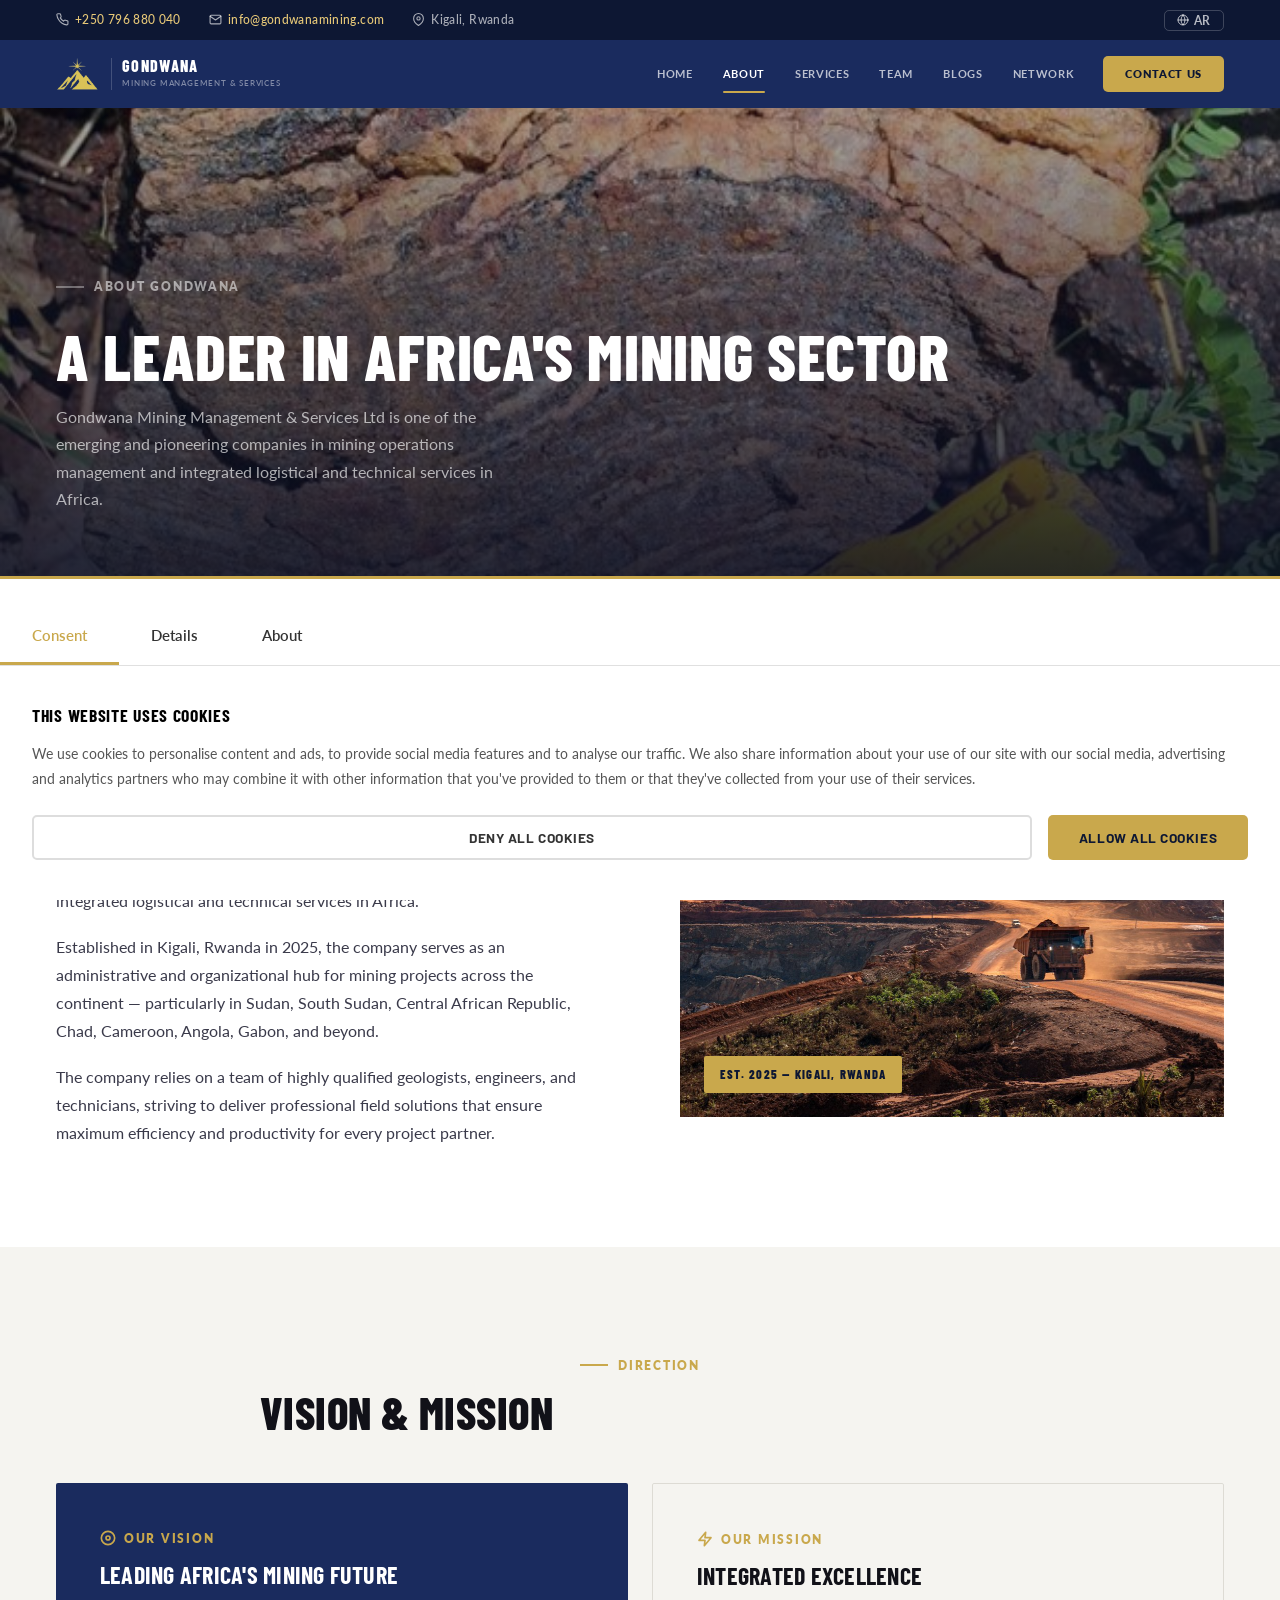
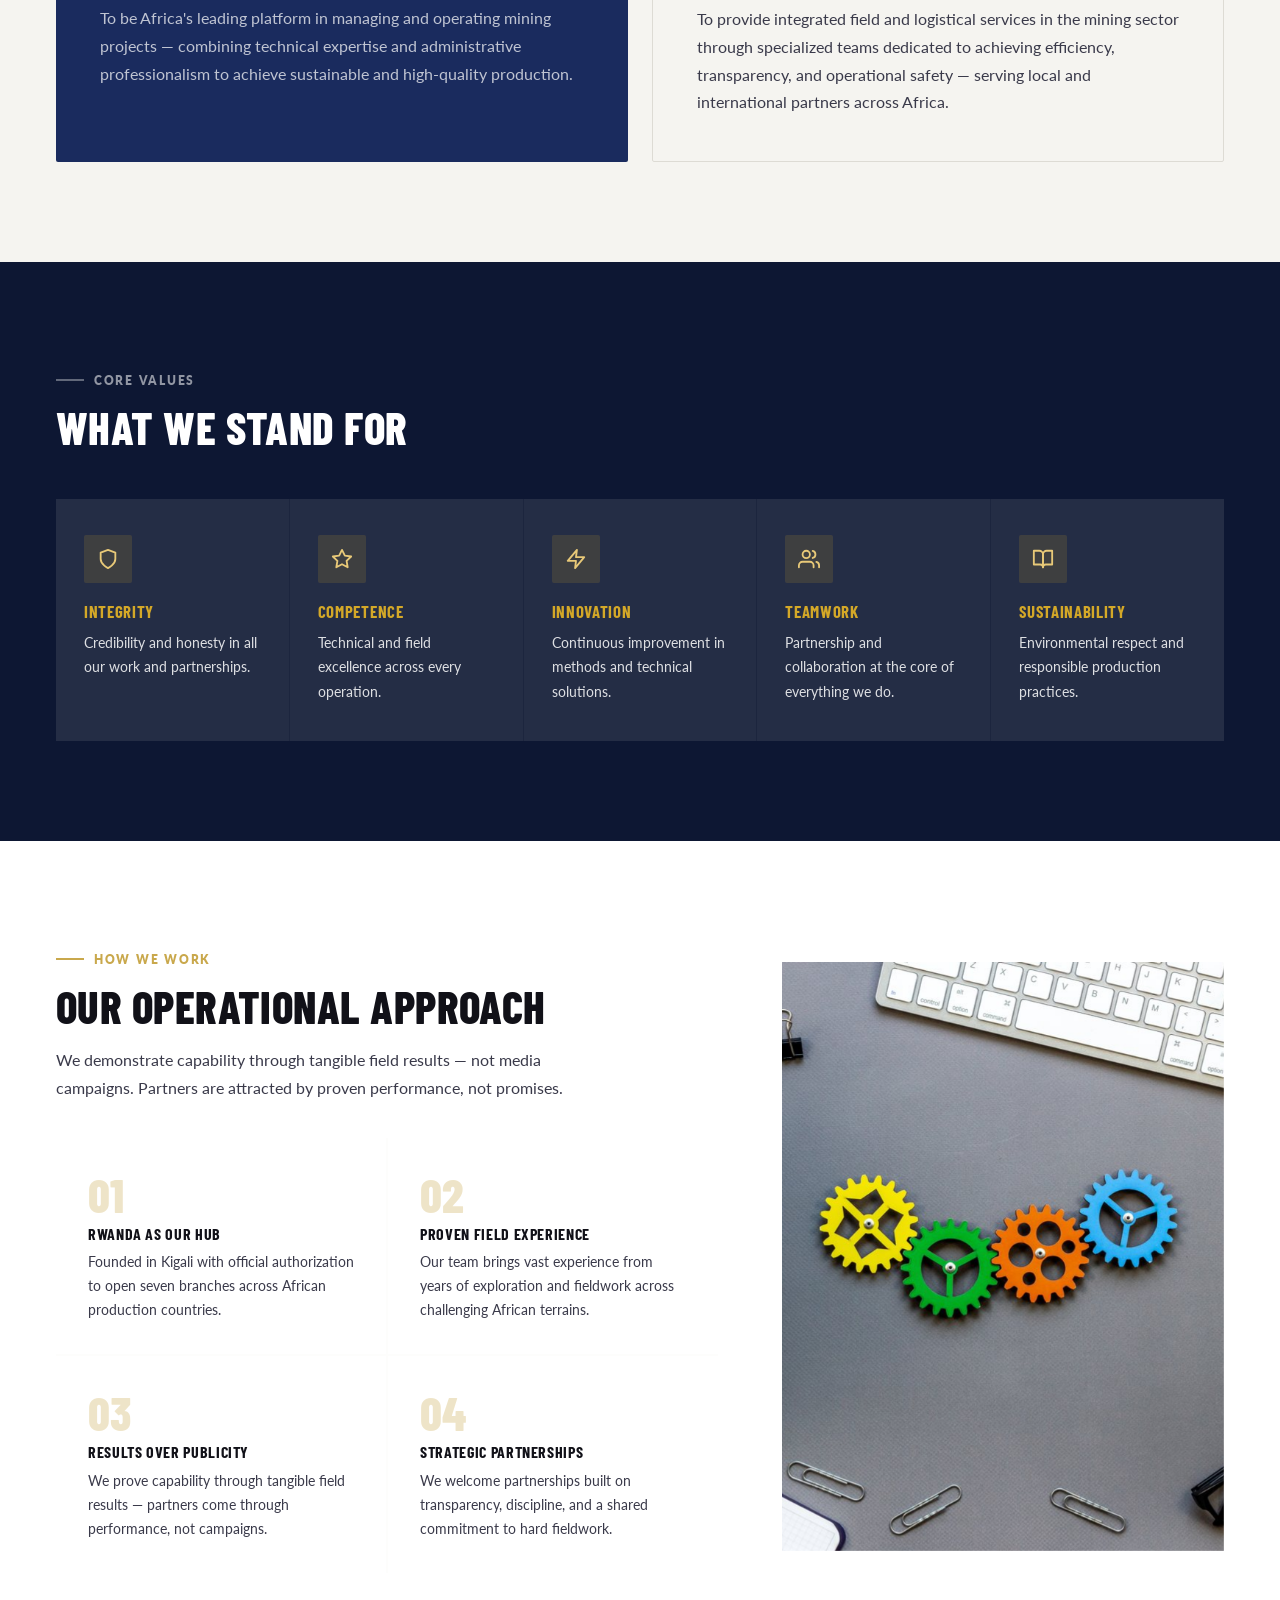
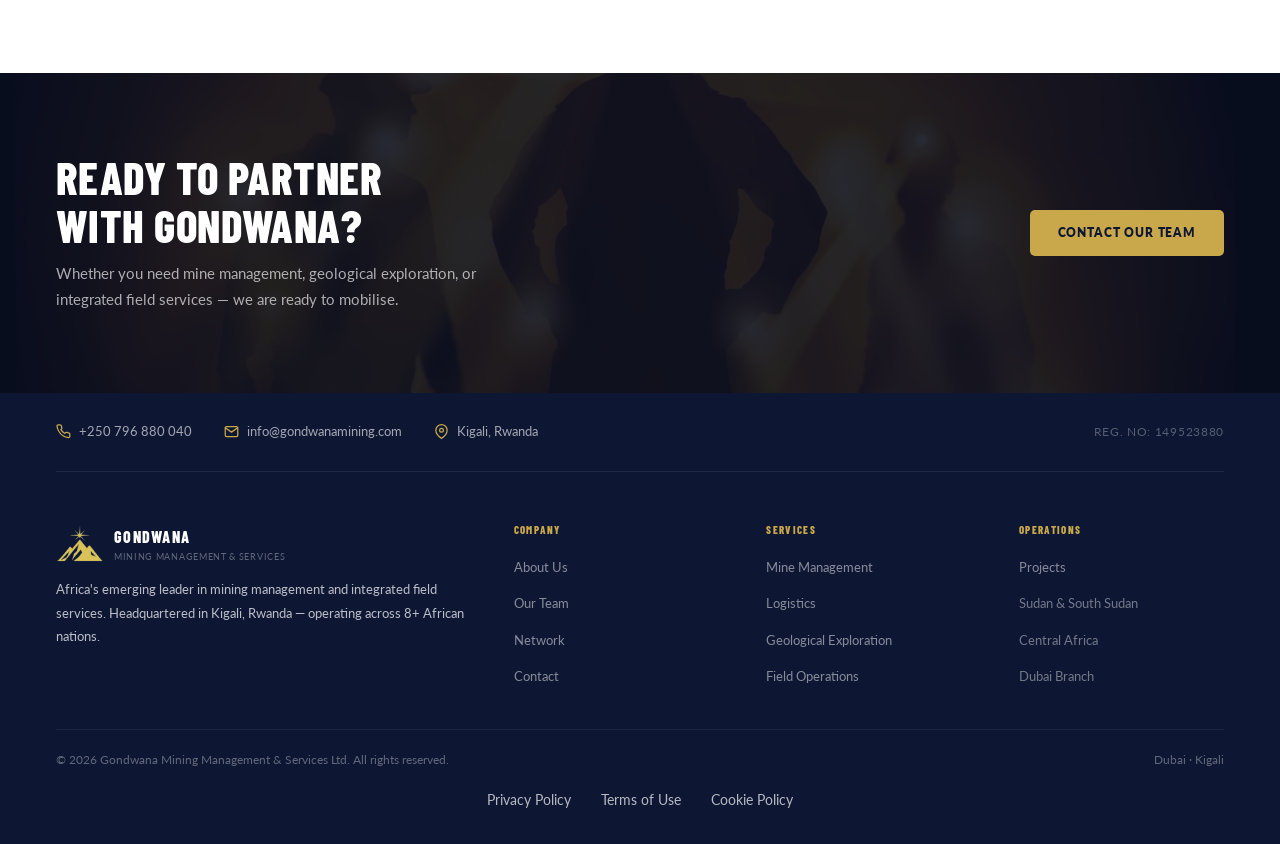
<file: about.html>
<!DOCTYPE html>
<html lang="en">
<head>
  <meta charset="UTF-8">
  <meta name="viewport" content="width=device-width, initial-scale=1.0">
  <title>About Us — Gondwana Mining</title>
  <meta name="description" content="Learn about Gondwana Mining Management & Services — our story, vision, mission and core values.">
  <!-- SEO & LLM Discovery -->
  <meta name="robots" content="index, follow, max-image-preview:large">
  <meta name="googlebot" content="index, follow">
  <meta name="bingbot" content="index, follow">
  
  <!-- Open Graph (for link previews) -->
  <meta property="og:type" content="website">
  <meta property="og:url" content="https://gondwanamining.com/">
  <meta property="og:title" content="Gondwana Mining Management & Services Ltd">
  <meta property="og:description" content="Africa's emerging leader in mining management, geological exploration, logistics and integrated field services.">
  <meta property="og:image" content="https://gondwanamining.com/images/logo/gondwana-logo.png">
  
  <!-- Twitter Card -->
  <meta name="twitter:card" content="summary_large_image">
  <meta name="twitter:title" content="Gondwana Mining Management & Services Ltd">
  <meta name="twitter:description" content="Africa's emerging leader in mining management, geological exploration, logistics and integrated field services.">
  
  <!-- Canonical URL -->
  <link rel="canonical" href="https://gondwanamining.com/">
  
  <!-- Language/Region -->
  <meta property="og:locale" content="en_US">
  <meta property="og:locale:alternate" content="ar_SA">
  
  <link rel="stylesheet" href="css/style.css">

  <!-- Favicon -->
  <link rel="icon" type="image/x-icon" href="images/favicon_io/favicon.ico">
  <link rel="icon" type="image/png" sizes="32x32" href="images/favicon_io/favicon-32x32.png">
  <link rel="icon" type="image/png" sizes="16x16" href="images/favicon_io/favicon-16x16.png">
  <link rel="apple-touch-icon" href="images/favicon_io/apple-touch-icon.png">
  <link rel="manifest" href="images/favicon_io/site.webmanifest">
  <!-- Schema.org JSON-LD for LLMs and Search Engines -->
  <script type="application/ld+json">
  {
    "@context": "https://schema.org",
    "@type": "Organization",
    "name": "Gondwana Mining Management & Services Ltd",
    "url": "https://gondwanamining.com",
    "logo": "https://gondwanamining.com/images/logo/gondwana-logo.png",
    "description": "Africa's emerging leader in mining management, geological exploration, logistics and integrated field services.",
    "telephone": "+250796880040",
    "email": "info@gondwanamining.com",
    "foundingDate": "2020",
    "areaServed": "AF",
    "knowsAbout": ["Mining Management", "Geological Exploration", "Logistics", "Field Operations", "Sustainable Mining"],
    "sameAs": [
      "https://www.linkedin.com/company/gondwana-mining",
      "https://twitter.com/gondwanamining"
    ],
    "address": {
      "@type": "PostalAddress",
      "addressLocality": "Kigali",
      "addressRegion": "Rwanda",
      "addressCountry": "RW"
    },
    "contactPoint": {
      "@type": "ContactPoint",
      "contactType": "Customer Service",
      "telephone": "+250796880040",
      "email": "info@gondwanamining.com"
    }
  }
  </script>
  </head>
<body>

  <!-- COOKIE CONSENT -->
  <script src="/cookie-consent.js"></script>

  <!-- TOPBAR -->
  <div class="topbar">
    <div class="tb-left">
      <span class="tb-item">
        <svg xmlns="http://www.w3.org/2000/svg" width="13" height="13" viewBox="0 0 24 24" fill="none" stroke="currentColor" stroke-width="2" stroke-linecap="round" stroke-linejoin="round"><path d="M22 16.92v3a2 2 0 0 1-2.18 2 19.79 19.79 0 0 1-8.63-3.07A19.5 19.5 0 0 1 4.69 12 19.79 19.79 0 0 1 1.61 3.5 2 2 0 0 1 3.6 1.32h3a2 2 0 0 1 2 1.72c.127.96.361 1.903.7 2.81a2 2 0 0 1-.45 2.11L7.91 9a16 16 0 0 0 6.1 6.1l1.27-1.27a2 2 0 0 1 2.11-.45c.907.339 1.85.573 2.81.7A2 2 0 0 1 22 16.92z"/></svg>
        <a href="tel:+250796880040"><span data-i18n="topbar.phone">+250 796 880 040</span></a>
      </span>
      <span class="tb-item">
        <svg xmlns="http://www.w3.org/2000/svg" width="13" height="13" viewBox="0 0 24 24" fill="none" stroke="currentColor" stroke-width="2" stroke-linecap="round" stroke-linejoin="round"><path d="M4 4h16c1.1 0 2 .9 2 2v12c0 1.1-.9 2-2 2H4c-1.1 0-2-.9-2-2V6c0-1.1.9-2 2-2z"/><polyline points="22,6 12,13 2,6"/></svg>
        <a href="mailto:info@gondwanamining.com"><span data-i18n="topbar.email">info@gondwanamining.com</span></a>
      </span>
      <span class="tb-item">
        <svg xmlns="http://www.w3.org/2000/svg" width="13" height="13" viewBox="0 0 24 24" fill="none" stroke="currentColor" stroke-width="2" stroke-linecap="round" stroke-linejoin="round"><path d="M21 10c0 7-9 13-9 13s-9-6-9-13a9 9 0 0 1 18 0z"/><circle cx="12" cy="10" r="3"/></svg>
        <span data-i18n="topbar.location">Kigali, Rwanda</span>
      </span>
    </div>
    <div class="tb-right">
      <button class="lang-toggle">
        <svg xmlns="http://www.w3.org/2000/svg" width="12" height="12" viewBox="0 0 24 24" fill="none" stroke="currentColor" stroke-width="2" stroke-linecap="round" stroke-linejoin="round"><circle cx="12" cy="12" r="10"/><line x1="2" y1="12" x2="22" y2="12"/><path d="M12 2a15.3 15.3 0 0 1 4 10 15.3 15.3 0 0 1-4 10 15.3 15.3 0 0 1-4-10 15.3 15.3 0 0 1 4-10z"/></svg>
        <span>AR</span>
      </button>
    </div>
  </div>

  <!-- NAVBAR -->
  <nav class="navbar">
    <a href="index.html" class="logo-link">
      <img src="images/logo.png" alt="Gondwana Mining Logo" class="logo-img">
      <div class="logo-text">
        <span class="logo-name">Gondwana</span>
        <span class="logo-sub">Mining Management &amp; Services</span>
      </div>
    </a>
    <div class="nav-links">
      <a href="index.html" class="nav-link" data-i18n="nav.home">Home</a>
      <a href="about.html" class="nav-link" data-i18n="nav.about">About</a>
      <div class="nav-dropdown">
        <a href="services.html" class="nav-link" data-i18n="nav.services">Services</a>
        <div class="nav-dropdown-menu">
          <a href="projects.html" class="nav-dropdown-item" data-i18n="nav.projects">Projects</a>
          <a href="how-we-work.html" class="nav-dropdown-item" data-i18n="nav.howWeWork">How We Work</a>
        </div>
      </div>
      <a href="team.html" class="nav-link" data-i18n="nav.team">Team</a>
      <a href="blogs.html" class="nav-link" data-i18n="nav.blogs">Blogs</a>
      <a href="network.html" class="nav-link" data-i18n="nav.network">Network</a>
      <a href="contact.html" class="nav-link nav-cta" data-i18n="nav.contact">Contact Us</a>
    </div>
    <button class="hamburger" aria-label="Menu">
      <span></span><span></span><span></span>
    </button>
  </nav>

  <!-- MOBILE NAV -->
  <div class="mobile-nav">
    <button class="mobile-close" aria-label="Close">&times;</button>
  <a href="index.html" class="nav-link" data-i18n="nav.home">Home</a>
  <a href="about.html" class="nav-link" data-i18n="nav.about">About</a>
  <div class="mobile-nav-dropdown">
    <div class="mobile-nav-trigger" data-i18n="nav.services">
      Services
      <svg class="dropdown-arrow" xmlns="http://www.w3.org/2000/svg" width="18" height="18" viewBox="0 0 24 24" fill="none" stroke="#C9A84C" stroke-width="3" stroke-linecap="round" stroke-linejoin="round"><polyline points="6 9 12 15 18 9"></polyline></svg>
    </div>
    <div class="mobile-nav-submenu">
      <a href="services.html" class="nav-link" data-i18n="nav.services">Services</a>
      <a href="projects.html" class="nav-link" data-i18n="nav.projects">Projects</a>
      <a href="how-we-work.html" class="nav-link" data-i18n="nav.howWeWork">How We Work</a>
    </div>
  </div>
    <a href="team.html" class="nav-link" data-i18n="nav.team">Team</a>
    <a href="blogs.html" class="nav-link" data-i18n="nav.blogs">Blogs</a>
    <a href="network.html" class="nav-link" data-i18n="nav.network">Network</a>
    <a href="contact.html" class="nav-link nav-cta" data-i18n="nav.contact">Contact Us</a>    <!-- Language Toggle for Mobile -->
    <div class="mobile-lang-divider"></div>
    <button class="mobile-lang-toggle">
      <svg xmlns="http://www.w3.org/2000/svg" width="16" height="16" viewBox="0 0 24 24" fill="none" stroke="currentColor" stroke-width="2" stroke-linecap="round" stroke-linejoin="round"><circle cx="12" cy="12" r="10"/><line x1="2" y1="12" x2="22" y2="12"/><path d="M12 2a15.3 15.3 0 0 1 4 10 15.3 15.3 0 0 1-4 10 15.3 15.3 0 0 1-4-10 15.3 15.3 0 0 1 4-10z"/></svg>
      <span>Switch to Arabic</span>
    </button>
  </div>

<!-- PAGE HEADER -->
<div class="page-header">
  <div class="page-header-bg" style="background-image:url('images/mining1.jpg')"></div>
  <div class="page-header-overlay"></div>
  <div class="page-header-content">
    <div class="eyebrow eyebrow-white" data-i18n="about_intro.eyebrow">Our Story</div>
    <h1 data-i18n="about_intro.headline">About Gondwana</h1>
    <p data-i18n="about_intro.paragraph1">An emerging pioneer in Africa's mining sector — built on expertise, transparency, and field-proven results.</p>
  </div>
</div>
<hr class="gold-rule">

<!-- WHO WE ARE -->
<section class="section">
  <div class="inner">
    <div class="two-col">
      <div class="reveal-left">
        <div class="eyebrow" data-i18n="about.who_eyebrow">Who We Are</div>
        <h2 class="section-headline" data-i18n="about.who_headline">Africa's Mining Management Platform</h2>
        <p class="section-sub" style="margin-bottom:18px;" data-i18n="about.who_p1">Gondwana Mining Management &amp; Services Ltd is one of the emerging and pioneering companies in the field of mining operations management and integrated logistical and technical services in Africa.</p>
        <p class="section-sub" style="margin-bottom:18px;" data-i18n="about.who_p2">Established in Kigali, Rwanda in 2025, the company serves as an administrative and organizational hub for mining projects across the continent — particularly in Sudan, South Sudan, Central African Republic, Chad, Cameroon, Angola, Gabon, and beyond.</p>
        <p class="section-sub" data-i18n="about.who_p3">The company relies on a team of highly qualified geologists, engineers, and technicians, striving to deliver professional field solutions that ensure maximum efficiency and productivity for every project partner.</p>
      </div>
      <div class="reveal-right">
        <div class="img-with-badge img-block" style="aspect-ratio:4/3;">
          <img src="images/africa.jpg" alt="Map and visualization of Gondwana's operations across African nations including Sudan, South Sudan, and Central Africa" style="width:100%;height:100%;object-fit:cover;">
          <div class="img-badge" data-i18n="about_intro.badge">Est. 2025 — Kigali, Rwanda</div>
        </div>
      </div>
    </div>
  </div>
</section>

<!-- VISION & MISSION -->
<section class="section section-off">
  <div class="inner">
    <div class="reveal" style="text-align:center;margin-bottom:48px;">
      <div class="eyebrow" style="justify-content:center;" data-i18n="about.direction_eyebrow">Direction</div>
      <h2 class="section-headline" style="margin:0 auto;" data-i18n="about.direction_headline">Vision &amp; Mission</h2>
    </div>
    <div class="cards-2 reveal">
      <div style="background:var(--navy);padding:44px;border-radius:2px;">
        <div style="display:inline-flex;align-items:center;gap:8px;font-size:.72rem;font-weight:800;color:var(--gold);text-transform:uppercase;letter-spacing:.15em;margin-bottom:14px;">
          <svg xmlns="http://www.w3.org/2000/svg" width="16" height="16" viewBox="0 0 24 24" fill="none" stroke="currentColor" stroke-width="2.5" stroke-linecap="round" stroke-linejoin="round"><circle cx="12" cy="12" r="10"/><circle cx="12" cy="12" r="3"/></svg>
          <span data-i18n="about.vision_label">Our Vision</span>
        </div>
        <h2 style="color:var(--white);font-size:1.5rem;margin-bottom:18px;text-transform:uppercase;" data-i18n="about.vision_title">Leading Africa's Mining Future</h2>
        <p style="color:rgba(255,255,255,.72);line-height:1.8;font-size:.97rem;" data-i18n="about.vision_desc">To be Africa's leading platform in managing and operating mining projects — combining technical expertise and administrative professionalism to achieve sustainable and high-quality production.</p>
      </div>
      <div style="background:var(--off-white);padding:44px;border-radius:2px;border:1px solid var(--border);">
        <div style="display:inline-flex;align-items:center;gap:8px;font-size:.72rem;font-weight:800;color:var(--gold);text-transform:uppercase;letter-spacing:.15em;margin-bottom:14px;">
          <svg xmlns="http://www.w3.org/2000/svg" width="16" height="16" viewBox="0 0 24 24" fill="none" stroke="currentColor" stroke-width="2.5" stroke-linecap="round" stroke-linejoin="round"><polygon points="13 2 3 14 12 14 11 22 21 10 12 10 13 2"/></svg>
          <span data-i18n="about.mission_label">Our Mission</span>
        </div>
        <h2 style="font-size:1.5rem;margin-bottom:18px;text-transform:uppercase;" data-i18n="about.mission_title">Integrated Excellence</h2>
        <p style="color:var(--text-mid);line-height:1.8;font-size:.97rem;" data-i18n="about.mission_desc">To provide integrated field and logistical services in the mining sector through specialized teams dedicated to achieving efficiency, transparency, and operational safety — serving local and international partners across Africa.</p>
      </div>
    </div>
  </div>
</section>

<!-- VALUES -->
<section class="section section-dark">
  <div class="inner">
    <div class="reveal" style="margin-bottom:48px;">
      <div class="eyebrow eyebrow-white" data-i18n="about.values_eyebrow">Core Values</div>
      <h2 class="section-headline white" data-i18n="about.values_headline">What we stand for</h2>
    </div>
    <div class="cards-5 reveal">
      <div class="pillar-card dark">
        <div class="pillar-icon"><svg xmlns="http://www.w3.org/2000/svg" width="22" height="22" viewBox="0 0 24 24" fill="none" stroke="currentColor" stroke-width="2" stroke-linecap="round" stroke-linejoin="round"><path d="M12 22s8-4 8-10V5l-8-3-8 3v7c0 6 8 10 8 10z"/></svg></div>
        <h3 data-i18n="about.value1_title">Integrity</h3>
        <p data-i18n="about.value1_desc">Credibility and honesty in all our work and partnerships.</p>
      </div>
      <div class="pillar-card dark delay-1">
        <div class="pillar-icon"><svg xmlns="http://www.w3.org/2000/svg" width="22" height="22" viewBox="0 0 24 24" fill="none" stroke="currentColor" stroke-width="2" stroke-linecap="round" stroke-linejoin="round"><polygon points="12 2 15.09 8.26 22 9.27 17 14.14 18.18 21.02 12 17.77 5.82 21.02 7 14.14 2 9.27 8.91 8.26 12 2"/></svg></div>
        <h3 data-i18n="about.value2_title">Competence</h3>
        <p data-i18n="about.value2_desc">Technical and field excellence across every operation.</p>
      </div>
      <div class="pillar-card dark delay-2">
        <div class="pillar-icon"><svg xmlns="http://www.w3.org/2000/svg" width="22" height="22" viewBox="0 0 24 24" fill="none" stroke="currentColor" stroke-width="2" stroke-linecap="round" stroke-linejoin="round"><polygon points="13 2 3 14 12 14 11 22 21 10 12 10 13 2"/></svg></div>
        <h3 data-i18n="about.value3_title">Innovation</h3>
        <p data-i18n="about.value3_desc">Continuous improvement in methods and technical solutions.</p>
      </div>
      <div class="pillar-card dark delay-3">
        <div class="pillar-icon"><svg xmlns="http://www.w3.org/2000/svg" width="22" height="22" viewBox="0 0 24 24" fill="none" stroke="currentColor" stroke-width="2" stroke-linecap="round" stroke-linejoin="round"><path d="M17 21v-2a4 4 0 0 0-4-4H5a4 4 0 0 0-4 4v2"/><circle cx="9" cy="7" r="4"/><path d="M23 21v-2a4 4 0 0 0-3-3.87"/><path d="M16 3.13a4 4 0 0 1 0 7.75"/></svg></div>
        <h3 data-i18n="about.value4_title">Teamwork</h3>
        <p data-i18n="about.value4_desc">Partnership and collaboration at the core of everything we do.</p>
      </div>
      <div class="pillar-card dark delay-4">
        <div class="pillar-icon"><svg xmlns="http://www.w3.org/2000/svg" width="22" height="22" viewBox="0 0 24 24" fill="none" stroke="currentColor" stroke-width="2" stroke-linecap="round" stroke-linejoin="round"><path d="M2 3h6a4 4 0 0 1 4 4v14a3 3 0 0 0-3-3H2z"/><path d="M22 3h-6a4 4 0 0 0-4 4v14a3 3 0 0 1 3-3h7z"/></svg></div>
        <h3 data-i18n="about.value5_title">Sustainability</h3>
        <p data-i18n="about.value5_desc">Environmental respect and responsible production practices.</p>
      </div>
    </div>
  </div>
</section>

<!-- APPROACH -->
<section class="section">
  <div class="inner">
    <div class="two-col-wide">
      <div class="reveal-left">
        <div class="eyebrow" data-i18n="about.approach_eyebrow">How We Work</div>
        <h2 class="section-headline" data-i18n="about.approach_headline">Our Operational Approach</h2>
        <p class="section-sub" style="margin-bottom:36px;" data-i18n="about.approach_intro">We demonstrate capability through tangible field results — not media campaigns. Partners are attracted by proven performance, not promises.</p>
        <div class="achievements" style="margin-top:0;">
          <div class="achievement-item">
            <div class="achievement-num">01</div>
            <h4 data-i18n="about.approach1_title">Rwanda as Our Hub</h4>
            <p data-i18n="about.approach1_desc">Founded in Kigali with official authorization to open seven branches across African production countries.</p>
          </div>
          <div class="achievement-item">
            <div class="achievement-num">02</div>
            <h4 data-i18n="about.approach2_title">Proven Field Experience</h4>
            <p data-i18n="about.approach2_desc">Our team brings vast experience from years of exploration and fieldwork across challenging African terrains.</p>
          </div>
          <div class="achievement-item">
            <div class="achievement-num">03</div>
            <h4 data-i18n="about.approach3_title">Results Over Publicity</h4>
            <p data-i18n="about.approach3_desc">We prove capability through tangible field results — partners come through performance, not campaigns.</p>
          </div>
          <div class="achievement-item">
            <div class="achievement-num">04</div>
            <h4 data-i18n="about.approach4_title">Strategic Partnerships</h4>
            <p data-i18n="about.approach4_desc">We welcome partnerships built on transparency, discipline, and a shared commitment to hard fieldwork.</p>
          </div>
        </div>
      </div>
      <div class="reveal-right">
        <div class="img-block" style="aspect-ratio:3/4;">
          <img src="images/team.jpg" alt="Gondwana founding team members - geologists, engineers and mining specialists with African mining expertise" style="width:100%;height:100%;object-fit:cover;">
        </div>
      </div>
    </div>
  </div>
</section>

<!-- CTA -->
<div class="cta-section">
  <div class="cta-bg" style="background-image:url('images/hero.jpg')"></div>
  <div class="cta-overlay"></div>
  <div class="cta-content">
    <div>
      <h2 data-i18n="cta.headline">Ready to Work<br>With Our Team?</h2>
      <p data-i18n="cta.subheadline">Get in touch and let's discuss how Gondwana can support your next mining project across Africa.</p>
    </div>
    <a href="contact.html" class="btn btn-gold" data-i18n="cta.ctaBtn">Contact Us <svg xmlns="http://www.w3.org/2000/svg" width="16" height="16" viewBox="0 0 24 24" fill="none" stroke="currentColor" stroke-width="2.5" stroke-linecap="round" stroke-linejoin="round"><path d="m9 18 6-6-6-6"/></svg></a>
  </div>
</div>

<!-- FOOTER -->
<footer class="footer">
  <div class="inner">
    <div class="footer-top">
      <div class="footer-contact-strip">
        <div class="footer-contact-item"><svg xmlns="http://www.w3.org/2000/svg" width="15" height="15" viewBox="0 0 24 24" fill="none" stroke="currentColor" stroke-width="2" stroke-linecap="round" stroke-linejoin="round"><path d="M22 16.92v3a2 2 0 0 1-2.18 2 19.79 19.79 0 0 1-8.63-3.07A19.5 19.5 0 0 1 4.69 12 19.79 19.79 0 0 1 1.61 3.5 2 2 0 0 1 3.6 1.32h3a2 2 0 0 1 2 1.72c.127.96.361 1.903.7 2.81a2 2 0 0 1-.45 2.11L7.91 9a16 16 0 0 0 6.1 6.1l1.27-1.27a2 2 0 0 1 2.11-.45c.907.339 1.85.573 2.81.7A2 2 0 0 1 22 16.92z"/></svg><a href="tel:+250796880040"><span data-i18n="footer.phone">+250 796 880 040</span></a></div>
        <div class="footer-contact-item"><svg xmlns="http://www.w3.org/2000/svg" width="15" height="15" viewBox="0 0 24 24" fill="none" stroke="currentColor" stroke-width="2" stroke-linecap="round" stroke-linejoin="round"><path d="M4 4h16c1.1 0 2 .9 2 2v12c0 1.1-.9 2-2 2H4c-1.1 0-2-.9-2-2V6c0-1.1.9-2 2-2z"/><polyline points="22,6 12,13 2,6"/></svg><a href="mailto:info@gondwanamining.com"><span data-i18n="footer.email">info@gondwanamining.com</span></a></div>
        <div class="footer-contact-item"><svg xmlns="http://www.w3.org/2000/svg" width="15" height="15" viewBox="0 0 24 24" fill="none" stroke="currentColor" stroke-width="2" stroke-linecap="round" stroke-linejoin="round"><path d="M21 10c0 7-9 13-9 13s-9-6-9-13a9 9 0 0 1 18 0z"/><circle cx="12" cy="10" r="3"/></svg><span data-i18n="footer.location">Kigali, Rwanda</span></div>
      </div>
      <span style="font-size:.72rem;color:rgba(255,255,255,.3);letter-spacing:.06em;text-transform:uppercase;" data-i18n="footer.regNo">Reg. No: 149523880</span>
    </div>
    <div class="footer-grid">
      <div>
        <div class="footer-logo-row">
          <img src="images/logo.png" alt="Gondwana" class="footer-logo-img">
          <div><div class="footer-brand-name">Gondwana</div><div style="font-size:.54rem;color:rgba(255,255,255,.35);text-transform:uppercase;letter-spacing:.08em;">Mining Management &amp; Services</div></div>
        </div>
        <p data-i18n="footer.tagline">Africa's emerging leader in mining management and integrated field services. Headquartered in Kigali, Rwanda — operating across 8+ African nations.</p>
      </div>
      <div class="footer-col"><h4 data-i18n="footer.company_heading">Company</h4><ul><li><a href="about.html" data-i18n="footer.company_about">About Us</a></li><li><a href="team.html" data-i18n="footer.company_team">Our Team</a></li><li><a href="network.html" data-i18n="footer.company_network">Network</a></li><li><a href="contact.html" data-i18n="footer.company_contact">Contact</a></li></ul></div>
      <div class="footer-col"><h4 data-i18n="footer.services_heading">Services</h4><ul><li><a href="services.html" data-i18n="footer.services_mine">Mine Management</a></li><li><a href="services.html" data-i18n="footer.services_logistics">Logistics</a></li><li><a href="services.html" data-i18n="footer.services_exploration">Geological Exploration</a></li><li><a href="services.html" data-i18n="footer.services_field">Field Operations</a></li></ul></div>
      <div class="footer-col"><h4 data-i18n="footer.operations_heading">Operations</h4><ul><li><a href="projects.html" data-i18n="footer.operations_projects">Projects</a></li><li><span data-i18n="footer.operations_sudan">Sudan &amp; South Sudan</span></li><li><span data-i18n="footer.operations_central">Central Africa</span></li><li><span data-i18n="footer.operations_dubai">Dubai Branch</span></li></ul></div>
    </div>
    <div class="footer-bottom" style="flex-wrap:wrap;gap:20px;">
      <span data-i18n="footer.copyright">&copy; 2026 Gondwana Mining Management &amp; Services Ltd. All rights reserved.</span>
      <span data-i18n="footer.locations">Dubai &middot; Kigali</span>
      <div style="width:100%;text-align:center;font-size:0.85rem;color:rgba(255,255,255,.5);"><a href="privacy.html" style="color:rgba(255,255,255,.7);text-decoration:none;margin:0 15px;">Privacy Policy</a><a href="terms.html" style="color:rgba(255,255,255,.7);text-decoration:none;margin:0 15px;">Terms of Use</a><a href="cookie-policy.html" style="color:rgba(255,255,255,.7);text-decoration:none;margin:0 15px;">Cookie Policy</a></div>
    </div>
  </div>
</footer>
<script src="js/main.js"></script>
</body>
</html>
</file>
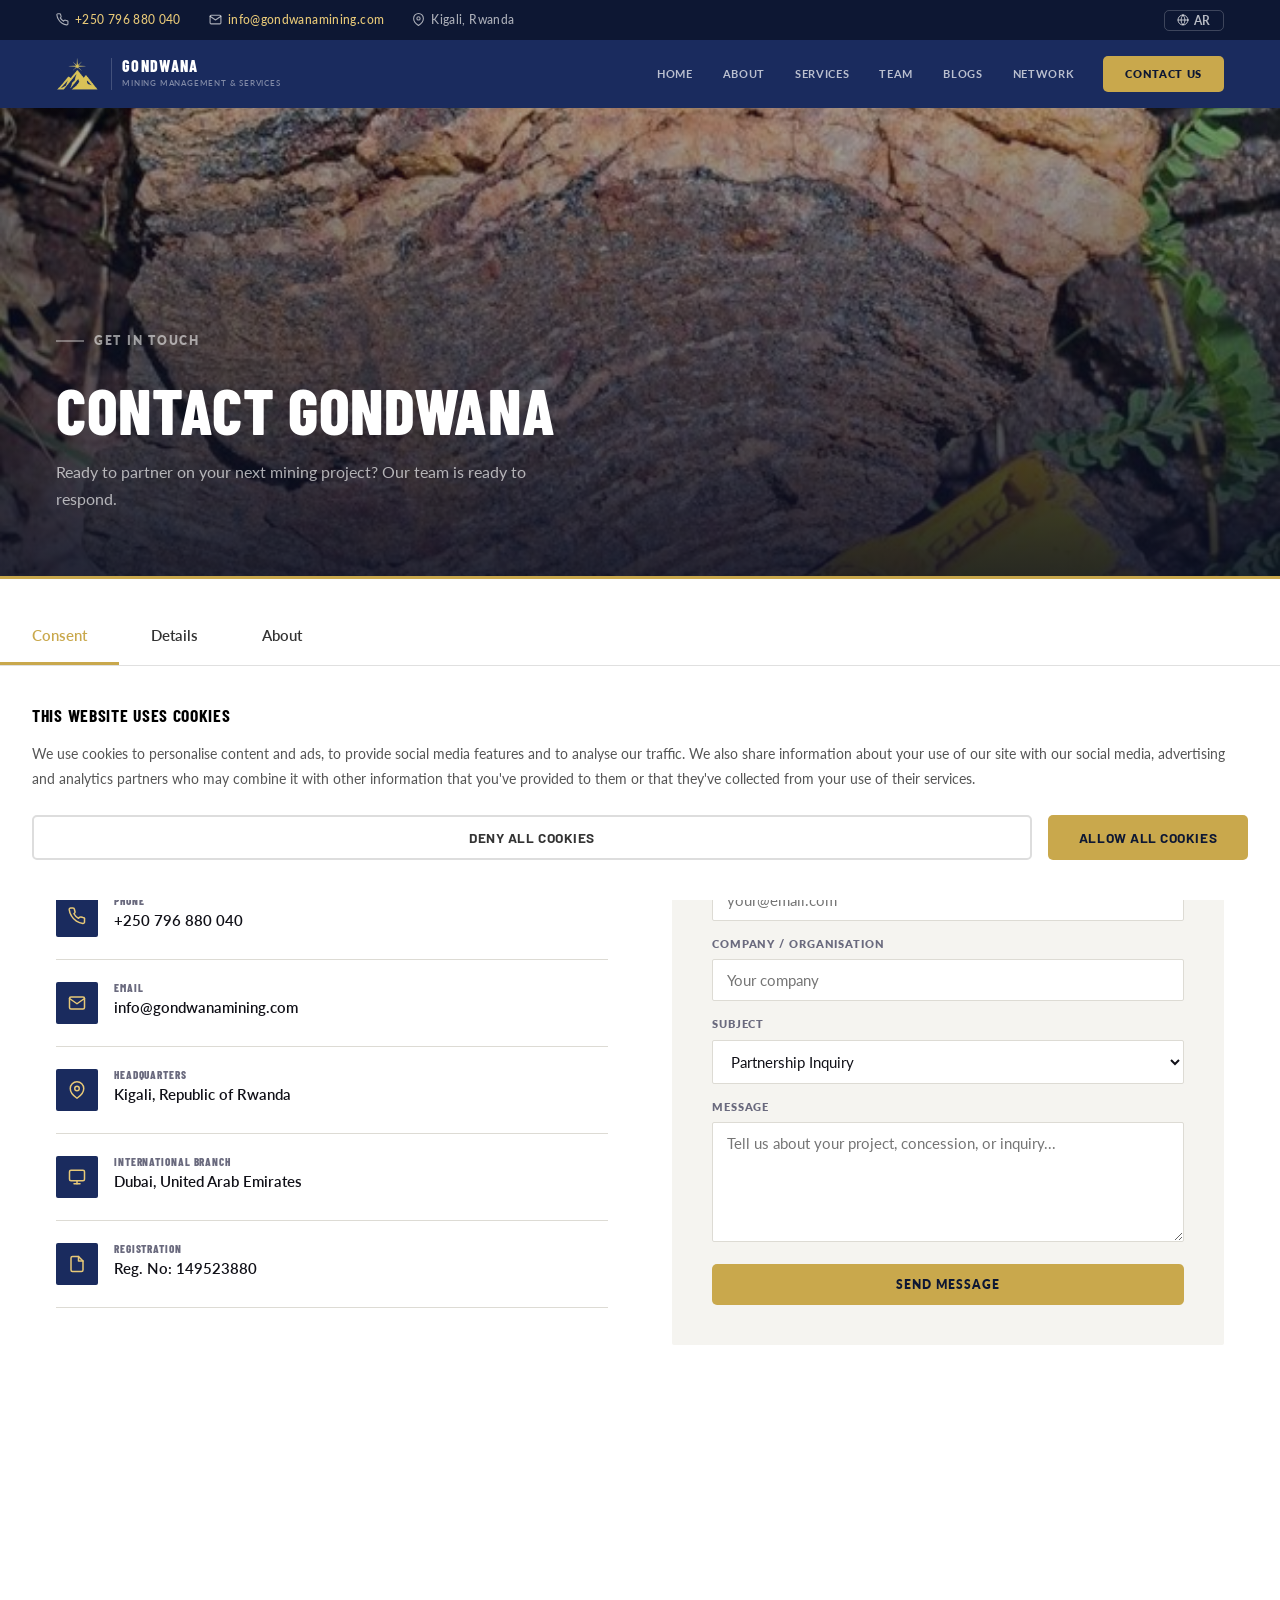
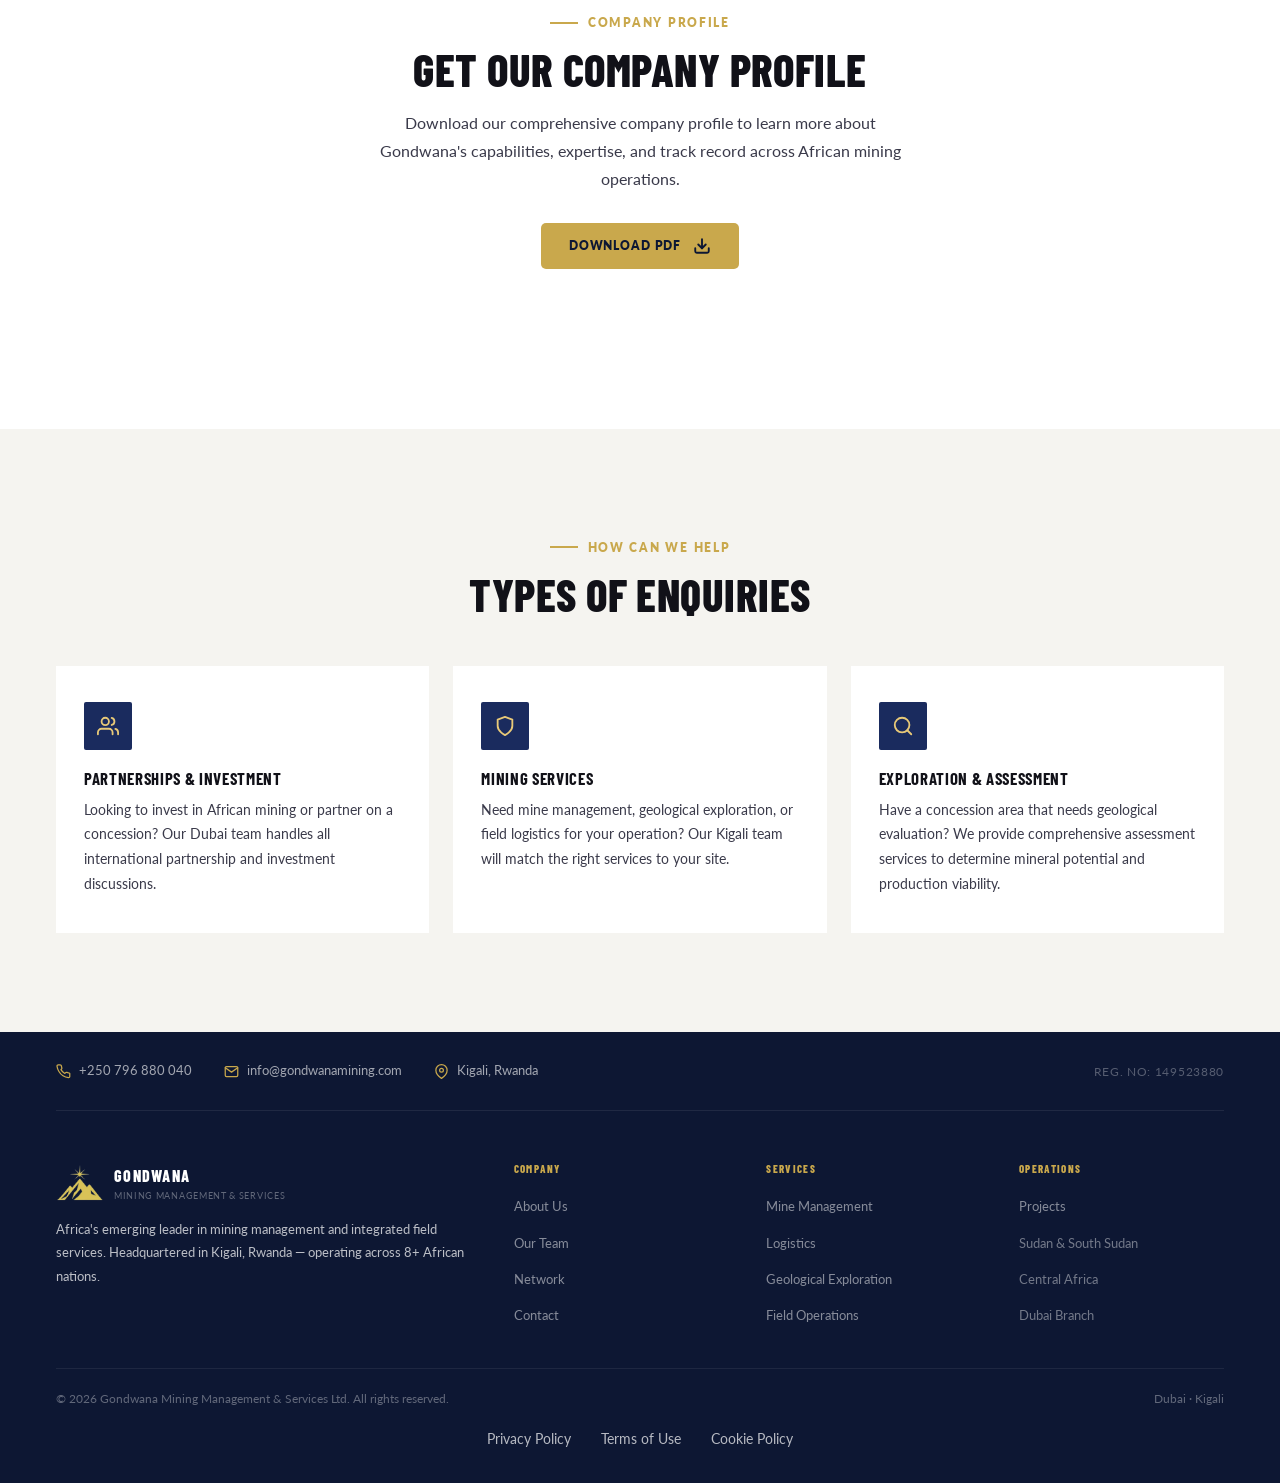
<file: contact.html>
<!DOCTYPE html>
<html lang="en">
<head>
  <meta charset="UTF-8"><meta name="viewport" content="width=device-width, initial-scale=1.0">
  <title>Contact — Gondwana Mining</title>
  <meta name="description" content="Get in touch with Gondwana Mining. Contact our team for mining management, geological exploration, and logistics services.">
  
  <!-- SEO & LLM Discovery -->
  <meta name="robots" content="index, follow, max-image-preview:large">
  <meta name="googlebot" content="index, follow">
  <meta name="bingbot" content="index, follow">
  
  <!-- Open Graph (for link previews) -->
  <meta property="og:type" content="website">
  <meta property="og:url" content="https://gondwanamining.com/contact.html">
  <meta property="og:title" content="Contact — Gondwana Mining">
  <meta property="og:description" content="Get in touch with Gondwana Mining. Contact our team for mining management, geological exploration, and logistics services.">
  <meta property="og:image" content="https://gondwanamining.com/images/logo/gondwana-logo.png">
  
  <!-- Twitter Card -->
  <meta name="twitter:card" content="summary_large_image">
  <meta name="twitter:title" content="Contact — Gondwana Mining">
  <meta name="twitter:description" content="Get in touch with Gondwana Mining. Contact our team for mining management, geological exploration, and logistics services.">
  
  <!-- Canonical URL -->
  <link rel="canonical" href="https://gondwanamining.com/contact.html">
  
  <!-- Language/Region -->
  <meta property="og:locale" content="en_US">
  <meta property="og:locale:alternate" content="ar_SA">
  
  <link rel="stylesheet" href="css/style.css">

  <!-- Favicon -->
  <link rel="icon" type="image/x-icon" href="images/favicon_io/favicon.ico">
  <link rel="icon" type="image/png" sizes="32x32" href="images/favicon_io/favicon-32x32.png">
  <link rel="icon" type="image/png" sizes="16x16" href="images/favicon_io/favicon-16x16.png">
  <link rel="apple-touch-icon" href="images/favicon_io/apple-touch-icon.png">
  <link rel="manifest" href="images/favicon_io/site.webmanifest">
  
  <!-- Schema.org JSON-LD for LLMs and Search Engines -->
  <script type="application/ld+json">
  {
    "@context": "https://schema.org",
    "@type": "Organization",
    "name": "Gondwana Mining Management & Services Ltd",
    "url": "https://gondwanamining.com",
    "logo": "https://gondwanamining.com/images/logo/gondwana-logo.png",
    "description": "Africa's emerging leader in mining management, geological exploration, logistics and integrated field services.",
    "telephone": "+250796880040",
    "email": "info@gondwanamining.com",
    "foundingDate": "2020",
    "areaServed": "AF",
    "knowsAbout": ["Mining Management", "Geological Exploration", "Logistics", "Field Operations", "Sustainable Mining"],
    "sameAs": [
      "https://www.linkedin.com/company/gondwana-mining",
      "https://twitter.com/gondwanamining"
    ],
    "address": {
      "@type": "PostalAddress",
      "addressLocality": "Kigali",
      "addressRegion": "Rwanda",
      "addressCountry": "RW"
    },
    "contactPoint": {
      "@type": "ContactPoint",
      "contactType": "Customer Service",
      "telephone": "+250796880040",
      "email": "info@gondwanamining.com"
    }
  }
  </script>
</head>
<body>

  <!-- COOKIE CONSENT -->
  <script src="/cookie-consent.js"></script>
  <!-- TOPBAR -->
  <div class="topbar">
    <div class="tb-left">
      <span class="tb-item">
        <svg xmlns="http://www.w3.org/2000/svg" width="13" height="13" viewBox="0 0 24 24" fill="none" stroke="currentColor" stroke-width="2" stroke-linecap="round" stroke-linejoin="round"><path d="M22 16.92v3a2 2 0 0 1-2.18 2 19.79 19.79 0 0 1-8.63-3.07A19.5 19.5 0 0 1 4.69 12 19.79 19.79 0 0 1 1.61 3.5 2 2 0 0 1 3.6 1.32h3a2 2 0 0 1 2 1.72c.127.96.361 1.903.7 2.81a2 2 0 0 1-.45 2.11L7.91 9a16 16 0 0 0 6.1 6.1l1.27-1.27a2 2 0 0 1 2.11-.45c.907.339 1.85.573 2.81.7A2 2 0 0 1 22 16.92z"/></svg>
        <a href="tel:+250796880040"><span data-i18n="topbar.phone">+250 796 880 040</span></a>
      </span>
      <span class="tb-item">
        <svg xmlns="http://www.w3.org/2000/svg" width="13" height="13" viewBox="0 0 24 24" fill="none" stroke="currentColor" stroke-width="2" stroke-linecap="round" stroke-linejoin="round"><path d="M4 4h16c1.1 0 2 .9 2 2v12c0 1.1-.9 2-2 2H4c-1.1 0-2-.9-2-2V6c0-1.1.9-2 2-2z"/><polyline points="22,6 12,13 2,6"/></svg>
        <a href="mailto:info@gondwanamining.com"><span data-i18n="topbar.email">info@gondwanamining.com</span></a>
      </span>
      <span class="tb-item">
        <svg xmlns="http://www.w3.org/2000/svg" width="13" height="13" viewBox="0 0 24 24" fill="none" stroke="currentColor" stroke-width="2" stroke-linecap="round" stroke-linejoin="round"><path d="M21 10c0 7-9 13-9 13s-9-6-9-13a9 9 0 0 1 18 0z"/><circle cx="12" cy="10" r="3"/></svg>
        <span data-i18n="topbar.location">Kigali, Rwanda</span>
      </span>
    </div>
    <div class="tb-right">
      <button class="lang-toggle">
        <svg xmlns="http://www.w3.org/2000/svg" width="12" height="12" viewBox="0 0 24 24" fill="none" stroke="currentColor" stroke-width="2" stroke-linecap="round" stroke-linejoin="round"><circle cx="12" cy="12" r="10"/><line x1="2" y1="12" x2="22" y2="12"/><path d="M12 2a15.3 15.3 0 0 1 4 10 15.3 15.3 0 0 1-4 10 15.3 15.3 0 0 1-4-10 15.3 15.3 0 0 1 4-10z"/></svg>
        <span>AR</span>
      </button>
    </div>
  </div>

  <!-- NAVBAR -->
  <nav class="navbar">
    <a href="index.html" class="logo-link">
      <img src="images/logo.png" alt="Gondwana Mining Logo" class="logo-img">
      <div class="logo-text">
        <span class="logo-name">Gondwana</span>
        <span class="logo-sub">Mining Management &amp; Services</span>
      </div>
    </a>
    <div class="nav-links">
      <a href="index.html" class="nav-link" data-i18n="nav.home">Home</a>
      <a href="about.html" class="nav-link" data-i18n="nav.about">About</a>
      <div class="nav-dropdown">
        <a href="services.html" class="nav-link" data-i18n="nav.services">Services</a>
        <div class="nav-dropdown-menu">
          <a href="projects.html" class="nav-dropdown-item" data-i18n="nav.projects">Projects</a>
          <a href="how-we-work.html" class="nav-dropdown-item" data-i18n="nav.howWeWork">How We Work</a>
        </div>
      </div>
      <a href="team.html" class="nav-link" data-i18n="nav.team">Team</a>
      <a href="blogs.html" class="nav-link" data-i18n="nav.blogs">Blogs</a>
      <a href="network.html" class="nav-link" data-i18n="nav.network">Network</a>
      <a href="contact.html" class="nav-link nav-cta" data-i18n="nav.contact">Contact Us</a>
    </div>
    <button class="hamburger" aria-label="Menu">
      <span></span><span></span><span></span>
    </button>
  </nav>

  <!-- MOBILE NAV -->
  <div class="mobile-nav">
    <button class="mobile-close" aria-label="Close">&times;</button>
    <a href="index.html" class="nav-link" data-i18n="nav.home">Home</a>
    <a href="about.html" class="nav-link" data-i18n="nav.about">About</a>
    <div class="mobile-nav-dropdown">
      <div class="mobile-nav-trigger" data-i18n="nav.services">
        Services
        <svg class="dropdown-arrow" xmlns="http://www.w3.org/2000/svg" width="18" height="18" viewBox="0 0 24 24" fill="none" stroke="#C9A84C" stroke-width="3" stroke-linecap="round" stroke-linejoin="round"><polyline points="6 9 12 15 18 9"></polyline></svg>
      </div>
      <div class="mobile-nav-submenu">
        <a href="services.html" class="nav-link" data-i18n="nav.services">Services</a>
        <a href="projects.html" class="nav-link" data-i18n="nav.projects">Projects</a>
        <a href="how-we-work.html" class="nav-link" data-i18n="nav.howWeWork">How We Work</a>
      </div>
    </div>
    <a href="team.html" class="nav-link" data-i18n="nav.team">Team</a>
    <a href="blogs.html" class="nav-link" data-i18n="nav.blogs">Blogs</a>
    <a href="network.html" class="nav-link" data-i18n="nav.network">Network</a>
    <a href="contact.html" class="nav-link nav-cta" data-i18n="nav.contact">Contact Us</a>
    
    <!-- Language Toggle for Mobile -->
    <div class="mobile-lang-divider"></div>
    <button class="mobile-lang-toggle">
      <svg xmlns="http://www.w3.org/2000/svg" width="16" height="16" viewBox="0 0 24 24" fill="none" stroke="currentColor" stroke-width="2" stroke-linecap="round" stroke-linejoin="round"><circle cx="12" cy="12" r="10"/><line x1="2" y1="12" x2="22" y2="12"/><path d="M12 2a15.3 15.3 0 0 1 4 10 15.3 15.3 0 0 1-4 10 15.3 15.3 0 0 1-4-10 15.3 15.3 0 0 1 4-10z"/></svg>
      <span>Switch to Arabic</span>
    </button>
  </div>

<div class="page-header">
  <div class="page-header-bg" style="background-image:url('images/mining1.jpg')"></div>
  <div class="page-header-overlay"></div>
  <div class="page-header-content">
    <div class="eyebrow eyebrow-white" data-i18n="contact_intro.eyebrow">Get In Touch</div>
    <h1 data-i18n="contact_intro.headline">Contact Gondwana</h1>
    <p data-i18n="contact_intro.sub">Ready to partner on your next mining project? Our team is ready to respond.</p>
  </div>
</div>
<hr class="gold-rule">

<!-- CONTACT MAIN -->
<section class="section">
  <div class="inner">
    <div class="contact-grid">
      <!-- LEFT: details -->
      <div class="reveal-left">
        <div class="eyebrow" data-i18n="contact.reach_eyebrow">Reach Us</div>
        <h2 class="section-headline" data-i18n="contact.reach_headline">Let's Talk Mining</h2>
        <p class="section-sub" style="margin-bottom:0;" data-i18n="contact.reach_sub">Whether you have a concession, are seeking exploration expertise, or want to discuss a partnership — we want to hear from you.</p>
        <div class="contact-detail-list">
          <div class="contact-detail">
            <div class="contact-icon-wrap">
              <svg xmlns="http://www.w3.org/2000/svg" width="18" height="18" viewBox="0 0 24 24" fill="none" stroke="currentColor" stroke-width="2" stroke-linecap="round" stroke-linejoin="round"><path d="M22 16.92v3a2 2 0 0 1-2.18 2 19.79 19.79 0 0 1-8.63-3.07A19.5 19.5 0 0 1 4.69 12 19.79 19.79 0 0 1 1.61 3.5 2 2 0 0 1 3.6 1.32h3a2 2 0 0 1 2 1.72c.127.96.361 1.903.7 2.81a2 2 0 0 1-.45 2.11L7.91 9a16 16 0 0 0 6.1 6.1l1.27-1.27a2 2 0 0 1 2.11-.45c.907.339 1.85.573 2.81.7A2 2 0 0 1 22 16.92z"/></svg>
            </div>
            <div>
              <h4 data-i18n="contact.phone_label">Phone</h4>
              <p><a href="tel:+250796880040" style="color:inherit;">+250 796 880 040</a></p>
            </div>
          </div>
          <div class="contact-detail">
            <div class="contact-icon-wrap">
              <svg xmlns="http://www.w3.org/2000/svg" width="18" height="18" viewBox="0 0 24 24" fill="none" stroke="currentColor" stroke-width="2" stroke-linecap="round" stroke-linejoin="round"><path d="M4 4h16c1.1 0 2 .9 2 2v12c0 1.1-.9 2-2 2H4c-1.1 0-2-.9-2-2V6c0-1.1.9-2 2-2z"/><polyline points="22,6 12,13 2,6"/></svg>
            </div>
            <div>
              <h4 data-i18n="contact.email_label">Email</h4>
              <p><a href="mailto:info@gondwanamining.com" style="color:inherit;">info@gondwanamining.com</a></p>
            </div>
          </div>
          <div class="contact-detail">
            <div class="contact-icon-wrap">
              <svg xmlns="http://www.w3.org/2000/svg" width="18" height="18" viewBox="0 0 24 24" fill="none" stroke="currentColor" stroke-width="2" stroke-linecap="round" stroke-linejoin="round"><path d="M21 10c0 7-9 13-9 13s-9-6-9-13a9 9 0 0 1 18 0z"/><circle cx="12" cy="10" r="3"/></svg>
            </div>
            <div>
              <h4 data-i18n="contact.hq_label">Headquarters</h4>
              <p data-i18n="contact.hq_location">Kigali, Republic of Rwanda</p>
            </div>
          </div>
          <div class="contact-detail">
            <div class="contact-icon-wrap">
              <svg xmlns="http://www.w3.org/2000/svg" width="18" height="18" viewBox="0 0 24 24" fill="none" stroke="currentColor" stroke-width="2" stroke-linecap="round" stroke-linejoin="round"><rect x="2" y="3" width="20" height="14" rx="2"/><line x1="8" y1="21" x2="16" y2="21"/><line x1="12" y1="17" x2="12" y2="21"/></svg>
            </div>
            <div>
              <h4 data-i18n="contact.intl_label">International Branch</h4>
              <p data-i18n="contact.intl_location">Dubai, United Arab Emirates</p>
            </div>
          </div>
          <div class="contact-detail">
            <div class="contact-icon-wrap">
              <svg xmlns="http://www.w3.org/2000/svg" width="18" height="18" viewBox="0 0 24 24" fill="none" stroke="currentColor" stroke-width="2" stroke-linecap="round" stroke-linejoin="round"><path d="M14 2H6a2 2 0 0 0-2 2v16a2 2 0 0 0 2 2h12a2 2 0 0 0 2-2V8z"/><polyline points="14 2 14 8 20 8"/></svg>
            </div>
            <div>
              <h4 data-i18n="contact.reg_label">Registration</h4>
              <p>Reg. No: 149523880</p>
            </div>
          </div>
        </div>
      </div>

      <!-- RIGHT: form -->
      <div class="reveal-right">
        <div class="contact-form-wrap">
          <h3 data-i18n="contact.form_heading">Send a Message</h3>
          <form class="contact-form" name="contact" method="POST" onsubmit="handleSubmit(event)">
            <div class="form-row">
              <div class="form-group">
                <label data-i18n="contact.form_fname">First Name</label>
                <input type="text" name="first_name" placeholder="First name" data-i18n-placeholder="contact.placeholder_fname" required>
              </div>
              <div class="form-group">
                <label data-i18n="contact.form_lname">Last Name</label>
                <input type="text" name="last_name" placeholder="Last name" data-i18n-placeholder="contact.placeholder_lname" required>
              </div>
            </div>
            <div class="form-group">
              <label data-i18n="contact.form_email">Email Address</label>
              <input type="email" name="email" placeholder="your@email.com" required>
            </div>
            <div class="form-group">
              <label data-i18n="contact.form_company">Company / Organisation</label>
              <input type="text" name="company" placeholder="Your company" data-i18n-placeholder="contact.placeholder_company">
            </div>
            <div class="form-group">
              <label data-i18n="contact.form_subject">Subject</label>
              <select name="subject">
                <option data-i18n="contact.subj_partnership">Partnership Inquiry</option>
                <option data-i18n="contact.subj_investment">Investment Opportunity</option>
                <option data-i18n="contact.subj_mine">Mine Management Services</option>
                <option data-i18n="contact.subj_geo">Geological Exploration</option>
                <option data-i18n="contact.subj_logistics">Logistics Services</option>
                <option data-i18n="contact.subj_other">Other</option>
              </select>
            </div>
            <div class="form-group">
              <label data-i18n="contact.form_message">Message</label>
              <textarea name="message" placeholder="Tell us about your project, concession, or inquiry..." data-i18n-placeholder="contact.placeholder_message" required></textarea>
            </div>
            <button type="submit" class="btn btn-gold" style="width:100%;justify-content:center;" id="submit-btn" data-i18n="contact.form_submit">
              Send Message
              <svg xmlns="http://www.w3.org/2000/svg" width="16" height="16" viewBox="0 0 24 24" fill="none" stroke="currentColor" stroke-width="2.5" stroke-linecap="round" stroke-linejoin="round"><line x1="22" y1="2" x2="11" y2="13"/><polygon points="22 2 15 22 11 13 2 9 22 2"/></svg>
            </button>
          </form>
        </div>
      </div>
    </div>
  </div>
</section>

<!-- COMPANY PROFILE DOWNLOAD -->
<section class="section">
  <div class="inner" style="text-align:center;">
    <div style="max-width:700px;margin:0 auto;text-align:center;padding:60px 40px;">
      <div class="eyebrow" style="justify-content:center;" data-i18n="contact.profile_eyebrow">Company Profile</div>
      <h2 class="section-headline" style="text-align:center;" data-i18n="contact.profile_headline">Get Our Company Profile</h2>
      <p class="section-sub" style="text-align:center;margin:0 auto;" data-i18n="contact.profile_description">Download our comprehensive company profile to learn more about Gondwana's capabilities, expertise, and track record across African mining operations.</p>
      <a href="downlaodables/Gondwana mining management Profile.pdf" download class="btn btn-gold" style="margin-top:30px;display:inline-flex;gap:12px;">
        <svg xmlns="http://www.w3.org/2000/svg" width="18" height="18" viewBox="0 0 24 24" fill="none" stroke="currentColor" stroke-width="2.5" stroke-linecap="round" stroke-linejoin="round"><path d="M21 15v4a2 2 0 0 1-2 2H5a2 2 0 0 1-2-2v-4"/><polyline points="7 10 12 15 17 10"/><line x1="12" y1="15" x2="12" y2="3"/></svg>
        <span data-i18n="contact.profile_button">Download PDF</span>
      </a>
    </div>
  </div>
</section>

<!-- ENQUIRY TYPES -->
<section class="section section-off">
  <div class="inner">
    <div class="reveal" style="text-align:center;margin-bottom:48px;">
      <div class="eyebrow" style="justify-content:center;" data-i18n="contact.howhelp_eyebrow">How Can We Help</div>
      <h2 class="section-headline" style="margin:0 auto;text-align:center;" data-i18n="contact.howhelp_headline">Types of Enquiries</h2>
    </div>
    <div class="cards-3 reveal">
      <div class="pillar-card">
        <div class="pillar-icon"><svg xmlns="http://www.w3.org/2000/svg" width="22" height="22" viewBox="0 0 24 24" fill="none" stroke="currentColor" stroke-width="2" stroke-linecap="round" stroke-linejoin="round"><path d="M17 21v-2a4 4 0 0 0-4-4H5a4 4 0 0 0-4 4v2"/><circle cx="9" cy="7" r="4"/><path d="M23 21v-2a4 4 0 0 0-3-3.87"/><path d="M16 3.13a4 4 0 0 1 0 7.75"/></svg></div>
        <h3 data-i18n="contact.card1_title">Partnerships &amp; Investment</h3>
        <p data-i18n="contact.card1_desc">Looking to invest in African mining or partner on a concession? Our Dubai team handles all international partnership and investment discussions.</p>
      </div>
      <div class="pillar-card delay-1">
        <div class="pillar-icon"><svg xmlns="http://www.w3.org/2000/svg" width="22" height="22" viewBox="0 0 24 24" fill="none" stroke="currentColor" stroke-width="2" stroke-linecap="round" stroke-linejoin="round"><path d="M12 22s8-4 8-10V5l-8-3-8 3v7c0 6 8 10 8 10z"/></svg></div>
        <h3 data-i18n="contact.card2_title">Mining Services</h3>
        <p data-i18n="contact.card2_desc">Need mine management, geological exploration, or field logistics for your operation? Our Kigali team will match the right services to your site.</p>
      </div>
      <div class="pillar-card delay-2">
        <div class="pillar-icon"><svg xmlns="http://www.w3.org/2000/svg" width="22" height="22" viewBox="0 0 24 24" fill="none" stroke="currentColor" stroke-width="2" stroke-linecap="round" stroke-linejoin="round"><circle cx="11" cy="11" r="8"/><path d="m21 21-4.35-4.35"/></svg></div>
        <h3 data-i18n="contact.card3_title">Exploration &amp; Assessment</h3>
        <p data-i18n="contact.card3_desc">Have a concession area that needs geological evaluation? We provide comprehensive assessment services to determine mineral potential and production viability.</p>
      </div>
    </div>
  </div>
</section>

<footer class="footer"><div class="inner"><div class="footer-top"><div class="footer-contact-strip"><div class="footer-contact-item"><svg xmlns="http://www.w3.org/2000/svg" width="15" height="15" viewBox="0 0 24 24" fill="none" stroke="currentColor" stroke-width="2" stroke-linecap="round" stroke-linejoin="round"><path d="M22 16.92v3a2 2 0 0 1-2.18 2 19.79 19.79 0 0 1-8.63-3.07A19.5 19.5 0 0 1 4.69 12 19.79 19.79 0 0 1 1.61 3.5 2 2 0 0 1 3.6 1.32h3a2 2 0 0 1 2 1.72c.127.96.361 1.903.7 2.81a2 2 0 0 1-.45 2.11L7.91 9a16 16 0 0 0 6.1 6.1l1.27-1.27a2 2 0 0 1 2.11-.45c.907.339 1.85.573 2.81.7A2 2 0 0 1 22 16.92z"/></svg><a href="tel:+250796880040"><span data-i18n="footer.phone">+250 796 880 040</span></a></div><div class="footer-contact-item"><svg xmlns="http://www.w3.org/2000/svg" width="15" height="15" viewBox="0 0 24 24" fill="none" stroke="currentColor" stroke-width="2" stroke-linecap="round" stroke-linejoin="round"><path d="M4 4h16c1.1 0 2 .9 2 2v12c0 1.1-.9 2-2 2H4c-1.1 0-2-.9-2-2V6c0-1.1.9-2 2-2z"/><polyline points="22,6 12,13 2,6"/></svg><a href="mailto:info@gondwanamining.com"><span data-i18n="footer.email">info@gondwanamining.com</span></a></div><div class="footer-contact-item"><svg xmlns="http://www.w3.org/2000/svg" width="15" height="15" viewBox="0 0 24 24" fill="none" stroke="currentColor" stroke-width="2" stroke-linecap="round" stroke-linejoin="round"><path d="M21 10c0 7-9 13-9 13s-9-6-9-13a9 9 0 0 1 18 0z"/><circle cx="12" cy="10" r="3"/></svg><span data-i18n="footer.location">Kigali, Rwanda</span></div></div><span style="font-size:.72rem;color:rgba(255,255,255,.3);letter-spacing:.06em;text-transform:uppercase;" data-i18n="footer.regNo">Reg. No: 149523880</span></div><div class="footer-grid"><div><div class="footer-logo-row"><img src="images/logo.png" alt="Gondwana" class="footer-logo-img"><div><div class="footer-brand-name">Gondwana</div><div style="font-size:.54rem;color:rgba(255,255,255,.35);text-transform:uppercase;letter-spacing:.08em;">Mining Management &amp; Services</div></div></div><p data-i18n="footer.tagline">Africa's emerging leader in mining management and integrated field services. Headquartered in Kigali, Rwanda.</p></div><div class="footer-col"><h4 data-i18n="footer.company_heading">Company</h4><ul><li><a href="about.html" data-i18n="footer.company_about">About Us</a></li><li><a href="team.html" data-i18n="footer.company_team">Our Team</a></li><li><a href="network.html" data-i18n="footer.company_network">Network</a></li><li><a href="contact.html" data-i18n="footer.company_contact">Contact</a></li></ul></div><div class="footer-col"><h4 data-i18n="footer.services_heading">Services</h4><ul><li><a href="services.html" data-i18n="footer.services_mine">Mine Management</a></li><li><a href="services.html" data-i18n="footer.services_logistics">Logistics</a></li><li><a href="services.html" data-i18n="footer.services_exploration">Geological Exploration</a></li><li><a href="services.html" data-i18n="footer.services_field">Field Operations</a></li></ul></div><div class="footer-col"><h4 data-i18n="footer.operations_heading">Operations</h4><ul><li><a href="projects.html" data-i18n="footer.operations_projects">Projects</a></li><li><span data-i18n="footer.operations_sudan">Sudan &amp; South Sudan</span></li><li><span data-i18n="footer.operations_central">Central Africa</span></li><li><span data-i18n="footer.operations_dubai">Dubai Branch</span></li></ul></div></div><div class="footer-bottom" style="flex-wrap:wrap;gap:20px;"><span data-i18n="footer.copyright">&copy; 2026 Gondwana Mining Management &amp; Services Ltd. All rights reserved.</span><span data-i18n="footer.locations">Dubai &middot; Kigali</span><div style="width:100%;text-align:center;font-size:0.85rem;color:rgba(255,255,255,.5);"><a href="privacy.html" style="color:rgba(255,255,255,.7);text-decoration:none;margin:0 15px;">Privacy Policy</a><a href="terms.html" style="color:rgba(255,255,255,.7);text-decoration:none;margin:0 15px;">Terms of Use</a><a href="cookie-policy.html" style="color:rgba(255,255,255,.7);text-decoration:none;margin:0 15px;">Cookie Policy</a></div></div></div></footer>
<script src="js/main.js"></script>
<script>
function handleSubmit(e){
  e.preventDefault();
  const form = document.querySelector('.contact-form');
  const btn = document.getElementById('submit-btn');
  const originalHTML = btn.innerHTML;
  
  btn.disabled = true;
  btn.textContent = 'Sending...';
  
  // Simulate sending (FormSpree handles the actual email)
  setTimeout(() => {
    // Show success popup
    showSuccessModal();
    // Reset form
    form.reset();
    btn.innerHTML = originalHTML;
    btn.disabled = false;
  }, 1500);
}

function showSuccessModal(){
  // Get current language
  const currentLang = localStorage.getItem('gondwana-language') || 'en';
  
  // Define translations directly
  const texts = {
    en: {
      title: 'Thank You!',
      message: 'Your message has been received. Our team will contact you soon at the email address you provided.',
      button: 'Got It'
    },
    ar: {
      title: 'شكراً لك!',
      message: 'تم استلام رسالتك. سيتصل بك فريقنا قريبًا على عنوان البريد الإلكتروني الذي قدمته.',
      button: 'حسناً'
    }
  };
  
  const content = texts[currentLang] || texts.en;
  
  const modal = document.createElement('div');
  modal.id = 'contact-success-modal';
  modal.innerHTML = `
    <div class="modal-overlay"></div>
    <div class="modal-content">
      <div class="modal-icon">
        <svg xmlns="http://www.w3.org/2000/svg" width="48" height="48" viewBox="0 0 24 24" fill="none" stroke="currentColor" stroke-width="2" stroke-linecap="round" stroke-linejoin="round">
          <polyline points="20 6 9 17 4 12"></polyline>
        </svg>
      </div>
      <h2>${content.title}</h2>
      <p>${content.message}</p>
      <button onclick="this.closest('#contact-success-modal').remove()" class="btn btn-gold">${content.button}</button>
    </div>
  `;
  document.body.appendChild(modal);
  setTimeout(() => modal.classList.add('show'), 10);
}
</script>
</body>
</html>
</file>
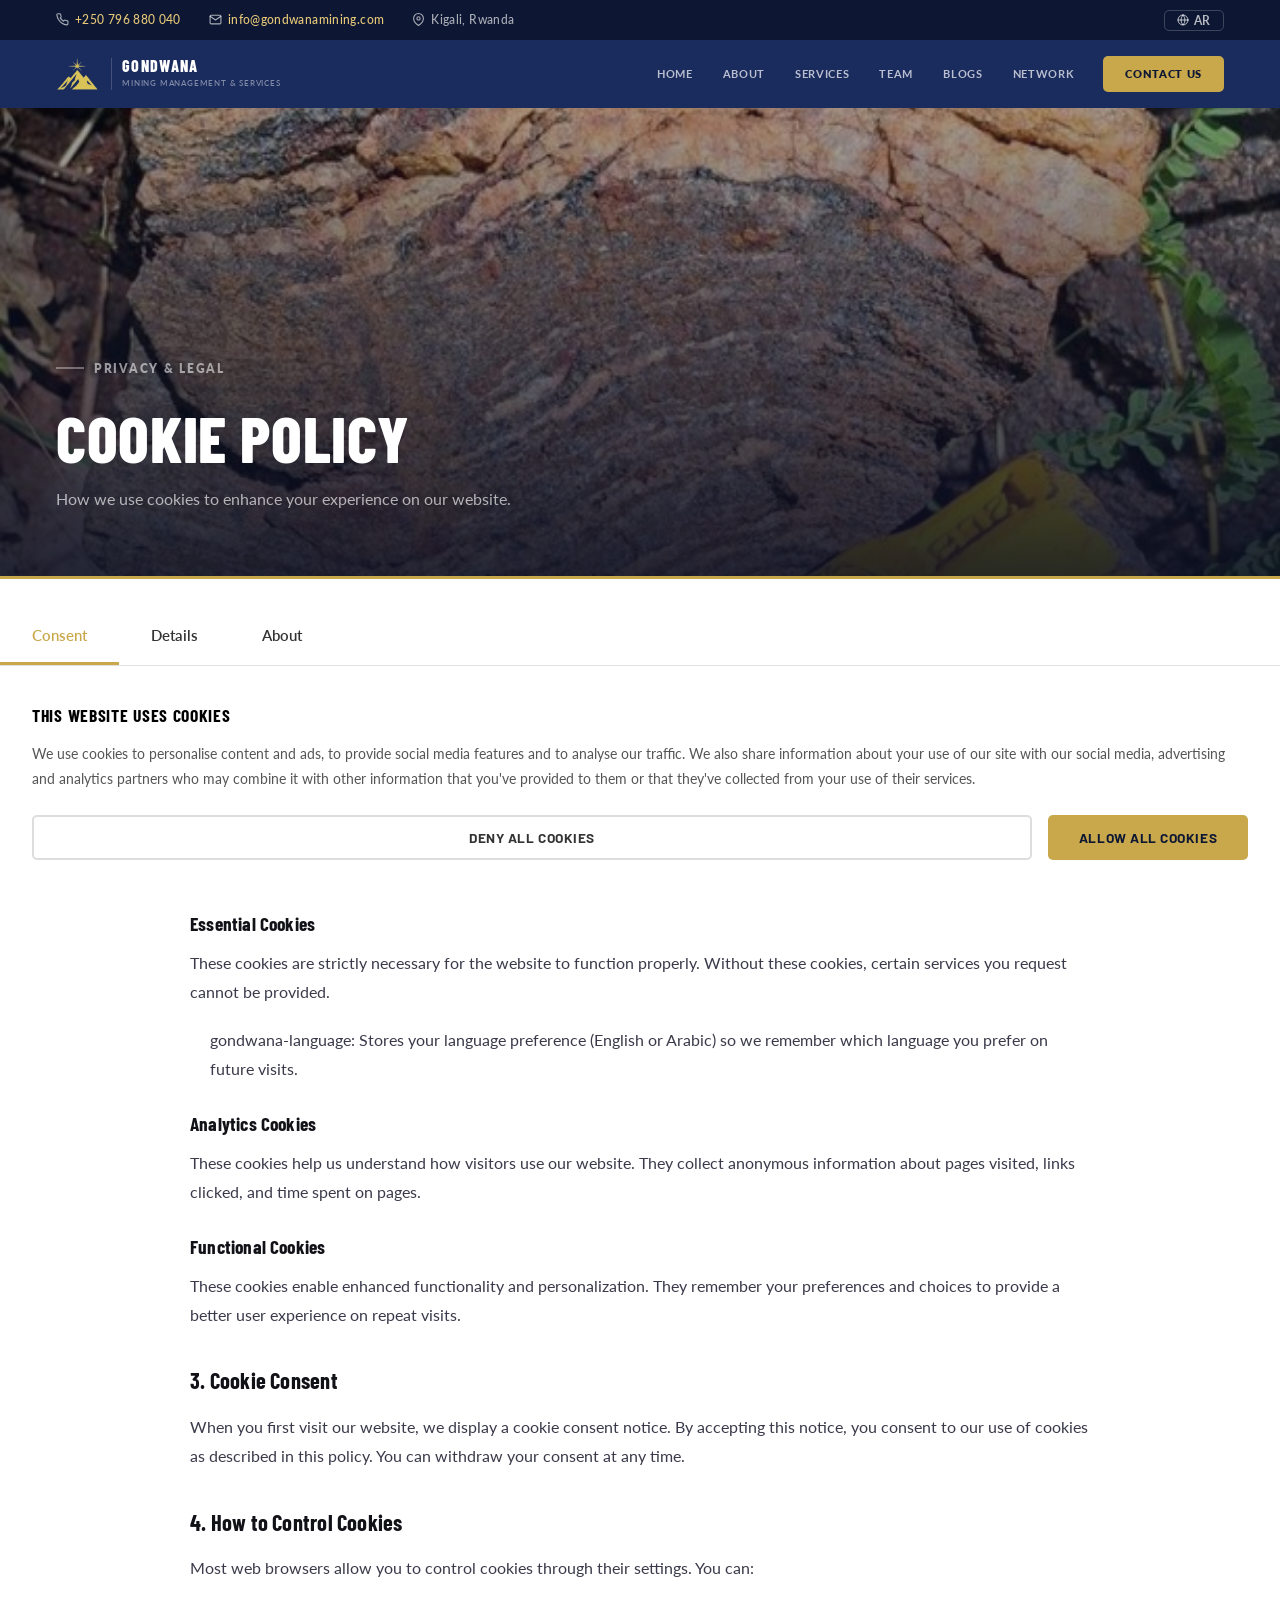
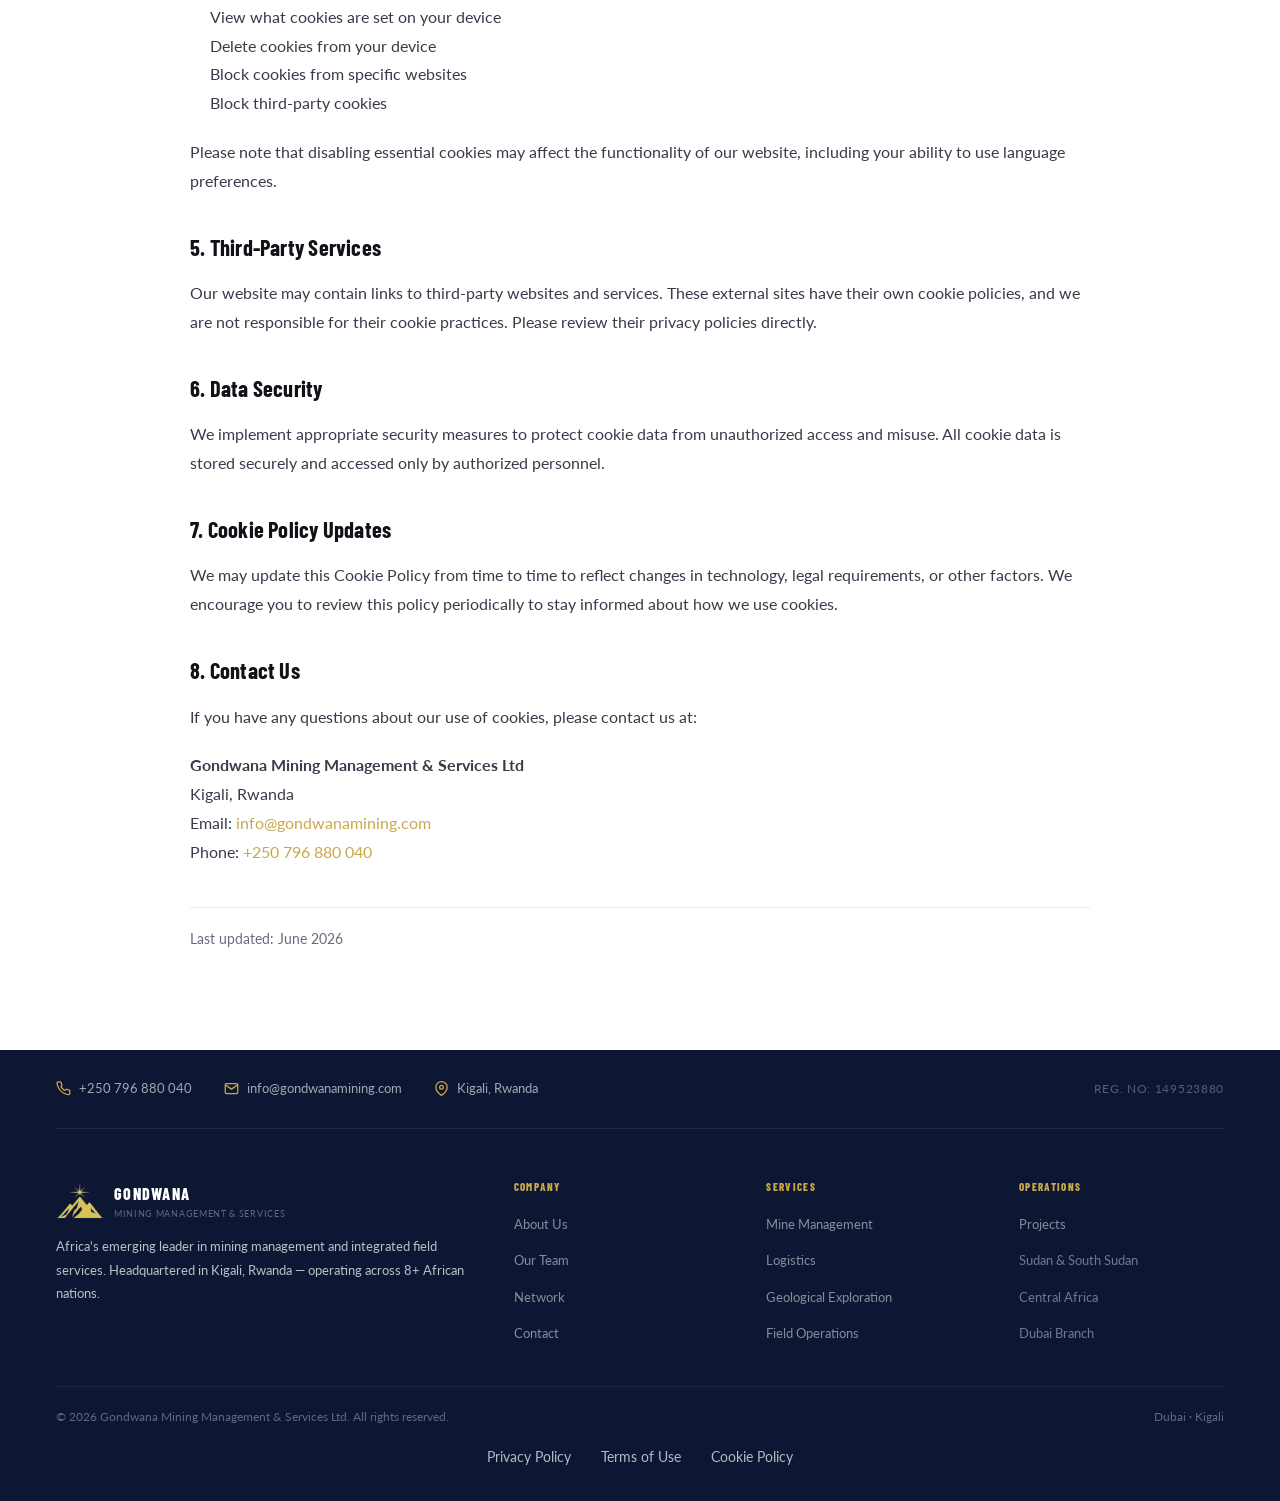
<file: cookie-policy.html>
<!DOCTYPE html>
<html lang="en">
<head>
  <meta charset="UTF-8">
  <meta name="viewport" content="width=device-width, initial-scale=1.0">
  <title>Cookie Policy — Gondwana Mining</title>
  <meta name="description" content="Information about cookies used on Gondwana Mining's website.">
  <!-- SEO & LLM Discovery -->
  <meta name="robots" content="index, follow, max-image-preview:large">
  <meta name="googlebot" content="index, follow">
  <meta name="bingbot" content="index, follow">
  
  <!-- Open Graph (for link previews) -->
  <meta property="og:type" content="website">
  <meta property="og:url" content="https://gondwanamining.com/">
  <meta property="og:title" content="Gondwana Mining Management & Services Ltd">
  <meta property="og:description" content="Africa's emerging leader in mining management, geological exploration, logistics and integrated field services.">
  <meta property="og:image" content="https://gondwanamining.com/images/logo/gondwana-logo.png">
  
  <!-- Twitter Card -->
  <meta name="twitter:card" content="summary_large_image">
  <meta name="twitter:title" content="Gondwana Mining Management & Services Ltd">
  <meta name="twitter:description" content="Africa's emerging leader in mining management, geological exploration, logistics and integrated field services.">
  
  <!-- Canonical URL -->
  <link rel="canonical" href="https://gondwanamining.com/">
  
  <!-- Language/Region -->
  <meta property="og:locale" content="en_US">
  <meta property="og:locale:alternate" content="ar_SA">
  
  <link rel="stylesheet" href="css/style.css">

  <!-- Favicon -->
  <link rel="icon" type="image/x-icon" href="images/favicon_io/favicon.ico">
  <link rel="icon" type="image/png" sizes="32x32" href="images/favicon_io/favicon-32x32.png">
  <link rel="icon" type="image/png" sizes="16x16" href="images/favicon_io/favicon-16x16.png">
  <link rel="apple-touch-icon" href="images/favicon_io/apple-touch-icon.png">
  <link rel="manifest" href="images/favicon_io/site.webmanifest">
  <!-- Schema.org JSON-LD for LLMs and Search Engines -->
  <script type="application/ld+json">
  {
    "@context": "https://schema.org",
    "@type": "Organization",
    "name": "Gondwana Mining Management & Services Ltd",
    "url": "https://gondwanamining.com",
    "logo": "https://gondwanamining.com/images/logo/gondwana-logo.png",
    "description": "Africa's emerging leader in mining management, geological exploration, logistics and integrated field services.",
    "telephone": "+250796880040",
    "email": "info@gondwanamining.com",
    "foundingDate": "2020",
    "areaServed": "AF",
    "knowsAbout": ["Mining Management", "Geological Exploration", "Logistics", "Field Operations", "Sustainable Mining"],
    "sameAs": [
      "https://www.linkedin.com/company/gondwana-mining",
      "https://twitter.com/gondwanamining"
    ],
    "address": {
      "@type": "PostalAddress",
      "addressLocality": "Kigali",
      "addressRegion": "Rwanda",
      "addressCountry": "RW"
    },
    "contactPoint": {
      "@type": "ContactPoint",
      "contactType": "Customer Service",
      "telephone": "+250796880040",
      "email": "info@gondwanamining.com"
    }
  }
  </script>
  </head>
<body>

  <!-- COOKIE CONSENT -->
  <script src="/cookie-consent.js"></script>

  <!-- TOPBAR -->
  <div class="topbar">
    <div class="tb-left">
      <span class="tb-item">
        <svg xmlns="http://www.w3.org/2000/svg" width="13" height="13" viewBox="0 0 24 24" fill="none" stroke="currentColor" stroke-width="2" stroke-linecap="round" stroke-linejoin="round"><path d="M22 16.92v3a2 2 0 0 1-2.18 2 19.79 19.79 0 0 1-8.63-3.07A19.5 19.5 0 0 1 4.69 12 19.79 19.79 0 0 1 1.61 3.5 2 2 0 0 1 3.6 1.32h3a2 2 0 0 1 2 1.72c.127.96.361 1.903.7 2.81a2 2 0 0 1-.45 2.11L7.91 9a16 16 0 0 0 6.1 6.1l1.27-1.27a2 2 0 0 1 2.11-.45c.907.339 1.85.573 2.81.7A2 2 0 0 1 22 16.92z"/></svg>
        <a href="tel:+250796880040"><span data-i18n="topbar.phone">+250 796 880 040</span></a>
      </span>
      <span class="tb-item">
        <svg xmlns="http://www.w3.org/2000/svg" width="13" height="13" viewBox="0 0 24 24" fill="none" stroke="currentColor" stroke-width="2" stroke-linecap="round" stroke-linejoin="round"><path d="M4 4h16c1.1 0 2 .9 2 2v12c0 1.1-.9 2-2 2H4c-1.1 0-2-.9-2-2V6c0-1.1.9-2 2-2z"/><polyline points="22,6 12,13 2,6"/></svg>
        <a href="mailto:info@gondwanamining.com"><span data-i18n="topbar.email">info@gondwanamining.com</span></a>
      </span>
      <span class="tb-item">
        <svg xmlns="http://www.w3.org/2000/svg" width="13" height="13" viewBox="0 0 24 24" fill="none" stroke="currentColor" stroke-width="2" stroke-linecap="round" stroke-linejoin="round"><path d="M21 10c0 7-9 13-9 13s-9-6-9-13a9 9 0 0 1 18 0z"/><circle cx="12" cy="10" r="3"/></svg>
        <span data-i18n="topbar.location">Kigali, Rwanda</span>
      </span>
    </div>
    <div class="tb-right">
      <button class="lang-toggle">
        <svg xmlns="http://www.w3.org/2000/svg" width="12" height="12" viewBox="0 0 24 24" fill="none" stroke="currentColor" stroke-width="2" stroke-linecap="round" stroke-linejoin="round"><circle cx="12" cy="12" r="10"/><line x1="2" y1="12" x2="22" y2="12"/><path d="M12 2a15.3 15.3 0 0 1 4 10 15.3 15.3 0 0 1-4 10 15.3 15.3 0 0 1-4-10 15.3 15.3 0 0 1 4-10z"/></svg>
        <span>AR</span>
      </button>
    </div>
  </div>

  <!-- NAVBAR -->
  <nav class="navbar">
    <a href="index.html" class="logo-link">
      <img src="images/logo.png" alt="Gondwana Mining Logo" class="logo-img">
      <div class="logo-text">
        <span class="logo-name">Gondwana</span>
        <span class="logo-sub">Mining Management &amp; Services</span>
      </div>
    </a>
    <div class="nav-links">
      <a href="index.html" class="nav-link" data-i18n="nav.home">Home</a>
      <a href="about.html" class="nav-link" data-i18n="nav.about">About</a>
      <div class="nav-dropdown">
        <a href="services.html" class="nav-link" data-i18n="nav.services">Services</a>
        <div class="nav-dropdown-menu">
          <a href="projects.html" class="nav-dropdown-item" data-i18n="nav.projects">Projects</a>
          <a href="how-we-work.html" class="nav-dropdown-item" data-i18n="nav.howWeWork">How We Work</a>
        </div>
      </div>
      <a href="team.html" class="nav-link" data-i18n="nav.team">Team</a>
      <a href="blogs.html" class="nav-link" data-i18n="nav.blogs">Blogs</a>
      <a href="network.html" class="nav-link" data-i18n="nav.network">Network</a>
      <a href="contact.html" class="nav-link nav-cta" data-i18n="nav.contact">Contact Us</a>
    </div>
    <button class="hamburger" aria-label="Menu">
      <span></span><span></span><span></span>
    </button>
  </nav>

  <!-- MOBILE NAV -->
  <div class="mobile-nav">
    <button class="mobile-close" aria-label="Close">&times;</button>
    <a href="index.html" class="nav-link" data-i18n="nav.home">Home</a>
    <a href="about.html" class="nav-link" data-i18n="nav.about">About</a>
    <div class="mobile-nav-dropdown">
      <div class="mobile-nav-trigger" data-i18n="nav.services">
        Services
        <svg class="dropdown-arrow" xmlns="http://www.w3.org/2000/svg" width="18" height="18" viewBox="0 0 24 24" fill="none" stroke="#C9A84C" stroke-width="3" stroke-linecap="round" stroke-linejoin="round"><polyline points="6 9 12 15 18 9"></polyline></svg>
      </div>
      <div class="mobile-nav-submenu">
        <a href="services.html" class="nav-link" data-i18n="nav.services">Services</a>
        <a href="projects.html" class="nav-link" data-i18n="nav.projects">Projects</a>
        <a href="how-we-work.html" class="nav-link" data-i18n="nav.howWeWork">How We Work</a>
      </div>
    </div>
    <a href="team.html" class="nav-link" data-i18n="nav.team">Team</a>
    <a href="blogs.html" class="nav-link" data-i18n="nav.blogs">Blogs</a>
    <a href="network.html" class="nav-link" data-i18n="nav.network">Network</a>
    <a href="contact.html" class="nav-link nav-cta" data-i18n="nav.contact">Contact Us</a>
    
    <!-- Language Toggle for Mobile -->
    <div class="mobile-lang-divider"></div>
    <button class="mobile-lang-toggle">
      <svg xmlns="http://www.w3.org/2000/svg" width="16" height="16" viewBox="0 0 24 24" fill="none" stroke="currentColor" stroke-width="2" stroke-linecap="round" stroke-linejoin="round"><circle cx="12" cy="12" r="10"/><line x1="2" y1="12" x2="22" y2="12"/><path d="M12 2a15.3 15.3 0 0 1 4 10 15.3 15.3 0 0 1-4 10 15.3 15.3 0 0 1-4-10 15.3 15.3 0 0 1 4-10z"/></svg>
      <span>Switch to Arabic</span>
    </button>
  </div>

<div class="page-header">
  <div class="page-header-bg" style="background-image:url('images/mining1.jpg')"></div>
  <div class="page-header-overlay"></div>
  <div class="page-header-content">
    <div class="eyebrow eyebrow-white">Privacy & Legal</div>
    <h1 data-i18n="cookies.heading">Cookie Policy</h1>
    <p data-i18n="cookies.intro">How we use cookies to enhance your experience on our website.</p>
  </div>
</div>
<hr class="gold-rule">

<!-- COOKIE POLICY CONTENT -->
<section class="section">
  <div class="inner">
    <div style="max-width:900px;margin:0 auto;">
      
      <h2 style="margin-top:40px;margin-bottom:20px;font-size:1.4rem;color:var(--text-dark);" data-i18n="cookies.section1_title">1. What Are Cookies?</h2>
      <p style="margin-bottom:20px;line-height:1.8;color:var(--text-mid);" data-i18n="cookies.section1_text">Cookies are small text files that are stored on your device (computer, tablet, or phone) when you visit our website. They help us recognize your device on subsequent visits and enhance your user experience.</p>
      
      <h2 style="margin-top:40px;margin-bottom:20px;font-size:1.4rem;color:var(--text-dark);" data-i18n="cookies.section2_title">2. Types of Cookies We Use</h2>
      
      <h3 style="margin-top:30px;margin-bottom:15px;font-size:1.2rem;color:var(--text-dark);" data-i18n="cookies.section2_essential_title">Essential Cookies</h3>
      <p style="margin-bottom:20px;line-height:1.8;color:var(--text-mid);" data-i18n="cookies.section2_essential_text">These cookies are strictly necessary for the website to function properly. Without these cookies, certain services you request cannot be provided.</p>
      <ul style="margin-left:20px;margin-bottom:20px;color:var(--text-mid);line-height:1.8;">
        <li data-i18n="cookies.section2_essential_note">gondwana-language: Stores your language preference (English or Arabic) so we remember which language you prefer on future visits.</li>
      </ul>
      
      <h3 style="margin-top:30px;margin-bottom:15px;font-size:1.2rem;color:var(--text-dark);" data-i18n="cookies.section2_analytics_title">Analytics Cookies</h3>
      <p style="margin-bottom:20px;line-height:1.8;color:var(--text-mid);" data-i18n="cookies.section2_analytics_text">These cookies help us understand how visitors use our website. They collect anonymous information about pages visited, links clicked, and time spent on pages.</p>
      
      <h3 style="margin-top:30px;margin-bottom:15px;font-size:1.2rem;color:var(--text-dark);" data-i18n="cookies.section2_functional_title">Functional Cookies</h3>
      <p style="margin-bottom:20px;line-height:1.8;color:var(--text-mid);" data-i18n="cookies.section2_functional_text">These cookies enable enhanced functionality and personalization. They remember your preferences and choices to provide a better user experience on repeat visits.</p>
      
      <h2 style="margin-top:40px;margin-bottom:20px;font-size:1.4rem;color:var(--text-dark);" data-i18n="cookies.section3_title">3. Cookie Consent</h2>
      <p style="margin-bottom:20px;line-height:1.8;color:var(--text-mid);" data-i18n="cookies.section3_text">When you first visit our website, we display a cookie consent notice. By accepting this notice, you consent to our use of cookies as described in this policy. You can withdraw your consent at any time.</p>
      
      <h2 style="margin-top:40px;margin-bottom:20px;font-size:1.4rem;color:var(--text-dark);" data-i18n="cookies.section4_title">4. How to Control Cookies</h2>
      <p style="margin-bottom:20px;line-height:1.8;color:var(--text-mid);" data-i18n="cookies.section4_text">Most web browsers allow you to control cookies through their settings. You can:</p>
      <ul style="margin-left:20px;margin-bottom:20px;color:var(--text-mid);line-height:1.8;">
        <li data-i18n="cookies.section4_list_1">View what cookies are set on your device</li>
        <li data-i18n="cookies.section4_list_2">Delete cookies from your device</li>
        <li data-i18n="cookies.section4_list_3">Block cookies from specific websites</li>
        <li data-i18n="cookies.section4_list_4">Block third-party cookies</li>
      </ul>
      <p style="margin-bottom:20px;line-height:1.8;color:var(--text-mid);" data-i18n="cookies.section4_note">Please note that disabling essential cookies may affect the functionality of our website, including your ability to use language preferences.</p>
      
      <h2 style="margin-top:40px;margin-bottom:20px;font-size:1.4rem;color:var(--text-dark);" data-i18n="cookies.section5_title">5. Third-Party Services</h2>
      <p style="margin-bottom:20px;line-height:1.8;color:var(--text-mid);" data-i18n="cookies.section5_text">Our website may contain links to third-party websites and services. These external sites have their own cookie policies, and we are not responsible for their cookie practices. Please review their privacy policies directly.</p>
      
      <h2 style="margin-top:40px;margin-bottom:20px;font-size:1.4rem;color:var(--text-dark);" data-i18n="cookies.section6_title">6. Data Security</h2>
      <p style="margin-bottom:20px;line-height:1.8;color:var(--text-mid);" data-i18n="cookies.section6_text">We implement appropriate security measures to protect cookie data from unauthorized access and misuse. All cookie data is stored securely and accessed only by authorized personnel.</p>
      
      <h2 style="margin-top:40px;margin-bottom:20px;font-size:1.4rem;color:var(--text-dark);" data-i18n="cookies.section7_title">7. Cookie Policy Updates</h2>
      <p style="margin-bottom:20px;line-height:1.8;color:var(--text-mid);" data-i18n="cookies.section7_text">We may update this Cookie Policy from time to time to reflect changes in technology, legal requirements, or other factors. We encourage you to review this policy periodically to stay informed about how we use cookies.</p>
      
      <h2 style="margin-top:40px;margin-bottom:20px;font-size:1.4rem;color:var(--text-dark);" data-i18n="cookies.section8_title">8. Contact Us</h2>
      <p style="margin-bottom:20px;line-height:1.8;color:var(--text-mid);" data-i18n="cookies.section8_text">If you have any questions about our use of cookies, please contact us at:</p>
      <p style="margin-bottom:20px;line-height:1.8;color:var(--text-mid);">
        <strong>Gondwana Mining Management & Services Ltd</strong><br>
        Kigali, Rwanda<br>
        Email: <a href="mailto:info@gondwanamining.com" style="color:var(--gold);text-decoration:none;">info@gondwanamining.com</a><br>
        Phone: <a href="tel:+250796880040" style="color:var(--gold);text-decoration:none;">+250 796 880 040</a>
      </p>
      
      <p style="margin-top:40px;padding-top:20px;border-top:1px solid var(--light-gray);color:var(--text-light);font-size:0.85rem;" data-i18n="cookies.lastUpdated">Last updated: June 2026</p>
      
    </div>
  </div>
</section>

<!-- FOOTER -->
<footer class="footer"><div class="inner"><div class="footer-top"><div class="footer-contact-strip"><div class="footer-contact-item"><svg xmlns="http://www.w3.org/2000/svg" width="15" height="15" viewBox="0 0 24 24" fill="none" stroke="currentColor" stroke-width="2" stroke-linecap="round" stroke-linejoin="round"><path d="M22 16.92v3a2 2 0 0 1-2.18 2 19.79 19.79 0 0 1-8.63-3.07A19.5 19.5 0 0 1 4.69 12 19.79 19.79 0 0 1 1.61 3.5 2 2 0 0 1 3.6 1.32h3a2 2 0 0 1 2 1.72c.127.96.361 1.903.7 2.81a2 2 0 0 1-.45 2.11L7.91 9a16 16 0 0 0 6.1 6.1l1.27-1.27a2 2 0 0 1 2.11-.45c.907.339 1.85.573 2.81.7A2 2 0 0 1 22 16.92z"/></svg><a href="tel:+250796880040"><span data-i18n="footer.phone">+250 796 880 040</span></a></div><div class="footer-contact-item"><svg xmlns="http://www.w3.org/2000/svg" width="15" height="15" viewBox="0 0 24 24" fill="none" stroke="currentColor" stroke-width="2" stroke-linecap="round" stroke-linejoin="round"><path d="M4 4h16c1.1 0 2 .9 2 2v12c0 1.1-.9 2-2 2H4c-1.1 0-2-.9-2-2V6c0-1.1.9-2 2-2z"/><polyline points="22,6 12,13 2,6"/></svg><a href="mailto:info@gondwanamining.com"><span data-i18n="footer.email">info@gondwanamining.com</span></a></div><div class="footer-contact-item"><svg xmlns="http://www.w3.org/2000/svg" width="15" height="15" viewBox="0 0 24 24" fill="none" stroke="currentColor" stroke-width="2" stroke-linecap="round" stroke-linejoin="round"><path d="M21 10c0 7-9 13-9 13s-9-6-9-13a9 9 0 0 1 18 0z"/><circle cx="12" cy="10" r="3"/></svg><span data-i18n="footer.location">Kigali, Rwanda</span></div></div><span style="font-size:.72rem;color:rgba(255,255,255,.3);letter-spacing:.06em;text-transform:uppercase;" data-i18n="footer.regNo">Reg. No: 149523880</span></div><div class="footer-grid"><div><div class="footer-logo-row"><img src="images/logo.png" alt="Gondwana Mining Logo" class="footer-logo-img"><div><div class="footer-brand-name">Gondwana</div><div style="font-size:.54rem;color:rgba(255,255,255,.35);text-transform:uppercase;letter-spacing:.08em;">Mining Management &amp; Services</div></div></div><p data-i18n="footer.tagline">Africa's emerging leader in mining management and integrated field services. Headquartered in Kigali, Rwanda — operating across 8+ African nations.</p></div><div class="footer-col"><h4 data-i18n="footer.company_heading">Company</h4><ul><li><a href="about.html" data-i18n="footer.company_about">About Us</a></li><li><a href="team.html" data-i18n="footer.company_team">Our Team</a></li><li><a href="network.html" data-i18n="footer.company_network">Network</a></li><li><a href="contact.html" data-i18n="footer.company_contact">Contact</a></li></ul></div><div class="footer-col"><h4 data-i18n="footer.services_heading">Services</h4><ul><li><a href="services.html" data-i18n="footer.services_mine">Mine Management</a></li><li><a href="services.html" data-i18n="footer.services_logistics">Logistics</a></li><li><a href="services.html" data-i18n="footer.services_exploration">Geological Exploration</a></li><li><a href="services.html" data-i18n="footer.services_field">Field Operations</a></li></ul></div><div class="footer-col"><h4 data-i18n="footer.operations_heading">Operations</h4><ul><li><a href="projects.html" data-i18n="footer.operations_projects">Projects</a></li><li><span data-i18n="footer.operations_sudan">Sudan &amp; South Sudan</span></li><li><span data-i18n="footer.operations_central">Central Africa</span></li><li><span data-i18n="footer.operations_dubai">Dubai Branch</span></li></ul></div></div><div class="footer-bottom" style="flex-wrap:wrap;gap:20px;"><span data-i18n="footer.copyright">&copy; 2026 Gondwana Mining Management &amp; Services Ltd. All rights reserved.</span><span data-i18n="footer.locations">Dubai &middot; Kigali</span><div style="width:100%;text-align:center;font-size:0.85rem;color:rgba(255,255,255,.5);"><a href="privacy.html" style="color:rgba(255,255,255,.7);text-decoration:none;margin:0 15px;">Privacy Policy</a><a href="terms.html" style="color:rgba(255,255,255,.7);text-decoration:none;margin:0 15px;">Terms of Use</a><a href="cookie-policy.html" style="color:rgba(255,255,255,.7);text-decoration:none;margin:0 15px;">Cookie Policy</a></div></div></div></footer>
<script src="js/main.js"></script>
</body>
</html>
</file>
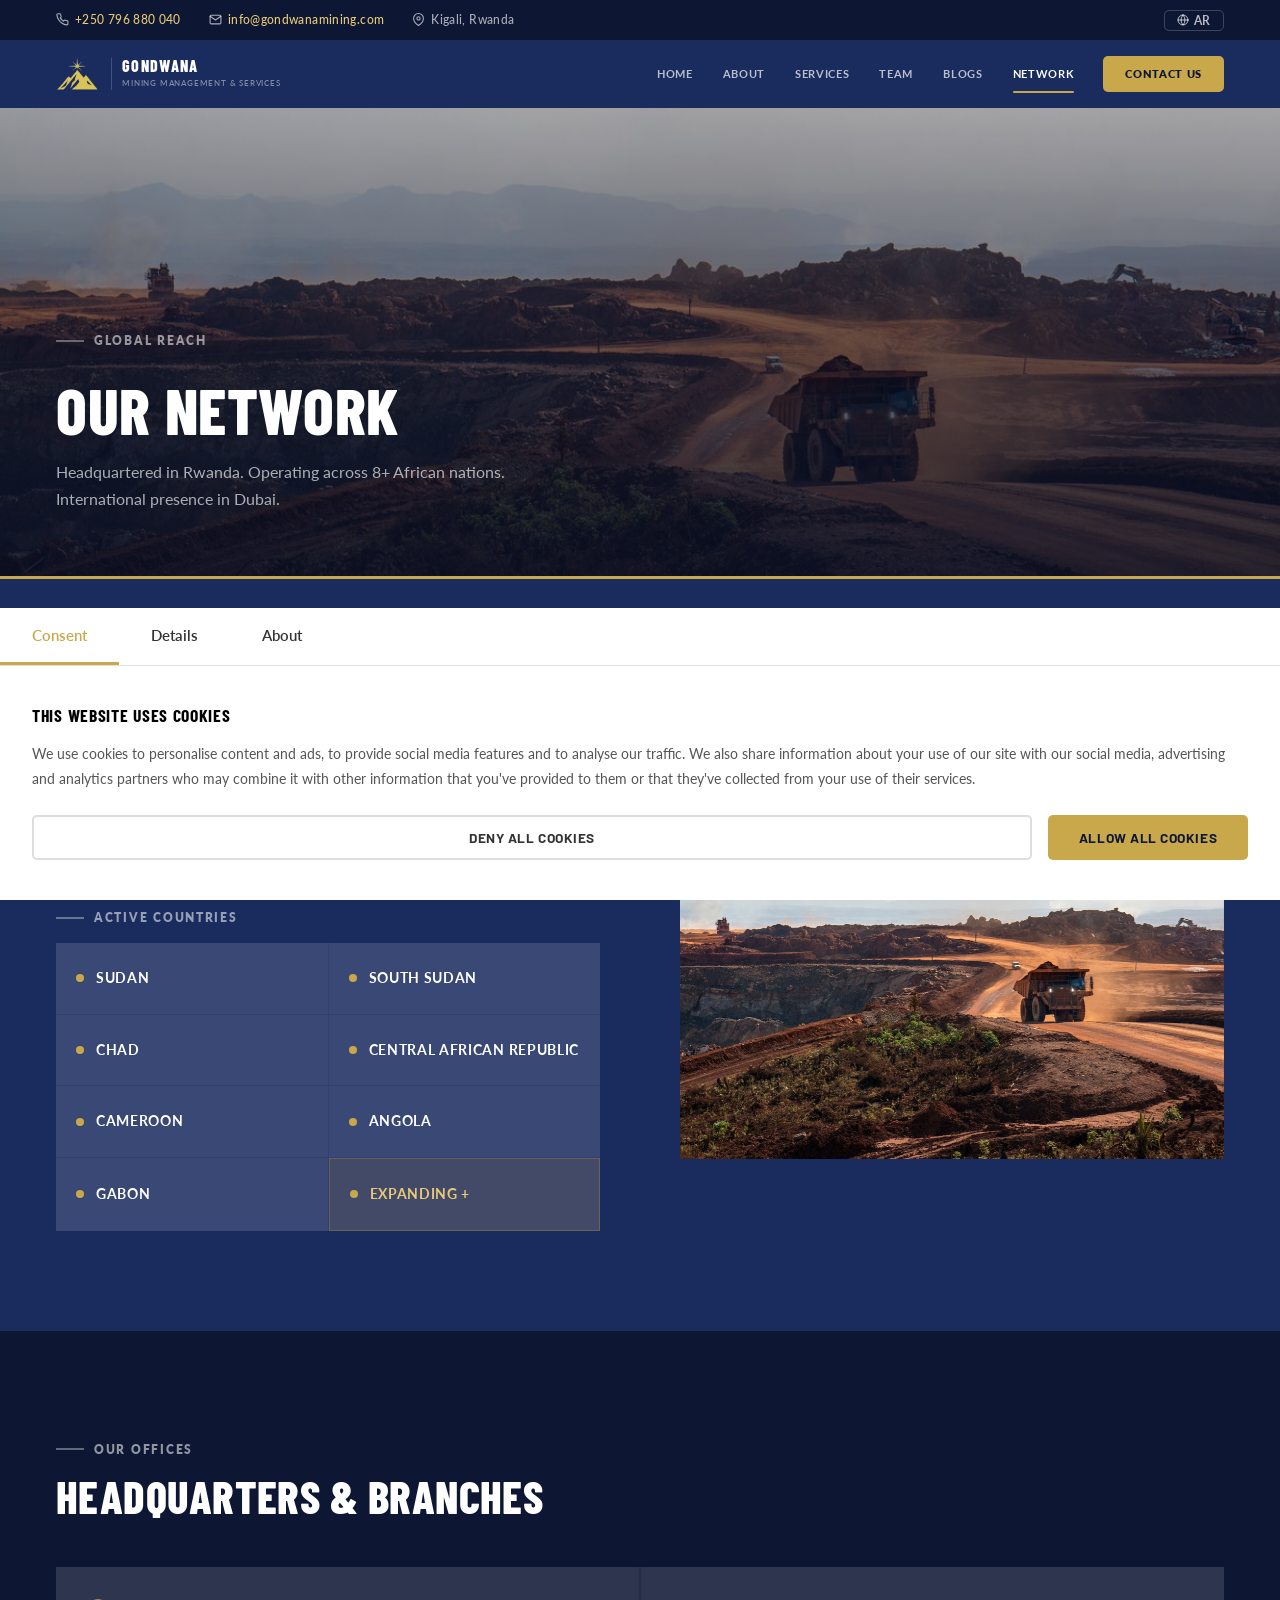
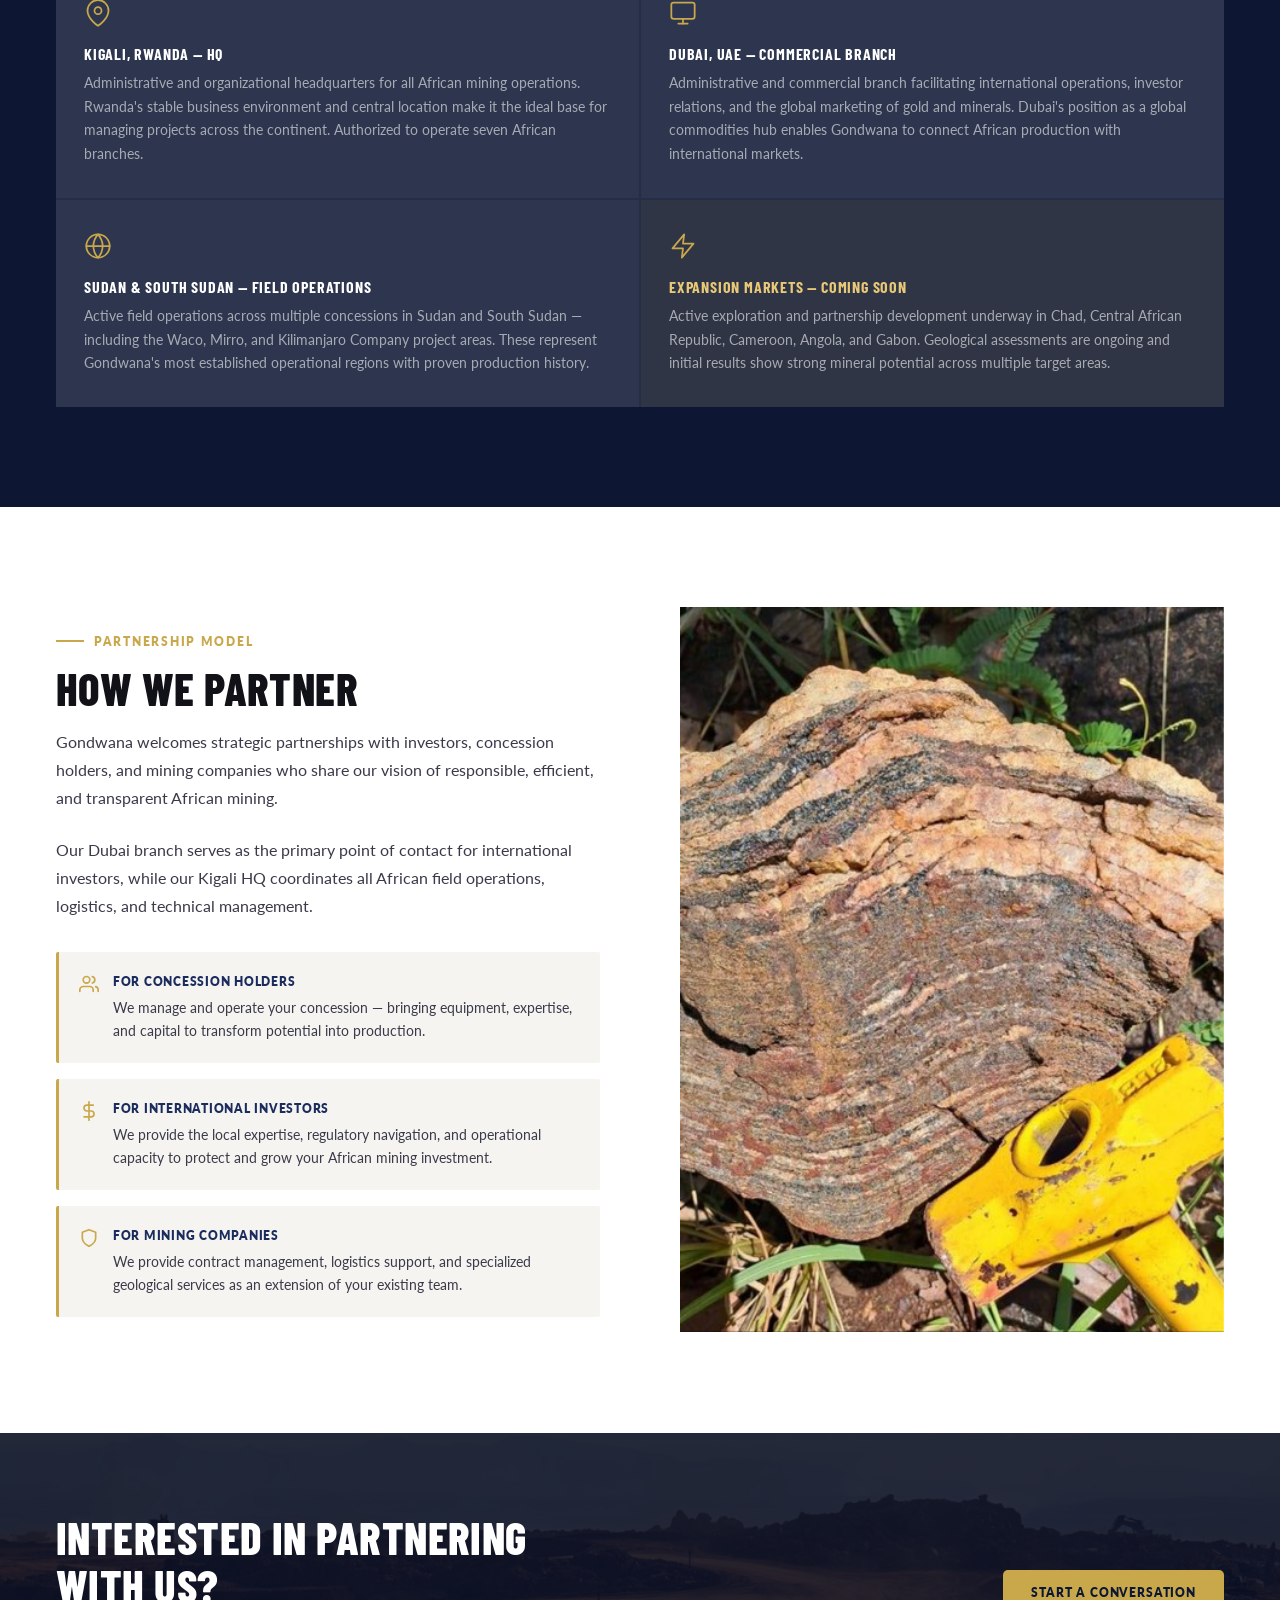
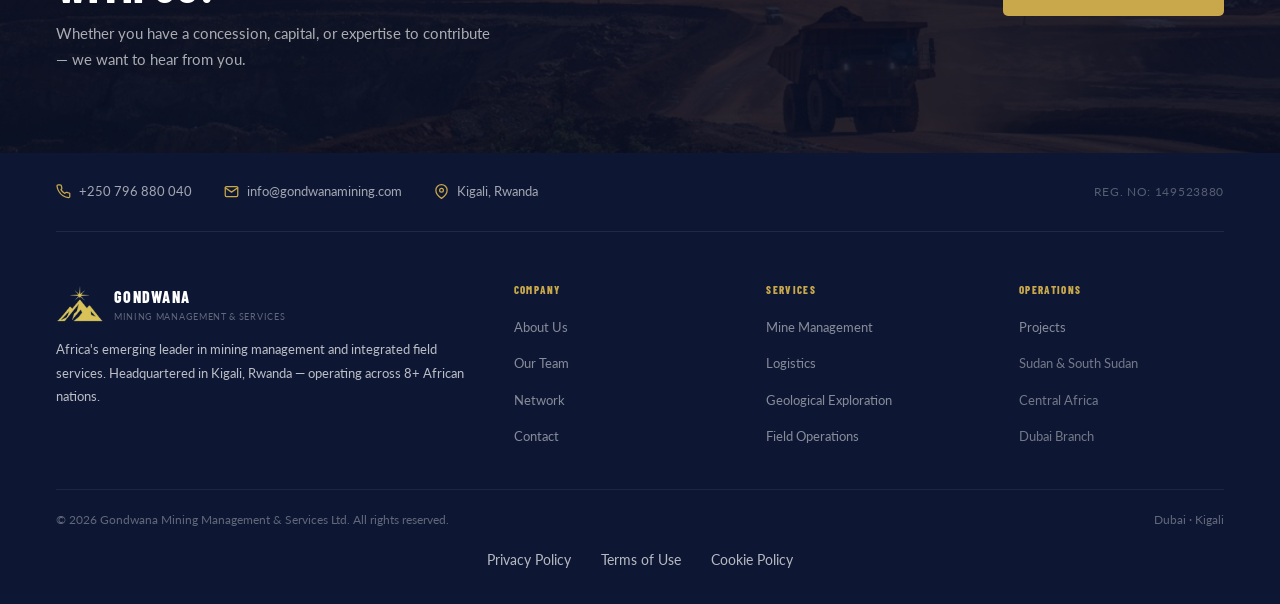
<file: network.html>
<!DOCTYPE html>
<html lang="en">
<head>
  <meta charset="UTF-8"><meta name="viewport" content="width=device-width, initial-scale=1.0">
  <title>Network — Gondwana Mining</title>
  <meta name="description" content="Explore Gondwana Mining's global network of partners and operations across Africa.">
  
  <!-- SEO & LLM Discovery -->
  <meta name="robots" content="index, follow, max-image-preview:large">
  <meta name="googlebot" content="index, follow">
  <meta name="bingbot" content="index, follow">
  
  <!-- Open Graph (for link previews) -->
  <meta property="og:type" content="website">
  <meta property="og:url" content="https://gondwanamining.com/network.html">
  <meta property="og:title" content="Network — Gondwana Mining">
  <meta property="og:description" content="Explore Gondwana Mining's global network of partners and operations across Africa.">
  <meta property="og:image" content="https://gondwanamining.com/images/logo/gondwana-logo.png">
  
  <!-- Twitter Card -->
  <meta name="twitter:card" content="summary_large_image">
  <meta name="twitter:title" content="Network — Gondwana Mining">
  <meta name="twitter:description" content="Explore Gondwana Mining's global network of partners and operations across Africa.">
  
  <!-- Canonical URL -->
  <link rel="canonical" href="https://gondwanamining.com/network.html">
  
  <!-- Language/Region -->
  <meta property="og:locale" content="en_US">
  <meta property="og:locale:alternate" content="ar_SA">
  
  <link rel="stylesheet" href="css/style.css">

  <!-- Favicon -->
  <link rel="icon" type="image/x-icon" href="images/favicon_io/favicon.ico">
  <link rel="icon" type="image/png" sizes="32x32" href="images/favicon_io/favicon-32x32.png">
  <link rel="icon" type="image/png" sizes="16x16" href="images/favicon_io/favicon-16x16.png">
  <link rel="apple-touch-icon" href="images/favicon_io/apple-touch-icon.png">
  <link rel="manifest" href="images/favicon_io/site.webmanifest">
  
  <!-- Schema.org JSON-LD for LLMs and Search Engines -->
  <script type="application/ld+json">
  {
    "@context": "https://schema.org",
    "@type": "Organization",
    "name": "Gondwana Mining Management & Services Ltd",
    "url": "https://gondwanamining.com",
    "logo": "https://gondwanamining.com/images/logo/gondwana-logo.png",
    "description": "Africa's emerging leader in mining management, geological exploration, logistics and integrated field services.",
    "telephone": "+250796880040",
    "email": "info@gondwanamining.com",
    "foundingDate": "2020",
    "areaServed": "AF",
    "knowsAbout": ["Mining Management", "Geological Exploration", "Logistics", "Field Operations", "Sustainable Mining"],
    "sameAs": [
      "https://www.linkedin.com/company/gondwana-mining",
      "https://twitter.com/gondwanamining"
    ],
    "address": {
      "@type": "PostalAddress",
      "addressLocality": "Kigali",
      "addressRegion": "Rwanda",
      "addressCountry": "RW"
    },
    "contactPoint": {
      "@type": "ContactPoint",
      "contactType": "Customer Service",
      "telephone": "+250796880040",
      "email": "info@gondwanamining.com"
    }
  }
  </script>
</head>
<body>

  <!-- COOKIE CONSENT -->
  <script src="/cookie-consent.js"></script>
  <!-- TOPBAR -->
  <div class="topbar">
    <div class="tb-left">
      <span class="tb-item">
        <svg xmlns="http://www.w3.org/2000/svg" width="13" height="13" viewBox="0 0 24 24" fill="none" stroke="currentColor" stroke-width="2" stroke-linecap="round" stroke-linejoin="round"><path d="M22 16.92v3a2 2 0 0 1-2.18 2 19.79 19.79 0 0 1-8.63-3.07A19.5 19.5 0 0 1 4.69 12 19.79 19.79 0 0 1 1.61 3.5 2 2 0 0 1 3.6 1.32h3a2 2 0 0 1 2 1.72c.127.96.361 1.903.7 2.81a2 2 0 0 1-.45 2.11L7.91 9a16 16 0 0 0 6.1 6.1l1.27-1.27a2 2 0 0 1 2.11-.45c.907.339 1.85.573 2.81.7A2 2 0 0 1 22 16.92z"/></svg>
        <a href="tel:+250796880040"><span data-i18n="topbar.phone">+250 796 880 040</span></a>
      </span>
      <span class="tb-item">
        <svg xmlns="http://www.w3.org/2000/svg" width="13" height="13" viewBox="0 0 24 24" fill="none" stroke="currentColor" stroke-width="2" stroke-linecap="round" stroke-linejoin="round"><path d="M4 4h16c1.1 0 2 .9 2 2v12c0 1.1-.9 2-2 2H4c-1.1 0-2-.9-2-2V6c0-1.1.9-2 2-2z"/><polyline points="22,6 12,13 2,6"/></svg>
        <a href="mailto:info@gondwanamining.com"><span data-i18n="topbar.email">info@gondwanamining.com</span></a>
      </span>
      <span class="tb-item">
        <svg xmlns="http://www.w3.org/2000/svg" width="13" height="13" viewBox="0 0 24 24" fill="none" stroke="currentColor" stroke-width="2" stroke-linecap="round" stroke-linejoin="round"><path d="M21 10c0 7-9 13-9 13s-9-6-9-13a9 9 0 0 1 18 0z"/><circle cx="12" cy="10" r="3"/></svg>
        <span data-i18n="topbar.location">Kigali, Rwanda</span>
      </span>
    </div>
    <div class="tb-right">
      <button class="lang-toggle">
        <svg xmlns="http://www.w3.org/2000/svg" width="12" height="12" viewBox="0 0 24 24" fill="none" stroke="currentColor" stroke-width="2" stroke-linecap="round" stroke-linejoin="round"><circle cx="12" cy="12" r="10"/><line x1="2" y1="12" x2="22" y2="12"/><path d="M12 2a15.3 15.3 0 0 1 4 10 15.3 15.3 0 0 1-4 10 15.3 15.3 0 0 1-4-10 15.3 15.3 0 0 1 4-10z"/></svg>
        <span>AR</span>
      </button>
    </div>
  </div>

  <!-- NAVBAR -->
  <nav class="navbar">
    <a href="index.html" class="logo-link">
      <img src="images/logo.png" alt="Gondwana Mining Logo" class="logo-img">
      <div class="logo-text">
        <span class="logo-name">Gondwana</span>
        <span class="logo-sub">Mining Management &amp; Services</span>
      </div>
    </a>
    <div class="nav-links">
      <a href="index.html" class="nav-link" data-i18n="nav.home">Home</a>
      <a href="about.html" class="nav-link" data-i18n="nav.about">About</a>
      <div class="nav-dropdown">
        <a href="services.html" class="nav-link" data-i18n="nav.services">Services</a>
        <div class="nav-dropdown-menu">
          <a href="projects.html" class="nav-dropdown-item" data-i18n="nav.projects">Projects</a>
          <a href="how-we-work.html" class="nav-dropdown-item" data-i18n="nav.howWeWork">How We Work</a>
        </div>
      </div>
      <a href="team.html" class="nav-link" data-i18n="nav.team">Team</a>
      <a href="blogs.html" class="nav-link" data-i18n="nav.blogs">Blogs</a>
      <a href="network.html" class="nav-link" data-i18n="nav.network">Network</a>
      <a href="contact.html" class="nav-link nav-cta" data-i18n="nav.contact">Contact Us</a>
    </div>
    <button class="hamburger" aria-label="Menu">
      <span></span><span></span><span></span>
    </button>
  </nav>

  <!-- MOBILE NAV -->
  <div class="mobile-nav">
    <button class="mobile-close" aria-label="Close">&times;</button>
    <a href="index.html" class="nav-link" data-i18n="nav.home">Home</a>
    <a href="about.html" class="nav-link" data-i18n="nav.about">About</a>
    <div class="mobile-nav-dropdown">
      <div class="mobile-nav-trigger" data-i18n="nav.services">
        Services
        <svg class="dropdown-arrow" xmlns="http://www.w3.org/2000/svg" width="18" height="18" viewBox="0 0 24 24" fill="none" stroke="#C9A84C" stroke-width="3" stroke-linecap="round" stroke-linejoin="round"><polyline points="6 9 12 15 18 9"></polyline></svg>
      </div>
      <div class="mobile-nav-submenu">
        <a href="services.html" class="nav-link" data-i18n="nav.services">Services</a>
        <a href="projects.html" class="nav-link" data-i18n="nav.projects">Projects</a>
        <a href="how-we-work.html" class="nav-link" data-i18n="nav.howWeWork">How We Work</a>
      </div>
    </div>
    <a href="team.html" class="nav-link" data-i18n="nav.team">Team</a>
    <a href="blogs.html" class="nav-link" data-i18n="nav.blogs">Blogs</a>
    <a href="network.html" class="nav-link" data-i18n="nav.network">Network</a>
    <a href="contact.html" class="nav-link nav-cta" data-i18n="nav.contact">Contact Us</a>
    
    <!-- Language Toggle for Mobile -->
    <div class="mobile-lang-divider"></div>
    <button class="mobile-lang-toggle">
      <svg xmlns="http://www.w3.org/2000/svg" width="16" height="16" viewBox="0 0 24 24" fill="none" stroke="currentColor" stroke-width="2" stroke-linecap="round" stroke-linejoin="round"><circle cx="12" cy="12" r="10"/><line x1="2" y1="12" x2="22" y2="12"/><path d="M12 2a15.3 15.3 0 0 1 4 10 15.3 15.3 0 0 1-4 10 15.3 15.3 0 0 1-4-10 15.3 15.3 0 0 1 4-10z"/></svg>
      <span>Switch to Arabic</span>
    </button>
  </div>

<div class="page-header">
  <div class="page-header-bg" style="background-image:url('images/africa.jpg')"></div>
  <div class="page-header-overlay"></div>
  <div class="page-header-content">
    <div class="eyebrow eyebrow-white" data-i18n="network_intro.eyebrow">Global Reach</div>
    <h1 data-i18n="network_intro.headline">Our Network</h1>
    <p data-i18n="network_intro.sub">Headquartered in Rwanda. Operating across 8+ African nations. International presence in Dubai.</p>
  </div>
</div>
<hr class="gold-rule">

<!-- NETWORK OVERVIEW -->
<section class="section section-navy">
  <div class="inner">
    <div class="two-col">
      <div class="reveal-left">
        <div class="eyebrow eyebrow-white" data-i18n="network.coverage_eyebrow">Coverage</div>
        <h2 class="section-headline white" data-i18n="network.africa_wide">Africa-Wide Operations</h2>
        <p class="section-sub white" style="margin-bottom:32px;" data-i18n="network.overview_desc">Headquartered in Kigali, Rwanda, Gondwana drives growth through an active partnership network spanning Central, East, and North Africa — with exciting expansion plans across the Horn of Africa and Sahel regions.</p>
        <div class="eyebrow eyebrow-white" style="margin-bottom:16px;" data-i18n="network.active_countries">Active Countries</div>
        <div class="countries-grid" style="grid-template-columns:repeat(2,1fr);">
          <div class="country-item"><div class="country-dot"></div><span data-i18n="network.country_sudan">Sudan</span></div>
          <div class="country-item"><div class="country-dot"></div><span data-i18n="network.country_southsudan">South Sudan</span></div>
          <div class="country-item"><div class="country-dot"></div><span data-i18n="network.country_chad">Chad</span></div>
          <div class="country-item"><div class="country-dot"></div><span data-i18n="network.country_car">Central African Republic</span></div>
          <div class="country-item"><div class="country-dot"></div><span data-i18n="network.country_cameroon">Cameroon</span></div>
          <div class="country-item"><div class="country-dot"></div><span data-i18n="network.country_angola">Angola</span></div>
          <div class="country-item"><div class="country-dot"></div><span data-i18n="network.country_gabon">Gabon</span></div>
          <div class="country-item" style="background:rgba(212,168,40,.1);border:1px solid rgba(212,168,40,.25);"><div class="country-dot"></div><span style="color:var(--gold-light);" data-i18n="network.country_expanding">+ Expanding</span></div>
        </div>
      </div>
      <div class="reveal-right">
        <div class="img-block" style="aspect-ratio:4/3;">
          <img src="images/africa.jpg" alt="Africa-wide mining network map showing Gondwana operational presence across 8+ countries" style="width:100%;height:100%;object-fit:cover;">
        </div>
      </div>
    </div>
  </div>
</section>

<!-- OFFICES -->
<section class="section section-dark">
  <div class="inner">
    <div class="reveal" style="margin-bottom:48px;">
      <div class="eyebrow eyebrow-white" data-i18n="network.offices_eyebrow">Our Offices</div>
      <h2 class="section-headline white" data-i18n="network.hq_branches">Headquarters &amp; Branches</h2>
    </div>
    <div class="offices-grid reveal">
      <div class="office-item">
        <div class="office-icon">
          <svg xmlns="http://www.w3.org/2000/svg" width="28" height="28" viewBox="0 0 24 24" fill="none" stroke="currentColor" stroke-width="1.5" stroke-linecap="round" stroke-linejoin="round"><path d="M21 10c0 7-9 13-9 13s-9-6-9-13a9 9 0 0 1 18 0z"/><circle cx="12" cy="10" r="3"/></svg>
        </div>
        <h3 data-i18n="network.office1_title">Kigali, Rwanda — HQ</h3>
        <p data-i18n="network.office1_desc">Administrative and organizational headquarters for all African mining operations. Rwanda's stable business environment and central location make it the ideal base for managing projects across the continent. Authorized to operate seven African branches.</p>
      </div>
      <div class="office-item">
        <div class="office-icon">
          <svg xmlns="http://www.w3.org/2000/svg" width="28" height="28" viewBox="0 0 24 24" fill="none" stroke="currentColor" stroke-width="1.5" stroke-linecap="round" stroke-linejoin="round"><rect x="2" y="3" width="20" height="14" rx="2"/><line x1="8" y1="21" x2="16" y2="21"/><line x1="12" y1="17" x2="12" y2="21"/></svg>
        </div>
        <h3 data-i18n="network.office2_title">Dubai, UAE — Commercial Branch</h3>
        <p data-i18n="network.office2_desc">Administrative and commercial branch facilitating international operations, investor relations, and the global marketing of gold and minerals. Dubai's position as a global commodities hub enables Gondwana to connect African production with international markets.</p>
      </div>
      <div class="office-item">
        <div class="office-icon">
          <svg xmlns="http://www.w3.org/2000/svg" width="28" height="28" viewBox="0 0 24 24" fill="none" stroke="currentColor" stroke-width="1.5" stroke-linecap="round" stroke-linejoin="round"><circle cx="12" cy="12" r="10"/><line x1="2" y1="12" x2="22" y2="12"/><path d="M12 2a15.3 15.3 0 0 1 4 10 15.3 15.3 0 0 1-4 10 15.3 15.3 0 0 1-4-10 15.3 15.3 0 0 1 4-10z"/></svg>
        </div>
        <h3 data-i18n="network.office3_title">Sudan &amp; South Sudan — Field Operations</h3>
        <p data-i18n="network.office3_desc">Active field operations across multiple concessions in Sudan and South Sudan — including the Waco, Mirro, and Kilimanjaro Company project areas. These represent Gondwana's most established operational regions with proven production history.</p>
      </div>
      <div class="office-item" style="background:rgba(212,168,40,.06);border-color:rgba(212,168,40,.2);">
        <div class="office-icon" style="color:var(--gold);">
          <svg xmlns="http://www.w3.org/2000/svg" width="28" height="28" viewBox="0 0 24 24" fill="none" stroke="currentColor" stroke-width="1.5" stroke-linecap="round" stroke-linejoin="round"><polygon points="13 2 3 14 12 14 11 22 21 10 12 10 13 2"/></svg>
        </div>
        <h3 style="color:var(--gold-light);" data-i18n="network.office4_title">Expansion Markets — Coming Soon</h3>
        <p data-i18n="network.office4_desc">Active exploration and partnership development underway in Chad, Central African Republic, Cameroon, Angola, and Gabon. Geological assessments are ongoing and initial results show strong mineral potential across multiple target areas.</p>
      </div>
    </div>
  </div>
</section>

<!-- PARTNERSHIP -->
<section class="section">
  <div class="inner">
    <div class="two-col">
      <div class="reveal-left">
        <div class="eyebrow" data-i18n="network.partnership_eyebrow">Partnership Model</div>
        <h2 class="section-headline" data-i18n="network.how_we_partner">How We Partner</h2>
        <p class="section-sub" style="margin-bottom:24px;" data-i18n="network.partnership_p1">Gondwana welcomes strategic partnerships with investors, concession holders, and mining companies who share our vision of responsible, efficient, and transparent African mining.</p>
        <p class="section-sub" style="margin-bottom:32px;" data-i18n="network.partnership_p2">Our Dubai branch serves as the primary point of contact for international investors, while our Kigali HQ coordinates all African field operations, logistics, and technical management.</p>
        <div style="display:flex;flex-direction:column;gap:16px;">
          <div style="display:flex;gap:14px;align-items:flex-start;padding:20px;background:var(--off-white);border-radius:2px;border-left:3px solid var(--gold);">
            <svg xmlns="http://www.w3.org/2000/svg" width="20" height="20" viewBox="0 0 24 24" fill="none" stroke="var(--gold)" stroke-width="2" stroke-linecap="round" stroke-linejoin="round" style="flex-shrink:0;margin-top:2px;"><path d="M17 21v-2a4 4 0 0 0-4-4H5a4 4 0 0 0-4 4v2"/><circle cx="9" cy="7" r="4"/><path d="M23 21v-2a4 4 0 0 0-3-3.87"/><path d="M16 3.13a4 4 0 0 1 0 7.75"/></svg>
            <div>
              <div style="font-size:.78rem;font-weight:800;text-transform:uppercase;letter-spacing:.06em;color:var(--navy);margin-bottom:4px;" data-i18n="network.partner1_label">For Concession Holders</div>
              <p style="font-size:.88rem;color:var(--text-mid);line-height:1.65;" data-i18n="network.partner1_desc">We manage and operate your concession — bringing equipment, expertise, and capital to transform potential into production.</p>
            </div>
          </div>
          <div style="display:flex;gap:14px;align-items:flex-start;padding:20px;background:var(--off-white);border-radius:2px;border-left:3px solid var(--gold);">
            <svg xmlns="http://www.w3.org/2000/svg" width="20" height="20" viewBox="0 0 24 24" fill="none" stroke="var(--gold)" stroke-width="2" stroke-linecap="round" stroke-linejoin="round" style="flex-shrink:0;margin-top:2px;"><line x1="12" y1="1" x2="12" y2="23"/><path d="M17 5H9.5a3.5 3.5 0 0 0 0 7h5a3.5 3.5 0 0 1 0 7H6"/></svg>
            <div>
              <div style="font-size:.78rem;font-weight:800;text-transform:uppercase;letter-spacing:.06em;color:var(--navy);margin-bottom:4px;" data-i18n="network.partner2_label">For International Investors</div>
              <p style="font-size:.88rem;color:var(--text-mid);line-height:1.65;" data-i18n="network.partner2_desc">We provide the local expertise, regulatory navigation, and operational capacity to protect and grow your African mining investment.</p>
            </div>
          </div>
          <div style="display:flex;gap:14px;align-items:flex-start;padding:20px;background:var(--off-white);border-radius:2px;border-left:3px solid var(--gold);">
            <svg xmlns="http://www.w3.org/2000/svg" width="20" height="20" viewBox="0 0 24 24" fill="none" stroke="var(--gold)" stroke-width="2" stroke-linecap="round" stroke-linejoin="round" style="flex-shrink:0;margin-top:2px;"><path d="M12 22s8-4 8-10V5l-8-3-8 3v7c0 6 8 10 8 10z"/></svg>
            <div>
              <div style="font-size:.78rem;font-weight:800;text-transform:uppercase;letter-spacing:.06em;color:var(--navy);margin-bottom:4px;" data-i18n="network.partner3_label">For Mining Companies</div>
              <p style="font-size:.88rem;color:var(--text-mid);line-height:1.65;" data-i18n="network.partner3_desc">We provide contract management, logistics support, and specialized geological services as an extension of your existing team.</p>
            </div>
          </div>
        </div>
      </div>
      <div class="reveal-right">
        <div class="img-block" style="aspect-ratio:3/4;">
          <img src="images/mining1.jpg" alt="Mining partnership collaboration showing international cooperation and strategic alliance implementation" style="width:100%;height:100%;object-fit:cover;">
        </div>
      </div>
    </div>
  </div>
</section>

<div class="cta-section">
  <div class="cta-bg" style="background-image:url('images/cta-bg.jpg')"></div>
  <div class="cta-overlay"></div>
  <div class="cta-content">
    <div><h2 data-i18n="network.cta_headline">Interested in<br>Partnering With Us?</h2><p data-i18n="network.cta_sub">Whether you have a concession, capital, or expertise to contribute — we want to hear from you.</p></div>
    <a href="contact.html" class="btn btn-gold" data-i18n="network.cta_btn">Start a Conversation <svg xmlns="http://www.w3.org/2000/svg" width="16" height="16" viewBox="0 0 24 24" fill="none" stroke="currentColor" stroke-width="2.5" stroke-linecap="round" stroke-linejoin="round"><path d="m9 18 6-6-6-6"/></svg></a>
  </div>
</div>

<footer class="footer"><div class="inner"><div class="footer-top"><div class="footer-contact-strip"><div class="footer-contact-item"><svg xmlns="http://www.w3.org/2000/svg" width="15" height="15" viewBox="0 0 24 24" fill="none" stroke="currentColor" stroke-width="2" stroke-linecap="round" stroke-linejoin="round"><path d="M22 16.92v3a2 2 0 0 1-2.18 2 19.79 19.79 0 0 1-8.63-3.07A19.5 19.5 0 0 1 4.69 12 19.79 19.79 0 0 1 1.61 3.5 2 2 0 0 1 3.6 1.32h3a2 2 0 0 1 2 1.72c.127.96.361 1.903.7 2.81a2 2 0 0 1-.45 2.11L7.91 9a16 16 0 0 0 6.1 6.1l1.27-1.27a2 2 0 0 1 2.11-.45c.907.339 1.85.573 2.81.7A2 2 0 0 1 22 16.92z"/></svg><a href="tel:+250796880040"><span data-i18n="footer.phone">+250 796 880 040</span></a></div><div class="footer-contact-item"><svg xmlns="http://www.w3.org/2000/svg" width="15" height="15" viewBox="0 0 24 24" fill="none" stroke="currentColor" stroke-width="2" stroke-linecap="round" stroke-linejoin="round"><path d="M4 4h16c1.1 0 2 .9 2 2v12c0 1.1-.9 2-2 2H4c-1.1 0-2-.9-2-2V6c0-1.1.9-2 2-2z"/><polyline points="22,6 12,13 2,6"/></svg><a href="mailto:info@gondwanamining.com"><span data-i18n="footer.email">info@gondwanamining.com</span></a></div><div class="footer-contact-item"><svg xmlns="http://www.w3.org/2000/svg" width="15" height="15" viewBox="0 0 24 24" fill="none" stroke="currentColor" stroke-width="2" stroke-linecap="round" stroke-linejoin="round"><path d="M21 10c0 7-9 13-9 13s-9-6-9-13a9 9 0 0 1 18 0z"/><circle cx="12" cy="10" r="3"/></svg><span data-i18n="footer.location">Kigali, Rwanda</span></div></div><span style="font-size:.72rem;color:rgba(255,255,255,.3);letter-spacing:.06em;text-transform:uppercase;" data-i18n="footer.regNo">Reg. No: 149523880</span></div><div class="footer-grid"><div><div class="footer-logo-row"><img src="images/logo.png" alt="Gondwana" class="footer-logo-img"><div><div class="footer-brand-name">Gondwana</div><div style="font-size:.54rem;color:rgba(255,255,255,.35);text-transform:uppercase;letter-spacing:.08em;">Mining Management &amp; Services</div></div></div><p data-i18n="footer.tagline">Africa's emerging leader in mining management and integrated field services. Headquartered in Kigali, Rwanda.</p></div><div class="footer-col"><h4 data-i18n="footer.company_heading">Company</h4><ul><li><a href="about.html" data-i18n="footer.company_about">About Us</a></li><li><a href="team.html" data-i18n="footer.company_team">Our Team</a></li><li><a href="network.html" data-i18n="footer.company_network">Network</a></li><li><a href="contact.html" data-i18n="footer.company_contact">Contact</a></li></ul></div><div class="footer-col"><h4 data-i18n="footer.services_heading">Services</h4><ul><li><a href="services.html" data-i18n="footer.services_mine">Mine Management</a></li><li><a href="services.html" data-i18n="footer.services_logistics">Logistics</a></li><li><a href="services.html" data-i18n="footer.services_exploration">Geological Exploration</a></li><li><a href="services.html" data-i18n="footer.services_field">Field Operations</a></li></ul></div><div class="footer-col"><h4 data-i18n="footer.operations_heading">Operations</h4><ul><li><a href="projects.html" data-i18n="footer.operations_projects">Projects</a></li><li><span data-i18n="footer.operations_sudan">Sudan &amp; South Sudan</span></li><li><span data-i18n="footer.operations_central">Central Africa</span></li><li><span data-i18n="footer.operations_dubai">Dubai Branch</span></li></ul></div></div><div class="footer-bottom" style="flex-wrap:wrap;gap:20px;"><span data-i18n="footer.copyright">&copy; 2026 Gondwana Mining Management &amp; Services Ltd. All rights reserved.</span><span data-i18n="footer.locations">Dubai &middot; Kigali</span><div style="width:100%;text-align:center;font-size:0.85rem;color:rgba(255,255,255,.5);"><a href="privacy.html" style="color:rgba(255,255,255,.7);text-decoration:none;margin:0 15px;">Privacy Policy</a><a href="terms.html" style="color:rgba(255,255,255,.7);text-decoration:none;margin:0 15px;">Terms of Use</a><a href="cookie-policy.html" style="color:rgba(255,255,255,.7);text-decoration:none;margin:0 15px;">Cookie Policy</a></div></div></div></footer>
<script src="js/main.js"></script>
</body>
</html>
</file>
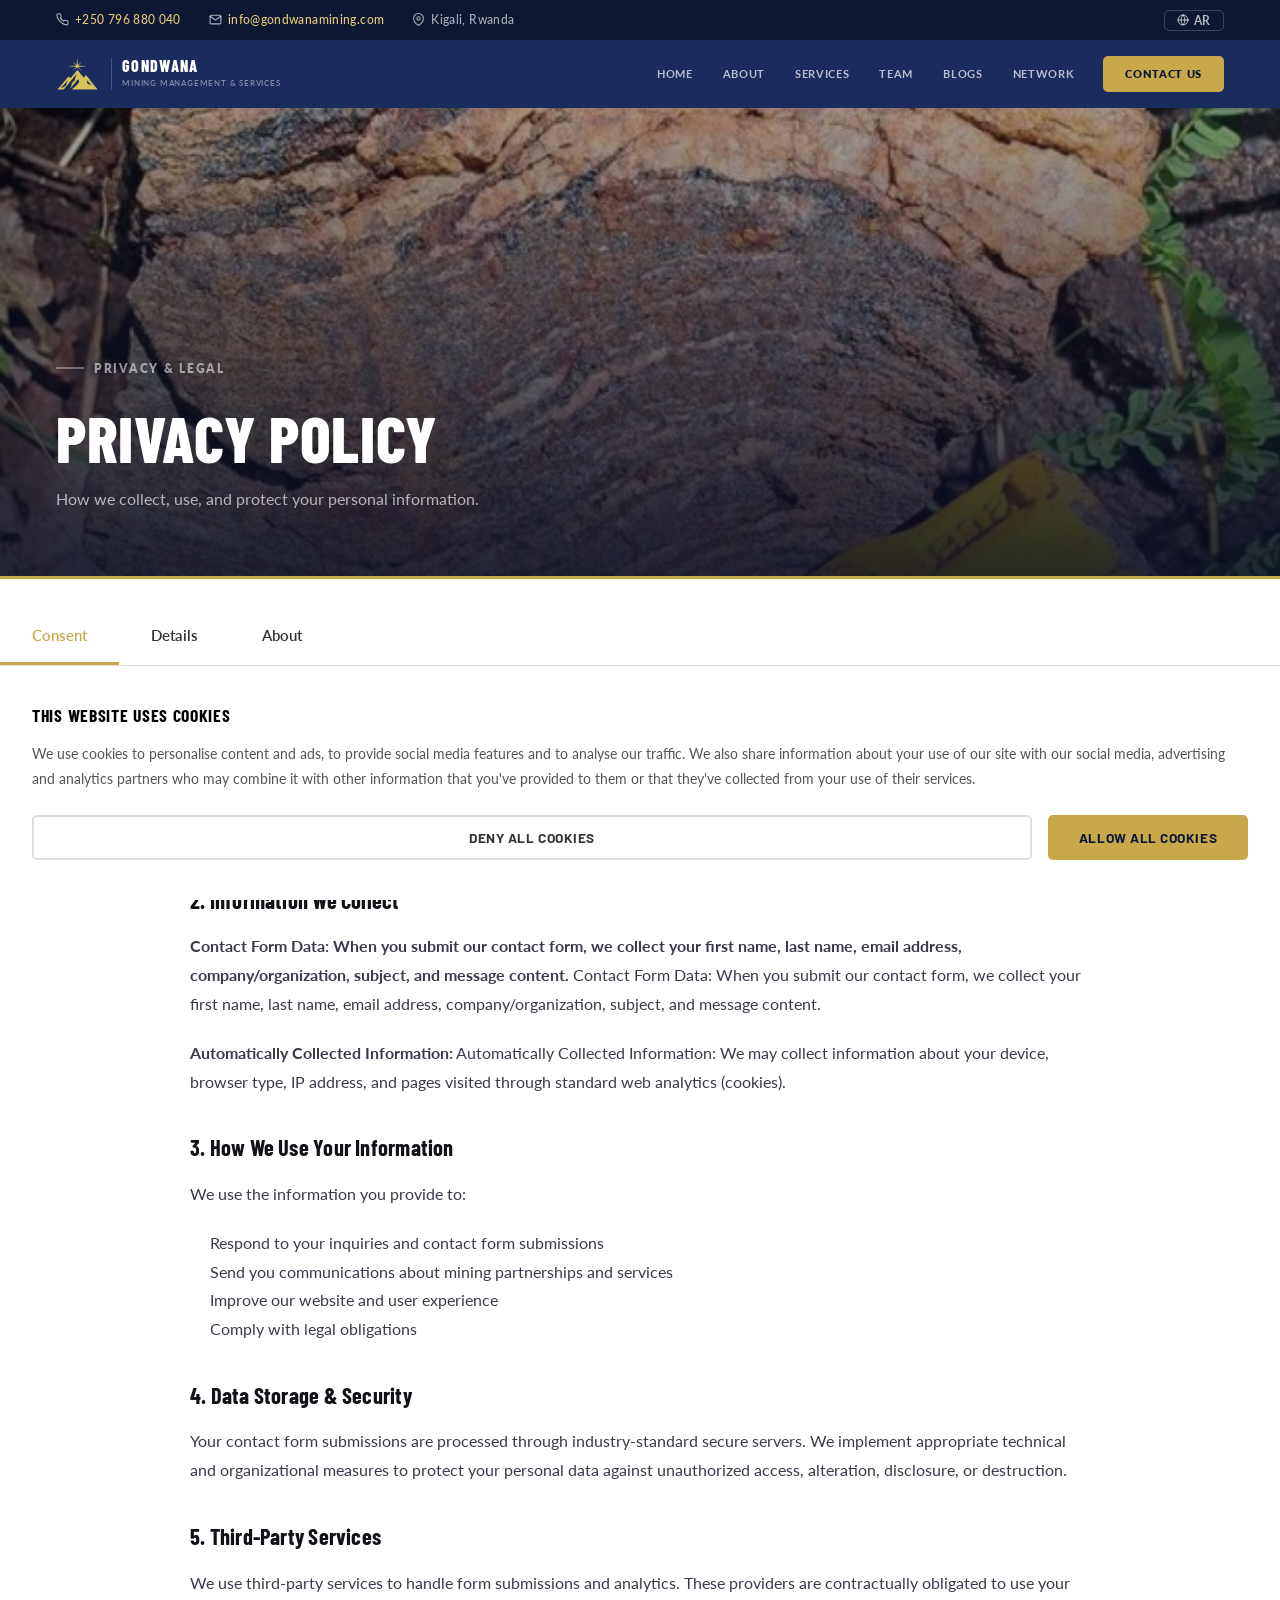
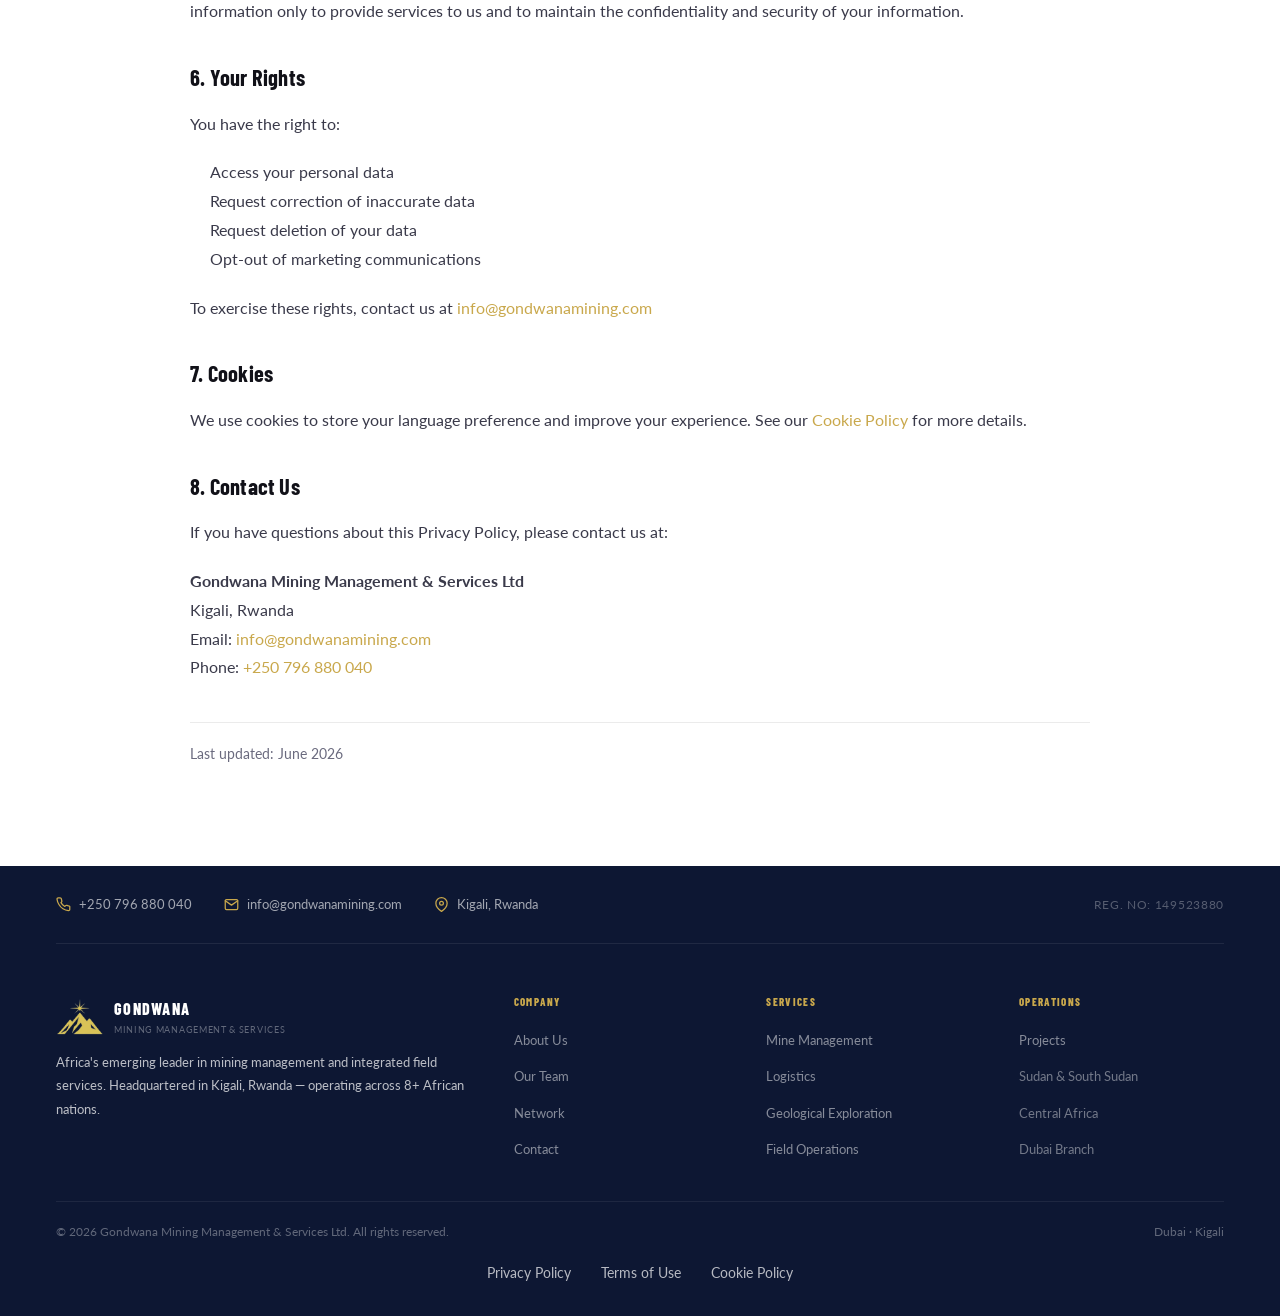
<file: privacy.html>
<!DOCTYPE html>
<html lang="en">
<head>
  <meta charset="UTF-8">
  <meta name="viewport" content="width=device-width, initial-scale=1.0">
  <title>Privacy Policy — Gondwana Mining</title>
  <meta name="description" content="Gondwana Mining's privacy policy explaining how we collect, use, and protect your personal data.">
  <!-- SEO & LLM Discovery -->
  <meta name="robots" content="index, follow, max-image-preview:large">
  <meta name="googlebot" content="index, follow">
  <meta name="bingbot" content="index, follow">
  
  <!-- Open Graph (for link previews) -->
  <meta property="og:type" content="website">
  <meta property="og:url" content="https://gondwanamining.com/">
  <meta property="og:title" content="Gondwana Mining Management & Services Ltd">
  <meta property="og:description" content="Africa's emerging leader in mining management, geological exploration, logistics and integrated field services.">
  <meta property="og:image" content="https://gondwanamining.com/images/logo/gondwana-logo.png">
  
  <!-- Twitter Card -->
  <meta name="twitter:card" content="summary_large_image">
  <meta name="twitter:title" content="Gondwana Mining Management & Services Ltd">
  <meta name="twitter:description" content="Africa's emerging leader in mining management, geological exploration, logistics and integrated field services.">
  
  <!-- Canonical URL -->
  <link rel="canonical" href="https://gondwanamining.com/">
  
  <!-- Language/Region -->
  <meta property="og:locale" content="en_US">
  <meta property="og:locale:alternate" content="ar_SA">
  
  <link rel="stylesheet" href="css/style.css">

  <!-- Favicon -->
  <link rel="icon" type="image/x-icon" href="images/favicon_io/favicon.ico">
  <link rel="icon" type="image/png" sizes="32x32" href="images/favicon_io/favicon-32x32.png">
  <link rel="icon" type="image/png" sizes="16x16" href="images/favicon_io/favicon-16x16.png">
  <link rel="apple-touch-icon" href="images/favicon_io/apple-touch-icon.png">
  <link rel="manifest" href="images/favicon_io/site.webmanifest">
  <!-- Schema.org JSON-LD for LLMs and Search Engines -->
  <script type="application/ld+json">
  {
    "@context": "https://schema.org",
    "@type": "Organization",
    "name": "Gondwana Mining Management & Services Ltd",
    "url": "https://gondwanamining.com",
    "logo": "https://gondwanamining.com/images/logo/gondwana-logo.png",
    "description": "Africa's emerging leader in mining management, geological exploration, logistics and integrated field services.",
    "telephone": "+250796880040",
    "email": "info@gondwanamining.com",
    "foundingDate": "2020",
    "areaServed": "AF",
    "knowsAbout": ["Mining Management", "Geological Exploration", "Logistics", "Field Operations", "Sustainable Mining"],
    "sameAs": [
      "https://www.linkedin.com/company/gondwana-mining",
      "https://twitter.com/gondwanamining"
    ],
    "address": {
      "@type": "PostalAddress",
      "addressLocality": "Kigali",
      "addressRegion": "Rwanda",
      "addressCountry": "RW"
    },
    "contactPoint": {
      "@type": "ContactPoint",
      "contactType": "Customer Service",
      "telephone": "+250796880040",
      "email": "info@gondwanamining.com"
    }
  }
  </script>
  </head>
<body>

  <!-- COOKIE CONSENT -->
  <script src="/cookie-consent.js"></script>

  <!-- TOPBAR -->
  <div class="topbar">
    <div class="tb-left">
      <span class="tb-item">
        <svg xmlns="http://www.w3.org/2000/svg" width="13" height="13" viewBox="0 0 24 24" fill="none" stroke="currentColor" stroke-width="2" stroke-linecap="round" stroke-linejoin="round"><path d="M22 16.92v3a2 2 0 0 1-2.18 2 19.79 19.79 0 0 1-8.63-3.07A19.5 19.5 0 0 1 4.69 12 19.79 19.79 0 0 1 1.61 3.5 2 2 0 0 1 3.6 1.32h3a2 2 0 0 1 2 1.72c.127.96.361 1.903.7 2.81a2 2 0 0 1-.45 2.11L7.91 9a16 16 0 0 0 6.1 6.1l1.27-1.27a2 2 0 0 1 2.11-.45c.907.339 1.85.573 2.81.7A2 2 0 0 1 22 16.92z"/></svg>
        <a href="tel:+250796880040"><span data-i18n="topbar.phone">+250 796 880 040</span></a>
      </span>
      <span class="tb-item">
        <svg xmlns="http://www.w3.org/2000/svg" width="13" height="13" viewBox="0 0 24 24" fill="none" stroke="currentColor" stroke-width="2" stroke-linecap="round" stroke-linejoin="round"><path d="M4 4h16c1.1 0 2 .9 2 2v12c0 1.1-.9 2-2 2H4c-1.1 0-2-.9-2-2V6c0-1.1.9-2 2-2z"/><polyline points="22,6 12,13 2,6"/></svg>
        <a href="mailto:info@gondwanamining.com"><span data-i18n="topbar.email">info@gondwanamining.com</span></a>
      </span>
      <span class="tb-item">
        <svg xmlns="http://www.w3.org/2000/svg" width="13" height="13" viewBox="0 0 24 24" fill="none" stroke="currentColor" stroke-width="2" stroke-linecap="round" stroke-linejoin="round"><path d="M21 10c0 7-9 13-9 13s-9-6-9-13a9 9 0 0 1 18 0z"/><circle cx="12" cy="10" r="3"/></svg>
        <span data-i18n="topbar.location">Kigali, Rwanda</span>
      </span>
    </div>
    <div class="tb-right">
      <button class="lang-toggle">
        <svg xmlns="http://www.w3.org/2000/svg" width="12" height="12" viewBox="0 0 24 24" fill="none" stroke="currentColor" stroke-width="2" stroke-linecap="round" stroke-linejoin="round"><circle cx="12" cy="12" r="10"/><line x1="2" y1="12" x2="22" y2="12"/><path d="M12 2a15.3 15.3 0 0 1 4 10 15.3 15.3 0 0 1-4 10 15.3 15.3 0 0 1-4-10 15.3 15.3 0 0 1 4-10z"/></svg>
        <span>AR</span>
      </button>
    </div>
  </div>

  <!-- NAVBAR -->
  <nav class="navbar">
    <a href="index.html" class="logo-link">
      <img src="images/logo.png" alt="Gondwana Mining Logo" class="logo-img">
      <div class="logo-text">
        <span class="logo-name">Gondwana</span>
        <span class="logo-sub">Mining Management &amp; Services</span>
      </div>
    </a>
    <div class="nav-links">
      <a href="index.html" class="nav-link" data-i18n="nav.home">Home</a>
      <a href="about.html" class="nav-link" data-i18n="nav.about">About</a>
      <div class="nav-dropdown">
        <a href="services.html" class="nav-link" data-i18n="nav.services">Services</a>
        <div class="nav-dropdown-menu">
          <a href="projects.html" class="nav-dropdown-item" data-i18n="nav.projects">Projects</a>
          <a href="how-we-work.html" class="nav-dropdown-item" data-i18n="nav.howWeWork">How We Work</a>
        </div>
      </div>
      <a href="team.html" class="nav-link" data-i18n="nav.team">Team</a>
      <a href="blogs.html" class="nav-link" data-i18n="nav.blogs">Blogs</a>
      <a href="network.html" class="nav-link" data-i18n="nav.network">Network</a>
      <a href="contact.html" class="nav-link nav-cta" data-i18n="nav.contact">Contact Us</a>
    </div>
    <button class="hamburger" aria-label="Menu">
      <span></span><span></span><span></span>
    </button>
  </nav>

  <!-- MOBILE NAV -->
  <div class="mobile-nav">
    <button class="mobile-close" aria-label="Close">&times;</button>
    <a href="index.html" class="nav-link" data-i18n="nav.home">Home</a>
    <a href="about.html" class="nav-link" data-i18n="nav.about">About</a>
    <div class="mobile-nav-dropdown">
      <div class="mobile-nav-trigger" data-i18n="nav.services">
        Services
        <svg class="dropdown-arrow" xmlns="http://www.w3.org/2000/svg" width="18" height="18" viewBox="0 0 24 24" fill="none" stroke="#C9A84C" stroke-width="3" stroke-linecap="round" stroke-linejoin="round"><polyline points="6 9 12 15 18 9"></polyline></svg>
      </div>
      <div class="mobile-nav-submenu">
        <a href="services.html" class="nav-link" data-i18n="nav.services">Services</a>
        <a href="projects.html" class="nav-link" data-i18n="nav.projects">Projects</a>
        <a href="how-we-work.html" class="nav-link" data-i18n="nav.howWeWork">How We Work</a>
      </div>
    </div>
    <a href="team.html" class="nav-link" data-i18n="nav.team">Team</a>
    <a href="blogs.html" class="nav-link" data-i18n="nav.blogs">Blogs</a>
    <a href="network.html" class="nav-link" data-i18n="nav.network">Network</a>
    <a href="contact.html" class="nav-link nav-cta" data-i18n="nav.contact">Contact Us</a>
    
    <!-- Language Toggle for Mobile -->
    <div class="mobile-lang-divider"></div>
    <button class="mobile-lang-toggle">
      <svg xmlns="http://www.w3.org/2000/svg" width="16" height="16" viewBox="0 0 24 24" fill="none" stroke="currentColor" stroke-width="2" stroke-linecap="round" stroke-linejoin="round"><circle cx="12" cy="12" r="10"/><line x1="2" y1="12" x2="22" y2="12"/><path d="M12 2a15.3 15.3 0 0 1 4 10 15.3 15.3 0 0 1-4 10 15.3 15.3 0 0 1-4-10 15.3 15.3 0 0 1 4-10z"/></svg>
      <span>Switch to Arabic</span>
    </button>
  </div>

<div class="page-header">
  <div class="page-header-bg" style="background-image:url('images/mining1.jpg')"></div>
  <div class="page-header-overlay"></div>
  <div class="page-header-content">
    <div class="eyebrow eyebrow-white">Privacy & Legal</div>
    <h1 data-i18n="privacy.heading">Privacy Policy</h1>
    <p data-i18n="privacy.intro">How we collect, use, and protect your personal information.</p>
  </div>
</div>
<hr class="gold-rule">

<!-- PRIVACY POLICY CONTENT -->
<section class="section">
  <div class="inner">
    <div style="max-width:900px;margin:0 auto;">
      
      <h2 style="margin-top:40px;margin-bottom:20px;font-size:1.4rem;color:var(--text-dark);" data-i18n="privacy.section1_title">1. Introduction</h2>
      <p style="margin-bottom:20px;line-height:1.8;color:var(--text-mid);" data-i18n="privacy.section1_text">Gondwana Mining Management & Services Ltd ("we", "our", or "us") operates the gondwanamining.com website. This Privacy Policy explains how we collect, use, disclose, and safeguard your information when you visit our website and use our contact forms.</p>
      
      <h2 style="margin-top:40px;margin-bottom:20px;font-size:1.4rem;color:var(--text-dark);" data-i18n="privacy.section2_title">2. Information We Collect</h2>
      <p style="margin-bottom:20px;line-height:1.8;color:var(--text-mid);"><strong data-i18n="privacy.section2_intro">Contact Form Data:</strong> <span data-i18n="privacy.section2_intro"> When you submit our contact form, we collect your first name, last name, email address, company/organization, subject, and message content.</span></p>
      <p style="margin-bottom:20px;line-height:1.8;color:var(--text-mid);"><strong>Automatically Collected Information:</strong> <span data-i18n="privacy.section2_auto">We may collect information about your device, browser type, IP address, and pages visited through standard web analytics (cookies).</span></p>
      
      <h2 style="margin-top:40px;margin-bottom:20px;font-size:1.4rem;color:var(--text-dark);" data-i18n="privacy.section3_title">3. How We Use Your Information</h2>
      <p style="margin-bottom:20px;line-height:1.8;color:var(--text-mid);">We use the information you provide to:</p>
      <ul style="margin-left:20px;margin-bottom:20px;color:var(--text-mid);line-height:1.8;">
        <li data-i18n="privacy.section3_list_1">Respond to your inquiries and contact form submissions</li>
        <li data-i18n="privacy.section3_list_2">Send you communications about mining partnerships and services</li>
        <li data-i18n="privacy.section3_list_3">Improve our website and user experience</li>
        <li data-i18n="privacy.section3_list_4">Comply with legal obligations</li>
      </ul>
      
      <h2 style="margin-top:40px;margin-bottom:20px;font-size:1.4rem;color:var(--text-dark);" data-i18n="privacy.section4_title">4. Data Storage & Security</h2>
      <p style="margin-bottom:20px;line-height:1.8;color:var(--text-mid);" data-i18n="privacy.section4_text">Your contact form submissions are processed through industry-standard secure servers. We implement appropriate technical and organizational measures to protect your personal data against unauthorized access, alteration, disclosure, or destruction.</p>
      
      <h2 style="margin-top:40px;margin-bottom:20px;font-size:1.4rem;color:var(--text-dark);" data-i18n="privacy.section5_title">5. Third-Party Services</h2>
      <p style="margin-bottom:20px;line-height:1.8;color:var(--text-mid);" data-i18n="privacy.section5_text">We use third-party services to handle form submissions and analytics. These providers are contractually obligated to use your information only to provide services to us and to maintain the confidentiality and security of your information.</p>
      
      <h2 style="margin-top:40px;margin-bottom:20px;font-size:1.4rem;color:var(--text-dark);" data-i18n="privacy.section6_title">6. Your Rights</h2>
      <p style="margin-bottom:20px;line-height:1.8;color:var(--text-mid);">You have the right to:</p>
      <ul style="margin-left:20px;margin-bottom:20px;color:var(--text-mid);line-height:1.8;">
        <li data-i18n="privacy.section6_list_1">Access your personal data</li>
        <li data-i18n="privacy.section6_list_2">Request correction of inaccurate data</li>
        <li data-i18n="privacy.section6_list_3">Request deletion of your data</li>
        <li data-i18n="privacy.section6_list_4">Opt-out of marketing communications</li>
      </ul>
      <p style="margin-bottom:20px;line-height:1.8;color:var(--text-mid);">To exercise these rights, contact us at <a href="mailto:info@gondwanamining.com" style="color:var(--gold);text-decoration:none;">info@gondwanamining.com</a></p>
      
      <h2 style="margin-top:40px;margin-bottom:20px;font-size:1.4rem;color:var(--text-dark);" data-i18n="privacy.section7_title">7. Cookies</h2>
      <p style="margin-bottom:20px;line-height:1.8;color:var(--text-mid);">We use cookies to store your language preference and improve your experience. See our <a href="cookie-policy.html" style="color:var(--gold);text-decoration:none;">Cookie Policy</a> for more details.</p>
      
      <h2 style="margin-top:40px;margin-bottom:20px;font-size:1.4rem;color:var(--text-dark);" data-i18n="privacy.section8_title">8. Contact Us</h2>
      <p style="margin-bottom:20px;line-height:1.8;color:var(--text-mid);" data-i18n="privacy.section8_text">If you have questions about this Privacy Policy, please contact us at:</p>
      <p style="margin-bottom:20px;line-height:1.8;color:var(--text-mid);">
        <strong>Gondwana Mining Management & Services Ltd</strong><br>
        Kigali, Rwanda<br>
        Email: <a href="mailto:info@gondwanamining.com" style="color:var(--gold);text-decoration:none;">info@gondwanamining.com</a><br>
        Phone: <a href="tel:+250796880040" style="color:var(--gold);text-decoration:none;">+250 796 880 040</a>
      </p>
      
      <p style="margin-top:40px;padding-top:20px;border-top:1px solid var(--light-gray);color:var(--text-light);font-size:0.85rem;" data-i18n="privacy.lastUpdated">Last updated: June 2026</p>
      
    </div>
  </div>
</section>

<!-- FOOTER -->
<footer class="footer"><div class="inner"><div class="footer-top"><div class="footer-contact-strip"><div class="footer-contact-item"><svg xmlns="http://www.w3.org/2000/svg" width="15" height="15" viewBox="0 0 24 24" fill="none" stroke="currentColor" stroke-width="2" stroke-linecap="round" stroke-linejoin="round"><path d="M22 16.92v3a2 2 0 0 1-2.18 2 19.79 19.79 0 0 1-8.63-3.07A19.5 19.5 0 0 1 4.69 12 19.79 19.79 0 0 1 1.61 3.5 2 2 0 0 1 3.6 1.32h3a2 2 0 0 1 2 1.72c.127.96.361 1.903.7 2.81a2 2 0 0 1-.45 2.11L7.91 9a16 16 0 0 0 6.1 6.1l1.27-1.27a2 2 0 0 1 2.11-.45c.907.339 1.85.573 2.81.7A2 2 0 0 1 22 16.92z"/></svg><a href="tel:+250796880040"><span data-i18n="footer.phone">+250 796 880 040</span></a></div><div class="footer-contact-item"><svg xmlns="http://www.w3.org/2000/svg" width="15" height="15" viewBox="0 0 24 24" fill="none" stroke="currentColor" stroke-width="2" stroke-linecap="round" stroke-linejoin="round"><path d="M4 4h16c1.1 0 2 .9 2 2v12c0 1.1-.9 2-2 2H4c-1.1 0-2-.9-2-2V6c0-1.1.9-2 2-2z"/><polyline points="22,6 12,13 2,6"/></svg><a href="mailto:info@gondwanamining.com"><span data-i18n="footer.email">info@gondwanamining.com</span></a></div><div class="footer-contact-item"><svg xmlns="http://www.w3.org/2000/svg" width="15" height="15" viewBox="0 0 24 24" fill="none" stroke="currentColor" stroke-width="2" stroke-linecap="round" stroke-linejoin="round"><path d="M21 10c0 7-9 13-9 13s-9-6-9-13a9 9 0 0 1 18 0z"/><circle cx="12" cy="10" r="3"/></svg><span data-i18n="footer.location">Kigali, Rwanda</span></div></div><span style="font-size:.72rem;color:rgba(255,255,255,.3);letter-spacing:.06em;text-transform:uppercase;" data-i18n="footer.regNo">Reg. No: 149523880</span></div><div class="footer-grid"><div><div class="footer-logo-row"><img src="images/logo.png" alt="Gondwana Mining Logo" class="footer-logo-img"><div><div class="footer-brand-name">Gondwana</div><div style="font-size:.54rem;color:rgba(255,255,255,.35);text-transform:uppercase;letter-spacing:.08em;">Mining Management &amp; Services</div></div></div><p data-i18n="footer.tagline">Africa's emerging leader in mining management and integrated field services. Headquartered in Kigali, Rwanda — operating across 8+ African nations.</p></div><div class="footer-col"><h4 data-i18n="footer.company_heading">Company</h4><ul><li><a href="about.html" data-i18n="footer.company_about">About Us</a></li><li><a href="team.html" data-i18n="footer.company_team">Our Team</a></li><li><a href="network.html" data-i18n="footer.company_network">Network</a></li><li><a href="contact.html" data-i18n="footer.company_contact">Contact</a></li></ul></div><div class="footer-col"><h4 data-i18n="footer.services_heading">Services</h4><ul><li><a href="services.html" data-i18n="footer.services_mine">Mine Management</a></li><li><a href="services.html" data-i18n="footer.services_logistics">Logistics</a></li><li><a href="services.html" data-i18n="footer.services_exploration">Geological Exploration</a></li><li><a href="services.html" data-i18n="footer.services_field">Field Operations</a></li></ul></div><div class="footer-col"><h4 data-i18n="footer.operations_heading">Operations</h4><ul><li><a href="projects.html" data-i18n="footer.operations_projects">Projects</a></li><li><span data-i18n="footer.operations_sudan">Sudan &amp; South Sudan</span></li><li><span data-i18n="footer.operations_central">Central Africa</span></li><li><span data-i18n="footer.operations_dubai">Dubai Branch</span></li></ul></div></div><div class="footer-bottom" style="flex-wrap:wrap;gap:20px;"><span data-i18n="footer.copyright">&copy; 2026 Gondwana Mining Management &amp; Services Ltd. All rights reserved.</span><span data-i18n="footer.locations">Dubai &middot; Kigali</span><div style="width:100%;text-align:center;font-size:0.85rem;color:rgba(255,255,255,.5);"><a href="privacy.html" style="color:rgba(255,255,255,.7);text-decoration:none;margin:0 15px;">Privacy Policy</a><a href="terms.html" style="color:rgba(255,255,255,.7);text-decoration:none;margin:0 15px;">Terms of Use</a><a href="cookie-policy.html" style="color:rgba(255,255,255,.7);text-decoration:none;margin:0 15px;">Cookie Policy</a></div></div></div></footer>
<script src="js/main.js"></script>
</body>
</html>
</file>
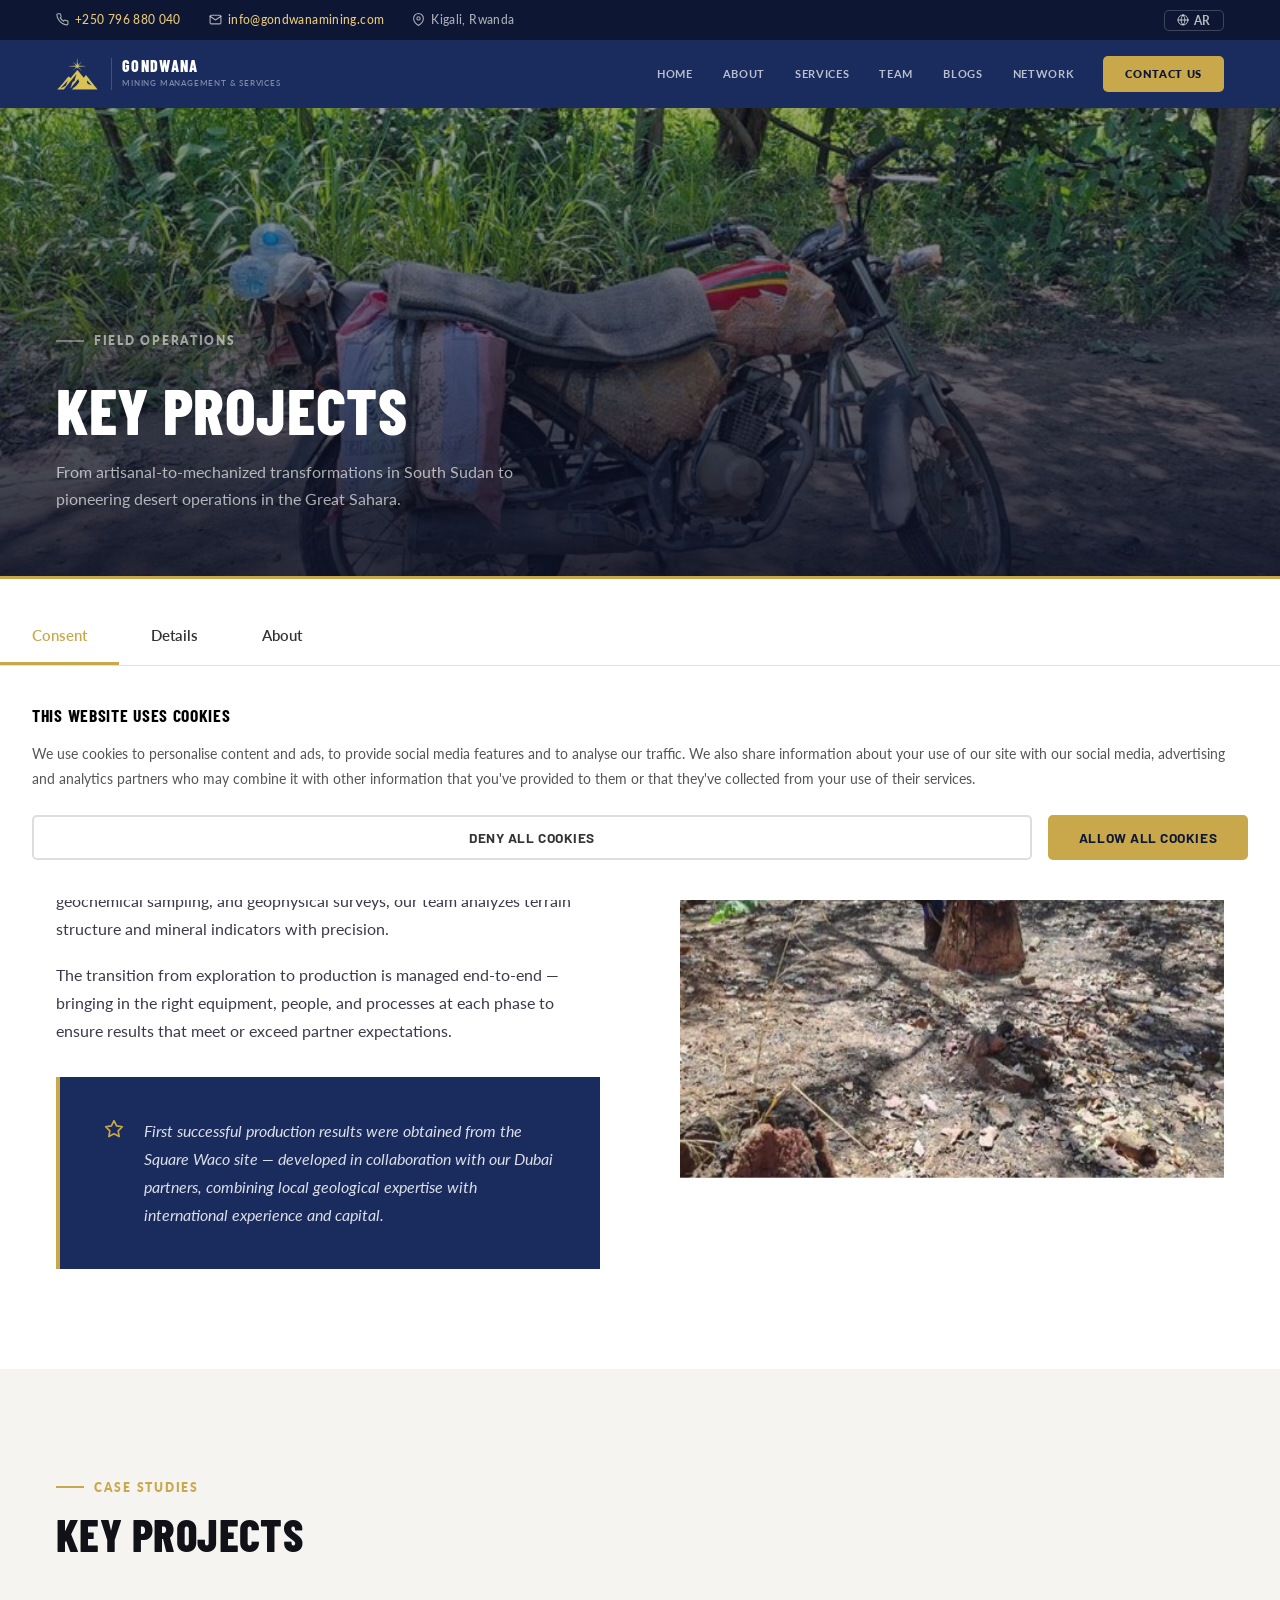
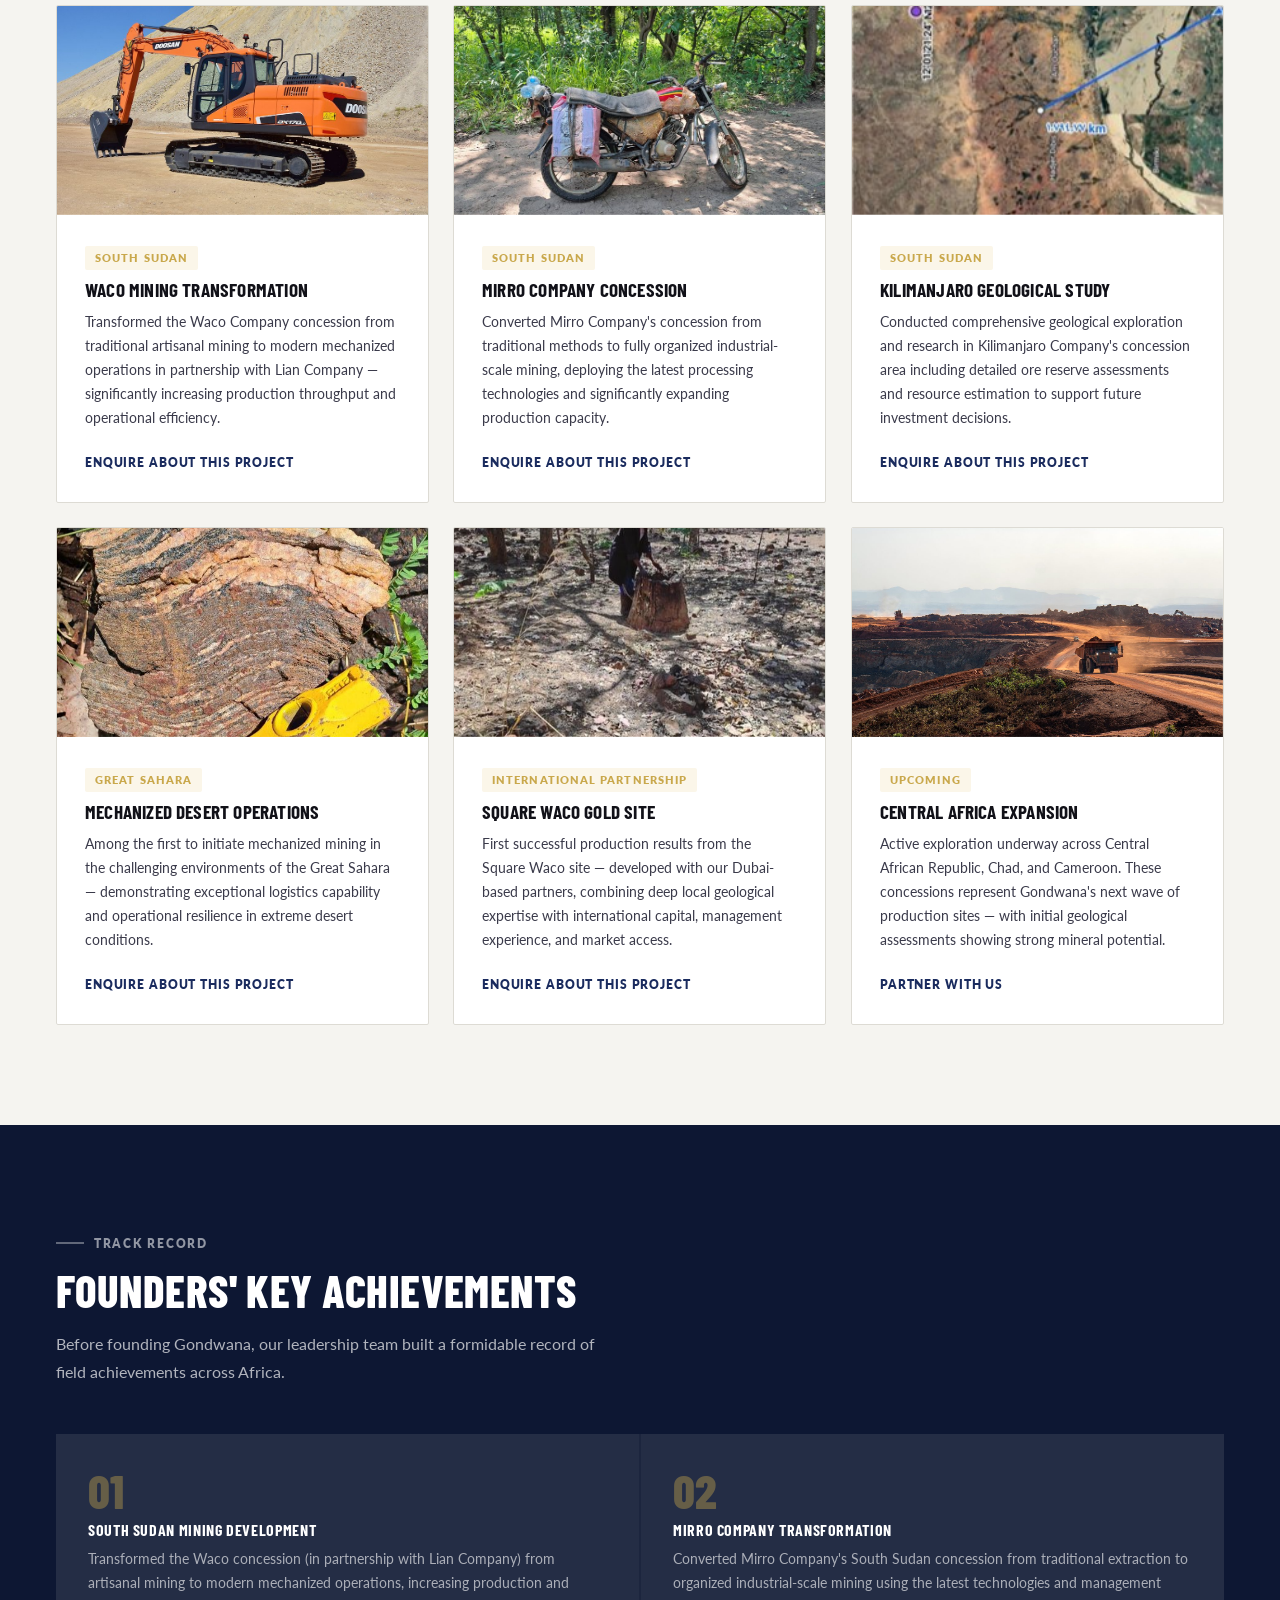
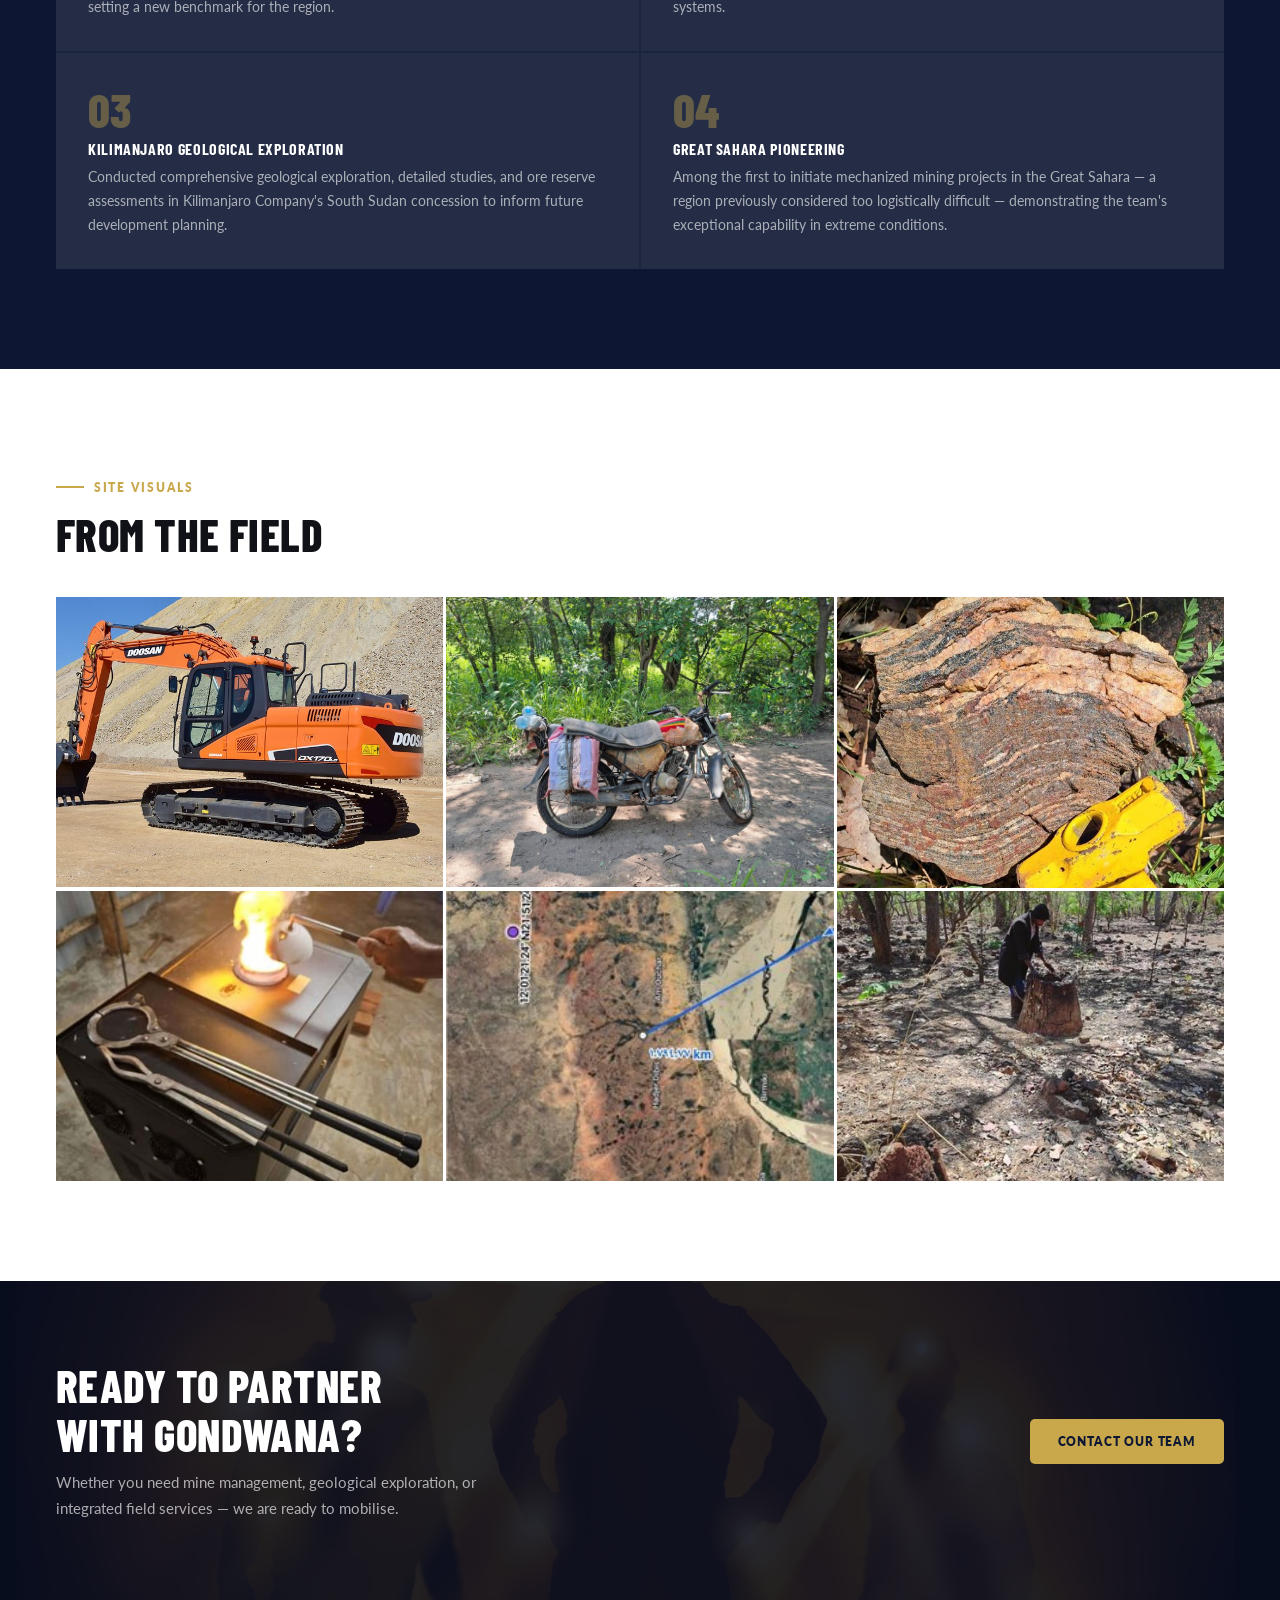
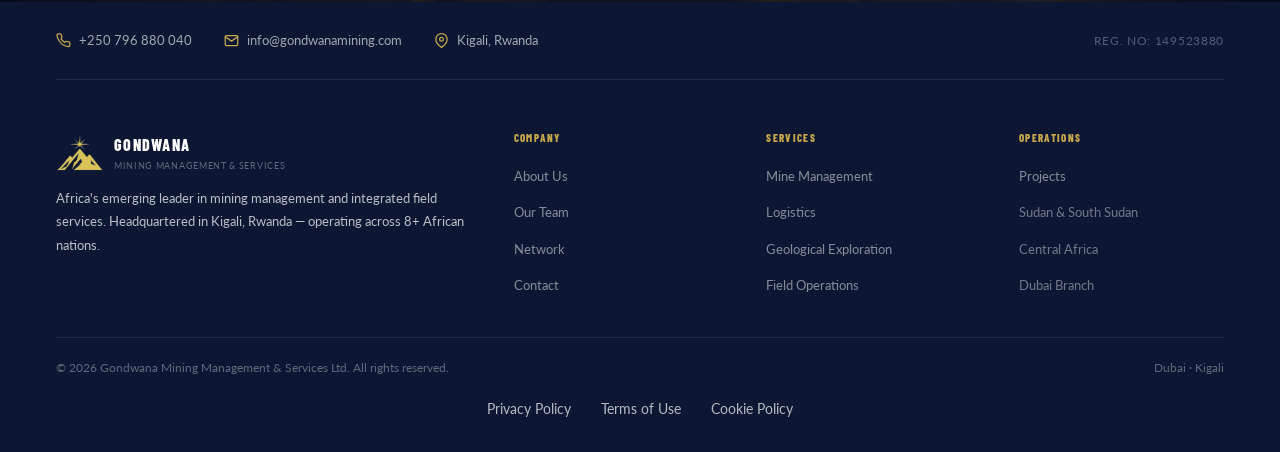
<file: projects.html>
<!DOCTYPE html>
<html lang="en">
<head>
  <meta charset="UTF-8"><meta name="viewport" content="width=device-width, initial-scale=1.0">
  <title>Projects — Gondwana Mining</title>
  <meta name="description" content="Key mining projects and field achievements by Gondwana Mining Management & Services Ltd across Africa.">
  <!-- SEO & LLM Discovery -->
  <meta name="robots" content="index, follow, max-image-preview:large">
  <meta name="googlebot" content="index, follow">
  <meta name="bingbot" content="index, follow">
  
  <!-- Open Graph (for link previews) -->
  <meta property="og:type" content="website">
  <meta property="og:url" content="https://gondwanamining.com/">
  <meta property="og:title" content="Gondwana Mining Management & Services Ltd">
  <meta property="og:description" content="Africa's emerging leader in mining management, geological exploration, logistics and integrated field services.">
  <meta property="og:image" content="https://gondwanamining.com/images/logo/gondwana-logo.png">
  
  <!-- Twitter Card -->
  <meta name="twitter:card" content="summary_large_image">
  <meta name="twitter:title" content="Gondwana Mining Management & Services Ltd">
  <meta name="twitter:description" content="Africa's emerging leader in mining management, geological exploration, logistics and integrated field services.">
  
  <!-- Canonical URL -->
  <link rel="canonical" href="https://gondwanamining.com/">
  
  <!-- Language/Region -->
  <meta property="og:locale" content="en_US">
  <meta property="og:locale:alternate" content="ar_SA">
  
  <link rel="stylesheet" href="css/style.css">

  <!-- Favicon -->
  <link rel="icon" type="image/x-icon" href="images/favicon_io/favicon.ico">
  <link rel="icon" type="image/png" sizes="32x32" href="images/favicon_io/favicon-32x32.png">
  <link rel="icon" type="image/png" sizes="16x16" href="images/favicon_io/favicon-16x16.png">
  <link rel="apple-touch-icon" href="images/favicon_io/apple-touch-icon.png">
  <link rel="manifest" href="images/favicon_io/site.webmanifest">
  <!-- Schema.org JSON-LD for LLMs and Search Engines -->
  <script type="application/ld+json">
  {
    "@context": "https://schema.org",
    "@type": "Organization",
    "name": "Gondwana Mining Management & Services Ltd",
    "url": "https://gondwanamining.com",
    "logo": "https://gondwanamining.com/images/logo/gondwana-logo.png",
    "description": "Africa's emerging leader in mining management, geological exploration, logistics and integrated field services.",
    "telephone": "+250796880040",
    "email": "info@gondwanamining.com",
    "foundingDate": "2020",
    "areaServed": "AF",
    "knowsAbout": ["Mining Management", "Geological Exploration", "Logistics", "Field Operations", "Sustainable Mining"],
    "sameAs": [
      "https://www.linkedin.com/company/gondwana-mining",
      "https://twitter.com/gondwanamining"
    ],
    "address": {
      "@type": "PostalAddress",
      "addressLocality": "Kigali",
      "addressRegion": "Rwanda",
      "addressCountry": "RW"
    },
    "contactPoint": {
      "@type": "ContactPoint",
      "contactType": "Customer Service",
      "telephone": "+250796880040",
      "email": "info@gondwanamining.com"
    }
  }
  </script>
  </head>
<body>

  <!-- COOKIE CONSENT -->
  <script src="/cookie-consent.js"></script>
  <!-- TOPBAR -->
  <div class="topbar">
    <div class="tb-left">
      <span class="tb-item">
        <svg xmlns="http://www.w3.org/2000/svg" width="13" height="13" viewBox="0 0 24 24" fill="none" stroke="currentColor" stroke-width="2" stroke-linecap="round" stroke-linejoin="round"><path d="M22 16.92v3a2 2 0 0 1-2.18 2 19.79 19.79 0 0 1-8.63-3.07A19.5 19.5 0 0 1 4.69 12 19.79 19.79 0 0 1 1.61 3.5 2 2 0 0 1 3.6 1.32h3a2 2 0 0 1 2 1.72c.127.96.361 1.903.7 2.81a2 2 0 0 1-.45 2.11L7.91 9a16 16 0 0 0 6.1 6.1l1.27-1.27a2 2 0 0 1 2.11-.45c.907.339 1.85.573 2.81.7A2 2 0 0 1 22 16.92z"/></svg>
        <a href="tel:+250796880040"><span data-i18n="topbar.phone">+250 796 880 040</span></a>
      </span>
      <span class="tb-item">
        <svg xmlns="http://www.w3.org/2000/svg" width="13" height="13" viewBox="0 0 24 24" fill="none" stroke="currentColor" stroke-width="2" stroke-linecap="round" stroke-linejoin="round"><path d="M4 4h16c1.1 0 2 .9 2 2v12c0 1.1-.9 2-2 2H4c-1.1 0-2-.9-2-2V6c0-1.1.9-2 2-2z"/><polyline points="22,6 12,13 2,6"/></svg>
        <a href="mailto:info@gondwanamining.com"><span data-i18n="topbar.email">info@gondwanamining.com</span></a>
      </span>
      <span class="tb-item">
        <svg xmlns="http://www.w3.org/2000/svg" width="13" height="13" viewBox="0 0 24 24" fill="none" stroke="currentColor" stroke-width="2" stroke-linecap="round" stroke-linejoin="round"><path d="M21 10c0 7-9 13-9 13s-9-6-9-13a9 9 0 0 1 18 0z"/><circle cx="12" cy="10" r="3"/></svg>
        <span data-i18n="topbar.location">Kigali, Rwanda</span>
      </span>
    </div>
    <div class="tb-right">
      <button class="lang-toggle">
        <svg xmlns="http://www.w3.org/2000/svg" width="12" height="12" viewBox="0 0 24 24" fill="none" stroke="currentColor" stroke-width="2" stroke-linecap="round" stroke-linejoin="round"><circle cx="12" cy="12" r="10"/><line x1="2" y1="12" x2="22" y2="12"/><path d="M12 2a15.3 15.3 0 0 1 4 10 15.3 15.3 0 0 1-4 10 15.3 15.3 0 0 1-4-10 15.3 15.3 0 0 1 4-10z"/></svg>
        <span>AR</span>
      </button>
    </div>
  </div>

  <!-- NAVBAR -->
  <nav class="navbar">
    <a href="index.html" class="logo-link">
      <img src="images/logo.png" alt="Gondwana Mining Logo" class="logo-img">
      <div class="logo-text">
        <span class="logo-name">Gondwana</span>
        <span class="logo-sub">Mining Management &amp; Services</span>
      </div>
    </a>
    <div class="nav-links">
      <a href="index.html" class="nav-link" data-i18n="nav.home">Home</a>
      <a href="about.html" class="nav-link" data-i18n="nav.about">About</a>
      <div class="nav-dropdown">
        <a href="services.html" class="nav-link" data-i18n="nav.services">Services</a>
        <div class="nav-dropdown-menu">
          <a href="projects.html" class="nav-dropdown-item active" data-i18n="nav.projects">Projects</a>
          <a href="how-we-work.html" class="nav-dropdown-item" data-i18n="nav.howWeWork">How We Work</a>
        </div>
      </div>
      <a href="team.html" class="nav-link" data-i18n="nav.team">Team</a>
      <a href="blogs.html" class="nav-link" data-i18n="nav.blogs">Blogs</a>
      <a href="network.html" class="nav-link" data-i18n="nav.network">Network</a>
      <a href="contact.html" class="nav-link nav-cta" data-i18n="nav.contact">Contact Us</a>
    </div>
    <button class="hamburger" aria-label="Menu">
      <span></span><span></span><span></span>
    </button>
  </nav>

  <!-- MOBILE NAV -->
  <div class="mobile-nav">
    <button class="mobile-close" aria-label="Close">&times;</button>
  <a href="index.html" class="nav-link" data-i18n="nav.home">Home</a>
  <a href="about.html" class="nav-link" data-i18n="nav.about">About</a>
  <div class="mobile-nav-dropdown">
    <div class="mobile-nav-trigger" data-i18n="nav.services">
      Services
      <svg class="dropdown-arrow" xmlns="http://www.w3.org/2000/svg" width="18" height="18" viewBox="0 0 24 24" fill="none" stroke="#C9A84C" stroke-width="3" stroke-linecap="round" stroke-linejoin="round"><polyline points="6 9 12 15 18 9"></polyline></svg>
    </div>
    <div class="mobile-nav-submenu">
      <a href="services.html" class="nav-link" data-i18n="nav.services">Services</a>
      <a href="projects.html" class="nav-link active" data-i18n="nav.projects">Projects</a>
      <a href="how-we-work.html" class="nav-link" data-i18n="nav.howWeWork">How We Work</a>
    </div>
  </div>
    <a href="team.html" class="nav-link" data-i18n="nav.team">Team</a>
    <a href="blogs.html" class="nav-link" data-i18n="nav.blogs">Blogs</a>
    <a href="network.html" class="nav-link" data-i18n="nav.network">Network</a>
    <a href="contact.html" class="nav-link nav-cta" data-i18n="nav.contact">Contact Us</a>    <!-- Language Toggle for Mobile -->
    <div class="mobile-lang-divider"></div>
    <button class="mobile-lang-toggle">
      <svg xmlns="http://www.w3.org/2000/svg" width="16" height="16" viewBox="0 0 24 24" fill="none" stroke="currentColor" stroke-width="2" stroke-linecap="round" stroke-linejoin="round"><circle cx="12" cy="12" r="10"/><line x1="2" y1="12" x2="22" y2="12"/><path d="M12 2a15.3 15.3 0 0 1 4 10 15.3 15.3 0 0 1-4 10 15.3 15.3 0 0 1-4-10 15.3 15.3 0 0 1 4-10z"/></svg>
      <span>Switch to Arabic</span>
    </button>
  </div>

<div class="page-header">
  <div class="page-header-bg" style="background-image:url('images/site2.jpg')"></div>
  <div class="page-header-overlay"></div>
  <div class="page-header-content">
    <div class="eyebrow eyebrow-white" data-i18n="projects_preview.eyebrow">Field Operations</div>
    <h1 data-i18n="projects_preview.headline">Projects</h1>
    <p data-i18n="projects_preview.subtitle">From artisanal-to-mechanized transformations in South Sudan to pioneering desert operations in the Great Sahara.</p>
  </div>
</div>
<hr class="gold-rule">

<!-- EXPLORATION INTRO -->
<section class="section">
  <div class="inner">
    <div class="two-col">
      <div class="reveal-left">
          <div class="eyebrow" data-i18n="projects.methodology_eyebrow">Our Methodology</div>
          <h2 class="section-headline" data-i18n="projects.methodology_headline">From Exploration to Production</h2>
        <p class="section-sub" style="margin-bottom:18px;" data-i18n="projects.methodology_p1">Our exploration process begins with detailed area research aimed at identifying regions with high mineral potential. Through geological mapping, geochemical sampling, and geophysical surveys, our team analyzes terrain structure and mineral indicators with precision.</p>
        <p class="section-sub" style="margin-bottom:28px;" data-i18n="projects.methodology_p2">The transition from exploration to production is managed end-to-end — bringing in the right equipment, people, and processes at each phase to ensure results that meet or exceed partner expectations.</p>
        <div class="highlight-block" style="margin-top:32px;">
          <svg xmlns="http://www.w3.org/2000/svg" width="20" height="20" viewBox="0 0 24 24" fill="none" stroke="currentColor" stroke-width="2" stroke-linecap="round" stroke-linejoin="round"><polygon points="12 2 15.09 8.26 22 9.27 17 14.14 18.18 21.02 12 17.77 5.82 21.02 7 14.14 2 9.27 8.91 8.26 12 2"/></svg>
          <p data-i18n="projects.methodology_highlight">First successful production results were obtained from the Square Waco site — developed in collaboration with our Dubai partners, combining local geological expertise with international experience and capital.</p>
        </div>
      </div>
      <div class="reveal-right">
        <div class="img-block" style="aspect-ratio:4/3;">
          <img src="images/field.jpg" alt="Field operations and integrated services delivering mining projects from exploration to production" style="width:100%;height:100%;object-fit:cover;">
        </div>
      </div>
    </div>
  </div>
</section>

<!-- PROJECT CARDS -->
<section class="section section-off">
  <div class="inner">
    <div class="reveal" style="margin-bottom:48px;">
      <div class="eyebrow" data-i18n="projects.caseStudies_eyebrow">Case Studies</div>
      <h2 class="section-headline" data-i18n="projects.keyProjects_headline">Key Projects</h2>
    </div>
    <div class="cards-3 reveal">
      <div class="project-card">
        <div class="project-img"><img src="images/site1.jpg" alt="Waco mining concession transformation from artisanal to mechanized operations in South Sudan"></div>
        <div class="project-body">
          <span class="project-tag" data-i18n="projects.project1_tag">South Sudan</span>
          <h3 data-i18n="projects.project1_title">Waco Mining Transformation</h3>
          <p data-i18n="projects.project1_desc">Transformed the Waco Company concession from traditional artisanal mining to modern mechanized operations in partnership with Lian Company — significantly increasing production throughput and operational efficiency.</p>
          <a href="contact.html" class="project-link" data-i18n="projects.readMoreBtn">Enquire About This Project <svg xmlns="http://www.w3.org/2000/svg" width="14" height="14" viewBox="0 0 24 24" fill="none" stroke="currentColor" stroke-width="2.5" stroke-linecap="round" stroke-linejoin="round"><path d="m9 18 6-6-6-6"/></svg></a>
        </div>
      </div>
      <div class="project-card delay-1">
        <div class="project-img"><img src="images/site2.jpg" alt="Mirro Company concession converted to industrial-scale mechanized mining operations"></div>
        <div class="project-body">
          <span class="project-tag" data-i18n="projects.project2_tag">South Sudan</span>
          <h3 data-i18n="projects.project2_title">Mirro Company Concession</h3>
          <p data-i18n="projects.project2_desc">Converted Mirro Company's concession from traditional methods to fully organized industrial-scale mining, deploying the latest processing technologies and significantly expanding production capacity.</p>
          <a href="contact.html" class="project-link" data-i18n="projects.readMoreBtn">Enquire About This Project <svg xmlns="http://www.w3.org/2000/svg" width="14" height="14" viewBox="0 0 24 24" fill="none" stroke="currentColor" stroke-width="2.5" stroke-linecap="round" stroke-linejoin="round"><path d="m9 18 6-6-6-6"/></svg></a>
        </div>
      </div>
      <div class="project-card delay-2">
        <div class="project-img"><img src="images/exploration.jpg" alt="Kilimanjaro Company geological exploration with comprehensive ore reserve assessment mapping"></div>
        <div class="project-body">
          <span class="project-tag" data-i18n="projects.project3_tag">South Sudan</span>
          <h3 data-i18n="projects.project3_title">Kilimanjaro Geological Study</h3>
          <p data-i18n="projects.project3_desc">Conducted comprehensive geological exploration and research in Kilimanjaro Company's concession area including detailed ore reserve assessments and resource estimation to support future investment decisions.</p>
          <a href="contact.html" class="project-link" data-i18n="projects.readMoreBtn">Enquire About This Project <svg xmlns="http://www.w3.org/2000/svg" width="14" height="14" viewBox="0 0 24 24" fill="none" stroke="currentColor" stroke-width="2.5" stroke-linecap="round" stroke-linejoin="round"><path d="m9 18 6-6-6-6"/></svg></a>
        </div>
      </div>
      <div class="project-card">
        <div class="project-img"><img src="images/minerals.jpg" alt="Great Sahara mechanized desert mining demonstrating exceptional logistics in extreme conditions"></div>
        <div class="project-body">
          <span class="project-tag" data-i18n="projects.project4_tag">Great Sahara</span>
          <h3 data-i18n="projects.project4_title">Mechanized Desert Operations</h3>
          <p data-i18n="projects.project4_desc">Among the first to initiate mechanized mining in the challenging environments of the Great Sahara — demonstrating exceptional logistics capability and operational resilience in extreme desert conditions.</p>
          <a href="contact.html" class="project-link" data-i18n="projects.readMoreBtn">Enquire About This Project <svg xmlns="http://www.w3.org/2000/svg" width="14" height="14" viewBox="0 0 24 24" fill="none" stroke="currentColor" stroke-width="2.5" stroke-linecap="round" stroke-linejoin="round"><path d="m9 18 6-6-6-6"/></svg></a>
        </div>
      </div>
      <div class="project-card delay-1">
        <div class="project-img"><img src="images/field.jpg" alt="Square Waco gold site showing successful international partnership production results"></div>
        <div class="project-body">
          <span class="project-tag" data-i18n="projects.project5_tag">International Partnership</span>
          <h3 data-i18n="projects.project5_title">Square Waco Gold Site</h3>
          <p data-i18n="projects.project5_desc">First successful production results from the Square Waco site — developed with our Dubai-based partners, combining deep local geological expertise with international capital, management experience, and market access.</p>
          <a href="contact.html" class="project-link" data-i18n="projects.readMoreBtn">Enquire About This Project <svg xmlns="http://www.w3.org/2000/svg" width="14" height="14" viewBox="0 0 24 24" fill="none" stroke="currentColor" stroke-width="2.5" stroke-linecap="round" stroke-linejoin="round"><path d="m9 18 6-6-6-6"/></svg></a>
        </div>
      </div>
      <div class="project-card delay-2">
        <div class="project-img"><img src="images/africa.jpg" alt="Central Africa expansion region with active exploration and mineral resource development"></div>
        <div class="project-body">
          <span class="project-tag" data-i18n="projects.project6_tag">Upcoming</span>
          <h3 data-i18n="projects.project6_title">Central Africa Expansion</h3>
          <p data-i18n="projects.project6_desc">Active exploration underway across Central African Republic, Chad, and Cameroon. These concessions represent Gondwana's next wave of production sites — with initial geological assessments showing strong mineral potential.</p>
          <a href="contact.html" class="project-link" data-i18n="projects.partnerBtn">Partner With Us <svg xmlns="http://www.w3.org/2000/svg" width="14" height="14" viewBox="0 0 24 24" fill="none" stroke="currentColor" stroke-width="2.5" stroke-linecap="round" stroke-linejoin="round"><path d="m9 18 6-6-6-6"/></svg></a>
        </div>
      </div>
    </div>
  </div>
</section>

<!-- FOUNDERS ACHIEVEMENTS -->
<section class="section section-dark">
  <div class="inner">
    <div class="reveal" style="margin-bottom:48px;">
      <div class="eyebrow eyebrow-white" data-i18n="projects.achievements_eyebrow">Track Record</div>
      <h2 class="section-headline white" data-i18n="projects.achievements_headline">Founders' Key Achievements</h2>
      <p class="section-sub white" style="margin-top:8px;" data-i18n="projects.achievements_intro">Before founding Gondwana, our leadership team built a formidable record of field achievements across Africa.</p>
    </div>
    <div class="achievements reveal">
      <div class="achievement-item" style="background:rgba(255,255,255,.04);border:none;">
        <div class="achievement-num" style="opacity:.4;">01</div>
        <h4 style="color:var(--white);" data-i18n="projects.achievement1_title">South Sudan Mining Development</h4>
        <p style="color:rgba(255,255,255,.62);" data-i18n="projects.achievement1_desc">Transformed the Waco concession (in partnership with Lian Company) from artisanal mining to modern mechanized operations, increasing production and setting a new benchmark for the region.</p>
      </div>
      <div class="achievement-item" style="background:rgba(255,255,255,.04);border:none;">
        <div class="achievement-num" style="opacity:.4;">02</div>
        <h4 style="color:var(--white);" data-i18n="projects.achievement2_title">Mirro Company Transformation</h4>
        <p style="color:rgba(255,255,255,.62);" data-i18n="projects.achievement2_desc">Converted Mirro Company's South Sudan concession from traditional extraction to organized industrial-scale mining using the latest technologies and management systems.</p>
      </div>
      <div class="achievement-item" style="background:rgba(255,255,255,.04);border:none;">
        <div class="achievement-num" style="opacity:.4;">03</div>
        <h4 style="color:var(--white);" data-i18n="projects.achievement3_title">Kilimanjaro Geological Exploration</h4>
        <p style="color:rgba(255,255,255,.62);" data-i18n="projects.achievement3_desc">Conducted comprehensive geological exploration, detailed studies, and ore reserve assessments in Kilimanjaro Company's South Sudan concession to inform future development planning.</p>
      </div>
      <div class="achievement-item" style="background:rgba(255,255,255,.04);border:none;">
        <div class="achievement-num" style="opacity:.4;">04</div>
        <h4 style="color:var(--white);" data-i18n="projects.achievement4_title">Great Sahara Pioneering</h4>
        <p style="color:rgba(255,255,255,.62);" data-i18n="projects.achievement4_desc">Among the first to initiate mechanized mining projects in the Great Sahara — a region previously considered too logistically difficult — demonstrating the team's exceptional capability in extreme conditions.</p>
      </div>
    </div>
  </div>
</section>

<!-- GALLERY -->
<section class="section">
  <div class="inner">
    <div class="reveal" style="margin-bottom:40px;">
      <div class="eyebrow" data-i18n="projects.gallery_eyebrow">Site Visuals</div>
      <h2 class="section-headline" data-i18n="projects.gallery_headline">From the Field</h2>
    </div>
    <div style="display:grid;grid-template-columns:repeat(3,1fr);gap:3px;" class="reveal">
      <div style="overflow:hidden;aspect-ratio:4/3;"><img src="images/site1.jpg" alt="Mining site with operational equipment and professional field infrastructure" style="width:100%;height:100%;object-fit:cover;transition:transform .4s;display:block;" onmouseover="this.style.transform='scale(1.04)'" onmouseout="this.style.transform='scale(1)'"></div>
      <div style="overflow:hidden;aspect-ratio:4/3;"><img src="images/site2.jpg" alt="Secondary mining site showing operational scale and equipment organization" style="width:100%;height:100%;object-fit:cover;transition:transform .4s;display:block;" onmouseover="this.style.transform='scale(1.04)'" onmouseout="this.style.transform='scale(1)'"></div>
      <div style="overflow:hidden;aspect-ratio:4/3;"><img src="images/minerals.jpg" alt="Processed minerals and ore samples from mining operations ready for export" style="width:100%;height:100%;object-fit:cover;transition:transform .4s;display:block;" onmouseover="this.style.transform='scale(1.04)'" onmouseout="this.style.transform='scale(1)'"></div>
      <div style="overflow:hidden;aspect-ratio:4/3;"><img src="images/equipment.jpg" alt="Mining machinery and heavy equipment used in field operations and site development" style="width:100%;height:100%;object-fit:cover;transition:transform .4s;display:block;" onmouseover="this.style.transform='scale(1.04)'" onmouseout="this.style.transform='scale(1)'"></div>
      <div style="overflow:hidden;aspect-ratio:4/3;"><img src="images/exploration.jpg" alt="Geological exploration mapping and mineral survey work in African mining regions" style="width:100%;height:100%;object-fit:cover;transition:transform .4s;display:block;" onmouseover="this.style.transform='scale(1.04)'" onmouseout="this.style.transform='scale(1)'"></div>
      <div style="overflow:hidden;aspect-ratio:4/3;"><img src="images/field.jpg" alt="Field operations showing integrated services and on-site support infrastructure" style="width:100%;height:100%;object-fit:cover;transition:transform .4s;display:block;" onmouseover="this.style.transform='scale(1.04)'" onmouseout="this.style.transform='scale(1)'"></div>
    </div>
  </div>
</section>

<div class="cta-section">
  <div class="cta-bg" style="background-image:url('images/hero.jpg')"></div>
  <div class="cta-overlay"></div>
  <div class="cta-content">
    <div><h2 data-i18n="cta.headline">Have a Mining Concession?</h2><p data-i18n="cta.subheadline">We partner with concession holders to develop and operate mining projects across Africa. Let's talk.</p></div>
    <a href="contact.html" class="btn btn-gold" data-i18n="cta.ctaBtn">Partner With Us <svg xmlns="http://www.w3.org/2000/svg" width="16" height="16" viewBox="0 0 24 24" fill="none" stroke="currentColor" stroke-width="2.5" stroke-linecap="round" stroke-linejoin="round"><path d="m9 18 6-6-6-6"/></svg></a>
  </div>
</div>

<footer class="footer"><div class="inner"><div class="footer-top"><div class="footer-contact-strip"><div class="footer-contact-item"><svg xmlns="http://www.w3.org/2000/svg" width="15" height="15" viewBox="0 0 24 24" fill="none" stroke="currentColor" stroke-width="2" stroke-linecap="round" stroke-linejoin="round"><path d="M22 16.92v3a2 2 0 0 1-2.18 2 19.79 19.79 0 0 1-8.63-3.07A19.5 19.5 0 0 1 4.69 12 19.79 19.79 0 0 1 1.61 3.5 2 2 0 0 1 3.6 1.32h3a2 2 0 0 1 2 1.72c.127.96.361 1.903.7 2.81a2 2 0 0 1-.45 2.11L7.91 9a16 16 0 0 0 6.1 6.1l1.27-1.27a2 2 0 0 1 2.11-.45c.907.339 1.85.573 2.81.7A2 2 0 0 1 22 16.92z"/></svg><a href="tel:+250796880040"><span data-i18n="footer.phone">+250 796 880 040</span></a></div><div class="footer-contact-item"><svg xmlns="http://www.w3.org/2000/svg" width="15" height="15" viewBox="0 0 24 24" fill="none" stroke="currentColor" stroke-width="2" stroke-linecap="round" stroke-linejoin="round"><path d="M4 4h16c1.1 0 2 .9 2 2v12c0 1.1-.9 2-2 2H4c-1.1 0-2-.9-2-2V6c0-1.1.9-2 2-2z"/><polyline points="22,6 12,13 2,6"/></svg><a href="mailto:info@gondwanamining.com"><span data-i18n="footer.email">info@gondwanamining.com</span></a></div><div class="footer-contact-item"><svg xmlns="http://www.w3.org/2000/svg" width="15" height="15" viewBox="0 0 24 24" fill="none" stroke="currentColor" stroke-width="2" stroke-linecap="round" stroke-linejoin="round"><path d="M21 10c0 7-9 13-9 13s-9-6-9-13a9 9 0 0 1 18 0z"/><circle cx="12" cy="10" r="3"/></svg><span data-i18n="footer.location">Kigali, Rwanda</span></div></div><span style="font-size:.72rem;color:rgba(255,255,255,.3);letter-spacing:.06em;text-transform:uppercase;" data-i18n="footer.regNo">Reg. No: 149523880</span></div><div class="footer-grid"><div><div class="footer-logo-row"><img src="images/logo.png" alt="Gondwana" class="footer-logo-img"><div><div class="footer-brand-name">Gondwana</div><div style="font-size:.54rem;color:rgba(255,255,255,.35);text-transform:uppercase;letter-spacing:.08em;">Mining Management &amp; Services</div></div></div><p data-i18n="footer.tagline">Africa's emerging leader in mining management and integrated field services. Headquartered in Kigali, Rwanda.</p></div><div class="footer-col"><h4 data-i18n="footer.company_heading">Company</h4><ul><li><a href="about.html" data-i18n="footer.company_about">About Us</a></li><li><a href="team.html" data-i18n="footer.company_team">Our Team</a></li><li><a href="network.html" data-i18n="footer.company_network">Network</a></li><li><a href="contact.html" data-i18n="footer.company_contact">Contact</a></li></ul></div><div class="footer-col"><h4 data-i18n="footer.services_heading">Services</h4><ul><li><a href="services.html" data-i18n="footer.services_mine">Mine Management</a></li><li><a href="services.html" data-i18n="footer.services_logistics">Logistics</a></li><li><a href="services.html" data-i18n="footer.services_exploration">Geological Exploration</a></li><li><a href="services.html" data-i18n="footer.services_field">Field Operations</a></li></ul></div><div class="footer-col"><h4 data-i18n="footer.operations_heading">Operations</h4><ul><li><a href="projects.html" data-i18n="footer.operations_projects">Projects</a></li><li><span data-i18n="footer.operations_sudan">Sudan &amp; South Sudan</span></li><li><span data-i18n="footer.operations_central">Central Africa</span></li><li><span data-i18n="footer.operations_dubai">Dubai Branch</span></li></ul></div></div><div class="footer-bottom" style="flex-wrap:wrap;gap:20px;"><span data-i18n="footer.copyright">&copy; 2026 Gondwana Mining Management &amp; Services Ltd. All rights reserved.</span><span data-i18n="footer.locations">Dubai &middot; Kigali</span><div style="width:100%;text-align:center;font-size:0.85rem;color:rgba(255,255,255,.5);"><a href="privacy.html" style="color:rgba(255,255,255,.7);text-decoration:none;margin:0 15px;">Privacy Policy</a><a href="terms.html" style="color:rgba(255,255,255,.7);text-decoration:none;margin:0 15px;">Terms of Use</a><a href="cookie-policy.html" style="color:rgba(255,255,255,.7);text-decoration:none;margin:0 15px;">Cookie Policy</a></div></div></div></footer>
<script src="js/main.js"></script>
</body>
</html>
</file>
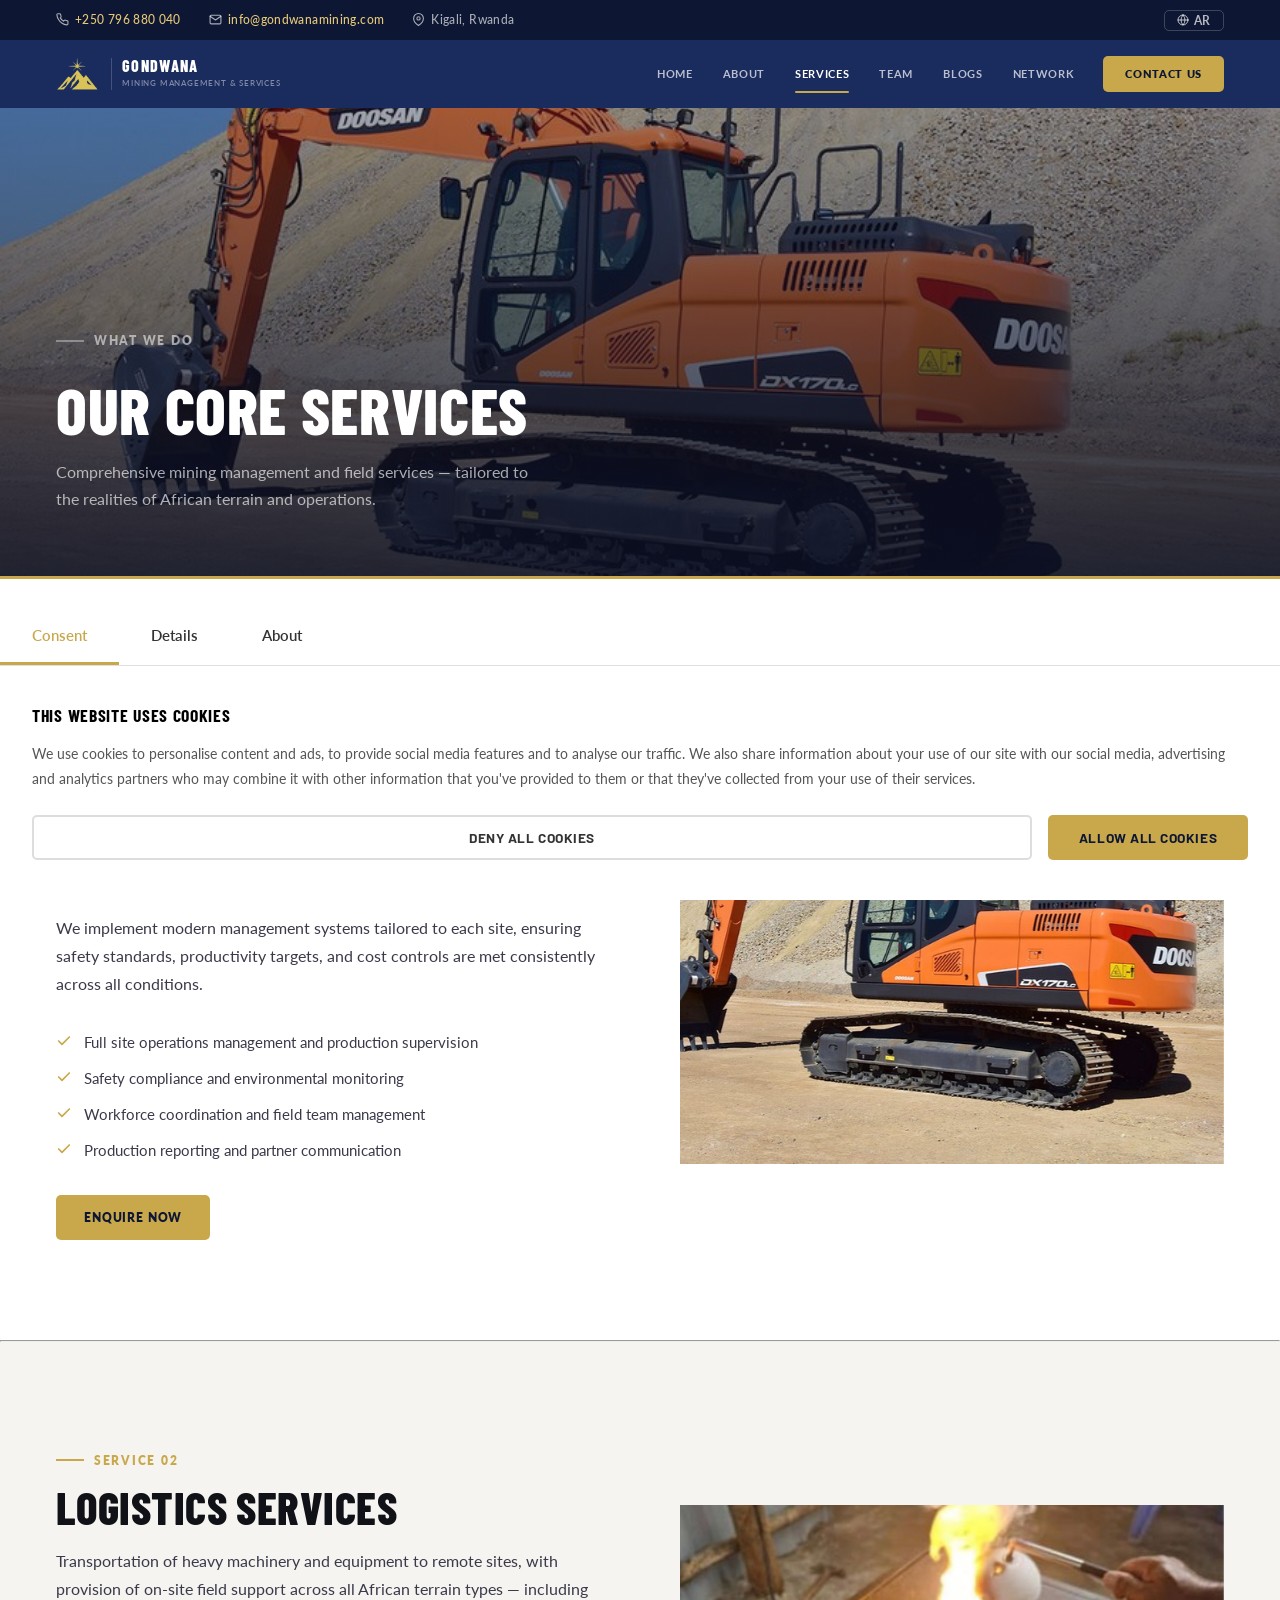
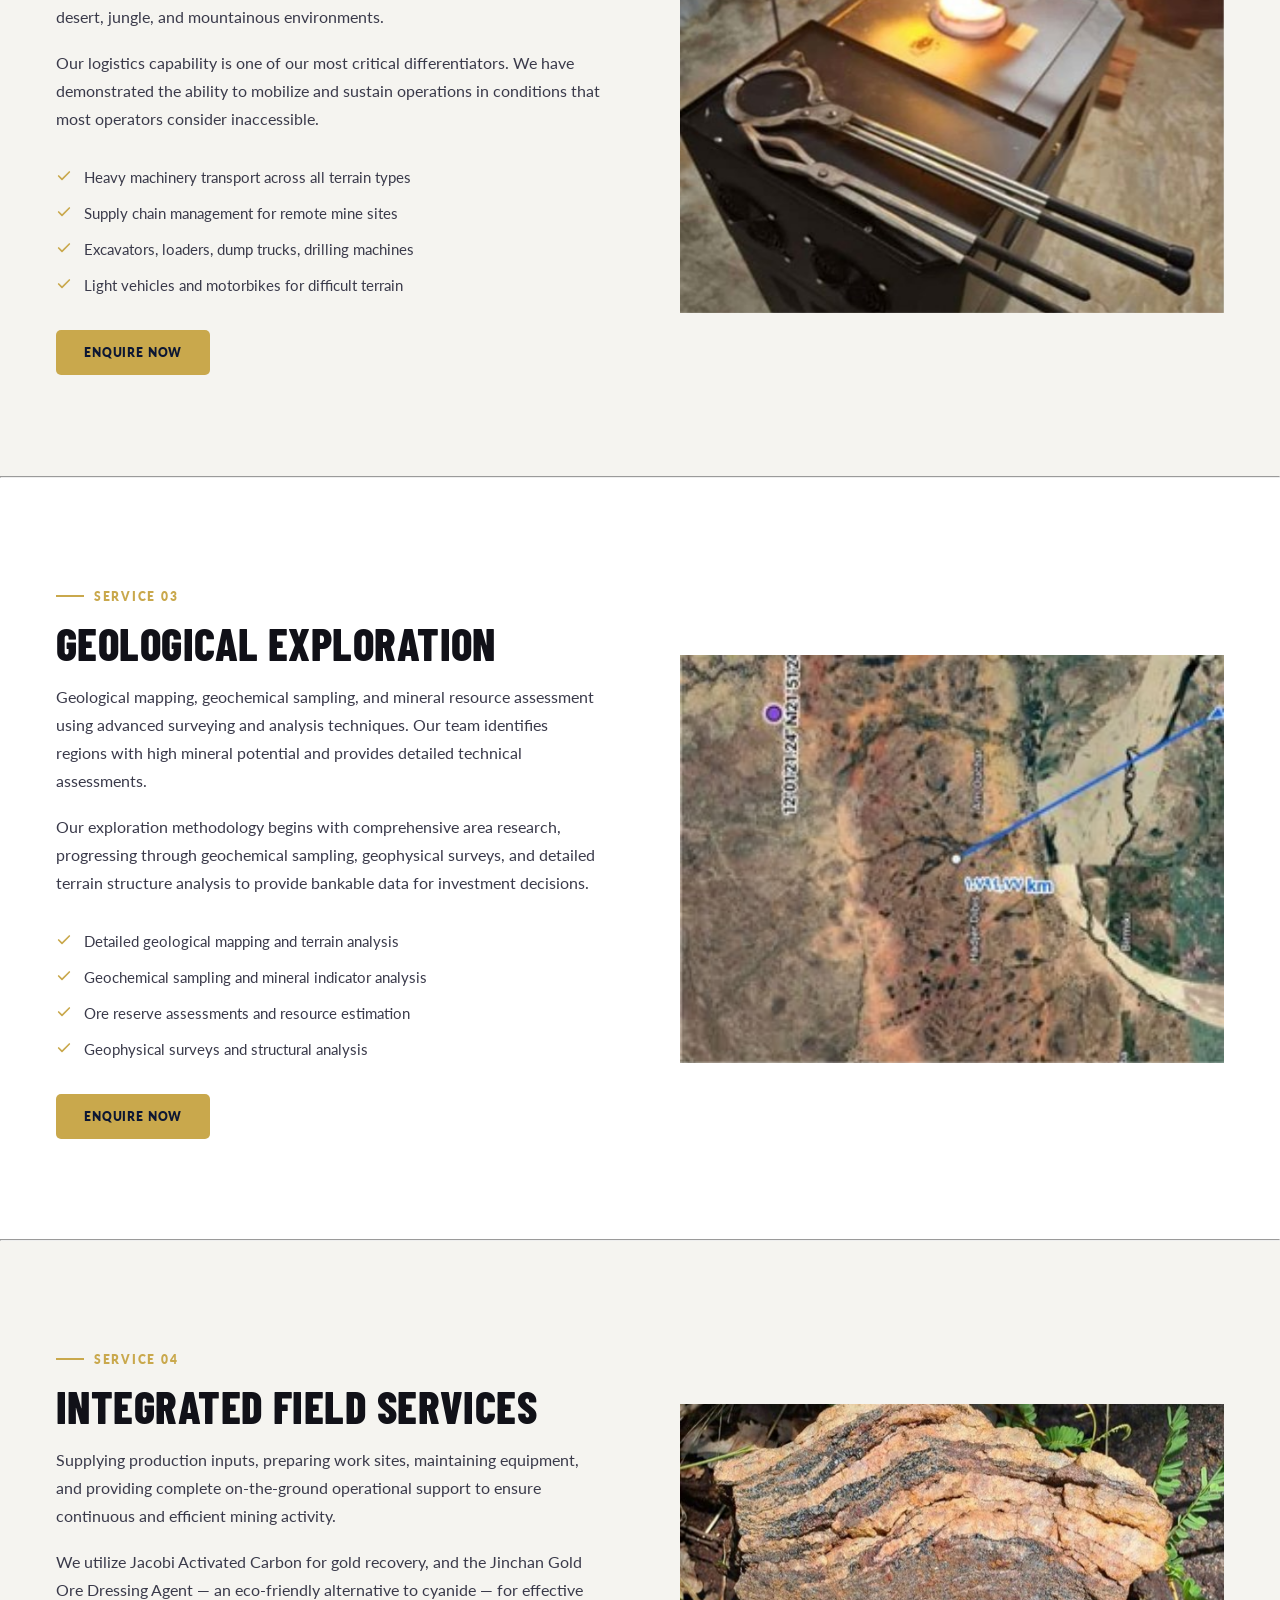
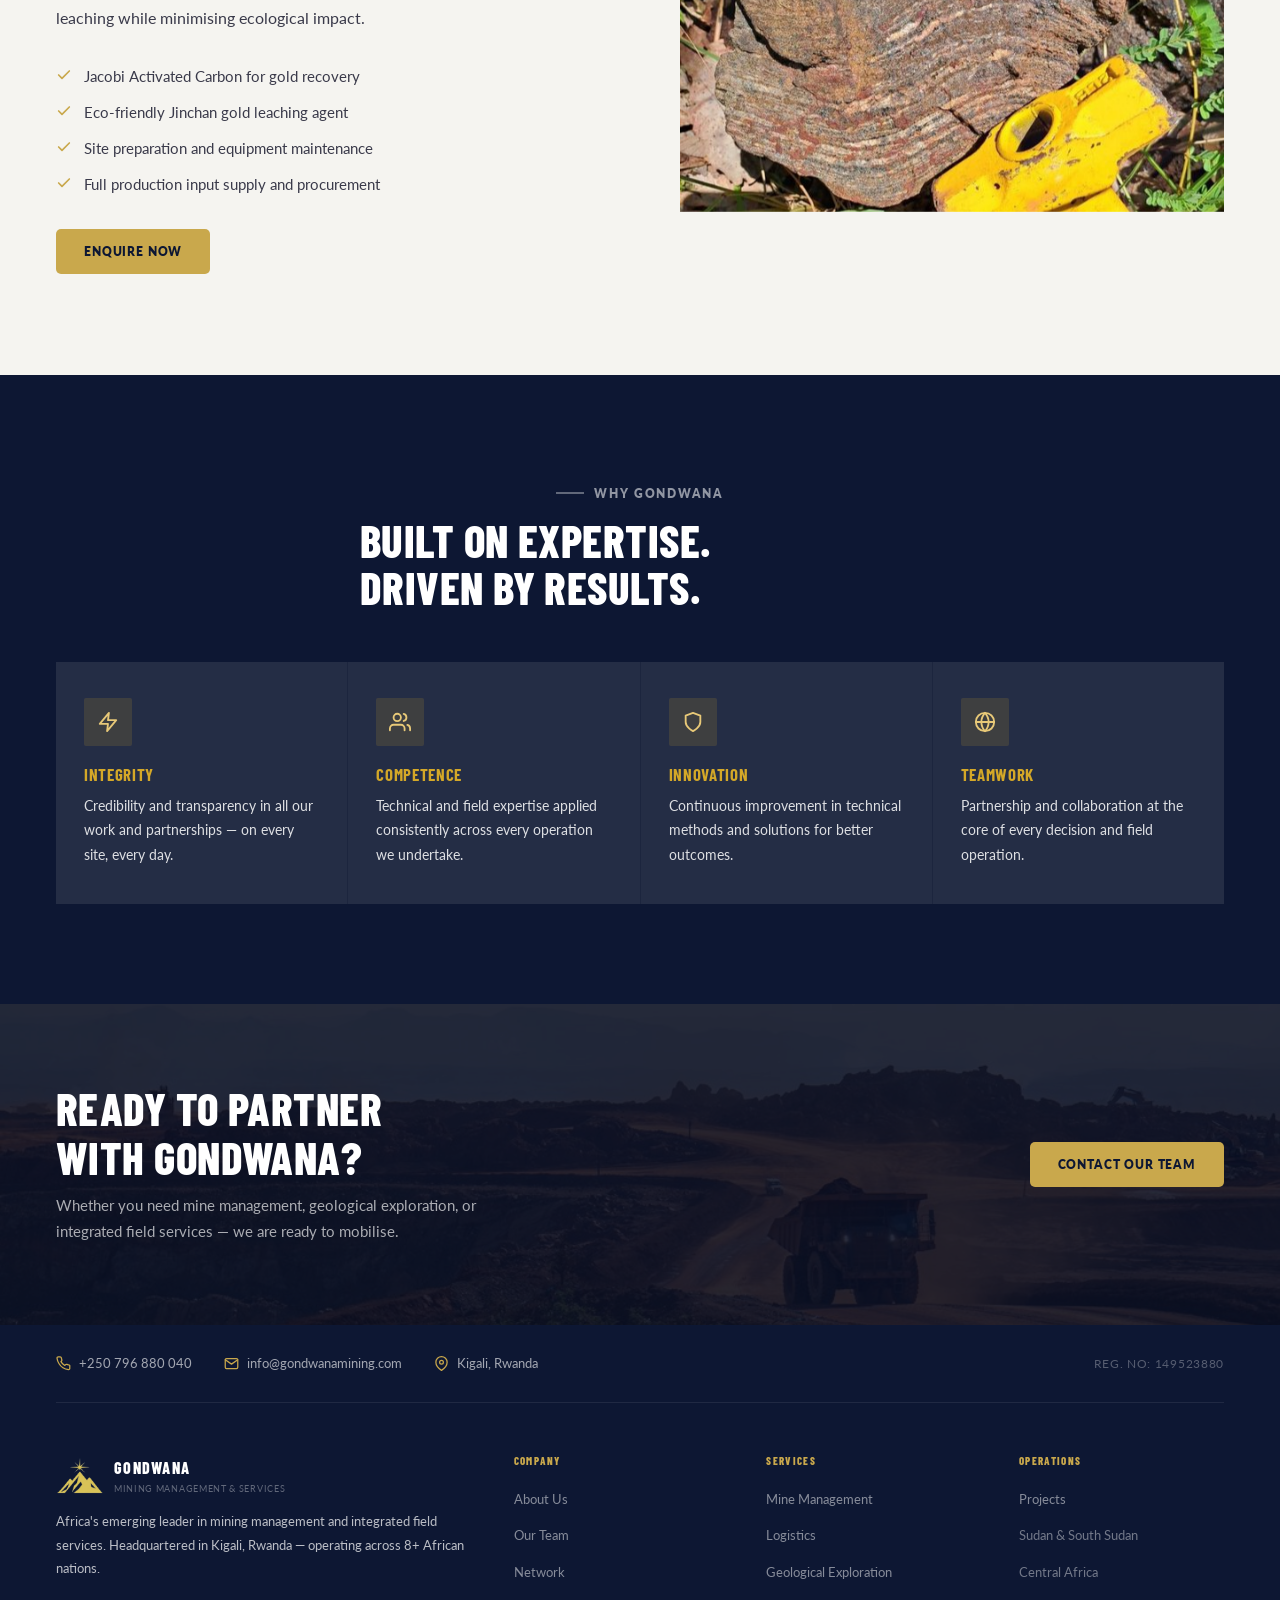
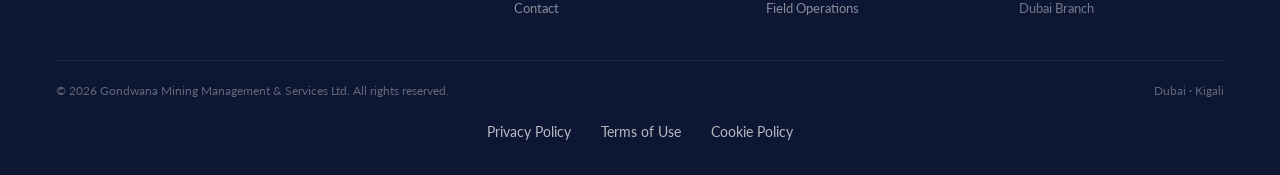
<file: services.html>
<!DOCTYPE html>
<html lang="en">
<head>
  <meta charset="UTF-8">
  <meta name="viewport" content="width=device-width, initial-scale=1.0">
  <title>Services — Gondwana Mining</title>
  <meta name="description" content="Gondwana's integrated mining services: mine management, logistics, geological exploration, and field operations across Africa.">
  <!-- SEO & LLM Discovery -->
  <meta name="robots" content="index, follow, max-image-preview:large">
  <meta name="googlebot" content="index, follow">
  <meta name="bingbot" content="index, follow">
  
  <!-- Open Graph (for link previews) -->
  <meta property="og:type" content="website">
  <meta property="og:url" content="https://gondwanamining.com/">
  <meta property="og:title" content="Gondwana Mining Management & Services Ltd">
  <meta property="og:description" content="Africa's emerging leader in mining management, geological exploration, logistics and integrated field services.">
  <meta property="og:image" content="https://gondwanamining.com/images/logo/gondwana-logo.png">
  
  <!-- Twitter Card -->
  <meta name="twitter:card" content="summary_large_image">
  <meta name="twitter:title" content="Gondwana Mining Management & Services Ltd">
  <meta name="twitter:description" content="Africa's emerging leader in mining management, geological exploration, logistics and integrated field services.">
  
  <!-- Canonical URL -->
  <link rel="canonical" href="https://gondwanamining.com/">
  
  <!-- Language/Region -->
  <meta property="og:locale" content="en_US">
  <meta property="og:locale:alternate" content="ar_SA">
  
  <link rel="stylesheet" href="css/style.css">

  <!-- Favicon -->
  <link rel="icon" type="image/x-icon" href="images/favicon_io/favicon.ico">
  <link rel="icon" type="image/png" sizes="32x32" href="images/favicon_io/favicon-32x32.png">
  <link rel="icon" type="image/png" sizes="16x16" href="images/favicon_io/favicon-16x16.png">
  <link rel="apple-touch-icon" href="images/favicon_io/apple-touch-icon.png">
  <link rel="manifest" href="images/favicon_io/site.webmanifest">
  <!-- Schema.org JSON-LD for LLMs and Search Engines -->
  <script type="application/ld+json">
  {
    "@context": "https://schema.org",
    "@type": "Organization",
    "name": "Gondwana Mining Management & Services Ltd",
    "url": "https://gondwanamining.com",
    "logo": "https://gondwanamining.com/images/logo/gondwana-logo.png",
    "description": "Africa's emerging leader in mining management, geological exploration, logistics and integrated field services.",
    "telephone": "+250796880040",
    "email": "info@gondwanamining.com",
    "foundingDate": "2020",
    "areaServed": "AF",
    "knowsAbout": ["Mining Management", "Geological Exploration", "Logistics", "Field Operations", "Sustainable Mining"],
    "sameAs": [
      "https://www.linkedin.com/company/gondwana-mining",
      "https://twitter.com/gondwanamining"
    ],
    "address": {
      "@type": "PostalAddress",
      "addressLocality": "Kigali",
      "addressRegion": "Rwanda",
      "addressCountry": "RW"
    },
    "contactPoint": {
      "@type": "ContactPoint",
      "contactType": "Customer Service",
      "telephone": "+250796880040",
      "email": "info@gondwanamining.com"
    }
  }
  </script>
  </head>
<body>

  <!-- COOKIE CONSENT -->
  <script src="/cookie-consent.js"></script>

  <!-- TOPBAR -->
  <div class="topbar">
    <div class="tb-left">
      <span class="tb-item">
        <svg xmlns="http://www.w3.org/2000/svg" width="13" height="13" viewBox="0 0 24 24" fill="none" stroke="currentColor" stroke-width="2" stroke-linecap="round" stroke-linejoin="round"><path d="M22 16.92v3a2 2 0 0 1-2.18 2 19.79 19.79 0 0 1-8.63-3.07A19.5 19.5 0 0 1 4.69 12 19.79 19.79 0 0 1 1.61 3.5 2 2 0 0 1 3.6 1.32h3a2 2 0 0 1 2 1.72c.127.96.361 1.903.7 2.81a2 2 0 0 1-.45 2.11L7.91 9a16 16 0 0 0 6.1 6.1l1.27-1.27a2 2 0 0 1 2.11-.45c.907.339 1.85.573 2.81.7A2 2 0 0 1 22 16.92z"/></svg>
        <a href="tel:+250796880040"><span data-i18n="topbar.phone">+250 796 880 040</span></a>
      </span>
      <span class="tb-item">
        <svg xmlns="http://www.w3.org/2000/svg" width="13" height="13" viewBox="0 0 24 24" fill="none" stroke="currentColor" stroke-width="2" stroke-linecap="round" stroke-linejoin="round"><path d="M4 4h16c1.1 0 2 .9 2 2v12c0 1.1-.9 2-2 2H4c-1.1 0-2-.9-2-2V6c0-1.1.9-2 2-2z"/><polyline points="22,6 12,13 2,6"/></svg>
        <a href="mailto:info@gondwanamining.com"><span data-i18n="topbar.email">info@gondwanamining.com</span></a>
      </span>
      <span class="tb-item">
        <svg xmlns="http://www.w3.org/2000/svg" width="13" height="13" viewBox="0 0 24 24" fill="none" stroke="currentColor" stroke-width="2" stroke-linecap="round" stroke-linejoin="round"><path d="M21 10c0 7-9 13-9 13s-9-6-9-13a9 9 0 0 1 18 0z"/><circle cx="12" cy="10" r="3"/></svg>
        <span data-i18n="topbar.location">Kigali, Rwanda</span>
      </span>
    </div>
    <div class="tb-right">
      <button class="lang-toggle">
        <svg xmlns="http://www.w3.org/2000/svg" width="12" height="12" viewBox="0 0 24 24" fill="none" stroke="currentColor" stroke-width="2" stroke-linecap="round" stroke-linejoin="round"><circle cx="12" cy="12" r="10"/><line x1="2" y1="12" x2="22" y2="12"/><path d="M12 2a15.3 15.3 0 0 1 4 10 15.3 15.3 0 0 1-4 10 15.3 15.3 0 0 1-4-10 15.3 15.3 0 0 1 4-10z"/></svg>
        <span>AR</span>
      </button>
    </div>
  </div>

  <!-- NAVBAR -->
  <nav class="navbar">
    <a href="index.html" class="logo-link">
      <img src="images/logo.png" alt="Gondwana Mining Logo" class="logo-img">
      <div class="logo-text">
        <span class="logo-name">Gondwana</span>
        <span class="logo-sub">Mining Management &amp; Services</span>
      </div>
    </a>
    <div class="nav-links">
      <a href="index.html" class="nav-link" data-i18n="nav.home">Home</a>
      <a href="about.html" class="nav-link" data-i18n="nav.about">About</a>
      <div class="nav-dropdown">
        <a href="services.html" class="nav-link active" data-i18n="nav.services">Services</a>
        <div class="nav-dropdown-menu">
          <a href="projects.html" class="nav-dropdown-item" data-i18n="nav.projects">Projects</a>
          <a href="how-we-work.html" class="nav-dropdown-item" data-i18n="nav.howWeWork">How We Work</a>
        </div>
      </div>
      <a href="team.html" class="nav-link" data-i18n="nav.team">Team</a>
      <a href="blogs.html" class="nav-link" data-i18n="nav.blogs">Blogs</a>
      <a href="network.html" class="nav-link" data-i18n="nav.network">Network</a>
      <a href="contact.html" class="nav-link nav-cta" data-i18n="nav.contact">Contact Us</a>
    </div>
    <button class="hamburger" aria-label="Menu">
      <span></span><span></span><span></span>
    </button>
  </nav>

  <!-- MOBILE NAV -->
  <div class="mobile-nav">
    <button class="mobile-close" aria-label="Close">&times;</button>
  <a href="index.html" class="nav-link" data-i18n="nav.home">Home</a>
  <a href="about.html" class="nav-link" data-i18n="nav.about">About</a>
  <div class="mobile-nav-dropdown">
    <div class="mobile-nav-trigger" data-i18n="nav.services">
      Services
      <svg class="dropdown-arrow" xmlns="http://www.w3.org/2000/svg" width="18" height="18" viewBox="0 0 24 24" fill="none" stroke="#C9A84C" stroke-width="3" stroke-linecap="round" stroke-linejoin="round"><polyline points="6 9 12 15 18 9"></polyline></svg>
    </div>
    <div class="mobile-nav-submenu">
      <a href="services.html" class="nav-link active" data-i18n="nav.services">Services</a>
      <a href="projects.html" class="nav-link" data-i18n="nav.projects">Projects</a>
      <a href="how-we-work.html" class="nav-link" data-i18n="nav.howWeWork">How We Work</a>
    </div>
  </div>
    <a href="team.html" class="nav-link" data-i18n="nav.team">Team</a>
    <a href="blogs.html" class="nav-link" data-i18n="nav.blogs">Blogs</a>
    <a href="network.html" class="nav-link" data-i18n="nav.network">Network</a>
    <a href="contact.html" class="nav-link nav-cta" data-i18n="nav.contact">Contact Us</a>    <!-- Language Toggle for Mobile -->
    <div class="mobile-lang-divider"></div>
    <button class="mobile-lang-toggle">
      <svg xmlns="http://www.w3.org/2000/svg" width="16" height="16" viewBox="0 0 24 24" fill="none" stroke="currentColor" stroke-width="2" stroke-linecap="round" stroke-linejoin="round"><circle cx="12" cy="12" r="10"/><line x1="2" y1="12" x2="22" y2="12"/><path d="M12 2a15.3 15.3 0 0 1 4 10 15.3 15.3 0 0 1-4 10 15.3 15.3 0 0 1-4-10 15.3 15.3 0 0 1 4-10z"/></svg>
      <span>Switch to Arabic</span>
    </button>
  </div>

<!-- PAGE HEADER -->
<div class="page-header">
  <div class="page-header-bg" style="background-image:url('images/site1.jpg')"></div>
  <div class="page-header-overlay"></div>
  <div class="page-header-content">
    <div class="eyebrow eyebrow-white" data-i18n="services_preview.eyebrow">What We Do</div>
    <h1 data-i18n="services_preview.headline">Our Services</h1>
    <p data-i18n="services_preview.description">Comprehensive mining management and field services — tailored to the realities of African terrain and operations.</p>
  </div>
</div>
<hr class="gold-rule">

<!-- SERVICE 1: MINE MANAGEMENT -->
<section class="section">
  <div class="inner">
    <div class="two-col">
      <div class="reveal-left">
  <div class="eyebrow" data-i18n="services.service1_eyebrow">Service 01</div>
  <h2 class="section-headline" data-i18n="services.service1_title">Mine Management</h2>
        <p class="section-sub" style="margin-bottom:18px;" data-i18n="services.service1_desc1">Comprehensive supervision of mining and production operations, ensuring operational efficiency and maximum output. Our experienced managers oversee every aspect of the mining cycle — from site setup through to production reporting.</p>
        <p class="section-sub" style="margin-bottom:32px;" data-i18n="services.service1_desc2">We implement modern management systems tailored to each site, ensuring safety standards, productivity targets, and cost controls are met consistently across all conditions.</p>
        <ul style="display:flex;flex-direction:column;gap:12px;margin-bottom:32px;">
          <li style="display:flex;align-items:flex-start;gap:12px;font-size:.92rem;color:var(--text-mid);">
            <svg xmlns="http://www.w3.org/2000/svg" width="16" height="16" viewBox="0 0 24 24" fill="none" stroke="var(--gold)" stroke-width="2.5" stroke-linecap="round" stroke-linejoin="round" style="flex-shrink:0;margin-top:3px;"><polyline points="20 6 9 17 4 12"/></svg>
            <span data-i18n="services.service1_point1">Full site operations management and production supervision</span>
          </li>
          <li style="display:flex;align-items:flex-start;gap:12px;font-size:.92rem;color:var(--text-mid);">
            <svg xmlns="http://www.w3.org/2000/svg" width="16" height="16" viewBox="0 0 24 24" fill="none" stroke="var(--gold)" stroke-width="2.5" stroke-linecap="round" stroke-linejoin="round" style="flex-shrink:0;margin-top:3px;"><polyline points="20 6 9 17 4 12"/></svg>
            <span data-i18n="services.service1_point2">Safety compliance and environmental monitoring</span>
          </li>
          <li style="display:flex;align-items:flex-start;gap:12px;font-size:.92rem;color:var(--text-mid);">
            <svg xmlns="http://www.w3.org/2000/svg" width="16" height="16" viewBox="0 0 24 24" fill="none" stroke="var(--gold)" stroke-width="2.5" stroke-linecap="round" stroke-linejoin="round" style="flex-shrink:0;margin-top:3px;"><polyline points="20 6 9 17 4 12"/></svg>
            <span data-i18n="services.service1_point3">Workforce coordination and field team management</span>
          </li>
          <li style="display:flex;align-items:flex-start;gap:12px;font-size:.92rem;color:var(--text-mid);">
            <svg xmlns="http://www.w3.org/2000/svg" width="16" height="16" viewBox="0 0 24 24" fill="none" stroke="var(--gold)" stroke-width="2.5" stroke-linecap="round" stroke-linejoin="round" style="flex-shrink:0;margin-top:3px;"><polyline points="20 6 9 17 4 12"/></svg>
            <span data-i18n="services.service1_point4">Production reporting and partner communication</span>
          </li>
        </ul>
  <a href="contact.html" class="btn btn-gold" data-i18n="services.service1_cta">Enquire Now <svg xmlns="http://www.w3.org/2000/svg" width="16" height="16" viewBox="0 0 24 24" fill="none" stroke="currentColor" stroke-width="2.5" stroke-linecap="round" stroke-linejoin="round"><path d="m9 18 6-6-6-6"/></svg></a>
      </div>
      <div class="reveal-right">
        <div class="img-block" style="aspect-ratio:4/3;">
          <img src="images/site1.jpg" alt="Professional mine site management with organized operations and equipment deployment" style="width:100%;height:100%;object-fit:cover;">
        </div>
      </div>
    </div>
  </div>
</section>

<hr class="thin-rule" style="max-width:1300px;margin:0 auto;">

<!-- SERVICE 2: LOGISTICS -->
<section class="section section-off">
  <div class="inner">
    <div class="two-col">
      <div class="reveal-left" style="order:2;">
        <div class="img-block" style="aspect-ratio:4/3;">
          <img src="images/equipment.jpg" alt="Heavy mining equipment and logistics vehicles for transport across challenging African terrain" style="width:100%;height:100%;object-fit:cover;">
        </div>
      </div>
      <div class="reveal-right" style="order:1;">
  <div class="eyebrow" data-i18n="services.service2_eyebrow">Service 02</div>
  <h2 class="section-headline" data-i18n="services.service2_title">Logistics Services</h2>
        <p class="section-sub" style="margin-bottom:18px;" data-i18n="services.service2_desc1">Transportation of heavy machinery and equipment to remote sites, with provision of on-site field support across all African terrain types — including desert, jungle, and mountainous environments.</p>
        <p class="section-sub" style="margin-bottom:32px;" data-i18n="services.service2_desc2">Our logistics capability is one of our most critical differentiators. We have demonstrated the ability to mobilize and sustain operations in conditions that most operators consider inaccessible.</p>
        <ul style="display:flex;flex-direction:column;gap:12px;margin-bottom:32px;">
          <li style="display:flex;align-items:flex-start;gap:12px;font-size:.92rem;color:var(--text-mid);">
            <svg xmlns="http://www.w3.org/2000/svg" width="16" height="16" viewBox="0 0 24 24" fill="none" stroke="var(--gold)" stroke-width="2.5" stroke-linecap="round" stroke-linejoin="round" style="flex-shrink:0;margin-top:3px;"><polyline points="20 6 9 17 4 12"/></svg>
            <span data-i18n="services.service2_point1">Heavy machinery transport across all terrain types</span>
          </li>
          <li style="display:flex;align-items:flex-start;gap:12px;font-size:.92rem;color:var(--text-mid);">
            <svg xmlns="http://www.w3.org/2000/svg" width="16" height="16" viewBox="0 0 24 24" fill="none" stroke="var(--gold)" stroke-width="2.5" stroke-linecap="round" stroke-linejoin="round" style="flex-shrink:0;margin-top:3px;"><polyline points="20 6 9 17 4 12"/></svg>
            <span data-i18n="services.service2_point2">Supply chain management for remote mine sites</span>
          </li>
          <li style="display:flex;align-items:flex-start;gap:12px;font-size:.92rem;color:var(--text-mid);">
            <svg xmlns="http://www.w3.org/2000/svg" width="16" height="16" viewBox="0 0 24 24" fill="none" stroke="var(--gold)" stroke-width="2.5" stroke-linecap="round" stroke-linejoin="round" style="flex-shrink:0;margin-top:3px;"><polyline points="20 6 9 17 4 12"/></svg>
            <span data-i18n="services.service2_point3">Excavators, loaders, dump trucks, drilling machines</span>
          </li>
          <li style="display:flex;align-items:flex-start;gap:12px;font-size:.92rem;color:var(--text-mid);">
            <svg xmlns="http://www.w3.org/2000/svg" width="16" height="16" viewBox="0 0 24 24" fill="none" stroke="var(--gold)" stroke-width="2.5" stroke-linecap="round" stroke-linejoin="round" style="flex-shrink:0;margin-top:3px;"><polyline points="20 6 9 17 4 12"/></svg>
            <span data-i18n="services.service2_point4">Light vehicles and motorbikes for difficult terrain</span>
          </li>
        </ul>
  <a href="contact.html" class="btn btn-gold" data-i18n="services.service2_cta">Enquire Now <svg xmlns="http://www.w3.org/2000/svg" width="16" height="16" viewBox="0 0 24 24" fill="none" stroke="currentColor" stroke-width="2.5" stroke-linecap="round" stroke-linejoin="round"><path d="m9 18 6-6-6-6"/></svg></a>
      </div>
    </div>
  </div>
</section>

<hr class="thin-rule" style="max-width:1300px;margin:0 auto;">

<!-- SERVICE 3: GEOLOGICAL -->
<section class="section">
  <div class="inner">
    <div class="two-col">
      <div class="reveal-left">
  <div class="eyebrow" data-i18n="services.service3_eyebrow">Service 03</div>
  <h2 class="section-headline" data-i18n="services.service3_title">Geological Exploration</h2>
        <p class="section-sub" style="margin-bottom:18px;" data-i18n="services.service3_desc1">Geological mapping, geochemical sampling, and mineral resource assessment using advanced surveying and analysis techniques. Our team identifies regions with high mineral potential and provides detailed technical assessments.</p>
        <p class="section-sub" style="margin-bottom:32px;" data-i18n="services.service3_desc2">Our exploration methodology begins with comprehensive area research, progressing through geochemical sampling, geophysical surveys, and detailed terrain structure analysis to provide bankable data for investment decisions.</p>
        <ul style="display:flex;flex-direction:column;gap:12px;margin-bottom:32px;">
          <li style="display:flex;align-items:flex-start;gap:12px;font-size:.92rem;color:var(--text-mid);">
            <svg xmlns="http://www.w3.org/2000/svg" width="16" height="16" viewBox="0 0 24 24" fill="none" stroke="var(--gold)" stroke-width="2.5" stroke-linecap="round" stroke-linejoin="round" style="flex-shrink:0;margin-top:3px;"><polyline points="20 6 9 17 4 12"/></svg>
            <span data-i18n="services.service3_point1">Detailed geological mapping and terrain analysis</span>
          </li>
          <li style="display:flex;align-items:flex-start;gap:12px;font-size:.92rem;color:var(--text-mid);">
            <svg xmlns="http://www.w3.org/2000/svg" width="16" height="16" viewBox="0 0 24 24" fill="none" stroke="var(--gold)" stroke-width="2.5" stroke-linecap="round" stroke-linejoin="round" style="flex-shrink:0;margin-top:3px;"><polyline points="20 6 9 17 4 12"/></svg>
            <span data-i18n="services.service3_point2">Geochemical sampling and mineral indicator analysis</span>
          </li>
          <li style="display:flex;align-items:flex-start;gap:12px;font-size:.92rem;color:var(--text-mid);">
            <svg xmlns="http://www.w3.org/2000/svg" width="16" height="16" viewBox="0 0 24 24" fill="none" stroke="var(--gold)" stroke-width="2.5" stroke-linecap="round" stroke-linejoin="round" style="flex-shrink:0;margin-top:3px;"><polyline points="20 6 9 17 4 12"/></svg>
            <span data-i18n="services.service3_point3">Ore reserve assessments and resource estimation</span>
          </li>
          <li style="display:flex;align-items:flex-start;gap:12px;font-size:.92rem;color:var(--text-mid);">
            <svg xmlns="http://www.w3.org/2000/svg" width="16" height="16" viewBox="0 0 24 24" fill="none" stroke="var(--gold)" stroke-width="2.5" stroke-linecap="round" stroke-linejoin="round" style="flex-shrink:0;margin-top:3px;"><polyline points="20 6 9 17 4 12"/></svg>
            <span data-i18n="services.service3_point4">Geophysical surveys and structural analysis</span>
          </li>
        </ul>
  <a href="contact.html" class="btn btn-gold" data-i18n="services.service3_cta">Enquire Now <svg xmlns="http://www.w3.org/2000/svg" width="16" height="16" viewBox="0 0 24 24" fill="none" stroke="currentColor" stroke-width="2.5" stroke-linecap="round" stroke-linejoin="round"><path d="m9 18 6-6-6-6"/></svg></a>
      </div>
      <div class="reveal-right">
        <div class="img-block" style="aspect-ratio:4/3;">
          <img src="images/exploration.jpg" alt="Geological exploration team conducting field surveys and mineral assessment mapping" style="width:100%;height:100%;object-fit:cover;">
        </div>
      </div>
    </div>
  </div>
</section>

<hr class="thin-rule" style="max-width:1300px;margin:0 auto;">

<!-- SERVICE 4: INTEGRATED -->
<section class="section section-off">
  <div class="inner">
    <div class="two-col">
      <div class="reveal-left" style="order:2;">
        <div class="img-block" style="aspect-ratio:4/3;">
          <img src="images/minerals.jpg" alt="Extracted minerals and processed materials from field operations using eco-friendly techniques" style="width:100%;height:100%;object-fit:cover;">
        </div>
      </div>
      <div class="reveal-right" style="order:1;">
  <div class="eyebrow" data-i18n="services.service4_eyebrow">Service 04</div>
  <h2 class="section-headline" data-i18n="services.service4_title">Integrated Field Services</h2>
        <p class="section-sub" style="margin-bottom:18px;" data-i18n="services.service4_desc1">Supplying production inputs, preparing work sites, maintaining equipment, and providing complete on-the-ground operational support to ensure continuous and efficient mining activity.</p>
        <p class="section-sub" style="margin-bottom:32px;" data-i18n="services.service4_desc2">We utilize Jacobi Activated Carbon for gold recovery, and the Jinchan Gold Ore Dressing Agent — an eco-friendly alternative to cyanide — for effective leaching while minimising ecological impact.</p>
        <ul style="display:flex;flex-direction:column;gap:12px;margin-bottom:32px;">
          <li style="display:flex;align-items:flex-start;gap:12px;font-size:.92rem;color:var(--text-mid);">
            <svg xmlns="http://www.w3.org/2000/svg" width="16" height="16" viewBox="0 0 24 24" fill="none" stroke="var(--gold)" stroke-width="2.5" stroke-linecap="round" stroke-linejoin="round" style="flex-shrink:0;margin-top:3px;"><polyline points="20 6 9 17 4 12"/></svg>
            <span data-i18n="services.service4_point1">Jacobi Activated Carbon for gold recovery</span>
          </li>
          <li style="display:flex;align-items:flex-start;gap:12px;font-size:.92rem;color:var(--text-mid);">
            <svg xmlns="http://www.w3.org/2000/svg" width="16" height="16" viewBox="0 0 24 24" fill="none" stroke="var(--gold)" stroke-width="2.5" stroke-linecap="round" stroke-linejoin="round" style="flex-shrink:0;margin-top:3px;"><polyline points="20 6 9 17 4 12"/></svg>
            <span data-i18n="services.service4_point2">Eco-friendly Jinchan gold leaching agent</span>
          </li>
          <li style="display:flex;align-items:flex-start;gap:12px;font-size:.92rem;color:var(--text-mid);">
            <svg xmlns="http://www.w3.org/2000/svg" width="16" height="16" viewBox="0 0 24 24" fill="none" stroke="var(--gold)" stroke-width="2.5" stroke-linecap="round" stroke-linejoin="round" style="flex-shrink:0;margin-top:3px;"><polyline points="20 6 9 17 4 12"/></svg>
            <span data-i18n="services.service4_point3">Site preparation and equipment maintenance</span>
          </li>
          <li style="display:flex;align-items:flex-start;gap:12px;font-size:.92rem;color:var(--text-mid);">
            <svg xmlns="http://www.w3.org/2000/svg" width="16" height="16" viewBox="0 0 24 24" fill="none" stroke="var(--gold)" stroke-width="2.5" stroke-linecap="round" stroke-linejoin="round" style="flex-shrink:0;margin-top:3px;"><polyline points="20 6 9 17 4 12"/></svg>
            <span data-i18n="services.service4_point4">Full production input supply and procurement</span>
          </li>
        </ul>
  <a href="contact.html" class="btn btn-gold" data-i18n="services.service4_cta">Enquire Now <svg xmlns="http://www.w3.org/2000/svg" width="16" height="16" viewBox="0 0 24 24" fill="none" stroke="currentColor" stroke-width="2.5" stroke-linecap="round" stroke-linejoin="round"><path d="m9 18 6-6-6-6"/></svg></a>
      </div>
    </div>
  </div>
</section>

<!-- WHY GONDWANA STRIP -->
<section class="section section-dark">
  <div class="inner">
      <div class="reveal" style="text-align:center;margin-bottom:52px;">
      <div class="eyebrow eyebrow-white" style="justify-content:center;" data-i18n="values.eyebrow">Our Advantage</div>
      <h2 class="section-headline white" style="margin:0 auto;max-width:560px;" data-i18n="values.headline">Why partner with Gondwana?</h2>
    </div>
    <div class="cards-4 reveal">
      <div class="pillar-card dark">
        <div class="pillar-icon"><svg xmlns="http://www.w3.org/2000/svg" width="22" height="22" viewBox="0 0 24 24" fill="none" stroke="currentColor" stroke-width="2" stroke-linecap="round" stroke-linejoin="round"><polygon points="13 2 3 14 12 14 11 22 21 10 12 10 13 2"/></svg></div>
        <h3 data-i18n="values.value1_title">Fast Mobilisation</h3>
        <p data-i18n="values.value1_desc">We respond and deploy rapidly — even to the most remote and challenging African locations.</p>
      </div>
      <div class="pillar-card dark delay-1">
        <div class="pillar-icon"><svg xmlns="http://www.w3.org/2000/svg" width="22" height="22" viewBox="0 0 24 24" fill="none" stroke="currentColor" stroke-width="2" stroke-linecap="round" stroke-linejoin="round"><path d="M17 21v-2a4 4 0 0 0-4-4H5a4 4 0 0 0-4 4v2"/><circle cx="9" cy="7" r="4"/><path d="M23 21v-2a4 4 0 0 0-3-3.87"/><path d="M16 3.13a4 4 0 0 1 0 7.75"/></svg></div>
        <h3 data-i18n="values.value2_title">Expert Team</h3>
        <p data-i18n="values.value2_desc">Highly qualified geologists, engineers, and technicians with 20+ years of combined field experience.</p>
      </div>
      <div class="pillar-card dark delay-2">
        <div class="pillar-icon"><svg xmlns="http://www.w3.org/2000/svg" width="22" height="22" viewBox="0 0 24 24" fill="none" stroke="currentColor" stroke-width="2" stroke-linecap="round" stroke-linejoin="round"><path d="M12 22s8-4 8-10V5l-8-3-8 3v7c0 6 8 10 8 10z"/></svg></div>
        <h3 data-i18n="values.value3_title">Proven Results</h3>
        <p data-i18n="values.value3_desc">Track record of successful production across Sudan, South Sudan, Sahara, and East Africa.</p>
      </div>
      <div class="pillar-card dark delay-3">
        <div class="pillar-icon"><svg xmlns="http://www.w3.org/2000/svg" width="22" height="22" viewBox="0 0 24 24" fill="none" stroke="currentColor" stroke-width="2" stroke-linecap="round" stroke-linejoin="round"><circle cx="12" cy="12" r="10"/><line x1="2" y1="12" x2="22" y2="12"/><path d="M12 2a15.3 15.3 0 0 1 4 10 15.3 15.3 0 0 1-4 10 15.3 15.3 0 0 1-4-10 15.3 15.3 0 0 1 4-10z"/></svg></div>
        <h3 data-i18n="values.value4_title">Africa-Wide Network</h3>
        <p data-i18n="values.value4_desc">Operations in 8+ countries with HQ in Rwanda and international commercial branch in Dubai.</p>
      </div>
    </div>
  </div>
</section>

<!-- CTA -->
<div class="cta-section">
  <div class="cta-bg" style="background-image:url('images/cta-bg.jpg')"></div>
  <div class="cta-overlay"></div>
      <div class="cta-content">
    <div>
      <h2 data-i18n="cta.headline">Ready to Discuss<br>Your Project?</h2>
      <p data-i18n="cta.subheadline">Tell us about your mining operation and we'll put together the right team and services for you.</p>
    </div>
    <a href="contact.html" class="btn btn-gold" data-i18n="cta.ctaBtn">Contact Our Team <svg xmlns="http://www.w3.org/2000/svg" width="16" height="16" viewBox="0 0 24 24" fill="none" stroke="currentColor" stroke-width="2.5" stroke-linecap="round" stroke-linejoin="round"><path d="m9 18 6-6-6-6"/></svg></a>
  </div>
</div>

<!-- FOOTER -->
<footer class="footer">
  <div class="inner">
    <div class="footer-top">
      <div class="footer-contact-strip">
        <div class="footer-contact-item"><svg xmlns="http://www.w3.org/2000/svg" width="15" height="15" viewBox="0 0 24 24" fill="none" stroke="currentColor" stroke-width="2" stroke-linecap="round" stroke-linejoin="round"><path d="M22 16.92v3a2 2 0 0 1-2.18 2 19.79 19.79 0 0 1-8.63-3.07A19.5 19.5 0 0 1 4.69 12 19.79 19.79 0 0 1 1.61 3.5 2 2 0 0 1 3.6 1.32h3a2 2 0 0 1 2 1.72c.127.96.361 1.903.7 2.81a2 2 0 0 1-.45 2.11L7.91 9a16 16 0 0 0 6.1 6.1l1.27-1.27a2 2 0 0 1 2.11-.45c.907.339 1.85.573 2.81.7A2 2 0 0 1 22 16.92z"/></svg><a href="tel:+250796880040"><span data-i18n="footer.phone">+250 796 880 040</span></a></div>
        <div class="footer-contact-item"><svg xmlns="http://www.w3.org/2000/svg" width="15" height="15" viewBox="0 0 24 24" fill="none" stroke="currentColor" stroke-width="2" stroke-linecap="round" stroke-linejoin="round"><path d="M4 4h16c1.1 0 2 .9 2 2v12c0 1.1-.9 2-2 2H4c-1.1 0-2-.9-2-2V6c0-1.1.9-2 2-2z"/><polyline points="22,6 12,13 2,6"/></svg><a href="mailto:info@gondwanamining.com"><span data-i18n="footer.email">info@gondwanamining.com</span></a></div>
        <div class="footer-contact-item"><svg xmlns="http://www.w3.org/2000/svg" width="15" height="15" viewBox="0 0 24 24" fill="none" stroke="currentColor" stroke-width="2" stroke-linecap="round" stroke-linejoin="round"><path d="M21 10c0 7-9 13-9 13s-9-6-9-13a9 9 0 0 1 18 0z"/><circle cx="12" cy="10" r="3"/></svg><span data-i18n="footer.location">Kigali, Rwanda</span></div>
      </div>
      <span style="font-size:.72rem;color:rgba(255,255,255,.3);letter-spacing:.06em;text-transform:uppercase;" data-i18n="footer.regNo">Reg. No: 149523880</span>
    </div>
    <div class="footer-grid">
      <div>
        <div class="footer-logo-row"><img src="images/logo.png" alt="Gondwana" class="footer-logo-img"><div><div class="footer-brand-name">Gondwana</div><div style="font-size:.54rem;color:rgba(255,255,255,.35);text-transform:uppercase;letter-spacing:.08em;">Mining Management &amp; Services</div></div></div>
        <p data-i18n="footer.tagline">Africa's emerging leader in mining management and integrated field services. Headquartered in Kigali, Rwanda — operating across 8+ African nations.</p>
      </div>
      <div class="footer-col"><h4 data-i18n="footer.company_heading">Company</h4><ul><li><a href="about.html" data-i18n="footer.company_about">About Us</a></li><li><a href="team.html" data-i18n="footer.company_team">Our Team</a></li><li><a href="network.html" data-i18n="footer.company_network">Network</a></li><li><a href="contact.html" data-i18n="footer.company_contact">Contact</a></li></ul></div>
      <div class="footer-col"><h4 data-i18n="footer.services_heading">Services</h4><ul><li><a href="services.html" data-i18n="footer.services_mine">Mine Management</a></li><li><a href="services.html" data-i18n="footer.services_logistics">Logistics</a></li><li><a href="services.html" data-i18n="footer.services_exploration">Geological Exploration</a></li><li><a href="services.html" data-i18n="footer.services_field">Field Operations</a></li></ul></div>
      <div class="footer-col"><h4 data-i18n="footer.operations_heading">Operations</h4><ul><li><a href="projects.html" data-i18n="footer.operations_projects">Projects</a></li><li><span data-i18n="footer.operations_sudan">Sudan &amp; South Sudan</span></li><li><span data-i18n="footer.operations_central">Central Africa</span></li><li><span data-i18n="footer.operations_dubai">Dubai Branch</span></li></ul></div>
    </div>
    <div class="footer-bottom" style="flex-wrap:wrap;gap:20px;">
      <span data-i18n="footer.copyright">&copy; 2026 Gondwana Mining Management &amp; Services Ltd. All rights reserved.</span>
      <span data-i18n="footer.locations">Dubai &middot; Kigali</span>
      <div style="width:100%;text-align:center;font-size:0.85rem;color:rgba(255,255,255,.5);"><a href="privacy.html" style="color:rgba(255,255,255,.7);text-decoration:none;margin:0 15px;">Privacy Policy</a><a href="terms.html" style="color:rgba(255,255,255,.7);text-decoration:none;margin:0 15px;">Terms of Use</a><a href="cookie-policy.html" style="color:rgba(255,255,255,.7);text-decoration:none;margin:0 15px;">Cookie Policy</a></div>
    </div>
  </div>
</footer>
<script src="js/main.js"></script>
</body>
</html>
</file>
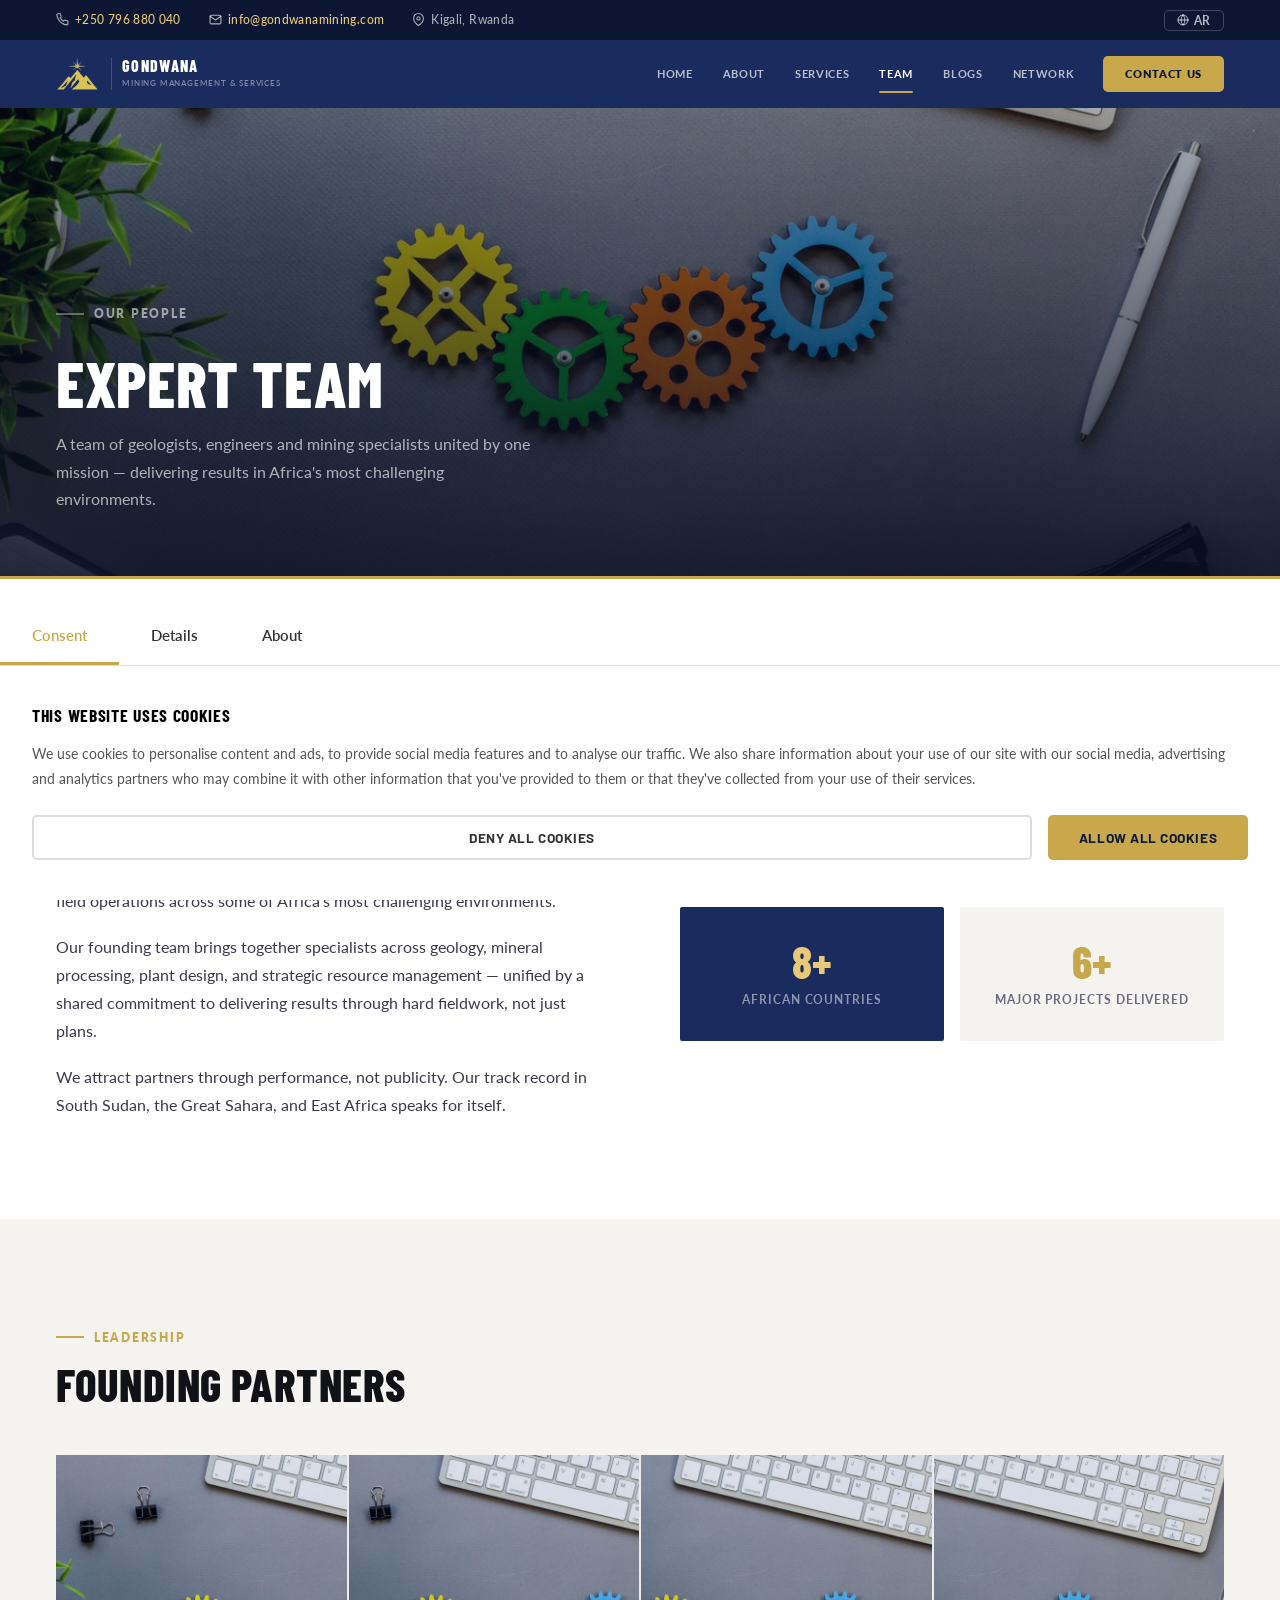
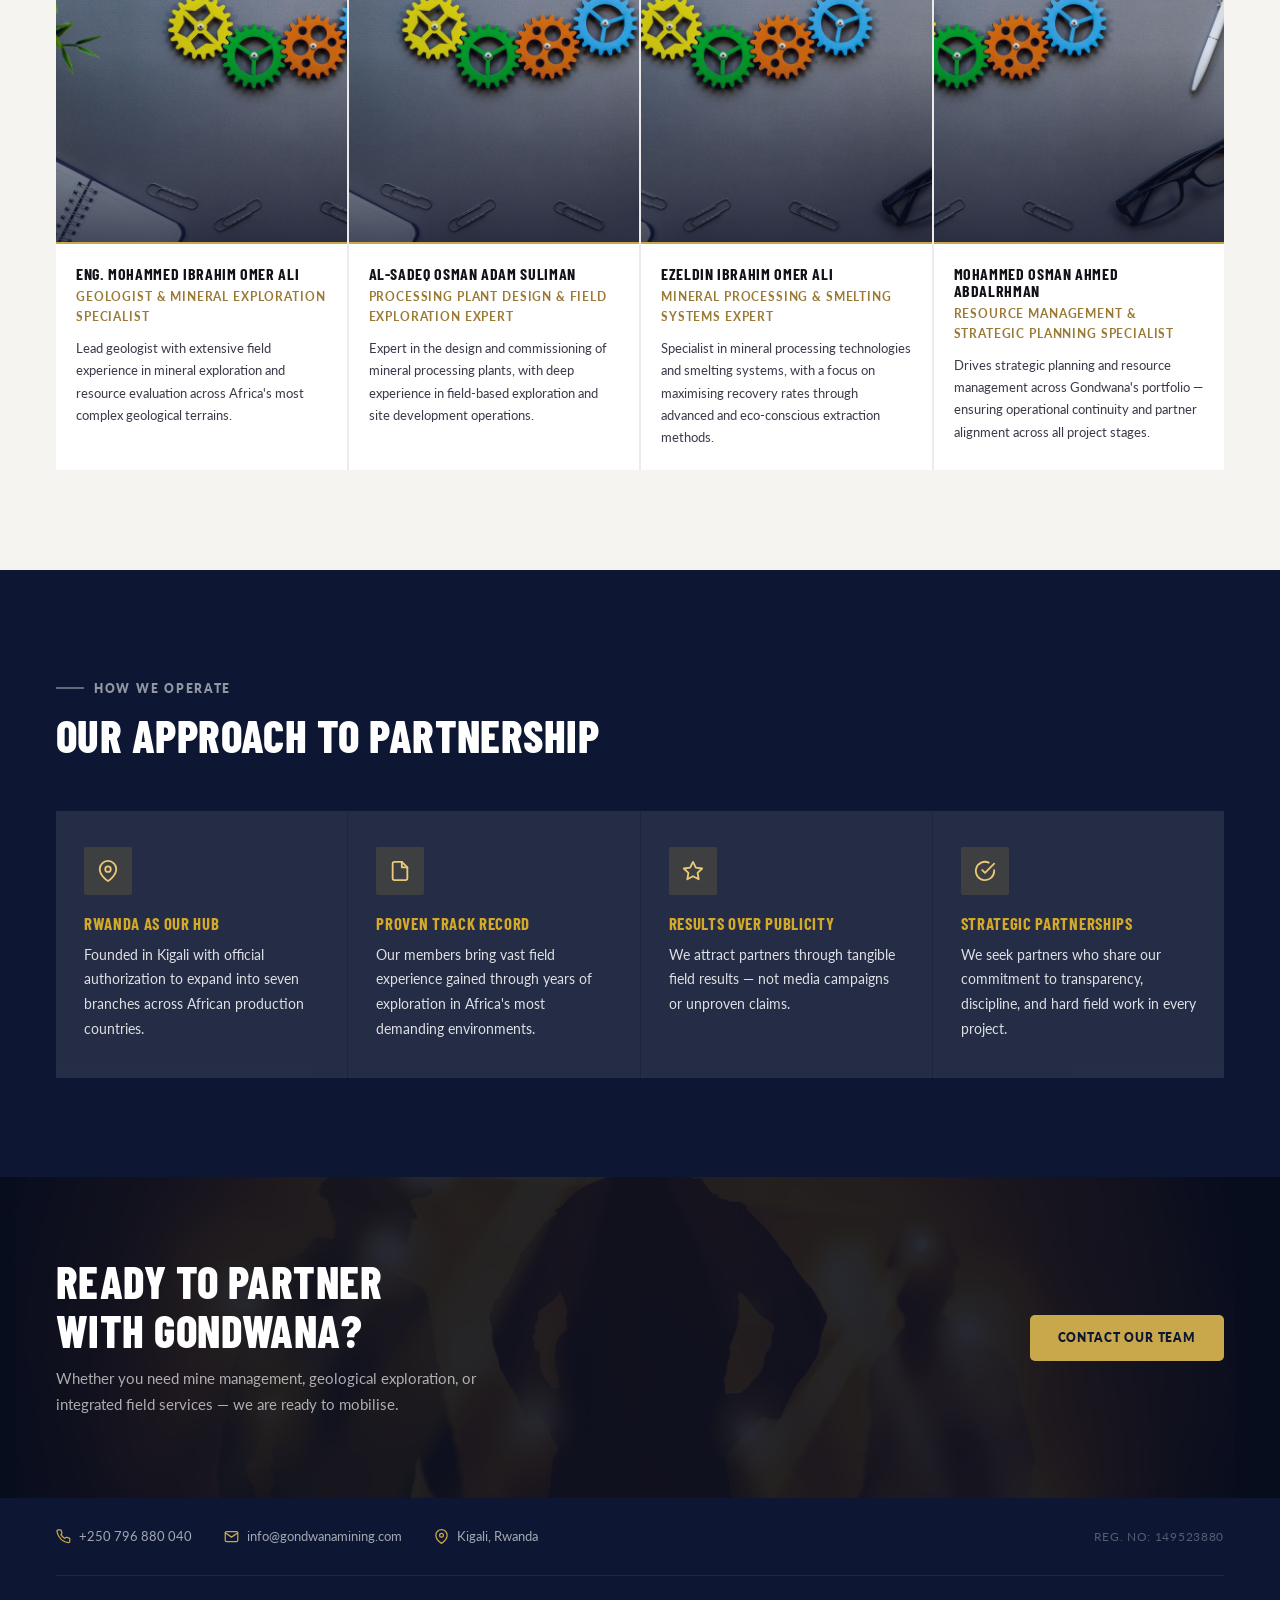
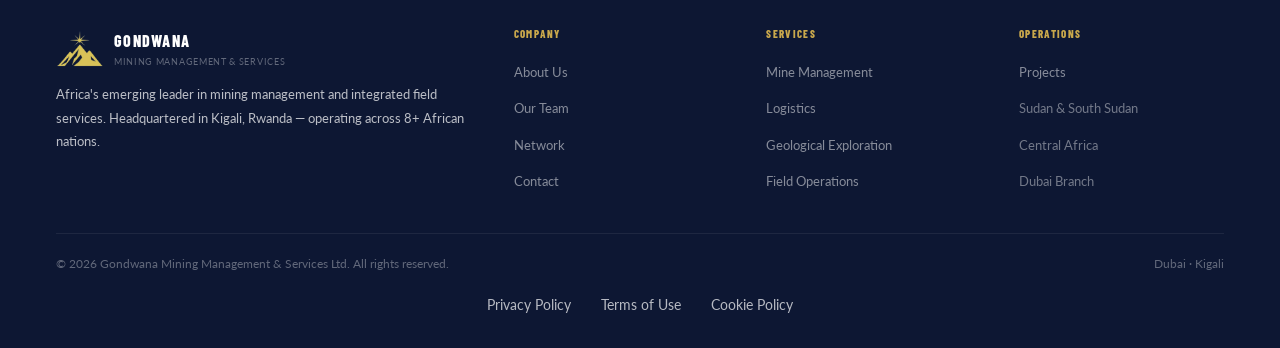
<file: team.html>
<!DOCTYPE html>
<html lang="en">
<head>
  <meta charset="UTF-8"><meta name="viewport" content="width=device-width, initial-scale=1.0">
  <title>Our Team — Gondwana Mining</title>
  <meta name="description" content="Meet the dedicated team at Gondwana Mining — experts in mining management, geological exploration, and field operations.">
  
  <!-- SEO & LLM Discovery -->
  <meta name="robots" content="index, follow, max-image-preview:large">
  <meta name="googlebot" content="index, follow">
  <meta name="bingbot" content="index, follow">
  
  <!-- Open Graph (for link previews) -->
  <meta property="og:type" content="website">
  <meta property="og:url" content="https://gondwanamining.com/team.html">
  <meta property="og:title" content="Our Team — Gondwana Mining">
  <meta property="og:description" content="Meet the dedicated team at Gondwana Mining — experts in mining management, geological exploration, and field operations.">
  <meta property="og:image" content="https://gondwanamining.com/images/logo/gondwana-logo.png">
  
  <!-- Twitter Card -->
  <meta name="twitter:card" content="summary_large_image">
  <meta name="twitter:title" content="Our Team — Gondwana Mining">
  <meta name="twitter:description" content="Meet the dedicated team at Gondwana Mining — experts in mining management, geological exploration, and field operations.">
  
  <!-- Canonical URL -->
  <link rel="canonical" href="https://gondwanamining.com/team.html">
  
  <!-- Language/Region -->
  <meta property="og:locale" content="en_US">
  <meta property="og:locale:alternate" content="ar_SA">
  
  <link rel="stylesheet" href="css/style.css">

  <!-- Favicon -->
  <link rel="icon" type="image/x-icon" href="images/favicon_io/favicon.ico">
  <link rel="icon" type="image/png" sizes="32x32" href="images/favicon_io/favicon-32x32.png">
  <link rel="icon" type="image/png" sizes="16x16" href="images/favicon_io/favicon-16x16.png">
  <link rel="apple-touch-icon" href="images/favicon_io/apple-touch-icon.png">
  <link rel="manifest" href="images/favicon_io/site.webmanifest">
  
  <!-- Schema.org JSON-LD for LLMs and Search Engines -->
  <script type="application/ld+json">
  {
    "@context": "https://schema.org",
    "@type": "Organization",
    "name": "Gondwana Mining Management & Services Ltd",
    "url": "https://gondwanamining.com",
    "logo": "https://gondwanamining.com/images/logo/gondwana-logo.png",
    "description": "Africa's emerging leader in mining management, geological exploration, logistics and integrated field services.",
    "telephone": "+250796880040",
    "email": "info@gondwanamining.com",
    "foundingDate": "2020",
    "areaServed": "AF",
    "knowsAbout": ["Mining Management", "Geological Exploration", "Logistics", "Field Operations", "Sustainable Mining"],
    "sameAs": [
      "https://www.linkedin.com/company/gondwana-mining",
      "https://twitter.com/gondwanamining"
    ],
    "address": {
      "@type": "PostalAddress",
      "addressLocality": "Kigali",
      "addressRegion": "Rwanda",
      "addressCountry": "RW"
    },
    "contactPoint": {
      "@type": "ContactPoint",
      "contactType": "Customer Service",
      "telephone": "+250796880040",
      "email": "info@gondwanamining.com"
    }
  }
  </script>
</head>
<body>

  <!-- COOKIE CONSENT -->
  <script src="/cookie-consent.js"></script>
  <!-- TOPBAR -->
  <div class="topbar">
    <div class="tb-left">
      <span class="tb-item">
        <svg xmlns="http://www.w3.org/2000/svg" width="13" height="13" viewBox="0 0 24 24" fill="none" stroke="currentColor" stroke-width="2" stroke-linecap="round" stroke-linejoin="round"><path d="M22 16.92v3a2 2 0 0 1-2.18 2 19.79 19.79 0 0 1-8.63-3.07A19.5 19.5 0 0 1 4.69 12 19.79 19.79 0 0 1 1.61 3.5 2 2 0 0 1 3.6 1.32h3a2 2 0 0 1 2 1.72c.127.96.361 1.903.7 2.81a2 2 0 0 1-.45 2.11L7.91 9a16 16 0 0 0 6.1 6.1l1.27-1.27a2 2 0 0 1 2.11-.45c.907.339 1.85.573 2.81.7A2 2 0 0 1 22 16.92z"/></svg>
        <a href="tel:+250796880040"><span data-i18n="topbar.phone">+250 796 880 040</span></a>
      </span>
      <span class="tb-item">
        <svg xmlns="http://www.w3.org/2000/svg" width="13" height="13" viewBox="0 0 24 24" fill="none" stroke="currentColor" stroke-width="2" stroke-linecap="round" stroke-linejoin="round"><path d="M4 4h16c1.1 0 2 .9 2 2v12c0 1.1-.9 2-2 2H4c-1.1 0-2-.9-2-2V6c0-1.1.9-2 2-2z"/><polyline points="22,6 12,13 2,6"/></svg>
        <a href="mailto:info@gondwanamining.com"><span data-i18n="topbar.email">info@gondwanamining.com</span></a>
      </span>
      <span class="tb-item">
        <svg xmlns="http://www.w3.org/2000/svg" width="13" height="13" viewBox="0 0 24 24" fill="none" stroke="currentColor" stroke-width="2" stroke-linecap="round" stroke-linejoin="round"><path d="M21 10c0 7-9 13-9 13s-9-6-9-13a9 9 0 0 1 18 0z"/><circle cx="12" cy="10" r="3"/></svg>
        <span data-i18n="topbar.location">Kigali, Rwanda</span>
      </span>
    </div>
    <div class="tb-right">
      <button class="lang-toggle">
        <svg xmlns="http://www.w3.org/2000/svg" width="12" height="12" viewBox="0 0 24 24" fill="none" stroke="currentColor" stroke-width="2" stroke-linecap="round" stroke-linejoin="round"><circle cx="12" cy="12" r="10"/><line x1="2" y1="12" x2="22" y2="12"/><path d="M12 2a15.3 15.3 0 0 1 4 10 15.3 15.3 0 0 1-4 10 15.3 15.3 0 0 1-4-10 15.3 15.3 0 0 1 4-10z"/></svg>
        <span>AR</span>
      </button>
    </div>
  </div>

  <!-- NAVBAR -->
  <nav class="navbar">
    <a href="index.html" class="logo-link">
      <img src="images/logo.png" alt="Gondwana Mining Logo" class="logo-img">
      <div class="logo-text">
        <span class="logo-name">Gondwana</span>
        <span class="logo-sub">Mining Management &amp; Services</span>
      </div>
    </a>
    <div class="nav-links">
      <a href="index.html" class="nav-link" data-i18n="nav.home">Home</a>
      <a href="about.html" class="nav-link" data-i18n="nav.about">About</a>
      <div class="nav-dropdown">
        <a href="services.html" class="nav-link" data-i18n="nav.services">Services</a>
        <div class="nav-dropdown-menu">
          <a href="projects.html" class="nav-dropdown-item" data-i18n="nav.projects">Projects</a>
          <a href="how-we-work.html" class="nav-dropdown-item" data-i18n="nav.howWeWork">How We Work</a>
        </div>
      </div>
      <a href="team.html" class="nav-link active" data-i18n="nav.team">Team</a>
      <a href="blogs.html" class="nav-link" data-i18n="nav.blogs">Blogs</a>
      <a href="network.html" class="nav-link" data-i18n="nav.network">Network</a>
      <a href="contact.html" class="nav-link nav-cta" data-i18n="nav.contact">Contact Us</a>
    </div>
    <button class="hamburger" aria-label="Menu">
      <span></span><span></span><span></span>
    </button>
  </nav>

  <!-- MOBILE NAV -->
  <div class="mobile-nav">
    <button class="mobile-close" aria-label="Close">&times;</button>
    <a href="index.html" class="nav-link" data-i18n="nav.home">Home</a>
    <a href="about.html" class="nav-link" data-i18n="nav.about">About</a>
    <div class="mobile-nav-dropdown">
      <div class="mobile-nav-trigger" data-i18n="nav.services">
        Services
        <svg class="dropdown-arrow" xmlns="http://www.w3.org/2000/svg" width="18" height="18" viewBox="0 0 24 24" fill="none" stroke="#C9A84C" stroke-width="3" stroke-linecap="round" stroke-linejoin="round"><polyline points="6 9 12 15 18 9"></polyline></svg>
      </div>
      <div class="mobile-nav-submenu">
        <a href="services.html" class="nav-link" data-i18n="nav.services">Services</a>
        <a href="projects.html" class="nav-link" data-i18n="nav.projects">Projects</a>
        <a href="how-we-work.html" class="nav-link" data-i18n="nav.howWeWork">How We Work</a>
      </div>
    </div>
    <a href="team.html" class="nav-link active" data-i18n="nav.team">Team</a>
    <a href="blogs.html" class="nav-link" data-i18n="nav.blogs">Blogs</a>
    <a href="network.html" class="nav-link" data-i18n="nav.network">Network</a>
    <a href="contact.html" class="nav-link nav-cta" data-i18n="nav.contact">Contact Us</a>
    
    <!-- Language Toggle for Mobile -->
    <div class="mobile-lang-divider"></div>
    <button class="mobile-lang-toggle">
      <svg xmlns="http://www.w3.org/2000/svg" width="16" height="16" viewBox="0 0 24 24" fill="none" stroke="currentColor" stroke-width="2" stroke-linecap="round" stroke-linejoin="round"><circle cx="12" cy="12" r="10"/><line x1="2" y1="12" x2="22" y2="12"/><path d="M12 2a15.3 15.3 0 0 1 4 10 15.3 15.3 0 0 1-4 10 15.3 15.3 0 0 1-4-10 15.3 15.3 0 0 1 4-10z"/></svg>
      <span>Switch to Arabic</span>
    </button>
  </div>

<div class="page-header">
  <div class="page-header-bg" style="background-image:url('images/team.jpg')"></div>
  <div class="page-header-overlay"></div>
  <div class="page-header-content">
    <div class="eyebrow eyebrow-white" data-i18n="team_intro.eyebrow">Our People</div>
    <h1 data-i18n="team_intro.headline">Expert Team</h1>
    <p data-i18n="team_intro.sub">A team of geologists, engineers and mining specialists united by one mission — delivering results in Africa's most challenging environments.</p>
  </div>
</div>
<hr class="gold-rule">

<!-- TEAM INTRO -->
<section class="section">
  <div class="inner">
    <div class="two-col">
      <div class="reveal-left">
  <div class="eyebrow" data-i18n="team.team_eyebrow">The Gondwana Team</div>
  <h2 class="section-headline" data-i18n="team.team_headline">Experience That Defines Our Strength</h2>
        <p class="section-sub" style="margin-bottom:18px;" data-i18n="team.team_p1">At the heart of Gondwana stands a team of professionals whose combined experience spans decades of geological exploration, mine management, and field operations across some of Africa's most challenging environments.</p>
        <p class="section-sub" style="margin-bottom:18px;" data-i18n="team.team_p2">Our founding team brings together specialists across geology, mineral processing, plant design, and strategic resource management — unified by a shared commitment to delivering results through hard fieldwork, not just plans.</p>
        <p class="section-sub" data-i18n="team.team_p3">We attract partners through performance, not publicity. Our track record in South Sudan, the Great Sahara, and East Africa speaks for itself.</p>
      </div>
      <div class="reveal-right" style="display:grid;grid-template-columns:1fr 1fr;gap:16px;">
        <div style="text-align:center;padding:32px 20px;background:var(--off-white);border-radius:2px;">
          <div style="font-family:'Barlow Condensed',sans-serif;font-size:2.8rem;font-weight:800;color:var(--gold);line-height:1;">20+</div>
          <div style="font-size:.72rem;font-weight:700;text-transform:uppercase;letter-spacing:.08em;color:var(--text-light);margin-top:6px;" data-i18n="team.stat1_label">Years Combined Experience</div>
        </div>
        <div style="text-align:center;padding:32px 20px;background:var(--navy);border-radius:2px;">
          <div style="font-family:'Barlow Condensed',sans-serif;font-size:2.8rem;font-weight:800;color:var(--gold-light);line-height:1;">4</div>
          <div style="font-size:.72rem;font-weight:700;text-transform:uppercase;letter-spacing:.08em;color:rgba(255,255,255,.5);margin-top:6px;" data-i18n="team.stat2_label">Founding Specialists</div>
        </div>
        <div style="text-align:center;padding:32px 20px;background:var(--navy);border-radius:2px;">
          <div style="font-family:'Barlow Condensed',sans-serif;font-size:2.8rem;font-weight:800;color:var(--gold-light);line-height:1;">8+</div>
          <div style="font-size:.72rem;font-weight:700;text-transform:uppercase;letter-spacing:.08em;color:rgba(255,255,255,.5);margin-top:6px;" data-i18n="team.stat3_label">African Countries</div>
        </div>
        <div style="text-align:center;padding:32px 20px;background:var(--off-white);border-radius:2px;">
          <div style="font-family:'Barlow Condensed',sans-serif;font-size:2.8rem;font-weight:800;color:var(--gold);line-height:1;">6+</div>
          <div style="font-size:.72rem;font-weight:700;text-transform:uppercase;letter-spacing:.08em;color:var(--text-light);margin-top:6px;" data-i18n="team.stat4_label">Major Projects Delivered</div>
        </div>
      </div>
    </div>
  </div>
</section>

<!-- TEAM MEMBERS -->
<section class="section section-off">
  <div class="inner">
    <div class="reveal" style="margin-bottom:48px;">
      <div class="eyebrow" data-i18n="team.leadership_eyebrow">Leadership</div>
      <h2 class="section-headline" data-i18n="team.founding_headline">Founding Partners</h2>
    </div>
    <div class="team-grid reveal">
      <div class="team-card">
        <div class="team-photo">
          <img src="images/team.jpg" alt="Eng. Mohammed Ibrahim Omer Ali - Geologist and Mineral Exploration Specialist at Gondwana Mining" style="object-position:20% center;">
          <div class="team-overlay"></div>
        </div>
        <div class="team-body">
          <h3 data-i18n="team.person1_name">Eng. Mohammed Ibrahim Omer Ali</h3>
          <div class="team-role" data-i18n="team.person1_role">Geologist &amp; Mineral Exploration Specialist</div>
          <p style="font-size:.84rem;color:var(--text-mid);margin-top:10px;line-height:1.65;" data-i18n="team.person1_bio">Lead geologist with extensive field experience in mineral exploration and resource evaluation across Africa's most complex geological terrains.</p>
        </div>
      </div>
      <div class="team-card">
        <div class="team-photo">
          <img src="images/team.jpg" alt="Al-Sadeq Osman Adam Suliman - Processing Plant Design and Field Exploration Expert at Gondwana" style="object-position:40% center;">
          <div class="team-overlay"></div>
        </div>
        <div class="team-body">
          <h3 data-i18n="team.person2_name">Al-Sadeq Osman Adam Suliman</h3>
          <div class="team-role" data-i18n="team.person2_role">Processing Plant Design &amp; Field Exploration Expert</div>
          <p style="font-size:.84rem;color:var(--text-mid);margin-top:10px;line-height:1.65;" data-i18n="team.person2_bio">Expert in the design and commissioning of mineral processing plants, with deep experience in field-based exploration and site development operations.</p>
        </div>
      </div>
      <div class="team-card">
        <div class="team-photo">
          <img src="images/team.jpg" alt="Ezeldin Ibrahim Omer Ali - Mineral Processing and Smelting Systems Expert at Gondwana Mining" style="object-position:60% center;">
          <div class="team-overlay"></div>
        </div>
        <div class="team-body">
          <h3 data-i18n="team.person3_name">Ezeldin Ibrahim Omer Ali</h3>
          <div class="team-role" data-i18n="team.person3_role">Mineral Processing &amp; Smelting Systems Expert</div>
          <p style="font-size:.84rem;color:var(--text-mid);margin-top:10px;line-height:1.65;" data-i18n="team.person3_bio">Specialist in mineral processing technologies and smelting systems, with a focus on maximising recovery rates through advanced and eco-conscious extraction methods.</p>
        </div>
      </div>
      <div class="team-card">
        <div class="team-photo">
          <img src="images/team.jpg" alt="Mohammed Osman Ahmed Abdalrhman - Resource Management and Strategic Planning Specialist at Gondwana" style="object-position:80% center;">
          <div class="team-overlay"></div>
        </div>
        <div class="team-body">
          <h3 data-i18n="team.person4_name">Mohammed Osman Ahmed Abdalrhman</h3>
          <div class="team-role" data-i18n="team.person4_role">Resource Management &amp; Strategic Planning Specialist</div>
          <p style="font-size:.84rem;color:var(--text-mid);margin-top:10px;line-height:1.65;" data-i18n="team.person4_bio">Drives strategic planning and resource management across Gondwana's portfolio — ensuring operational continuity and partner alignment across all project stages.</p>
        </div>
      </div>
    </div>
  </div>
</section>

<!-- APPROACH -->
<section class="section section-dark">
  <div class="inner">
    <div class="reveal" style="margin-bottom:52px;">
      <div class="eyebrow eyebrow-white" data-i18n="team.approach_eyebrow">How We Operate</div>
      <h2 class="section-headline white" data-i18n="team.approach_headline">Our Approach to Partnership</h2>
    </div>
    <div class="cards-4 reveal">
      <div class="pillar-card dark">
        <div class="pillar-icon"><svg xmlns="http://www.w3.org/2000/svg" width="22" height="22" viewBox="0 0 24 24" fill="none" stroke="currentColor" stroke-width="2" stroke-linecap="round" stroke-linejoin="round"><path d="M21 10c0 7-9 13-9 13s-9-6-9-13a9 9 0 0 1 18 0z"/><circle cx="12" cy="10" r="3"/></svg></div>
        <h3 data-i18n="team.approach1_title">Rwanda as Our Hub</h3>
        <p data-i18n="team.approach1_desc">Founded in Kigali with official authorization to expand into seven branches across African production countries.</p>
      </div>
      <div class="pillar-card dark delay-1">
        <div class="pillar-icon"><svg xmlns="http://www.w3.org/2000/svg" width="22" height="22" viewBox="0 0 24 24" fill="none" stroke="currentColor" stroke-width="2" stroke-linecap="round" stroke-linejoin="round"><path d="M14 2H6a2 2 0 0 0-2 2v16a2 2 0 0 0 2 2h12a2 2 0 0 0 2-2V8z"/><polyline points="14 2 14 8 20 8"/></svg></div>
        <h3 data-i18n="team.approach2_title">Proven Track Record</h3>
        <p data-i18n="team.approach2_desc">Our members bring vast field experience gained through years of exploration in Africa's most demanding environments.</p>
      </div>
      <div class="pillar-card dark delay-2">
        <div class="pillar-icon"><svg xmlns="http://www.w3.org/2000/svg" width="22" height="22" viewBox="0 0 24 24" fill="none" stroke="currentColor" stroke-width="2" stroke-linecap="round" stroke-linejoin="round"><polygon points="12 2 15.09 8.26 22 9.27 17 14.14 18.18 21.02 12 17.77 5.82 21.02 7 14.14 2 9.27 8.91 8.26 12 2"/></svg></div>
        <h3 data-i18n="team.approach3_title">Results Over Publicity</h3>
        <p data-i18n="team.approach3_desc">We attract partners through tangible field results — not media campaigns or unproven claims.</p>
      </div>
      <div class="pillar-card dark delay-3">
        <div class="pillar-icon"><svg xmlns="http://www.w3.org/2000/svg" width="22" height="22" viewBox="0 0 24 24" fill="none" stroke="currentColor" stroke-width="2" stroke-linecap="round" stroke-linejoin="round"><path d="M22 11.08V12a10 10 0 1 1-5.93-9.14"/><polyline points="22 4 12 14.01 9 11.01"/></svg></div>
        <h3 data-i18n="team.approach4_title">Strategic Partnerships</h3>
        <p data-i18n="team.approach4_desc">We seek partners who share our commitment to transparency, discipline, and hard field work in every project.</p>
      </div>
    </div>
  </div>
</section>

<div class="cta-section">
  <div class="cta-bg" style="background-image:url('images/hero.jpg')"></div>
  <div class="cta-overlay"></div>
  <div class="cta-content">
    <div><h2 data-i18n="cta.headline">Want to Work<br>With Our Team?</h2><p data-i18n="cta.subheadline">Get in touch to explore how Gondwana's expertise can support your mining operation.</p></div>
    <a href="contact.html" class="btn btn-gold" data-i18n="cta.ctaBtn">Contact Us <svg xmlns="http://www.w3.org/2000/svg" width="16" height="16" viewBox="0 0 24 24" fill="none" stroke="currentColor" stroke-width="2.5" stroke-linecap="round" stroke-linejoin="round"><path d="m9 18 6-6-6-6"/></svg></a>
  </div>
</div>

<footer class="footer"><div class="inner"><div class="footer-top"><div class="footer-contact-strip"><div class="footer-contact-item"><svg xmlns="http://www.w3.org/2000/svg" width="15" height="15" viewBox="0 0 24 24" fill="none" stroke="currentColor" stroke-width="2" stroke-linecap="round" stroke-linejoin="round"><path d="M22 16.92v3a2 2 0 0 1-2.18 2 19.79 19.79 0 0 1-8.63-3.07A19.5 19.5 0 0 1 4.69 12 19.79 19.79 0 0 1 1.61 3.5 2 2 0 0 1 3.6 1.32h3a2 2 0 0 1 2 1.72c.127.96.361 1.903.7 2.81a2 2 0 0 1-.45 2.11L7.91 9a16 16 0 0 0 6.1 6.1l1.27-1.27a2 2 0 0 1 2.11-.45c.907.339 1.85.573 2.81.7A2 2 0 0 1 22 16.92z"/></svg><a href="tel:+250796880040"><span data-i18n="footer.phone">+250 796 880 040</span></a></div><div class="footer-contact-item"><svg xmlns="http://www.w3.org/2000/svg" width="15" height="15" viewBox="0 0 24 24" fill="none" stroke="currentColor" stroke-width="2" stroke-linecap="round" stroke-linejoin="round"><path d="M4 4h16c1.1 0 2 .9 2 2v12c0 1.1-.9 2-2 2H4c-1.1 0-2-.9-2-2V6c0-1.1.9-2 2-2z"/><polyline points="22,6 12,13 2,6"/></svg><a href="mailto:info@gondwanamining.com"><span data-i18n="footer.email">info@gondwanamining.com</span></a></div><div class="footer-contact-item"><svg xmlns="http://www.w3.org/2000/svg" width="15" height="15" viewBox="0 0 24 24" fill="none" stroke="currentColor" stroke-width="2" stroke-linecap="round" stroke-linejoin="round"><path d="M21 10c0 7-9 13-9 13s-9-6-9-13a9 9 0 0 1 18 0z"/><circle cx="12" cy="10" r="3"/></svg><span data-i18n="footer.location">Kigali, Rwanda</span></div></div><span style="font-size:.72rem;color:rgba(255,255,255,.3);letter-spacing:.06em;text-transform:uppercase;" data-i18n="footer.regNo">Reg. No: 149523880</span></div><div class="footer-grid"><div><div class="footer-logo-row"><img src="images/logo.png" alt="Gondwana" class="footer-logo-img"><div><div class="footer-brand-name">Gondwana</div><div style="font-size:.54rem;color:rgba(255,255,255,.35);text-transform:uppercase;letter-spacing:.08em;">Mining Management &amp; Services</div></div></div><p data-i18n="footer.tagline">Africa's emerging leader in mining management and integrated field services. Headquartered in Kigali, Rwanda.</p></div><div class="footer-col"><h4 data-i18n="footer.company_heading">Company</h4><ul><li><a href="about.html" data-i18n="footer.company_about">About Us</a></li><li><a href="team.html" data-i18n="footer.company_team">Our Team</a></li><li><a href="network.html" data-i18n="footer.company_network">Network</a></li><li><a href="contact.html" data-i18n="footer.company_contact">Contact</a></li></ul></div><div class="footer-col"><h4 data-i18n="footer.services_heading">Services</h4><ul><li><a href="services.html" data-i18n="footer.services_mine">Mine Management</a></li><li><a href="services.html" data-i18n="footer.services_logistics">Logistics</a></li><li><a href="services.html" data-i18n="footer.services_exploration">Geological Exploration</a></li><li><a href="services.html" data-i18n="footer.services_field">Field Operations</a></li></ul></div><div class="footer-col"><h4 data-i18n="footer.operations_heading">Operations</h4><ul><li><a href="projects.html" data-i18n="footer.operations_projects">Projects</a></li><li><span data-i18n="footer.operations_sudan">Sudan &amp; South Sudan</span></li><li><span data-i18n="footer.operations_central">Central Africa</span></li><li><span data-i18n="footer.operations_dubai">Dubai Branch</span></li></ul></div></div><div class="footer-bottom" style="flex-wrap:wrap;gap:20px;"><span data-i18n="footer.copyright">&copy; 2026 Gondwana Mining Management &amp; Services Ltd. All rights reserved.</span><span data-i18n="footer.locations">Dubai &middot; Kigali</span><div style="width:100%;text-align:center;font-size:0.85rem;color:rgba(255,255,255,.5);"><a href="privacy.html" style="color:rgba(255,255,255,.7);text-decoration:none;margin:0 15px;">Privacy Policy</a><a href="terms.html" style="color:rgba(255,255,255,.7);text-decoration:none;margin:0 15px;">Terms of Use</a><a href="cookie-policy.html" style="color:rgba(255,255,255,.7);text-decoration:none;margin:0 15px;">Cookie Policy</a></div></div></div></footer>
<script src="js/main.js"></script>
</body>
</html>
</file>
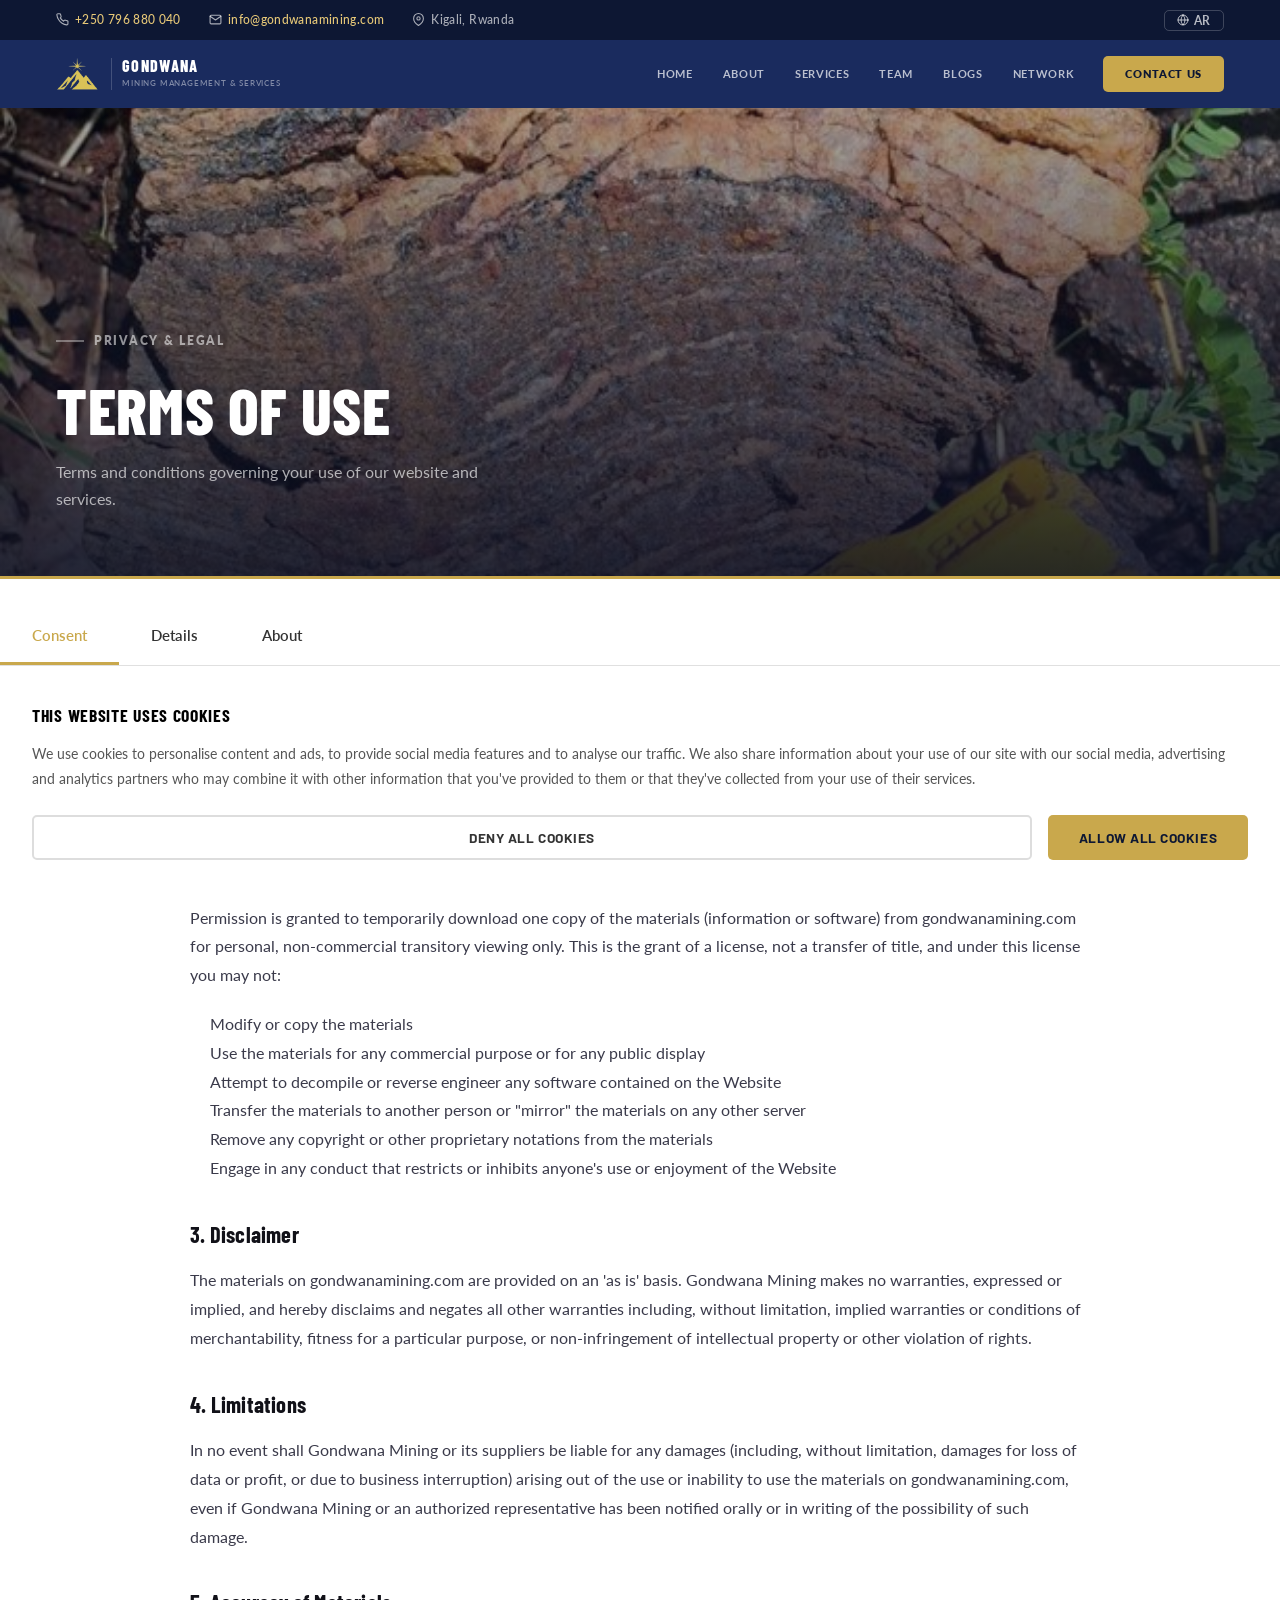
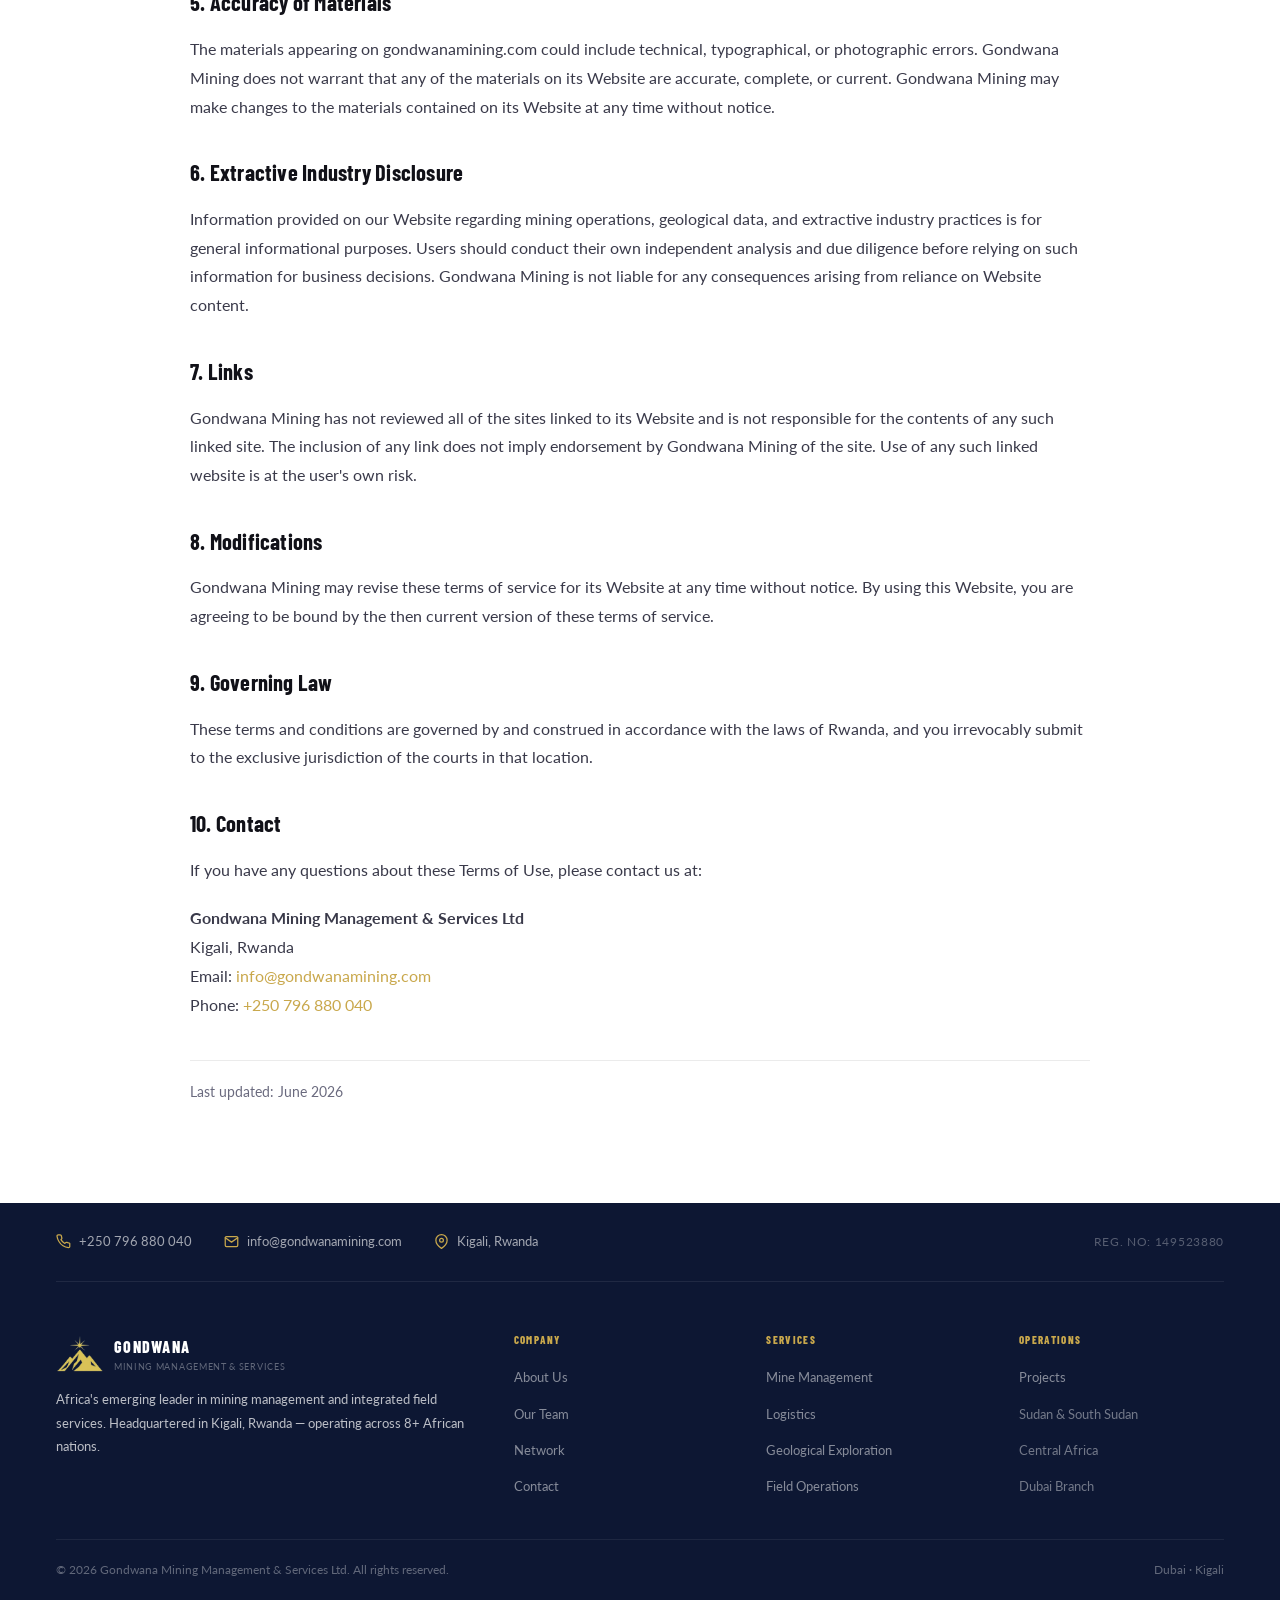
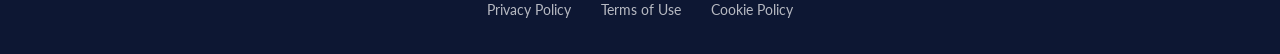
<file: terms.html>
<!DOCTYPE html>
<html lang="en">
<head>
  <meta charset="UTF-8">
  <meta name="viewport" content="width=device-width, initial-scale=1.0">
  <title>Terms of Use — Gondwana Mining</title>
  <meta name="description" content="Terms of use and conditions for Gondwana Mining's website.">
  <!-- SEO & LLM Discovery -->
  <meta name="robots" content="index, follow, max-image-preview:large">
  <meta name="googlebot" content="index, follow">
  <meta name="bingbot" content="index, follow">
  
  <!-- Open Graph (for link previews) -->
  <meta property="og:type" content="website">
  <meta property="og:url" content="https://gondwanamining.com/">
  <meta property="og:title" content="Gondwana Mining Management & Services Ltd">
  <meta property="og:description" content="Africa's emerging leader in mining management, geological exploration, logistics and integrated field services.">
  <meta property="og:image" content="https://gondwanamining.com/images/logo/gondwana-logo.png">
  
  <!-- Twitter Card -->
  <meta name="twitter:card" content="summary_large_image">
  <meta name="twitter:title" content="Gondwana Mining Management & Services Ltd">
  <meta name="twitter:description" content="Africa's emerging leader in mining management, geological exploration, logistics and integrated field services.">
  
  <!-- Canonical URL -->
  <link rel="canonical" href="https://gondwanamining.com/">
  
  <!-- Language/Region -->
  <meta property="og:locale" content="en_US">
  <meta property="og:locale:alternate" content="ar_SA">
  
  <link rel="stylesheet" href="css/style.css">

  <!-- Favicon -->
  <link rel="icon" type="image/x-icon" href="images/favicon_io/favicon.ico">
  <link rel="icon" type="image/png" sizes="32x32" href="images/favicon_io/favicon-32x32.png">
  <link rel="icon" type="image/png" sizes="16x16" href="images/favicon_io/favicon-16x16.png">
  <link rel="apple-touch-icon" href="images/favicon_io/apple-touch-icon.png">
  <link rel="manifest" href="images/favicon_io/site.webmanifest">
  <!-- Schema.org JSON-LD for LLMs and Search Engines -->
  <script type="application/ld+json">
  {
    "@context": "https://schema.org",
    "@type": "Organization",
    "name": "Gondwana Mining Management & Services Ltd",
    "url": "https://gondwanamining.com",
    "logo": "https://gondwanamining.com/images/logo/gondwana-logo.png",
    "description": "Africa's emerging leader in mining management, geological exploration, logistics and integrated field services.",
    "telephone": "+250796880040",
    "email": "info@gondwanamining.com",
    "foundingDate": "2020",
    "areaServed": "AF",
    "knowsAbout": ["Mining Management", "Geological Exploration", "Logistics", "Field Operations", "Sustainable Mining"],
    "sameAs": [
      "https://www.linkedin.com/company/gondwana-mining",
      "https://twitter.com/gondwanamining"
    ],
    "address": {
      "@type": "PostalAddress",
      "addressLocality": "Kigali",
      "addressRegion": "Rwanda",
      "addressCountry": "RW"
    },
    "contactPoint": {
      "@type": "ContactPoint",
      "contactType": "Customer Service",
      "telephone": "+250796880040",
      "email": "info@gondwanamining.com"
    }
  }
  </script>
  </head>
<body>

  <!-- COOKIE CONSENT -->
  <script src="/cookie-consent.js"></script>

  <!-- TOPBAR -->
  <div class="topbar">
    <div class="tb-left">
      <span class="tb-item">
        <svg xmlns="http://www.w3.org/2000/svg" width="13" height="13" viewBox="0 0 24 24" fill="none" stroke="currentColor" stroke-width="2" stroke-linecap="round" stroke-linejoin="round"><path d="M22 16.92v3a2 2 0 0 1-2.18 2 19.79 19.79 0 0 1-8.63-3.07A19.5 19.5 0 0 1 4.69 12 19.79 19.79 0 0 1 1.61 3.5 2 2 0 0 1 3.6 1.32h3a2 2 0 0 1 2 1.72c.127.96.361 1.903.7 2.81a2 2 0 0 1-.45 2.11L7.91 9a16 16 0 0 0 6.1 6.1l1.27-1.27a2 2 0 0 1 2.11-.45c.907.339 1.85.573 2.81.7A2 2 0 0 1 22 16.92z"/></svg>
        <a href="tel:+250796880040"><span data-i18n="topbar.phone">+250 796 880 040</span></a>
      </span>
      <span class="tb-item">
        <svg xmlns="http://www.w3.org/2000/svg" width="13" height="13" viewBox="0 0 24 24" fill="none" stroke="currentColor" stroke-width="2" stroke-linecap="round" stroke-linejoin="round"><path d="M4 4h16c1.1 0 2 .9 2 2v12c0 1.1-.9 2-2 2H4c-1.1 0-2-.9-2-2V6c0-1.1.9-2 2-2z"/><polyline points="22,6 12,13 2,6"/></svg>
        <a href="mailto:info@gondwanamining.com"><span data-i18n="topbar.email">info@gondwanamining.com</span></a>
      </span>
      <span class="tb-item">
        <svg xmlns="http://www.w3.org/2000/svg" width="13" height="13" viewBox="0 0 24 24" fill="none" stroke="currentColor" stroke-width="2" stroke-linecap="round" stroke-linejoin="round"><path d="M21 10c0 7-9 13-9 13s-9-6-9-13a9 9 0 0 1 18 0z"/><circle cx="12" cy="10" r="3"/></svg>
        <span data-i18n="topbar.location">Kigali, Rwanda</span>
      </span>
    </div>
    <div class="tb-right">
      <button class="lang-toggle">
        <svg xmlns="http://www.w3.org/2000/svg" width="12" height="12" viewBox="0 0 24 24" fill="none" stroke="currentColor" stroke-width="2" stroke-linecap="round" stroke-linejoin="round"><circle cx="12" cy="12" r="10"/><line x1="2" y1="12" x2="22" y2="12"/><path d="M12 2a15.3 15.3 0 0 1 4 10 15.3 15.3 0 0 1-4 10 15.3 15.3 0 0 1-4-10 15.3 15.3 0 0 1 4-10z"/></svg>
        <span>AR</span>
      </button>
    </div>
  </div>

  <!-- NAVBAR -->
  <nav class="navbar">
    <a href="index.html" class="logo-link">
      <img src="images/logo.png" alt="Gondwana Mining Logo" class="logo-img">
      <div class="logo-text">
        <span class="logo-name">Gondwana</span>
        <span class="logo-sub">Mining Management &amp; Services</span>
      </div>
    </a>
    <div class="nav-links">
      <a href="index.html" class="nav-link" data-i18n="nav.home">Home</a>
      <a href="about.html" class="nav-link" data-i18n="nav.about">About</a>
      <div class="nav-dropdown">
        <a href="services.html" class="nav-link" data-i18n="nav.services">Services</a>
        <div class="nav-dropdown-menu">
          <a href="projects.html" class="nav-dropdown-item" data-i18n="nav.projects">Projects</a>
          <a href="how-we-work.html" class="nav-dropdown-item" data-i18n="nav.howWeWork">How We Work</a>
        </div>
      </div>
      <a href="team.html" class="nav-link" data-i18n="nav.team">Team</a>
      <a href="blogs.html" class="nav-link" data-i18n="nav.blogs">Blogs</a>
      <a href="network.html" class="nav-link" data-i18n="nav.network">Network</a>
      <a href="contact.html" class="nav-link nav-cta" data-i18n="nav.contact">Contact Us</a>
    </div>
    <button class="hamburger" aria-label="Menu">
      <span></span><span></span><span></span>
    </button>
  </nav>

  <!-- MOBILE NAV -->
  <div class="mobile-nav">
    <button class="mobile-close" aria-label="Close">&times;</button>
    <a href="index.html" class="nav-link" data-i18n="nav.home">Home</a>
    <a href="about.html" class="nav-link" data-i18n="nav.about">About</a>
    <div class="mobile-nav-dropdown">
      <div class="mobile-nav-trigger" data-i18n="nav.services">
        Services
        <svg class="dropdown-arrow" xmlns="http://www.w3.org/2000/svg" width="18" height="18" viewBox="0 0 24 24" fill="none" stroke="#C9A84C" stroke-width="3" stroke-linecap="round" stroke-linejoin="round"><polyline points="6 9 12 15 18 9"></polyline></svg>
      </div>
      <div class="mobile-nav-submenu">
        <a href="services.html" class="nav-link" data-i18n="nav.services">Services</a>
        <a href="projects.html" class="nav-link" data-i18n="nav.projects">Projects</a>
        <a href="how-we-work.html" class="nav-link" data-i18n="nav.howWeWork">How We Work</a>
      </div>
    </div>
    <a href="team.html" class="nav-link" data-i18n="nav.team">Team</a>
    <a href="blogs.html" class="nav-link" data-i18n="nav.blogs">Blogs</a>
    <a href="network.html" class="nav-link" data-i18n="nav.network">Network</a>
    <a href="contact.html" class="nav-link nav-cta" data-i18n="nav.contact">Contact Us</a>
    
    <!-- Language Toggle for Mobile -->
    <div class="mobile-lang-divider"></div>
    <button class="mobile-lang-toggle">
      <svg xmlns="http://www.w3.org/2000/svg" width="16" height="16" viewBox="0 0 24 24" fill="none" stroke="currentColor" stroke-width="2" stroke-linecap="round" stroke-linejoin="round"><circle cx="12" cy="12" r="10"/><line x1="2" y1="12" x2="22" y2="12"/><path d="M12 2a15.3 15.3 0 0 1 4 10 15.3 15.3 0 0 1-4 10 15.3 15.3 0 0 1-4-10 15.3 15.3 0 0 1 4-10z"/></svg>
      <span>Switch to Arabic</span>
    </button>
  </div>

<div class="page-header">
  <div class="page-header-bg" style="background-image:url('images/mining1.jpg')"></div>
  <div class="page-header-overlay"></div>
  <div class="page-header-content">
    <div class="eyebrow eyebrow-white">Privacy & Legal</div>
    <h1 data-i18n="terms.heading">Terms of Use</h1>
    <p data-i18n="terms.intro">Terms and conditions governing your use of our website and services.</p>
  </div>
</div>
<hr class="gold-rule">

<!-- TERMS CONTENT -->
<section class="section">
  <div class="inner">
    <div style="max-width:900px;margin:0 auto;">
      
      <h2 style="margin-top:40px;margin-bottom:20px;font-size:1.4rem;color:var(--text-dark);" data-i18n="terms.section1_title">1. Acceptance of Terms</h2>
      <p style="margin-bottom:20px;line-height:1.8;color:var(--text-mid);" data-i18n="terms.section1_text">By accessing and using gondwanamining.com ("Website"), you accept and agree to be bound by the terms and provision of this agreement. If you do not agree to abide by the above, please do not use this service.</p>
      
      <h2 style="margin-top:40px;margin-bottom:20px;font-size:1.4rem;color:var(--text-dark);" data-i18n="terms.section2_title">2. Use License</h2>
      <p style="margin-bottom:20px;line-height:1.8;color:var(--text-mid);" data-i18n="terms.section2_text">Permission is granted to temporarily download one copy of the materials (information or software) from gondwanamining.com for personal, non-commercial transitory viewing only. This is the grant of a license, not a transfer of title, and under this license you may not:</p>
      <ul style="margin-left:20px;margin-bottom:20px;color:var(--text-mid);line-height:1.8;">
        <li data-i18n="terms.section2_list_1">Modify or copy the materials</li>
        <li data-i18n="terms.section2_list_2">Use the materials for any commercial purpose or for any public display</li>
        <li data-i18n="terms.section2_list_3">Attempt to decompile or reverse engineer any software contained on the Website</li>
        <li data-i18n="terms.section2_list_4">Transfer the materials to another person or "mirror" the materials on any other server</li>
        <li data-i18n="terms.section2_list_5">Remove any copyright or other proprietary notations from the materials</li>
        <li data-i18n="terms.section2_list_6">Engage in any conduct that restricts or inhibits anyone's use or enjoyment of the Website</li>
      </ul>
      
      <h2 style="margin-top:40px;margin-bottom:20px;font-size:1.4rem;color:var(--text-dark);" data-i18n="terms.section3_title">3. Disclaimer</h2>
      <p style="margin-bottom:20px;line-height:1.8;color:var(--text-mid);" data-i18n="terms.section3_text">The materials on gondwanamining.com are provided on an 'as is' basis. Gondwana Mining makes no warranties, expressed or implied, and hereby disclaims and negates all other warranties including, without limitation, implied warranties or conditions of merchantability, fitness for a particular purpose, or non-infringement of intellectual property or other violation of rights.</p>
      
      <h2 style="margin-top:40px;margin-bottom:20px;font-size:1.4rem;color:var(--text-dark);" data-i18n="terms.section4_title">4. Limitations</h2>
      <p style="margin-bottom:20px;line-height:1.8;color:var(--text-mid);" data-i18n="terms.section4_text">In no event shall Gondwana Mining or its suppliers be liable for any damages (including, without limitation, damages for loss of data or profit, or due to business interruption) arising out of the use or inability to use the materials on gondwanamining.com, even if Gondwana Mining or an authorized representative has been notified orally or in writing of the possibility of such damage.</p>
      
      <h2 style="margin-top:40px;margin-bottom:20px;font-size:1.4rem;color:var(--text-dark);" data-i18n="terms.section5_title">5. Accuracy of Materials</h2>
      <p style="margin-bottom:20px;line-height:1.8;color:var(--text-mid);" data-i18n="terms.section5_text">The materials appearing on gondwanamining.com could include technical, typographical, or photographic errors. Gondwana Mining does not warrant that any of the materials on its Website are accurate, complete, or current. Gondwana Mining may make changes to the materials contained on its Website at any time without notice.</p>
      
      <h2 style="margin-top:40px;margin-bottom:20px;font-size:1.4rem;color:var(--text-dark);" data-i18n="terms.section6_title">6. Extractive Industry Disclosure</h2>
      <p style="margin-bottom:20px;line-height:1.8;color:var(--text-mid);" data-i18n="terms.section6_text">Information provided on our Website regarding mining operations, geological data, and extractive industry practices is for general informational purposes. Users should conduct their own independent analysis and due diligence before relying on such information for business decisions. Gondwana Mining is not liable for any consequences arising from reliance on Website content.</p>
      
      <h2 style="margin-top:40px;margin-bottom:20px;font-size:1.4rem;color:var(--text-dark);" data-i18n="terms.section7_title">7. Links</h2>
      <p style="margin-bottom:20px;line-height:1.8;color:var(--text-mid);" data-i18n="terms.section7_text">Gondwana Mining has not reviewed all of the sites linked to its Website and is not responsible for the contents of any such linked site. The inclusion of any link does not imply endorsement by Gondwana Mining of the site. Use of any such linked website is at the user's own risk.</p>
      
      <h2 style="margin-top:40px;margin-bottom:20px;font-size:1.4rem;color:var(--text-dark);" data-i18n="terms.section8_title">8. Modifications</h2>
      <p style="margin-bottom:20px;line-height:1.8;color:var(--text-mid);" data-i18n="terms.section8_text">Gondwana Mining may revise these terms of service for its Website at any time without notice. By using this Website, you are agreeing to be bound by the then current version of these terms of service.</p>
      
      <h2 style="margin-top:40px;margin-bottom:20px;font-size:1.4rem;color:var(--text-dark);" data-i18n="terms.section9_title">9. Governing Law</h2>
      <p style="margin-bottom:20px;line-height:1.8;color:var(--text-mid);" data-i18n="terms.section9_text">These terms and conditions are governed by and construed in accordance with the laws of Rwanda, and you irrevocably submit to the exclusive jurisdiction of the courts in that location.</p>
      
      <h2 style="margin-top:40px;margin-bottom:20px;font-size:1.4rem;color:var(--text-dark);" data-i18n="terms.section10_title">10. Contact</h2>
      <p style="margin-bottom:20px;line-height:1.8;color:var(--text-mid);" data-i18n="terms.section10_text">If you have any questions about these Terms of Use, please contact us at:</p>
      <p style="margin-bottom:20px;line-height:1.8;color:var(--text-mid);">
        <strong>Gondwana Mining Management & Services Ltd</strong><br>
        Kigali, Rwanda<br>
        Email: <a href="mailto:info@gondwanamining.com" style="color:var(--gold);text-decoration:none;">info@gondwanamining.com</a><br>
        Phone: <a href="tel:+250796880040" style="color:var(--gold);text-decoration:none;">+250 796 880 040</a>
      </p>
      
      <p style="margin-top:40px;padding-top:20px;border-top:1px solid var(--light-gray);color:var(--text-light);font-size:0.85rem;" data-i18n="terms.lastUpdated">Last updated: June 2026</p>
      
    </div>
  </div>
</section>

<!-- FOOTER -->
<footer class="footer"><div class="inner"><div class="footer-top"><div class="footer-contact-strip"><div class="footer-contact-item"><svg xmlns="http://www.w3.org/2000/svg" width="15" height="15" viewBox="0 0 24 24" fill="none" stroke="currentColor" stroke-width="2" stroke-linecap="round" stroke-linejoin="round"><path d="M22 16.92v3a2 2 0 0 1-2.18 2 19.79 19.79 0 0 1-8.63-3.07A19.5 19.5 0 0 1 4.69 12 19.79 19.79 0 0 1 1.61 3.5 2 2 0 0 1 3.6 1.32h3a2 2 0 0 1 2 1.72c.127.96.361 1.903.7 2.81a2 2 0 0 1-.45 2.11L7.91 9a16 16 0 0 0 6.1 6.1l1.27-1.27a2 2 0 0 1 2.11-.45c.907.339 1.85.573 2.81.7A2 2 0 0 1 22 16.92z"/></svg><a href="tel:+250796880040"><span data-i18n="footer.phone">+250 796 880 040</span></a></div><div class="footer-contact-item"><svg xmlns="http://www.w3.org/2000/svg" width="15" height="15" viewBox="0 0 24 24" fill="none" stroke="currentColor" stroke-width="2" stroke-linecap="round" stroke-linejoin="round"><path d="M4 4h16c1.1 0 2 .9 2 2v12c0 1.1-.9 2-2 2H4c-1.1 0-2-.9-2-2V6c0-1.1.9-2 2-2z"/><polyline points="22,6 12,13 2,6"/></svg><a href="mailto:info@gondwanamining.com"><span data-i18n="footer.email">info@gondwanamining.com</span></a></div><div class="footer-contact-item"><svg xmlns="http://www.w3.org/2000/svg" width="15" height="15" viewBox="0 0 24 24" fill="none" stroke="currentColor" stroke-width="2" stroke-linecap="round" stroke-linejoin="round"><path d="M21 10c0 7-9 13-9 13s-9-6-9-13a9 9 0 0 1 18 0z"/><circle cx="12" cy="10" r="3"/></svg><span data-i18n="footer.location">Kigali, Rwanda</span></div></div><span style="font-size:.72rem;color:rgba(255,255,255,.3);letter-spacing:.06em;text-transform:uppercase;" data-i18n="footer.regNo">Reg. No: 149523880</span></div><div class="footer-grid"><div><div class="footer-logo-row"><img src="images/logo.png" alt="Gondwana Mining Logo" class="footer-logo-img"><div><div class="footer-brand-name">Gondwana</div><div style="font-size:.54rem;color:rgba(255,255,255,.35);text-transform:uppercase;letter-spacing:.08em;">Mining Management &amp; Services</div></div></div><p data-i18n="footer.tagline">Africa's emerging leader in mining management and integrated field services. Headquartered in Kigali, Rwanda — operating across 8+ African nations.</p></div><div class="footer-col"><h4 data-i18n="footer.company_heading">Company</h4><ul><li><a href="about.html" data-i18n="footer.company_about">About Us</a></li><li><a href="team.html" data-i18n="footer.company_team">Our Team</a></li><li><a href="network.html" data-i18n="footer.company_network">Network</a></li><li><a href="contact.html" data-i18n="footer.company_contact">Contact</a></li></ul></div><div class="footer-col"><h4 data-i18n="footer.services_heading">Services</h4><ul><li><a href="services.html" data-i18n="footer.services_mine">Mine Management</a></li><li><a href="services.html" data-i18n="footer.services_logistics">Logistics</a></li><li><a href="services.html" data-i18n="footer.services_exploration">Geological Exploration</a></li><li><a href="services.html" data-i18n="footer.services_field">Field Operations</a></li></ul></div><div class="footer-col"><h4 data-i18n="footer.operations_heading">Operations</h4><ul><li><a href="projects.html" data-i18n="footer.operations_projects">Projects</a></li><li><span data-i18n="footer.operations_sudan">Sudan &amp; South Sudan</span></li><li><span data-i18n="footer.operations_central">Central Africa</span></li><li><span data-i18n="footer.operations_dubai">Dubai Branch</span></li></ul></div></div><div class="footer-bottom" style="flex-wrap:wrap;gap:20px;"><span data-i18n="footer.copyright">&copy; 2026 Gondwana Mining Management &amp; Services Ltd. All rights reserved.</span><span data-i18n="footer.locations">Dubai &middot; Kigali</span><div style="width:100%;text-align:center;font-size:0.85rem;color:rgba(255,255,255,.5);"><a href="privacy.html" style="color:rgba(255,255,255,.7);text-decoration:none;margin:0 15px;">Privacy Policy</a><a href="terms.html" style="color:rgba(255,255,255,.7);text-decoration:none;margin:0 15px;">Terms of Use</a><a href="cookie-policy.html" style="color:rgba(255,255,255,.7);text-decoration:none;margin:0 15px;">Cookie Policy</a></div></div></div></footer>
<script src="js/main.js"></script>
</body>
</html>
</file>
<file: css/style.css>
@import url('https://fonts.googleapis.com/css2?family=Barlow:ital,wght@0,300;0,400;0,500;0,600;0,700;0,800;1,300;1,400&family=Barlow+Condensed:wght@300;400;600;700;800&family=Noto+Kufi+Arabic:wght@300;400;600;700&family=Lato:ital,wght@0,300;0,400;0,700;0,900;1,300;1,400&family=Amiri:ital,wght@0,400;0,700;1,400;1,700&family=Fraunces:ital,opsz,wght@0,9..144,400;0,9..144,700;0,9..144,800;1,9..144,400&display=swap');

:root {
  --navy:#1a2b5e; --navy-dark:#0d1733; --navy-mid:#1e3170;
  /* Brand gold updated to match design brief (C9A84C) and sensible variants */
  --gold:#C9A84C; --gold-light:#E8C978; --gold-dim:#9A7934;
  --white:#ffffff; --off-white:#f5f4f0; --light-gray:#ebebeb;
  --text:#111118; --text-mid:#3a3a4a; --text-light:#6a6a7e;
  --border:#dddbd4;
  --shadow-sm:0 2px 12px rgba(0,0,0,.06);
  --shadow-md:0 6px 32px rgba(0,0,0,.10);
  --shadow-lg:0 16px 56px rgba(0,0,0,.16);
}
*,*::before,*::after{box-sizing:border-box;margin:0;padding:0;}
html{scroll-behavior:smooth;font-size:16px;}
body{font-family:'Lato',-apple-system,BlinkMacSystemFont,'Segoe UI',sans-serif;color:var(--text);background:var(--white);overflow-x:hidden;line-height:1.65;-webkit-font-smoothing:antialiased;}
body.rtl{font-family:'Amiri',sans-serif;direction:rtl;}
h1,h2,h3,h4,h5{font-family:'Barlow Condensed',sans-serif;font-weight:700;color:var(--text);line-height:1.05;letter-spacing:.01em;}
body.rtl h1,body.rtl h2,body.rtl h3,body.rtl h4,body.rtl h5{font-family:'Amiri',sans-serif;letter-spacing:0;line-height:1.3;}
body.rtl .hero h1{font-size:clamp(1.8rem,3vw,2.8rem);}

/* RTL-mode helper class set by JS: centers key headings/subtitles for Arabic pages */
.rtl-mode .page-header-content,
.rtl-mode .page-header-content h1,
.rtl-mode .page-header-content .eyebrow,
.rtl-mode .section-headline,
.rtl-mode .section-sub,
.rtl-mode .reveal[style*="text-align:center"] {
  text-align:center !important;
}

.rtl-mode .cta-cards-grid > div {
  text-align: right !important;
  direction: rtl;
}

body.rtl .cta-cards-grid > div {
  text-align: right !important;
  direction: rtl;
}

.cta-cards-grid > div {
  text-align: left;
}

.rtl-mode body, .rtl-mode * { direction: rtl; }
img{display:block;max-width:100%;height:auto;}
a{text-decoration:none;color:inherit;}
ul{list-style:none;}
button{cursor:pointer;font-family:inherit;border:none;background:none;}

/* TOPBAR */
.topbar{background:var(--navy-dark);color:rgba(255,255,255,.65);font-size:.76rem;font-weight:500;padding:0 56px;height:40px;display:flex;align-items:center;justify-content:space-between;letter-spacing:.03em;}
.topbar a{color:var(--gold-light);transition:opacity .15s;}
.topbar a:hover{opacity:.8;}
.tb-left{display:flex;gap:28px;align-items:center;}
.tb-item{display:flex;align-items:center;gap:6px;}
.tb-right{display:flex;align-items:center;gap:12px;}
.lang-toggle{display:flex;align-items:center;gap:5px;padding:3px 12px;border:1px solid rgba(255,255,255,.2);border-radius:5px;background:transparent;color:#ffffffb3;font-size:.72rem;font-weight:700;letter-spacing:.06em;text-transform:uppercase;transition:all .2s cubic-bezier(.25,.46,.45,.94);}
.lang-toggle:hover{border-color:var(--gold);color:var(--gold-light);}
.lang-toggle svg{color:#ffffffb3;}

/* NAVBAR */
.navbar{position:sticky;top:0;z-index:900;background:var(--navy);padding:0 56px;height:68px;display:flex;align-items:center;justify-content:space-between;}
.logo-link{display:flex;align-items:center;gap:12px;text-decoration:none;}
.logo-img{height:36px;width:auto;object-fit:contain;}
.logo-text{display:flex;flex-direction:column;padding-left:10px;border-left:1px solid rgba(255,255,255,.18);}
body.rtl .logo-text{padding-left:0;padding-right:10px;border-left:none;border-right:1px solid rgba(255,255,255,.18);}
.logo-name{font-family:'Barlow Condensed',sans-serif;font-size:1rem;font-weight:800;color:var(--white);letter-spacing:.08em;text-transform:uppercase;line-height:1;}
.logo-sub{font-size:.5rem;color:rgba(255,255,255,.45);text-transform:uppercase;letter-spacing:.1em;margin-top:3px;font-weight:600;}
.nav-links{display:flex;align-items:center;gap:0;}
.nav-link{padding:8px 15px;font-family:'Lato',-apple-system,BlinkMacSystemFont,'Segoe UI',sans-serif;font-size:.7rem;font-weight:700;color:rgba(255,255,255,.7);text-transform:uppercase;letter-spacing:.06em;transition:color .2s cubic-bezier(.25,.46,.45,.94);position:relative;}
.nav-link:hover,.nav-link.active{color:var(--white);}
.nav-link.active::after{content:'';position:absolute;bottom:-2px;left:15px;right:15px;height:2px;background:var(--gold);border-radius:1px;}
.nav-dropdown{position:relative;display:flex;align-items:center;}
.nav-dropdown-menu{position:absolute;top:100%;left:0;background:var(--navy-mid);min-width:180px;opacity:0;visibility:hidden;transform:translateY(-8px);transition:all .2s cubic-bezier(.25,.46,.45,.94);pointer-events:none;z-index:1000;border-top:2px solid var(--gold);}
.nav-dropdown:hover .nav-dropdown-menu{opacity:1;visibility:visible;transform:translateY(0);pointer-events:auto;}
.nav-dropdown-item{display:block;padding:12px 16px;font-size:.75rem;font-weight:700;color:rgba(255,255,255,.7);text-transform:uppercase;letter-spacing:.06em;transition:all .2s cubic-bezier(.25,.46,.45,.94);white-space:nowrap;}
.nav-dropdown-item:hover{background:rgba(255,255,255,.06);color:var(--gold);}
.nav-cta{margin-left:14px;padding:9px 22px !important;background:var(--gold);color:var(--navy-dark) !important;font-weight:800 !important;border-radius:5px;transition:background .2s cubic-bezier(.25,.46,.45,.94),transform .2s cubic-bezier(.25,.46,.45,.94) !important;}
.nav-cta:hover{background:var(--gold-light) !important;transform:translateY(-1px);}
.nav-cta.active::after{display:none;}
body.rtl .nav-cta{margin-left:0;margin-right:14px;}
.hamburger{display:none;flex-direction:column;gap:5px;padding:4px;}
.hamburger span{display:block;width:24px;height:2px;background:var(--white);border-radius:1px;transition:all .3s;}
.mobile-nav{display:none;position:fixed;inset:0;z-index:950;background:var(--navy-dark);flex-direction:column;align-items:flex-start;justify-content:center;padding:48px;gap:4px;}
.mobile-nav.open{display:flex;}
.mobile-nav .nav-link{font-size:1.2rem;color:rgba(255,255,255,.7);padding:10px 0;}
.mobile-nav .nav-link:hover{color:var(--white);}
.mobile-nav-dropdown{width:100%;}
.mobile-nav-trigger{display:flex;align-items:center;justify-content:space-between;gap:12px;font-size:1.2rem;color:rgba(255,255,255,.7);padding:10px 0;font-weight:700;text-transform:uppercase;letter-spacing:.06em;cursor:default;transition:color .2s;user-select:none;width:100%;}
.mobile-nav-trigger:hover{color:var(--white);}
.dropdown-arrow{width:18px;height:18px;min-width:18px;min-height:18px;transition:transform .3s cubic-bezier(.25,.46,.45,.94);flex-shrink:0;stroke:var(--gold) !important;margin-left:auto;transform:rotate(180deg);}
.mobile-nav-submenu{display:flex;flex-direction:column;gap:0;padding-left:20px;margin-top:8px;border-left:2px solid var(--gold);padding-left:16px;}
.mobile-nav-submenu .nav-link{font-size:1rem;color:rgba(255,255,255,.6);padding:8px 0;}
.mobile-nav-submenu .nav-link:hover{color:var(--gold);}
.mobile-nav .nav-cta{margin-left:0;margin-top:20px;display:inline-flex;}
.mobile-close{position:absolute;top:20px;right:24px;color:rgba(255,255,255,.6);font-size:1.6rem;line-height:1;}
body.rtl .mobile-close{right:auto;left:24px;}

/* BUTTONS */
.btn{display:inline-flex;align-items:center;gap:8px;padding:13px 28px;font-family:'Lato',sans-serif;font-size:.75rem;font-weight:800;text-transform:uppercase;letter-spacing:.07em;border-radius:5px;transition:all .24s cubic-bezier(.25,.46,.45,.94);border:none;flex-direction:row;}
.btn svg{flex-shrink:0;order:2;}
.btn span{order:1;}

/* RTL button styling: SVG on left, arrow flipped */
body.rtl .btn{flex-direction:row-reverse;}
body.rtl .btn svg{order:1;transform:scaleX(-1);}
body.rtl .btn span{order:2;}

.btn-gold{background:var(--gold);color:var(--navy-dark);}
.btn-gold:hover{background:var(--gold-light);transform:translateY(-1px);box-shadow:0 4px 20px rgba(212,168,40,.3);}
.btn-white{background:var(--white);color:var(--navy-dark);}
.btn-white:hover{background:var(--off-white);transform:translateY(-1px);}
.btn-outline-white{background:transparent;color:var(--white);border:1.5px solid rgba(255,255,255,.4);}
.btn-outline-white:hover{border-color:var(--white);background:rgba(255,255,255,.06);}
.btn-outline-navy{background:transparent;color:var(--navy);border:1.5px solid var(--navy);}
.btn-outline-navy:hover{background:var(--navy);color:var(--white);}
.btn-navy{background:var(--navy);color:var(--white);}
.btn-navy:hover{background:var(--navy-mid);transform:translateY(-1px);}

/* HERO */
.hero{position:relative;min-height:88vh;display:flex;align-items:flex-end;overflow:hidden;}
.hero-bg{position:absolute;inset:0;background-size:cover;background-position:center top;background-repeat:no-repeat;transition:background-image .6s ease-in-out;}
.hero-overlay{position:absolute;inset:0;background:linear-gradient(180deg,rgba(10,15,35,.25) 0%,rgba(10,15,35,.7) 55%,rgba(10,15,35,.95) 100%);}
.hero-content{position:relative;width:100%;max-width:1300px;margin:0 auto;padding:0 56px 72px;}
.hero-eyebrow{display:flex;align-items:center;gap:12px;font-size:.72rem;font-weight:800;color:var(--gold);text-transform:uppercase;letter-spacing:.15em;margin-bottom:18px;}
.hero-eyebrow::before{content:'';display:block;width:32px;height:2px;background:var(--gold);}
body.rtl .hero-eyebrow::before{display:none;}
body.rtl .hero-eyebrow::after{content:'';display:block;width:32px;height:2px;background:var(--gold);}
.hero h1{font-size:clamp(2.8rem,6vw,4.5rem);font-weight:800;color:var(--white);line-height:1.0;max-width:820px;margin-bottom:24px;text-transform:uppercase;}
.hero-sub{font-size:1.08rem;color:rgba(255,255,255,.72);max-width:520px;line-height:1.72;margin-bottom:24px;font-weight:400;}
.hero-actions{display:flex;gap:14px;flex-wrap:wrap;margin-bottom:40px;}
.hero-actions .btn{width:215px;justify-content:center;}
.hero-stats{display:flex;gap:48px;border-top:1px solid rgba(255,255,255,.14);padding-top:32px;flex-wrap:wrap;}
.stat{display:flex;flex-direction:column;gap:4px;}
.stat-n{font-family:'Barlow Condensed',sans-serif;font-size:2.2rem;font-weight:800;color:var(--gold-light);line-height:1;}
.stat-l{font-size:.68rem;font-weight:700;color:rgba(255,255,255,.5);text-transform:uppercase;letter-spacing:.08em;}

/* SECTION */
.section{padding:100px 56px;}
.section-sm{padding:64px 56px;}
.section-dark{background:var(--navy-dark);}
.section-navy{background:var(--navy);}
.section-off{background:var(--off-white);}
.inner{max-width:1300px;margin:0 auto;}

/* EYEBROW */
.eyebrow{display:inline-flex;align-items:center;gap:10px;font-size:.72rem;font-weight:800;color:var(--gold);text-transform:uppercase;letter-spacing:.15em;margin-bottom:14px;}
.eyebrow::before{content:'';display:block;width:28px;height:2px;background:var(--gold);}
body.rtl .eyebrow::before{display:none;}
body.rtl .eyebrow::after{content:'';display:block;width:28px;height:2px;background:var(--gold);}
.eyebrow-white{color:rgba(255,255,255,.55);}
.eyebrow-white::before,.eyebrow-white::after{background:rgba(255,255,255,.35);}
.section-headline{font-size:clamp(2rem,3.5vw,3.2rem);font-weight:800;text-transform:uppercase;line-height:1.05;margin-bottom:16px;max-width:760px;text-align:left;}
.section-headline.white{color:var(--white);}
.section-sub{color:var(--text-mid);font-size:1rem;line-height:1.75;max-width:560px;text-align:left;}
.section-sub.white{color:rgba(255,255,255,.68);}

/* RTL Section alignment */
body.rtl .section-headline,
body.rtl h2{text-align:right;}
body.rtl .section-sub{text-align:right;}

/* PAGE HEADER */
.page-header{position:relative;overflow:hidden;min-height:52vh;display:flex;align-items:flex-end;}
.page-header-bg{position:absolute;inset:0;background-size:cover;background-position:center;}
.page-header-overlay{position:absolute;inset:0;background:linear-gradient(180deg,rgba(10,15,35,.35) 0%,rgba(10,15,35,.88) 100%);}
.page-header-content{position:relative;width:100%;max-width:1300px;margin:0 auto;padding:0 56px 64px;}
.page-header h1{font-size:clamp(2.4rem,5vw,4.2rem);font-weight:800;text-transform:uppercase;color:var(--white);margin-top:12px;}
.page-header p{color:rgba(255,255,255,.65);font-size:1rem;margin-top:14px;max-width:480px;line-height:1.7;}

/* GOLD RULE / TICKER */
.gold-rule{height:3px;background:var(--gold);border:none;margin:0;}
.feature-strip{background:var(--gold);overflow:hidden;height:48px;display:flex;}
.feature-strip-inner{display:flex;align-items:center;white-space:nowrap;animation:ticker 32s linear infinite;gap:0;}
.feature-item{display:flex;align-items:center;gap:10px;font-family:'Barlow Condensed',sans-serif;font-size:.85rem;font-weight:800;text-transform:uppercase;letter-spacing:.08em;color:var(--navy-dark);padding:0 40px;border-right:1px solid rgba(0,0,0,.12);height:48px;}
@keyframes ticker{from{transform:translateX(0);}to{transform:translateX(-50%);}}

/* LAYOUT */
.two-col{display:grid;grid-template-columns:1fr 1fr;gap:80px;align-items:center;}
.two-col-wide{display:grid;grid-template-columns:3fr 2fr;gap:64px;align-items:center;}

/* IMAGE */
.img-block{overflow:hidden;}
.img-block img{width:100%;object-fit:cover;display:block;transition:transform .5s cubic-bezier(.25,.46,.45,.94);will-change:transform;}
.img-block:hover img{transform:scale(1.03);}
.img-with-badge{position:relative;}
.img-badge{position:absolute;bottom:24px;left:24px;background:var(--gold);color:var(--navy-dark);font-family:'Barlow Condensed',sans-serif;font-size:.78rem;font-weight:800;text-transform:uppercase;letter-spacing:.1em;padding:8px 16px;border-radius:2px;}
body.rtl .img-badge{left:auto;right:24px;}

/* CARDS */
.cards-4{display:grid;grid-template-columns:repeat(4,1fr);gap:1px;background:#dddbd412;}
.cards-5{display:grid;grid-template-columns:repeat(5,1fr);gap:1px;background:#dddbd412;}
.cards-3{display:grid;grid-template-columns:repeat(3,1fr);gap:24px;}
.cards-2{display:grid;grid-template-columns:repeat(2,1fr);gap:24px;}

.pillar-card{background:var(--white);padding:36px 28px;transition:background .24s cubic-bezier(.25,.46,.45,.94);}
.pillar-card:hover{background:var(--off-white);}
.pillar-icon{width:48px;height:48px;background:var(--navy);color:var(--gold-light);display:flex;align-items:center;justify-content:center;border-radius:2px;margin-bottom:20px;}
.pillar-card h3{font-size:1.05rem;margin-bottom:10px;text-transform:uppercase;letter-spacing:.04em;}
.pillar-card p{font-size:.9rem;color:var(--text-mid);line-height:1.72;}
.pillar-card.dark{background:#ffffff0a;}
.pillar-card.dark:hover{background:#ffffff14;}
.pillar-card.dark h3{color:#d4a828;}
.pillar-card.dark.delay-1 h3{color:#d4a828;}
.pillar-card.dark.delay-2 h3{color:#d4a828;}
.pillar-card.dark.delay-3 h3{color:#d4a828;}
.pillar-card.dark.delay-4 h3{color:#d4a828;}
.pillar-card.dark p{color:rgba(255,255,255,.85);}
.pillar-card.dark .pillar-icon{background:rgba(212,168,40,.15);}

/* SERVICE IMAGE CARDS */
.service-cards{display:grid;grid-template-columns:repeat(2,1fr);gap:2px;background:var(--navy-dark);}
.service-card{position:relative;overflow:hidden;aspect-ratio:3/2;cursor:pointer;}
.service-card img{width:100%;height:100%;object-fit:cover;display:block;transition:transform .5s cubic-bezier(.25,.46,.45,.94),opacity .3s cubic-bezier(.25,.46,.45,.94);opacity:.72;will-change:transform,opacity;}
.service-card:hover img{transform:scale(1.05);opacity:.88;}
.service-card-label{position:absolute;inset:0;display:flex;flex-direction:column;justify-content:flex-end;align-items:flex-start;padding:28px;background:linear-gradient(to top,rgba(10,15,35,.88) 0%,transparent 60%);}
.service-card-label .eyebrow{margin-bottom:6px;}
.service-card-label h3{font-size:1.4rem;font-weight:800;text-transform:uppercase;color:var(--white);line-height:1.1;margin:0;display:flex;align-items:center;gap:8px;flex-wrap:nowrap;}
.service-card-arrow{color:var(--gold);transition:transform .2s;display:inline-flex;margin-left:0;align-items:center;flex-shrink:0;margin-top:0;}
body.rtl .service-card-label{align-items:flex-end;}
body.rtl .service-card-label h3{flex-direction:row-reverse;}
.service-card:hover .service-card-arrow{transform:translateX(6px);}
body.rtl .service-card:hover .service-card-arrow{transform:translateX(-6px);}

/* PROJECT CARDS */
.project-card{background:var(--white);border:1px solid var(--border);border-radius:2px;overflow:hidden;transition:box-shadow .24s cubic-bezier(.25,.46,.45,.94),transform .24s cubic-bezier(.25,.46,.45,.94);will-change:box-shadow,transform;}
.project-card:hover{box-shadow:var(--shadow-lg);transform:translateY(-4px);}
.project-img{aspect-ratio:16/9;overflow:hidden;}
.project-img img{width:100%;height:100%;object-fit:cover;display:block;transition:transform .4s cubic-bezier(.25,.46,.45,.94);will-change:transform;}
.project-card:hover .project-img img{transform:scale(1.05);}
.project-body{padding:28px;}
.project-tag{display:inline-block;font-size:.68rem;font-weight:800;text-transform:uppercase;letter-spacing:.1em;color:var(--gold);background:rgba(212,168,40,.1);padding:3px 10px;border-radius:2px;margin-bottom:10px;}
.project-body h3{font-size:1.2rem;margin-bottom:10px;text-transform:uppercase;}
.project-body p{font-size:.88rem;color:var(--text-mid);line-height:1.7;margin-bottom:18px;}
.project-link{display:inline-flex;align-items:center;gap:6px;font-size:.78rem;font-weight:800;text-transform:uppercase;letter-spacing:.07em;color:var(--navy);transition:gap .18s,color .18s;}
.project-link:hover{gap:10px;color:var(--gold-dim);}

/* GALLERY */
.gallery-grid{display:grid;grid-template-columns:repeat(3,1fr);gap:24px;}
.gallery-item{position:relative;overflow:hidden;aspect-ratio:4/3;cursor:pointer;}
.gallery-item img{width:100%;height:100%;object-fit:cover;display:block;transition:transform .5s cubic-bezier(.25,.46,.45,.94);will-change:transform;}
.gallery-item:hover img{transform:scale(1.08);}
.gallery-hidden{display:none;}
.gallery-hidden.gallery-visible{display:block;animation:fadeInUp .5s cubic-bezier(.25,.46,.45,.94);}
@keyframes fadeInUp{from{opacity:0;transform:translateY(20px);}to{opacity:1;transform:translateY(0);}}
.gallery-load-more-wrap{display:flex;justify-content:center;}
#loadMoreBtn{transition:background .2s,color .2s;}
#loadMoreBtn.all-loaded{opacity:.5;cursor:not-allowed;}

/* TEAM */
.team-grid{display:grid;grid-template-columns:repeat(4,1fr);gap:2px;background:var(--light-gray);}
.team-card{background:var(--white);overflow:hidden;}
.team-photo{aspect-ratio:3/4;overflow:hidden;position:relative;background:var(--navy);}
.team-photo img{width:100%;height:100%;object-fit:cover;display:block;opacity:.85;transition:opacity .3s;}
.team-card:hover .team-photo img{opacity:1;}
.team-overlay{position:absolute;inset:0;background:linear-gradient(to top,rgba(10,15,35,.7) 0%,transparent 50%);}
.team-body{padding:22px 20px;border-top:2px solid var(--gold);}
.team-body h3{font-size:1rem;text-transform:uppercase;letter-spacing:.04em;margin-bottom:4px;}
.team-role{font-size:.76rem;font-weight:700;text-transform:uppercase;letter-spacing:.07em;color:var(--gold-dim);}

/* ACHIEVEMENTS */
.achievements{display:grid;grid-template-columns:1fr 1fr;gap:2px;background:#dddbd412;}
.achievement-item{background:var(--white);padding:32px;transition:background .2s;}
.achievement-item:hover{background:var(--off-white);}
.achievement-num{font-family:'Barlow Condensed',sans-serif;font-size:3rem;font-weight:800;color:var(--gold);opacity:.3;line-height:1;margin-bottom:8px;}
.achievement-item h4{font-size:1rem;text-transform:uppercase;letter-spacing:.04em;margin-bottom:8px;}
.achievement-item p{font-size:.88rem;color:var(--text-mid);line-height:1.7;}

/* HIGHLIGHT */
.highlight-block{background:var(--navy);padding:40px 44px;border-left:4px solid var(--gold);display:flex;gap:20px;align-items:flex-start;}
body.rtl .highlight-block{border-left:none;border-right:4px solid var(--gold);}
.highlight-block svg{color:var(--gold);flex-shrink:0;margin-top:2px;}
.highlight-block p{color:rgba(255,255,255,.85);font-size:1rem;line-height:1.75;font-style:italic;}

/* NETWORK */
.countries-grid{display:grid;grid-template-columns:repeat(4,1fr);gap:1px;background:rgba(255,255,255,.1);}
.country-item{background:rgba(255,255,255,.04);padding:24px 20px;display:flex;align-items:center;gap:12px;transition:background .2s;}
.country-item:hover{background:rgba(255,255,255,.1);}
.country-dot{width:8px;height:8px;border-radius:50%;background:var(--gold);flex-shrink:0;}
.country-item span{font-size:.86rem;font-weight:700;color:var(--white);text-transform:uppercase;letter-spacing:.05em;}
.offices-grid{display:grid;grid-template-columns:1fr 1fr;gap:2px;background:rgba(255,255,255,.1);}
.office-item{background:rgba(255,255,255,.04);padding:32px 28px;transition:background .2s;}
.office-item:hover{background:rgba(255,255,255,.08);}
.office-icon{color:var(--gold);margin-bottom:12px;}
.office-item h3{font-size:1rem;color:var(--white);text-transform:uppercase;letter-spacing:.05em;margin-bottom:8px;}
.office-item p{font-size:.88rem;color:rgba(255,255,255,.58);line-height:1.68;}

/* CONTACT */
.contact-grid{display:grid;grid-template-columns:1fr 1fr;gap:64px;align-items:start;}
.contact-detail-list{display:flex;flex-direction:column;margin-top:32px;}
.contact-detail{display:flex;gap:16px;align-items:flex-start;padding:22px 0;border-bottom:1px solid var(--border);}
.contact-detail:first-child{border-top:1px solid var(--border);}
.contact-icon-wrap{width:42px;height:42px;background:var(--navy);color:var(--gold-light);display:flex;align-items:center;justify-content:center;border-radius:2px;flex-shrink:0;}
.contact-detail h4{font-size:.7rem;font-weight:800;text-transform:uppercase;letter-spacing:.08em;color:var(--text-light);margin-bottom:2px;}
.contact-detail p{font-size:.95rem;color:var(--text);font-weight:600;}
.contact-form-wrap{background:var(--off-white);padding:40px;border-radius:2px;}
.contact-form-wrap h3{font-size:1.6rem;text-transform:uppercase;margin-bottom:28px;}
.form-row{display:grid;grid-template-columns:1fr 1fr;gap:14px;}
.form-group{margin-bottom:14px;}
.form-group label{display:block;font-size:.7rem;font-weight:800;text-transform:uppercase;letter-spacing:.08em;color:var(--text-light);margin-bottom:6px;}
.form-group input,.form-group textarea,.form-group select{width:100%;padding:11px 14px;border:1.5px solid var(--border);border-radius:2px;font-size:.92rem;font-family:inherit;color:var(--text);background:var(--white);outline:none;transition:border-color .18s;}
.form-group input:focus,.form-group textarea:focus,.form-group select:focus{border-color:var(--gold);}
.form-group textarea{resize:vertical;min-height:120px;}

/* CTA */
.cta-section{position:relative;overflow:hidden;padding:80px 56px;}
.cta-bg{position:absolute;inset:0;background-size:cover;background-position:center;}
.cta-overlay{position:absolute;inset:0;background:rgba(10,15,35,.88);}
.cta-content{position:relative;max-width:1300px;margin:0 auto;display:flex;align-items:center;justify-content:space-between;gap:40px;flex-wrap:wrap;}
.cta-content h2{font-size:clamp(1.8rem,3.5vw,3rem);font-weight:800;text-transform:uppercase;color:var(--white);max-width:560px;line-height:1.08;}
.cta-content p{color:rgba(255,255,255,.65);font-size:.95rem;margin-top:12px;max-width:440px;line-height:1.7;}

/* FOOTER */
.footer{background:var(--navy-dark);padding:0 56px 32px;}
.footer-top{display:flex;align-items:center;justify-content:space-between;padding:28px 0;border-bottom:1px solid rgba(255,255,255,.08);flex-wrap:wrap;gap:16px;}
.footer-contact-strip{display:flex;gap:32px;flex-wrap:wrap;}
.footer-contact-item{display:flex;align-items:center;gap:8px;}
.footer-contact-item svg{color:var(--gold);flex-shrink:0;}
.footer-contact-item a,.footer-contact-item span{font-size:.82rem;color:rgba(255,255,255,.62);transition:color .18s;}
.footer-contact-item a:hover{color:var(--gold-light);}
.footer-grid{display:grid;grid-template-columns:2fr 1fr 1fr 1fr;gap:48px;padding:52px 0 40px;}
.footer-logo-row{display:flex;align-items:center;gap:10px;margin-bottom:14px;}
.footer-logo-img{height:40px;width:auto;}
.footer-brand-name{font-family:'Barlow Condensed',sans-serif;font-weight:800;font-size:1rem;color:var(--white);letter-spacing:.08em;text-transform:uppercase;}
.footer-brand p{font-size:.84rem;color:rgba(255,255,255,.72);line-height:1.75;margin-top:12px;}
.footer-grid > div:first-child > p{font-size:.84rem;color:rgba(255,255,255,.72);line-height:1.75;margin-top:12px;}
.footer-col h4{font-size:.68rem;font-weight:800;text-transform:uppercase;letter-spacing:.12em;color:var(--gold);margin-bottom:18px;}
.footer-col ul{display:flex;flex-direction:column;gap:10px;}
.footer-col ul li a{font-size:.84rem;color:rgba(255,255,255,.5);transition:color .18s;}
.footer-col ul li a:hover{color:var(--white);}
.footer-col ul li span{font-size:.84rem;color:rgba(255,255,255,.42);}
.footer-bottom{border-top:1px solid rgba(255,255,255,.07);padding-top:20px;display:flex;justify-content:space-between;align-items:center;font-size:.74rem;color:rgba(255,255,255,.35);flex-wrap:wrap;gap:8px;}

/* REVEAL ANIMATIONS */
.reveal{opacity:0;transform:translateY(22px);transition:opacity .6s cubic-bezier(.25,.46,.45,.94),transform .6s cubic-bezier(.25,.46,.45,.94);will-change:opacity,transform;}
.reveal.visible{opacity:1;transform:none;}
.reveal-left{opacity:0;transform:translateX(-22px);transition:opacity .6s cubic-bezier(.25,.46,.45,.94),transform .6s cubic-bezier(.25,.46,.45,.94);will-change:opacity,transform;}
.reveal-left.visible{opacity:1;transform:none;}
.reveal-right{opacity:0;transform:translateX(22px);transition:opacity .6s cubic-bezier(.25,.46,.45,.94),transform .6s cubic-bezier(.25,.46,.45,.94);will-change:opacity,transform;}
.reveal-right.visible{opacity:1;transform:none;}
.delay-1{transition-delay:.1s;}
.delay-2{transition-delay:.2s;}
.delay-3{transition-delay:.3s;}
.delay-4{transition-delay:.4s;}
.mt-8{margin-top:8px;} .mt-16{margin-top:16px;} .mt-24{margin-top:24px;} .mt-32{margin-top:32px;} .mt-48{margin-top:48px;}

/* RESPONSIVE */
@media(min-width:1101px){
  .hero-actions{margin-bottom:64px;}
}
@media(max-width:1100px){
  .cards-4{grid-template-columns:repeat(2,1fr);}
  .cards-5{grid-template-columns:repeat(3,1fr);}
  .team-grid{grid-template-columns:repeat(2,1fr);}
  .footer-grid{grid-template-columns:1fr 1fr;gap:32px;}
  .countries-grid{grid-template-columns:repeat(2,1fr);}
  .cta-cards-grid{grid-template-columns:repeat(2,1fr) !important;}
}
@media(max-width:960px){
  .topbar{display:none;}
  .navbar{padding:0 24px;height:60px;}
  .logo-sub{display:none;}
  .nav-links{display:none;}
  .hamburger{display:flex;}
  .section{padding:64px 24px;}
  .section-sm{padding:48px 24px;}
  .cta-cards-grid{grid-template-columns:repeat(2,1fr) !important;}
  .hero-content{padding:32px 24px 56px;}
  .hero h1{font-size:2.5rem;}
  .hero-sub{font-size:1rem;}
  .hero-stats{gap:32px;}
  .two-col,.two-col-wide{grid-template-columns:1fr;gap:36px;}
  .service-cards{grid-template-columns:1fr;}
  .cards-3{grid-template-columns:1fr 1fr;}
  .cards-5{grid-template-columns:repeat(2,1fr);}
  .achievements{grid-template-columns:1fr;}
  .contact-grid{grid-template-columns:1fr;}
  .offices-grid{grid-template-columns:1fr;}
  .cta-section{padding:56px 24px;}
  .cta-content{flex-direction:column;}
  .page-header-content{padding:0 24px 48px;}
  .footer{padding:0 24px 24px;}
  .footer-top{flex-direction:column;align-items:flex-start;}
  .footer-grid{grid-template-columns:1fr;}
  .footer-bottom{flex-direction:column;text-align:center;}
  .form-row{grid-template-columns:1fr;}
}
@media(max-width:640px){
  .cards-4,.cards-3,.cards-5{grid-template-columns:1fr;}
  .cards-2{grid-template-columns:1fr;}
  .team-grid{grid-template-columns:1fr 1fr;}
  .countries-grid{grid-template-columns:1fr 1fr;}
  .cta-cards-grid{grid-template-columns:1fr !important;}
}

/* COOKIE CONSENT POPUP */
#cookie-consent-popup{position:fixed;bottom:0;left:0;right:0;z-index:9999;opacity:0;transform:translateY(100%);transition:opacity .3s cubic-bezier(.25,.46,.45,.94),transform .3s cubic-bezier(.25,.46,.45,.94);background:#f5f5f5;}
#cookie-consent-popup.show{opacity:1;transform:translateY(0);}
.cookie-consent-container{margin:0 auto;display:flex;flex-direction:column;}
.cookie-consent-header{border-bottom:1px solid #e0e0e0;background:#fff;}
.cookie-consent-tabs{display:flex;padding:0;margin:0;}
.cookie-tab{background:none;border:none;padding:18px 32px;font-size:.95rem;font-weight:600;color:#333;cursor:pointer;position:relative;transition:color .2s;border-bottom:3px solid transparent;}
.cookie-tab:hover{color:#000;}
.cookie-tab.active{color:var(--gold);border-bottom-color:var(--gold);}
.cookie-consent-content{padding:40px 32px;background:#fff;}
.cookie-tab-content{display:none;}
.cookie-tab-content.active{display:block;animation:fadeIn .3s ease-in;}
.cookie-tab-content h3{font-family:'Barlow Condensed',sans-serif;font-size:1.1rem;font-weight:700;color:#000;margin-bottom:16px;text-transform:uppercase;letter-spacing:.04em;}
.cookie-tab-content p{color:#555;font-size:.9rem;line-height:1.75;margin-bottom:24px;}
.cookie-consent-actions{display:flex;gap:16px;margin-top:24px;}
.cookie-btn{padding:12px 28px;border-radius:5px;font-family:'Barlow',sans-serif;font-size:.85rem;font-weight:700;text-transform:uppercase;letter-spacing:.04em;cursor:pointer;transition:all .2s cubic-bezier(.25,.46,.45,.94);border:none;}
.cookie-btn-primary{background:var(--gold);color:var(--navy-dark);flex:1;max-width:200px;}
.cookie-btn-primary:hover{background:var(--gold-light);box-shadow:0 4px 12px rgba(212,168,40,.25);}
.cookie-btn-primary:active{transform:translateY(1px);}
.cookie-btn-outline{background:#fff;color:#333;border:2px solid #ddd;flex:1;}
.cookie-btn-outline:hover{border-color:#999;background:#f9f9f9;}
.cookie-btn-outline:active{transform:translateY(1px);}

@keyframes fadeIn{
  from{opacity:0;}
  to{opacity:1;}
}

@media(max-width:960px){
  .cookie-tab{padding:14px 20px;font-size:.88rem;}
  .cookie-consent-content{padding:24px 20px;}
  .cookie-consent-actions{flex-direction:column;}
  .cookie-btn{width:100%;max-width:100%;}
}

@media(max-width:640px){
  .cookie-tab{padding:12px 16px;font-size:.8rem;}
  .cookie-consent-content{padding:20px 16px;}
  .cookie-tab-content h3{font-size:1rem;}
  .cookie-tab-content p{font-size:.85rem;}
}

/* SUCCESS MODAL */
#contact-success-modal{position:fixed;inset:0;z-index:10000;display:flex;align-items:center;justify-content:center;opacity:0;transition:opacity .3s cubic-bezier(.25,.46,.45,.94);}
#contact-success-modal.show{opacity:1;}
.modal-overlay{position:fixed;inset:0;z-index:9999;background:rgba(0,0,0,.4);backdrop-filter:blur(4px);display:flex;align-items:center;justify-content:center;}
.modal-content{position:relative;background:var(--white);border-radius:4px;padding:48px 40px;max-width:420px;text-align:center;box-shadow:var(--shadow-lg);animation:slideUp .4s cubic-bezier(.25,.46,.45,.94);}
.modal-icon{width:64px;height:64px;background:linear-gradient(135deg,#d4f8d4 0%,#c0f0c0 100%);border-radius:50%;display:flex;align-items:center;justify-content:center;margin:0 auto 24px;color:#27ae60;}
.modal-content h2{font-family:'Barlow Condensed',sans-serif;font-size:1.5rem;font-weight:700;color:var(--navy);margin-bottom:12px;text-transform:uppercase;letter-spacing:.08em;}
.modal-content p{color:var(--text-mid);font-size:.92rem;line-height:1.7;margin-bottom:28px;}
.modal-content .btn{width:100%;justify-content:center;}

@keyframes slideUp{
  from{transform:translateY(24px);opacity:0;}
  to{transform:translateY(0);opacity:1;}
}

/* MOBILE LANGUAGE TOGGLE */
.mobile-lang-divider{
  height:1px;
  background:rgba(0,0,0,.1);
  margin:16px 0;
}

.mobile-lang-toggle{
  display:flex;
  align-items:center;
  gap:12px;
  width:100%;
  padding:12px 16px;
  background:none;
  border:none;
  font-size:.875rem;
  font-weight:500;
  color:#ffffffb3;
  cursor:pointer;
  transition:background-color .2s;
}

.mobile-lang-toggle:hover{
  background-color:rgba(0,0,0,.05);
}

.mobile-lang-toggle svg{
  flex-shrink:0;
  color:#ffffffb3;
}

/* ═══════════════════════════════════════════════════════════════════════════
   HOW WE WORK PAGE — Timeline, Departments, Pilot Callout, CTA
   ═══════════════════════════════════════════════════════════════════════════ */

/* FOUR-PHASE TIMELINE ─────────────────────────────────────────────────── */
.how-timeline{
  display:grid;
  gap:48px;
  max-width:900px;
  margin:0 auto;
  position:relative;
}

.how-timeline::before{
  content:'';
  position:absolute;
  left:30px;
  top:60px;
  bottom:0;
  width:2px;
  background:linear-gradient(180deg,var(--gold) 0%,var(--gold) 100%);
  opacity:.4;
}

body.rtl .how-timeline::before{
  left:auto;
  right:30px;
}

.how-phase{
  display:grid;
  grid-template-columns:60px 1fr;
  gap:30px;
  align-items:flex-start;
  position:relative;
  animation:slideInPhase .7s cubic-bezier(.25,.46,.45,.94) both;
}

.how-phase:nth-child(1){animation-delay:0s;}
.how-phase:nth-child(2){animation-delay:.1s;}
.how-phase:nth-child(3){animation-delay:.2s;}
.how-phase:nth-child(4){animation-delay:.3s;}

.how-phase-marker{
  width:60px;
  height:60px;
  border-radius:50%;
  background:var(--gold);
  color:var(--navy-dark);
  font-family:'Barlow Condensed',sans-serif;
  font-weight:800;
  font-size:20px;
  display:flex;
  align-items:center;
  justify-content:center;
  flex-shrink:0;
  position:relative;
  z-index:2;
  box-shadow:0 4px 16px rgba(212,168,40,.2);
  transition:transform .3s cubic-bezier(.25,.46,.45,.94),box-shadow .3s cubic-bezier(.25,.46,.45,.94);
}

.how-phase:hover .how-phase-marker{
  transform:scale(1.08);
  box-shadow:0 6px 24px rgba(212,168,40,.35);
}

.how-phase-body h3{
  color:var(--navy);
  margin-bottom:12px;
  font-size:1.2rem;
  font-weight:700;
  text-transform:uppercase;
  letter-spacing:.03em;
}

.how-phase-body>p{
  color:var(--text-mid);
  margin-bottom:18px;
  line-height:1.75;
  font-size:.95rem;
}

.how-phase-list{
  list-style:none;
  padding:0;
  margin:0;
  display:grid;
  gap:12px;
}

.how-phase-list li{
  color:var(--text-mid);
  font-size:.9rem;
  padding-left:24px;
  position:relative;
  line-height:1.6;
}

.how-phase-list li::before{
  content:'';
  position:absolute;
  left:0;
  top:7px;
  width:6px;
  height:6px;
  background:var(--gold);
  border-radius:50%;
}

body.rtl .how-phase-list li{
  padding-left:0;
  padding-right:24px;
}

body.rtl .how-phase-list li::before{
  left:auto;
  right:0;
}

body.rtl .how-timeline::before{
  left:auto;
  right:30px;
}

body.rtl .how-phase{
  grid-template-columns:60px 1fr;
  gap:30px;
  direction:rtl;
}

body.rtl .how-phase-marker{
  grid-column:1;
  grid-row:1;
}

body.rtl .how-phase-body{
  grid-column:2;
  grid-row:1;
  direction:rtl;
}

@keyframes slideInPhase{
  from{opacity:0;transform:translateY(24px);}
  to{opacity:1;transform:translateY(0);}
}

/* OPERATIONS MANAGEMENT: SEVEN DEPARTMENTS ──────────────────────────── */
.how-dept-grid{
  display:grid;
  grid-template-columns:repeat(7,1fr);
  gap:20px;
  margin-bottom:48px;
}

.how-dept-card{
  text-align:center;
  padding:28px 18px;
  border:1px solid rgba(212,168,40,.25);
  border-radius:6px;
  background:rgba(255,255,255,.03);
  transition:all .3s cubic-bezier(.25,.46,.45,.94);
  animation:fadeInDeptCard .5s ease-out both;
}

.how-dept-card:nth-child(1){animation-delay:0s;}
.how-dept-card:nth-child(2){animation-delay:.05s;}
.how-dept-card:nth-child(3){animation-delay:.1s;}
.how-dept-card:nth-child(4){animation-delay:.15s;}
.how-dept-card:nth-child(5){animation-delay:.2s;}
.how-dept-card:nth-child(6){animation-delay:.25s;}
.how-dept-card:nth-child(7){animation-delay:.3s;}

.how-dept-card:hover{
  border-color:var(--gold);
  background:rgba(212,168,40,.12);
  transform:translateY(-6px);
  box-shadow:0 12px 32px rgba(212,168,40,.15);
}

.how-dept-card svg{
  width:32px;
  height:32px;
  color:var(--gold);
  margin-bottom:14px;
  display:block;
  margin-left:auto;
  margin-right:auto;
  transition:transform .3s cubic-bezier(.25,.46,.45,.94);
}

.how-dept-card:hover svg{
  transform:scale(1.15) rotate(-8deg);
}

.how-dept-card h4{
  color:rgba(255,255,255,.95);
  font-size:.85rem;
  font-weight:700;
  text-transform:uppercase;
  letter-spacing:.06em;
  margin-bottom:8px;
  line-height:1.3;
}

.how-dept-card p{
  color:rgba(255,255,255,.65);
  font-size:.78rem;
  line-height:1.55;
  margin:0;
}

@keyframes fadeInDeptCard{
  from{opacity:0;transform:translateY(16px);}
  to{opacity:1;transform:translateY(0);}
}

/* PILOT PHASE CALLOUT ───────────────────────────────────────────────── */
.how-pilot{
  display:grid;
  grid-template-columns:1fr;
  background:rgba(212,168,40,.1);
  border-left:4px solid var(--gold);
  padding:32px;
  border-radius:4px;
  margin-bottom:48px;
  animation:slideInPhase .7s cubic-bezier(.25,.46,.45,.94) .4s both;
  text-align:left;
}

body.rtl .how-pilot{
  border-left:none;
  border-right:4px solid var(--gold);
  text-align:right;
}

.how-pilot svg{
  flex-shrink:0;
  color:var(--gold);
  width:24px;
  height:24px;
  margin-bottom:16px;
  margin-left:0;
}

body.rtl .how-pilot svg{
  margin-left:auto;
  margin-right:0;
  display:block;
}

.how-pilot h4{
  color:rgba(255,255,255,.95);
  font-size:1rem;
  font-weight:700;
  text-transform:uppercase;
  letter-spacing:.04em;
  margin-bottom:8px;
}

.how-pilot p{
  color:rgba(255,255,255,.75);
  font-size:.9rem;
  line-height:1.7;
  margin:0;
}

/* RTL SUPPORT ───────────────────────────────────────────────────────── */
body.rtl .how-timeline::before{
  left:auto;
  right:30px;
}

/* RESPONSIVE: TABLET ────────────────────────────────────────────────── */
@media(max-width:1100px){
  .how-dept-grid{
    grid-template-columns:repeat(4,1fr);
    gap:18px;
  }
  
  .how-phase{
    gap:24px;
  }
}

/* RESPONSIVE: MOBILE LANDSCAPE ──────────────────────────────────────── */
@media(max-width:768px){
  .how-timeline{
    gap:40px;
  }
  
  .how-timeline::before{
    left:22px;
  }
  
  body.rtl .how-timeline::before{
    right:22px;
  }
  
  .how-phase{
    grid-template-columns:44px 1fr;
    gap:18px;
  }
  
  .how-phase-marker{
    width:44px;
    height:44px;
    font-size:16px;
    min-width:44px;
  }
  
  .how-phase-body h3{
    font-size:1rem;
  }
  
  .how-phase-body>p{
    font-size:.9rem;
  }
  
  .how-dept-grid{
    grid-template-columns:repeat(2,1fr);
    gap:16px;
  }
  
  .how-pilot{
    padding:24px;
    gap:16px;
  }
  
  .how-pilot h4,
  .how-pilot p{
    text-align:left;
  }
  
  body.rtl .how-pilot h4,
  body.rtl .how-pilot p{
    text-align:right;
  }
}

/* RESPONSIVE: MOBILE PORTRAIT ───────────────────────────────────────── */
@media(max-width:480px){
  .how-timeline{
    gap:32px;
  }
  
  .how-timeline::before{
    left:18px;
  }
  
  body.rtl .how-timeline::before{
    right:18px;
  }
  
  .how-phase{
    grid-template-columns:36px 1fr;
    gap:14px;
  }
  
  .how-phase-marker{
    width:36px;
    height:36px;
    font-size:14px;
    min-width:36px;
  }
  
  .how-phase-body h3{
    font-size:.95rem;
  }
  
  .how-phase-body>p{
    font-size:.85rem;
    margin-bottom:12px;
  }
  
  .how-phase-list{
    gap:10px;
  }
  
  .how-phase-list li{
    font-size:.82rem;
    padding-left:20px;
  }
  
  body.rtl .how-phase-list li{
    padding-left:0;
    padding-right:20px;
  }
  
  .how-dept-grid{
    grid-template-columns:1fr;
    gap:14px;
  }
  
  .how-dept-card{
    padding:20px 14px;
  }
  
  .how-dept-card h4{
    font-size:.78rem;
    margin-bottom:6px;
  }
  
  .how-dept-card p{
    font-size:.72rem;
  }
  
  .how-pilot{
    padding:18px 14px;
    gap:12px;
    flex-direction:column;
  }
  
  .how-pilot svg{
    margin-top:0;
    margin-left:auto;
    margin-right:auto;
  }
  
  .how-pilot h4,
  .how-pilot p{
    text-align:left;
  }
  
  body.rtl .how-pilot{
    flex-direction:column;
  }
  
  body.rtl .how-pilot h4,
  body.rtl .how-pilot p{
    text-align:right;
  }
  
  .page-header h1{
    font-size:1.8rem;
  }
  
  .cta-content{
    flex-direction:column;
    gap:20px;
  }
  
  .cta-content .btn{
    width:100%;
    justify-content:center;
  }
}

/* PILLARS GRID - COMMUNITY PAGE */
.pillars-grid{
  display:grid;
  grid-template-columns:repeat(4, 1fr);
  gap:24px;
}

.pillar-item{
  background:rgba(255,255,255,.04);
  padding:24px;
  text-align:left;
  transition:all .3s cubic-bezier(.25,.46,.45,.94);
  border:1px solid rgba(201,168,76,.1);
  display:flex;
  flex-direction:column;
  align-items:flex-start;
  gap:16px;
  border-radius:15px;
  min-height:100%;
}

.pillar-item:hover{
  background:rgba(255,255,255,.08);
  border-color:rgba(201,168,76,.3);
  transform:translateY(-4px);
}

.pillar-emoji{
  font-size:1.8rem;
  line-height:1;
  display:inline-block;
  flex-shrink:0;
}

.pillar-item h4{
  font-size:1rem;
  font-weight:700;
  text-transform:uppercase;
  letter-spacing:.05em;
  color:var(--gold);
  margin:0;
  width:100%;
}

.pillar-item p{
  font-size:.9rem;
  color:var(--text-dark);
  line-height:1.7;
  margin:0;
  font-weight:500;
  width:100%;
  flex-grow:1;
}

body.rtl .pillar-item{
  text-align:right;
  align-items:flex-end;
}

body.rtl .pillar-emoji{
  align-self:flex-end;
  margin-left:auto;
  margin-right:0;
}

/* VISION SECTION - COMMUNITY PAGE */
.vision-section{
  background:linear-gradient(135deg, rgba(13,23,51,.95) 0%, rgba(13,23,51,.9) 100%);
  padding:80px 20px;
}

.vision-container{
  max-width:900px;
  margin:0 auto;
}

.vision-quote{
  text-align:center;
  display:flex;
  flex-direction:column;
  align-items:center;
  gap:32px;
}

.vision-quote-open,
.vision-quote-close{
  flex-shrink:0;
  opacity:0.6;
}

.vision-quote-open{
  order:1;
}

.vision-quote p{
  order:2;
  font-size:1.35rem;
  line-height:1.85;
  color:rgba(255,255,255,.9);
  font-weight:400;
  font-style:italic;
  letter-spacing:.3px;
  margin:0;
}

.vision-quote-close{
  order:3;
  transform:scaleX(-1);
}

.vision-attribution{
  order:4;
  font-size:.85rem;
  font-weight:700;
  color:var(--gold);
  letter-spacing:.08em;
  text-transform:uppercase;
  margin-top:20px;
}

body.rtl .vision-quote-open{
  order:3;
  transform:scaleX(-1);
}

body.rtl .vision-quote-close{
  order:1;
  transform:none;
}

/* COMMUNITY PAGE SPECIFIC STYLES */

/* BLOG GRID & CARDS */
.blog-grid{display:grid;grid-template-columns:repeat(3,1fr);gap:32px;}
.blog-card{display:flex;flex-direction:column;background:var(--white);border:1px solid var(--border);border-radius:8px;overflow:hidden;transition:all .3s cubic-bezier(.25,.46,.45,.94);}
.blog-card:hover{box-shadow:var(--shadow-lg);transform:translateY(-4px);}
.blog-card-image{position:relative;overflow:hidden;background:#f0f0f0;}
.blog-card-image img{width:100%;height:280px;object-fit:cover;transition:transform .3s ease;}
.blog-card:hover .blog-card-image img{transform:scale(1.05);}
.blog-card-category{position:absolute;top:12px;right:12px;background:var(--gold);color:var(--navy);padding:6px 12px;border-radius:20px;font-size:.7rem;font-weight:700;text-transform:uppercase;letter-spacing:.05em;}
.blog-card-content{display:flex;flex-direction:column;flex:1;padding:28px 24px;}
.blog-card-meta{display:flex;gap:16px;margin-bottom:12px;font-size:.8rem;color:var(--text-light);}
.blog-card-date{font-weight:500;}
.blog-card-author{display:flex;align-items:center;gap:4px;}
.blog-card-author::before{content:'';display:inline-block;width:2px;height:2px;background:var(--text-light);border-radius:50%;margin:0 4px;}
.blog-card-title{font-size:1.15rem;margin-bottom:12px;line-height:1.35;color:var(--text);}
.blog-card-excerpt{font-size:.9rem;color:var(--text-light);line-height:1.6;flex:1;margin-bottom:16px;}
.blog-card-link{display:inline-flex;align-items:center;gap:6px;color:var(--gold);font-weight:600;font-size:.85rem;text-transform:uppercase;letter-spacing:.04em;transition:gap .2s cubic-bezier(.25,.46,.45,.94);}
.blog-card-link:hover{gap:10px;}

@media (max-width:960px){
  .blog-grid{grid-template-columns:repeat(2,1fr);gap:24px;}
  .pillars-grid{
    grid-template-columns:repeat(2, 1fr);
    gap:16px;
  }
  
  .pillar-item{
    padding:24px;
  }
  
  .pillar-emoji{
    font-size:2rem;
  }
  
  .pillar-item h4{
    font-size:.95rem;
  }
  
  .pillar-item p{
    font-size:.85rem;
  }
  
  .vision-quote p{
    font-size:1.2rem;
  }
  
  .blog-card-title{
    font-size:1rem;
  }
  
  .blog-card-excerpt{
    font-size:.85rem;
  }
}

@media (max-width:640px){
  .pillars-grid{
    grid-template-columns:1fr;
    gap:12px;
  }
  
  .pillar-item{
    padding:24px;
  }
  
  .pillar-emoji{
    font-size:1.8rem;
  }
  
  .pillar-item h4{
    font-size:.9rem;
  }
  
  .pillar-item p{
    font-size:.8rem;
  }
  
  .vision-section{
    padding:60px 20px;
  }
  
  .vision-quote p{
    font-size:1rem;
    line-height:1.7;
  }
  
  .blog-grid{
    grid-template-columns:1fr;
    gap:20px;
  }
  
  .blog-card-image img{
    height:200px;
  }
  
  .blog-card-content{
    padding:20px 16px;
  }
  
  .blog-card-title{
    font-size:.95rem;
  }
  
  .blog-card-excerpt{
    font-size:.8rem;
  }

  .gallery-grid {
    grid-template-columns: repeat(2, 1fr);
  }

  .gallery-item {
    aspect-ratio: 3/2;
  }
}

@media (max-width:640px){
  .gallery-grid {
    grid-template-columns: 1fr;
  }

  .gallery-item {
    aspect-ratio: 4/3;
  }
}
</file>
